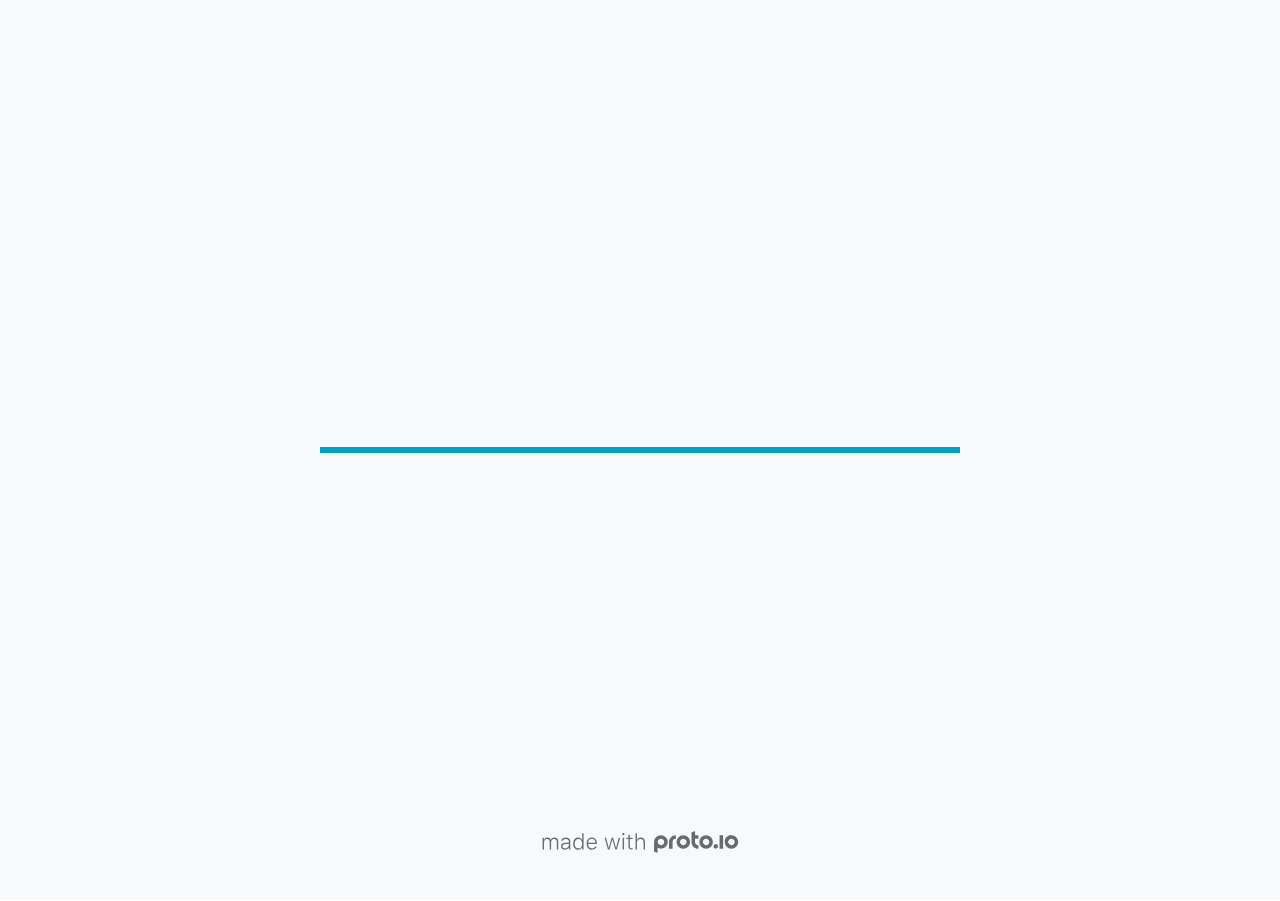
<file: files/src/index.html>
<!DOCTYPE HTML>
	<head>

		<meta charset="utf-8">

		<title>Daily Play Music Player - Proto.io</title>

		
			<meta name="HandheldFriendly" content="True">
			<meta name="MobileOptimized" content="390"> 

			
			
			
			<meta name="viewport" content="minimum-scale=1.00, maximum-scale=1.00, initial-scale=1.00, user-scalable=no, shrink-to-fit=no" />

			
				<meta name="apple-mobile-web-app-capable" content="yes" />
				<meta name="apple-mobile-web-app-status-bar-style" content="black-translucent" />
			

			<meta name="format-detection" content="telephone=no">


			

            
            <link rel="icon" sizes="192x192" href="./src/assets/branding/android-icon-hires.png">
            <link rel="icon" sizes="128x128" href="./src/assets/branding/android-icon.png">

            
            <link href="./src/assets/branding/apple-touch-icon-retina180.png" sizes="180x180" rel="apple-touch-icon">

            
            <link href="./src/assets/branding/apple-touch-icon-retina.png" sizes="114x114" rel="apple-touch-icon">

            
            <link href="./src/assets/branding/apple-touch-icon.png" sizes="57x57" rel="apple-touch-icon">

            
            <link href="./src/assets/branding/startup.png" media="(device-width: 320px)" rel="apple-touch-startup-image">

            
            <link href="./src/assets/branding/startup-retina.png" media="(device-width: 320px) and (device-height: 480px) and (-webkit-device-pixel-ratio: 2)" rel="apple-touch-startup-image">

            
            <link href="./src/assets/branding/startup-568.png" media="(device-width: 320px) and (device-height: 568px) and (-webkit-device-pixel-ratio: 2)" rel="apple-touch-startup-image">

            
            <link href="./src/assets/branding/startup-retina-6.png" media="(device-width: 375px) and (device-height: 667px) and (orientation: portrait) and (-webkit-device-pixel-ratio: 2)" rel="apple-touch-startup-image">

            
            <link href="./src/assets/branding/startup-retina-6plus.png" media="(device-width: 414px) and (device-height: 736px) and (orientation: portrait) and (-webkit-device-pixel-ratio: 3)" rel="apple-touch-startup-image">

            
            <link href="./src/assets/branding/startup-retina-6plus-landscape.png" media="(device-width: 414px) and (device-height: 736px) and (orientation: landscape) and (-webkit-device-pixel-ratio: 3)" rel="apple-touch-startup-image">

            
            <link href="./src/assets/branding/startup-ipad.png" media="(device-width: 768px) and (orientation: portrait)" rel="apple-touch-startup-image">

            
            <link href="./src/assets/branding/startup-ipad-landscape.png" media="(device-width: 768px) and (orientation: landscape)" rel="apple-touch-startup-image">

            
            <link href="./src/assets/branding/startup-ipad-retina.png" media="(device-width: 768px) and (orientation: portrait) and (-webkit-device-pixel-ratio: 2)" rel="apple-touch-startup-image">

            
            <link href="./src/assets/branding/startup-ipad-landscape-retina.png" media="(device-width: 768px) and (orientation: landscape) and (-webkit-device-pixel-ratio: 2)" rel="apple-touch-startup-image">

            
            <link href="./src/assets/branding/startup-ipad-pro.png" media="(device-width: 1024px) and (orientation: portrait) and (-webkit-device-pixel-ratio: 2)" rel="apple-touch-startup-image">

            
            <link href="./src/assets/branding/startup-ipad-pro-landscape.png" media="(device-width: 1024px) and (orientation: landscape) and (-webkit-device-pixel-ratio: 2)" rel="apple-touch-startup-image">

			<meta http-equiv="cleartype" content="on"> 


			 
		    <script type="text/javascript" src="./scripts/plugins/jquery/jquery.js"></script>

			
				<link rel="stylesheet" href="./stylesheets/player-export.css" />
				<script type="text/javascript" src="./scripts/player-export.js"></script>
			

			
			<script type="text/javascript" src="./libraries/common/components.js"></script> 
			<link type="text/css" rel="Stylesheet" href="./libraries/common/components.1.00.css" /> 

			
					<script type="text/javascript" src="./libraries/ios9/components.js"></script> 
					<link type="text/css" rel="Stylesheet" href="./libraries/ios9/components.1.00.css" /> 
				
				<script type="text/javascript" src="./data/data.js"></script> 
			

		<style>
			body { width: 390px; height: 844px; }
			.landscape, .landscape .prx-page { min-height: 390px; }
			.portrait, .portrait .prx-page { min-height: 844px; }
		</style>

		<script type="text/javascript">

			prx.ver = '6.8.2.0';
			prx.url.account = 'https://jacobfrierson.proto.io';
			prx.url.staticassets = 'https://gal.proto.io';
			prx.url.devices = 'https://dteyv52hbg2at.cloudfront.net/devices';
			prx.url.static = 'https://dteyv52hbg2at.cloudfront.net';
			prx.url.siteurl = 'proto.io';
			prx.url.crossmsg = 'https://jacobfrierson.proto.io';

			prx.nodejsassetsserver = {};
			prx.nodejsassetsserver.host = ".proto.io";
			prx.nodejsassetsserver.subdomainprefix = "https://a3";
			prx.nodejsassetsserver.maxsubdomains = "20";

			prx.device_library = 'ios9';
			prx.devices[prx.device] = {
				name: prx.device
				,defaultOrientation: 'portrait'
				,portrait_applies: 1 //new
				,portrait: [390,844]
				,landscape_applies: 1 //new
				,landscape: [844,390]
				,allow_orientation_change: 1 //new
				,statusbar_skin: 'default' // new
				,statusbarheightportrait: 0
				,statusbarheightlandscape: 0
				,navigationbar_skin: 'default' //new
				,navigationbarheightportrait: 0
				,navigationbarheightlandscape: 0
				,normalportrait: [390,844]
				,normallandscape: [844,390]
				,device_s3bucket: 'd745dfc1-3990-4cd7-b321-932497072f14'
				,dpr: '1.00'
				,deviceType: "iphone13"
                ,showiPhoneXNotch: false
                ,hasCustomSkinNotch: false
				,appleWatchRoundedCorners: false
				,scrollType: "default"
				,initialscale: 1.00
				,targetdensitydpi: "device-dpi"
			}
			// save a copy of the device in the player state
			prx.currentPlayerStatus.projectDevice = prx.toolbox.clone(prx.devices[prx.device]);
			prx.currentPlayerStatus.targetDevice = {"ISANDROIDTABLET":0,"ISIPOD":0,"ISCHROME":0,"ISIOS":1,"ISMSIE":0,"ISMOZILLA":0,"isAndroid-Pad":0,"ISOPERA":0,"ISWEBKIT":0,"SOSVERSION":{"CBUILDVER":"","CMAJORVER":"","CMINORVER":"","CTEXT":"","IMINORVER":0,"IMAJORVER":0,"IBUILDVER":0},"ISIPAD":0,"ISMOBILE":1,"ISSAFARI":0,"ISIPHONE":1,"ISWINDOWS":0,"ISWINDOWSTOUCH":0,"ISDEVICE":1,"ISANDROID":0,"ISCUSTOM":0};
			prx.releaseChannel = 'stable';

			prx.projectsettings.id = 'b18c6e3b-c78b-4ff7-ae66-8b9b2a2ac507';
			prx.projectsettings.s3b = 'jacobfrierson-1313767-fe5fbe5a-c0b8-fbd8-4f33d4751e5f2a6e';
			prx.projectsettings.account = 'jacobfrierson';
			prx.projectsettings.statusbar = '0'; 
			prx.projectsettings.statusbarapplies = '0';
			prx.projectsettings.navigationbar = '0';
			prx.projectsettings.navigationbarapplies = '0';
			prx.projectsettings.initialpageid = -1;
			
			
			prx.projectsettings.flashactions = 1;
			prx.projectsettings.gatrackingcode = '';

			prx.export2html = '1' == true;
			prx.mobPlayer = 0;

			prx.user.country = 'US';

			prx.s3Links = []; 
			var sLinkedAssets = [];
			

			prx.csrf_token = 'A89EFB0D72BD4200FE79D3F3DA31DD54AE063B599470153AB118C0CC525A4A0B';

            

            
                            prx.assetsAccessToken = "eyJ0eXAiOiJKV1QiLCJhbGciOiJIUzI1NiJ9.eyJkIjp7InVpZCI6Ii0xIiwicHJvamVjdF9pZCI6ImIxOGM2ZTNiLWM3OGItNGZmNy1hZTY2LThiOWIyYTJhYzUwNyJ9LCJ2IjowLCJleHAiOjE2NTEwMzEyMzAsImlhdCI6MTY1MDg1MTIzMH0.RXybOnou-EuFOwsjPztyFqB-_k5fR-ZSKK5vUWQI1Zc";

			prx.iniPlayer.iniPreLoad();

		</script>
	</head>

	

			<body class="player device-cursor-touch mobile-device-true " " id="mbd" >

				
				<div id="window-wrapper">
					<div id="dragarea"></div>
					<div id="statusbar"></div>
					<div id="underlay" style=""></div>

					<div class="prx-page" data-role="page" id="p-1" data-id="1"></div>
					
								<div class="prx-page" data-role="page" id="p-2" data-id="2"></div>
							
								<div class="prx-page" data-role="page" id="p-7" data-id="7"></div>
							
								<div class="prx-page" data-role="page" id="p-8" data-id="8"></div>
							
								<div class="prx-page" data-role="page" id="p-9" data-id="9"></div>
							
								<div class="prx-page" data-role="page" id="p-10" data-id="10"></div>
							
								<div class="prx-page" data-role="page" id="p-11" data-id="11"></div>
							
								<div class="prx-page" data-role="page" id="p-12" data-id="12"></div>
							
								<div class="prx-page" data-role="page" id="p-13" data-id="13"></div>
							
								<div class="prx-page" data-role="page" id="p-14" data-id="14"></div>
							
								<div class="prx-page" data-role="page" id="p-15" data-id="15"></div>
							
								<div class="prx-page" data-role="page" id="p-16" data-id="16"></div>
							
					<div id="navigationbar"></div>
					<div id="overlay"></div>
					<div id="trash"></div>
					<div id="quick-audios"></div>
				</div>

				 
			<div id="loader-wrapper">
				
				<div class="progress">
					<div class="progress-bar"></div>
				</div>
				<div id="poweredby"></div>
			</div>
			


			</body>
		

</html>
</file>
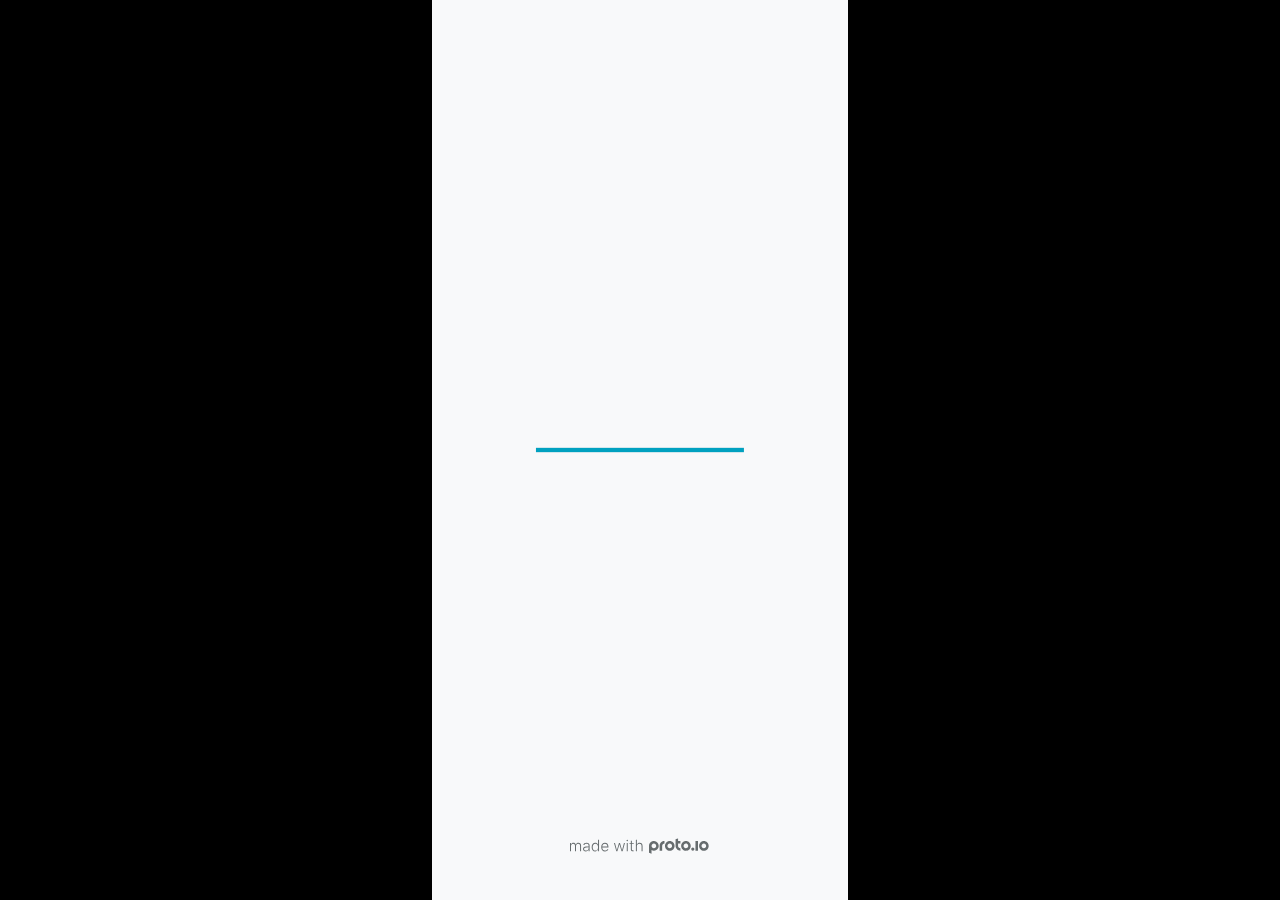
<file: files/fullscreen.html>
<!DOCTYPE HTML>
	<head>
		<meta charset="utf-8">

        
			<meta name="HandheldFriendly" content="True">
			<meta name="MobileOptimized" content="390"> 

			
			
			
			<meta name="viewport" content="minimum-scale=1, maximum-scale=1, initial-scale=1, user-scalable=no, shrink-to-fit=no" />

			
				<meta name="apple-mobile-web-app-capable" content="yes" />
				<meta name="apple-mobile-web-app-status-bar-style" content="black-translucent" />
			

			<meta name="format-detection" content="telephone=no">


			

            
            <link rel="icon" sizes="192x192" href="./src/assets/branding/android-icon-hires.png">
            <link rel="icon" sizes="128x128" href="./src/assets/branding/android-icon.png">

            
            <link href="./src/assets/branding/apple-touch-icon-retina180.png" sizes="180x180" rel="apple-touch-icon">

            
            <link href="./src/assets/branding/apple-touch-icon-retina.png" sizes="114x114" rel="apple-touch-icon">

            
            <link href="./src/assets/branding/apple-touch-icon.png" sizes="57x57" rel="apple-touch-icon">

            
            <link href="./src/assets/branding/startup.png" media="(device-width: 320px)" rel="apple-touch-startup-image">

            
            <link href="./src/assets/branding/startup-retina.png" media="(device-width: 320px) and (device-height: 480px) and (-webkit-device-pixel-ratio: 2)" rel="apple-touch-startup-image">

            
            <link href="./src/assets/branding/startup-568.png" media="(device-width: 320px) and (device-height: 568px) and (-webkit-device-pixel-ratio: 2)" rel="apple-touch-startup-image">

            
            <link href="./src/assets/branding/startup-retina-6.png" media="(device-width: 375px) and (device-height: 667px) and (orientation: portrait) and (-webkit-device-pixel-ratio: 2)" rel="apple-touch-startup-image">

            
            <link href="./src/assets/branding/startup-retina-6plus.png" media="(device-width: 414px) and (device-height: 736px) and (orientation: portrait) and (-webkit-device-pixel-ratio: 3)" rel="apple-touch-startup-image">

            
            <link href="./src/assets/branding/startup-retina-6plus-landscape.png" media="(device-width: 414px) and (device-height: 736px) and (orientation: landscape) and (-webkit-device-pixel-ratio: 3)" rel="apple-touch-startup-image">

            
            <link href="./src/assets/branding/startup-ipad.png" media="(device-width: 768px) and (orientation: portrait)" rel="apple-touch-startup-image">

            
            <link href="./src/assets/branding/startup-ipad-landscape.png" media="(device-width: 768px) and (orientation: landscape)" rel="apple-touch-startup-image">

            
            <link href="./src/assets/branding/startup-ipad-retina.png" media="(device-width: 768px) and (orientation: portrait) and (-webkit-device-pixel-ratio: 2)" rel="apple-touch-startup-image">

            
            <link href="./src/assets/branding/startup-ipad-landscape-retina.png" media="(device-width: 768px) and (orientation: landscape) and (-webkit-device-pixel-ratio: 2)" rel="apple-touch-startup-image">

            
            <link href="./src/assets/branding/startup-ipad-pro.png" media="(device-width: 1024px) and (orientation: portrait) and (-webkit-device-pixel-ratio: 2)" rel="apple-touch-startup-image">

            
            <link href="./src/assets/branding/startup-ipad-pro-landscape.png" media="(device-width: 1024px) and (orientation: landscape) and (-webkit-device-pixel-ratio: 2)" rel="apple-touch-startup-image">

			<meta http-equiv="cleartype" content="on"> 


			

		<title>Daily Play Music Player - Proto.io player</title>

		
				<link type="text/css" rel="stylesheet" href="./src/stylesheets/preview-letterbox-min.css">
				<script type="text/javascript" src="./src/scripts/preview-letterbox-min.js"></script>
			

		<script type="text/javascript">
			var prx = window.prx || {};
			prx.letterboxmode = true;
			prx.orientation = 'portrait';
			prx.orientations = {};
			prx.orientations.portrait = 1;
			prx.orientations.landscape = 1;
			prx.project = {};
			prx.project.id = 'b18c6e3b-c78b-4ff7-ae66-8b9b2a2ac507';
			prx.project.title = 'Daily Play Music Player';
			prx.project.version = 0;
			prx.project.livepreview = 0;
			prx.project.account = "jacobfrierson";
			prx.activePage = {};
			
				prx.user = false;
			
			prx.flashactions = 1;

			prx.device_library = 'ios9';
			prx.device = {
					name: prx.device
					,caption: "iPhone 13"
					,defaultOrientation: 'portrait'
					,portrait_applies: 1 //new
					,portrait: [390,844]
					,landscape_applies: 1 //new
					,landscape: [844,390]
					,allow_orientation_change: 1 && 1 //new

			}

			prx.url.crossmsg = 'https://jacobfrierson.proto.io';
			prx.ver = '6.8.2.0';
			prx.exitFullScreenUrl = 'https://jacobfrierson.proto.io/player/index.cfm?id=b18c6e3b-c78b-4ff7-ae66-8b9b2a2ac507';
			prx.openURL = '';
			prx.downloadURL = '';

			
		</script>

		

	</head>

	<body>

		
				<iframe id="pio-playerframe" src="./src/index.html" scrolling="NO" style="width: 390px; height: 844px;" webkitAllowFullScreen mozallowfullscreen allowFullScreen allowvr allow="autoplay"></iframe>
				
						<script type="text/javascript">
							// remove parameter from address bar immediately if no changes
							let url = new URL(window.location.href);
							url.searchParams.delete('hc');
							url.searchParams.delete('ap');
							window.history.replaceState({}, document.title, url.toString());
						</script>
					
	</body>

</html>
</file>
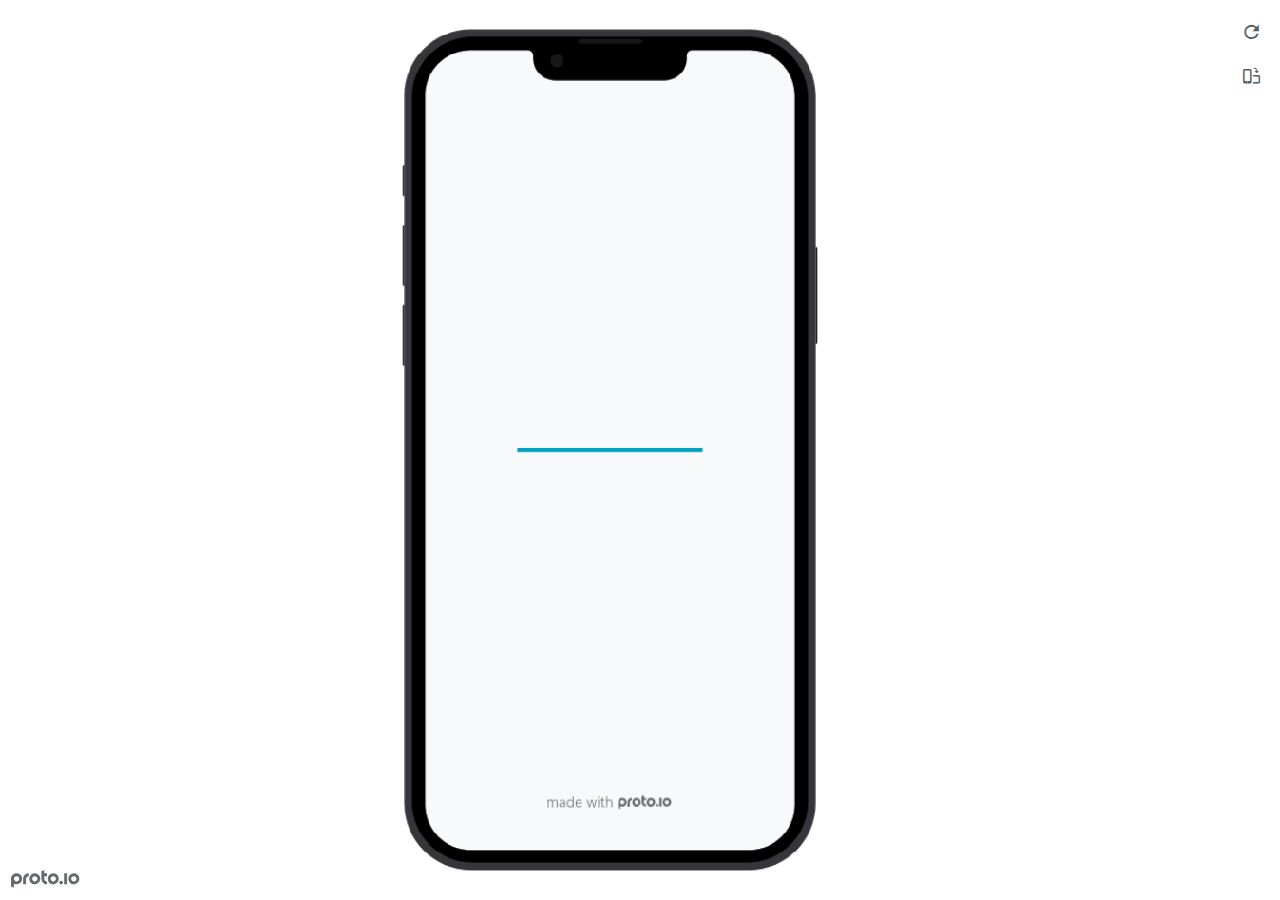
<file: files/preview.html>
<!DOCTYPE HTML>
    <head>
    <meta charset="utf-8">

    <title>Daily Play Music Player - Proto.io player</title>

    
				<link type="text/css" rel="stylesheet" href="./src/stylesheets/preview-export-min.css">
				<script type="text/javascript" src="./src/scripts/preview-export-min.js"></script>
			

    <script type="text/javascript">
        var prx = window.prx || {};
        prx.orientation = 'portrait';
        prx.orientations = {};
        prx.orientations.portrait = 1;
        prx.orientations.landscape = 1;
        prx.project = {};
        prx.project.id = 'b18c6e3b-c78b-4ff7-ae66-8b9b2a2ac507';
        prx.project.title = 'Daily Play Music Player';
        prx.project.version = 0;
        prx.project.livepreview = 0;
        prx.project.account = "jacobfrierson";
        prx.activePage = {};
        prx.usercountry = "us";
        
            prx.user = false;
        
        prx.skin = 'apple-phone-iphone13_13pro-1';
        prx.ver = '6.8.2.0';
        //prx.flashactions = 1;
		prx.flashactions = 1; //we are not using the DB value anymore

        prx.nodejsassetsserver = {};
        prx.nodejsassetsserver.host = ".proto.io";
        prx.nodejsassetsserver.subdomainprefix = "https://a3";
        prx.nodejsassetsserver.maxsubdomains = "20";
        prx.account = "jacobfrierson";
        prx.browserShowScreenshots = 'true';
        prx.url.crossmsg = 'https://jacobfrierson.proto.io';
        prx.playerUrl = 'https://jacobfrierson.proto.io/player/';
        prx.fullScreenUrl = 'https://jacobfrierson.proto.io/player/fullscreen/index.cfm?id=b18c6e3b-c78b-4ff7-ae66-8b9b2a2ac507';
        prx.spaces = false;
        prx.csrf_token = '5BC781D6047572A896910DBAFF121196E6B99DCB518FB92FBD6A258446685C2C';

        prx.bShowPlayerBetaPrompt = false;

        

    </script>

    

</head>


<body style="background-color:#FFFFFF">

    

    <div class="page-sidebar">
        
        <div class="sidebar-action-buttons">

            
                <span class="header-action-button player-icon-reload embed-icon-reload" id="refresh-preview">
                    <span class="tooltip">Refresh preview</span>
                </span>
                
                    <span  class="header-action-button player-icon-rotate embed-icon-rotate" id="change-orientation">
                        <span class="tooltip">Change orientation</span>
                    </span>
                

            <div class="header-action-button player-icon-enter-fullscreen-mode-icon" id="go-fullscreen">
                <span class="tooltip">Go full screen</span>
            </div>
        </div>

    </div>

    <div id="maincontent" class="portrait">

        <div id="shortcut-pressed-outer">
            <div id="shortcut-pressed"></div>
        </div>
        

			<div class="frame_generic">
				
				<div class="body_generic skin_apple-phone-iphone13_13pro-1 skin-wrapper skin-os-apple skin-device-phone skin-model-iphone13_13pro skin-size-1 skin-color-black skin-orientation-portrait skin-dimensions-390-844">

					<div class="buttons top"></div>
					<div class="detail-top"></div>
					<div class="web-search"></div>
					<div class="buttons left"></div>

					<div class="body_generic_inner">
						
						<iframe id="pio-playerframe" src="./src/index.html" scrolling="NO" style="width: 390px; height: 844px;" webkitAllowFullScreen mozallowfullscreen allowFullScreen allowvr allow="autoplay"></iframe>
						
                                <script type="text/javascript">
                                    // remove parameter from address bar immediately if no changes
                                    let url = new URL(window.location.href);
                                    url.searchParams.delete('hc');
									url.searchParams.delete('ap');
                                    window.history.replaceState({}, document.title, url.toString());
                                </script>
                            
					</div>

					<div class="buttons right"></div>
					<div class="detail-bottom"></div>
				</div>
				
			</div>
		
    </div>

    

    
            <div id="branding"></div>
        
</body>


<script type="text/javascript">
    
</script>
</html>
</file>
<file: files/src/stylesheets/player-export.css>
/*!
 * 
 *                                                                       
 *                              ::;;;;                                   
 *    ::,,,,::    ::,,  ,,,,::::::11ii::,,::,,,,::      ::::,,::,,,,::   
 *  ,,111111ii,,::1111::111111ii::111111::111111ii,,    ii11,,ii111111,, 
 *  11ii::;;11;;ii11::iiii::;;11;;11ii::ii11::::11ii    ii11;;11;;::ii11 
 *  11;;  ::11ii11;;::11ii  ::11ii11ii,,iiii..  iiii    ii11;;11::  ;;11 
 *  1111;;ii11;;11;;,,ii11::ii11;;ii11;;;;11;;;;11;;;;;;ii11::11ii;;11ii 
 *  11111111;;::11;;  ::ii1111;;  ::ii11::ii1111ii::11ii;;11,,;;1111ii:: 
 *  11;;,,::  ,,::,,      ::,,        ::::  ::::    ,,,,::::    ::,,     
 *  ;;;;                                                                 
 *                                                                       
 *  Build: 4/12/2022, 12:43:26 PM
 */

/*!
 * Waves v0.5.5
 * http://fian.my.id/Waves
 *
 * Copyright 2014 Alfiana E. Sibuea and other contributors
 * Released under the MIT license
 * https://github.com/fians/Waves/blob/master/LICENSE
 */.mask-inner{position:relative;background-size:100% 100%;background-repeat:no-repeat}.mask-inner .mask-inner{transform:none!important}.mask-border .mborder,.mask-filter{height:100%;width:100%}.mask-border .mborder{border:1px solid hsla(0,0%,100%,.8);position:absolute;pointer-events:none}.mask-border .area-border{border:1px solid #00a1c0;left:0;top:0;position:absolute;transform-origin:0 0;box-sizing:border-box}.mask-border .mask-radius{width:100%;height:100%;overflow:hidden;position:absolute}.mask-border .mask-radius .mask-radius-border{position:relative;width:100%;height:100%;border:1px solid hsla(0,0%,100%,.8)}.mask-border.hide-handles .prx-resizable-handle{opacity:0;pointer-events:none!important}.mask-border.hide-handles .area-border{border:1px dashed #b4bcbf}.mask-wrapper{overflow:hidden;height:100%;pointer-events:none}.mask-wrapper.borderPos-inside{box-sizing:border-box}.mask-wrapper.borderPos-outside{width:100%;height:100%}.mask-wrapper.borderPos-outside .mask-inner{box-sizing:content-box}.mask-edit-mode-handles{pointer-events:none}.mask-edit-mode-handles.hide-handles .prx-resizable-handle,.mask-edit-mode-handles.hide-handles .prx-rotate-handle{opacity:0;pointer-events:none!important}.mask-edit-mode-handles.hide-handles .xborder{border-color:#b4bcbf!important}abbr,address,article,aside,audio,b,blockquote,body,caption,cite,code,dd,del,dfn,div,dl,dt,em,fieldset,figure,footer,form,h1,h2,h3,h4,h5,h6,header,hgroup,html,i,iframe,img,ins,kbd,label,legend,li,mark,menu,nav,object,ol,p,pre,q,samp,section,small,span,strong,sub,sup,table,tbody,td,tfoot,th,thead,time,tr,ul,var,video{margin:0;padding:0;border:0;outline:0;font-size:100%;background:transparent}article,aside,details,figcaption,figure,footer,header,hgroup,nav,section{display:block}audio,canvas,video{display:inline-block;*display:inline;*zoom:1}[hidden],audio:not([controls]){display:none}html{font-size:100%;-webkit-text-size-adjust:100%;-ms-text-size-adjust:100%}body{margin:0;font-size:13px}body,button,input,select,textarea{font-family:sans-serif;color:#222}a{color:#00e}a:visited{color:#551a8b}a:hover{color:#06e}a:focus{outline:thin dotted}a:active,a:hover{outline:0}abbr[title]{border-bottom:1px dotted}b,strong{font-weight:700}blockquote{margin:1em 40px}dfn{font-style:italic}hr{display:block;height:1px;border:0;border-top:1px solid #ccc;margin:1em 0;padding:0}ins{background:#ff9;text-decoration:none}ins,mark{color:#000}mark{background:#ff0;font-style:italic;font-weight:700}code,kbd,pre,samp{font-family:monospace,serif;_font-family:courier new,monospace;font-size:1em}pre{white-space:pre;white-space:pre-wrap;word-wrap:break-word}q{quotes:none}q:after,q:before{content:"";content:none}small{font-size:85%}sub,sup{font-size:75%;line-height:0;position:relative;vertical-align:baseline}sup{top:-.5em}sub{bottom:-.25em}ol,ul{margin:1em 0;padding:0 0 0 40px}dd{margin:0 0 0 40px}nav ol,nav ul{list-style:none;list-style-image:none;margin:0;padding:0}img{border:0;-ms-interpolation-mode:bicubic}svg:not(:root){overflow:hidden}figure,form{margin:0}fieldset{margin:0}fieldset,legend{border:0;padding:0}legend{*margin-left:-7px}button,input,select,textarea{font-size:100%;margin:0;vertical-align:baseline;*vertical-align:middle}button,input{line-height:normal;*overflow:visible}table button,table input{*overflow:auto}[role=button],button,input[type=button],input[type=reset],input[type=submit]{-webkit-appearance:button}input[type=checkbox],input[type=radio]{box-sizing:border-box;padding:0}input[type=search]{-webkit-appearance:textfield;-moz-box-sizing:content-box;-webkit-box-sizing:content-box;box-sizing:content-box}input[type=search]::-webkit-search-decoration{-webkit-appearance:none}button::-moz-focus-inner{border:0;padding:0}textarea{overflow:auto;vertical-align:top;resize:vertical}input:invalid,textarea:invalid{background-color:#f0dddd}table{border-collapse:collapse;border-spacing:0}td{vertical-align:top}.nocallout{-webkit-touch-callout:none}textarea[contenteditable]{-webkit-appearance:none}.gifhidden{position:absolute;left:-100%}.ir{display:block;border:0;text-indent:-999em;overflow:hidden;background-color:transparent;background-repeat:no-repeat;text-align:left;direction:ltr}.ir br{display:none}.hidden{display:none!important;visibility:hidden}.visuallyhidden{border:0;clip:rect(0 0 0 0);height:1px;margin:-1px;overflow:hidden;padding:0;position:absolute;width:1px}.visuallyhidden.focusable:active,.visuallyhidden.focusable:focus{clip:auto;height:auto;margin:0;overflow:visible;position:static;width:auto}.invisible{visibility:hidden}.clearfix:after,.clearfix:before{content:"";display:table}.clearfix:after{clear:both}.clearfix{*zoom:1}@media print{*{background:transparent!important;color:#000!important;text-shadow:none!important;filter:none!important;-ms-filter:none!important}a,a:visited{text-decoration:underline}a[href]:after{content:" (" attr(href) ")"}abbr[title]:after{content:" (" attr(title) ")"}.ir a:after,a[href^="#"]:after,a[href^="javascript:"]:after{content:""}blockquote,pre{border:1px solid #999;page-break-inside:avoid}thead{display:table-header-group}img,tr{page-break-inside:avoid}img{max-width:100%!important}@page{margin:.5cm}h2,h3,p{orphans:3;widows:3}h2,h3{page-break-after:avoid}}#eval-iframe{display:none}body{-webkit-appearance:none;-webkit-box-flex:1;-webkit-touch-callout:none;-webkit-tap-highlight-color:rgba(0,0,0,0)}*{-webkit-user-select:none;-khtml-user-select:none;-moz-user-select:-moz-none;-o-user-select:none;user-select:none}input,textarea{-webkit-user-select:text;-khtml-user-select:text;-moz-user-select:text;-o-user-select:text;user-select:text}#dragarea{font-family:Helvetica,Arial,sans-serif;text-align:left}.text{height:95%;overflow:auto}.wrap{overflow:hidden}.pos,.spos{position:absolute}.action-highlight{position:absolute;top:0;left:0;height:100%;width:100%;background:rgba(255,255,0,.5);background:rgba(64,208,255,.3);opacity:0;pointer-events:none;-webkit-transition:opacity .2s ease-in;transition:opacity .2s ease-in;border:2px solid #40c8f4;padding:3px;box-sizing:border-box}.action-highlight-simple-visible,.action-highlight-visible{opacity:1}#appModeNote{background-color:#333;border-top:5px solid #000;bottom:0;color:#f0f0f0;display:none;font-family:helvetica;left:0;padding:10px 0;position:fixed;text-align:center;width:100%}#appModeNote em{display:block;font-size:20px;font-weight:700;line-height:26px}#appModeNote span{display:block;font-size:14px;line-height:20px}.hidden{display:none}.prx-page.loadedFrom{display:block}.prx-page.loadedTo{z-index:999999}.prx-page.loadedTo-1{z-index:10000000}.prx-page.loadedTo-2{z-index:10000001}.prx-page.loadedTo-3{z-index:10000002}.prx-page.loadedTo-4{z-index:10000003}.prx-page.loadedTo-5{z-index:10000004}.prx-page.loadedTo-6{z-index:10000005}.prx-page.loadedTo-7{z-index:10000006}.prx-page.loadedTo-8{z-index:10000007}.prx-page.loadedTo-9{z-index:10000008}.prx-page.loadedTo-10{z-index:10000009}.prx-page.loadedTo-11{z-index:10000010}.prx-page.loadedTo-12{z-index:10000011}.prx-page.loadedTo-13{z-index:10000012}.prx-page.loadedTo-14{z-index:10000013}.prx-page.loadedTo-15{z-index:10000014}.prx-page.loadedTo-16{z-index:10000015}.prx-page.loadedTo-17{z-index:10000016}.prx-page.loadedTo-18{z-index:10000017}.prx-page.loadedTo-19{z-index:10000018}.prx-page.loadedTo-20{z-index:10000019}.prx-page.loadedTo-21{z-index:10000020}.prx-page.loadedTo-22{z-index:10000021}.prx-page.loadedTo-23{z-index:10000022}.prx-page.loadedTo-24{z-index:10000023}.prx-page.loadedTo-25{z-index:10000024}.prx-page.loadedTo-26{z-index:10000025}.prx-page.loadedTo-27{z-index:10000026}.prx-page.loadedTo-28{z-index:10000027}.prx-page.loadedTo-29{z-index:10000028}.prx-page.loadedTo-30{z-index:10000029}#navigationbar,#statusbar{background:transparent 0 0;display:block;width:100%;border:0;top:0;position:fixed;z-index:1}#loader-wrapper{background:#f8f9fa;height:100%;left:0;position:fixed;top:0;width:100%;z-index:99999;font-size:11px}#loader-wrapper .progress{position:absolute;top:50%;left:50%;transform:translate(-50%,-50%);-ms-transform:translate(-50%,-50%);-webkit-transform:translate(-50%,-50%);width:50%;height:4px;background-color:#ddd}#loader-wrapper .progress-bar{position:relative;width:0;height:4px;-webkit-transition:.4s linear;-moz-transition:.4s linear;-o-transition:.4s linear;transition:.4s linear;-webkit-transition-property:width,background-color;-moz-transition-property:width,background-color;-o-transition-property:width,background-color;transition-property:width,background-color}#loader-wrapper .progress-bar:before,.progress-bar:after{content:"";position:absolute;top:0;left:0;right:0}#loader-wrapper .progress-bar:before{bottom:0;background-color:#ddd}#loader-wrapper .progress-bar:after{z-index:2;bottom:0;background:#00a1c0}#loader-wrapper #app-icon{position:absolute;top:50%;left:50%;transform:translate(-50%,-150%);-ms-transform:translate(-50%,-150%);-webkit-transform:translate(-50%,-150%);width:114px;height:114px}#loader-wrapper #poweredby{position:absolute;bottom:5%;left:50%;transform:translate(-50%);-ms-transform:translate(-50%);-webkit-transform:translate(-50%);width:100%;height:16px;background-image:url(/images/player/player-logo.svg);background-repeat:no-repeat;background-position:top;background-size:auto 200%;z-index:99999}body{-moz-transition:opacity .3s linear;-o-transition:opacity .3s linear;-webkit-transition:opacity .3s linear;transition:opacity .3s linear}.reloading{background:#fff!important;opacity:0}@media (min-width:481px) and (max-width:1079px){#loader-wrapper .progress,#loader-wrapper .progress-bar{height:4px}}@media (min-width:1080px){#loader-wrapper #poweredby{height:24px}#loader-wrapper .progress,#loader-wrapper .progress-bar{height:6px}}@media (width:1280px) and (height:768px){#loader-wrapper .progress,#loader-wrapper .progress-bar{height:2px}}.pointer-events-none{pointer-events:none!important}body .prx-page{-webkit-trans1form:translate3d(0,0,0)}.prx-page .type-symbol .box{-w1ebkit-transform:translateZ(0)}html{background:transparent}body{background:#fff;overflow:hidden}body.mobile-device-true *{-webkit-text-size-adjust:100%}body.mobile-device-false *{-webkit-text-size-adjust:initial}#window-wrapper{width:100%;height:100%;overflow:hidden;position:relative}#dragarea{background:transparent;display:none}#overlay,#quick-audios,#trash,#underlay{position:absolute;top:0;left:0}#quick-audios,#trash{display:none}.visible{display:block!important}.iScrollHorizontalScrollbar,.iScrollVerticalScrollbar{z-index:auto!important}.overlay{position:fixed;left:0;right:0;bottom:0;top:0}.ui-mobile-viewport-transitioning,.ui-mobile-viewport-transitioning .prx-page{o1verflow:visible!important}.box[style*="z-index:0;"],.box[style*="z-index: 0;"]{z-index:auto!important}.box[data-mpoverlay="1"]{pos1ition:fixed}#temp-for-external-link{display:none}#dragarea,html{background:transparent!important}.hide{display:none!important}*{outline:none}.ghost-component,.ghost-component *,.ghost-component .box *{pointer-events:none!important}#statusbar{position:fixed!important}.prx-page{position:absolute;display:none}.prx-page.prx-page-active,.prx-page[class*=prx-page-transitioning-]{display:block}.prx-page[class*=prx-page-transitioning-]{overflow:hidden}.prx-page.prx-page-transitioning-overlay-in-source,.prx-page.prx-page-transitioning-overlay-out-target{overflow:visible}.prx-page.prx-page-below{z-index:10}.prx-page.prx-page-above{z-index:20}#overlay{z-index:30}.prx-page.prx-page-transition-flip,.prx-page.prx-page-transition-turn{-webkit-backface-visibility:hidden;-moz-backface-visibility:hidden;backface-visibility:hidden}.prx-page.prx-page-transition-turn{-webkit-transform:translateZ(0);-moz-transform:translateZ(0);-webkit-transform-origin:0 center;-moz-transform-origin:0 center;transform-origin:0 center;transform:translateZ(0)}.prx-page.prx-page-transition-flow:not(.prx-page-transition-flow-overlay),.prx-page.prx-page-transition-overlay-top{box-shadow:0 0 20px rgba(0,0,0,.4)}.prx-page-above.prx-page-transition-notificationInWatchOS{transition:background-color .45s ease-out}.prx-page-above.prx-page-transition-notificationInWatchOS.prx-page-transition-notificationInWatchOS-notification-in{background-color:transparent!important;transition:background-color 0s ease-out}.device-cursor-touch,.device-cursor-touch *{cursor:url(/images/player/touch-cursor-64.png) 32 32,default!important;cursor:-webkit-image-set(url("/images/player/touch-cursor-64.png") 1x,url("/images/player/touch-cursor-64@2x.png") 2x) 32 32,default!important}.device-cursor-web,.device-cursor-web *{cursor:default}.device-cursor-web .delayedtap,.device-cursor-web .delayedtap *,.device-cursor-web .interaction-click,.device-cursor-web .interaction-click *,.device-cursor-web .interaction-tap,.device-cursor-web .interaction-tap *,.device-cursor-web .release,.device-cursor-web .release *,.device-cursor-web .touch,.device-cursor-web .touch *{cursor:pointer;cursor:hand}.device-cursor-web [data-component-type=text]{cursor:default}.device-cursor-web .move,.device-cursor-web .move *{cursor:move}.device-cursor-web input,.device-cursor-web textarea{cursor:text}.do-chrome-fix #window-wrapper{-webkit-perspective:1}.do-chrome-fix .pos{-webkit-backface-visibility:hidden;-webkit-transform:translateZ(0)}.do-chrome-fix *{-w1ebkit-transform:translateZ(0) scale(1) scaleX(1) skew(0deg,0deg) skewX(0deg) skewY(0deg) rotateX(0deg) rotateY(0deg) rotate(0deg)}.do-chrome-fix.dont-do-chrome-fix #window-wrapper{-webkit-perspective:none}.do-chrome-fix.dont-do-chrome-fix .pos{-webkit-backface-visibility:visible;-webkit-transform:none}.prx-page-transitioning:not(.prx-page-transitioning-overlay-in-source):not(.loadedFrom) [data-mpoverlay="1"]{display:none}#fps{position:fixed;z-index:9999;font-size:18px;top:20px;left:20px;background:rgba(0,0,0,.8);border-radius:6px;color:#fff;padding:3px 10px}#fps,.cbutton{pointer-events:none}.cbutton{position:absolute;display:inline-block;padding:0;border:none;background:none;color:#286aab;font-size:1.4em;overflow:visible;-webkit-transition:color .7s;transition:color .7s;-webkit-tap-highlight-color:rgba(0,0,0,0)}.cbutton.cbutton--click,.cbutton:focus{outline:none;color:#3c8ddc}.cbutton:after{position:absolute;width:100%;height:100%;border-radius:50%;content:"";opacity:0;pointer-events:none}.cbutton--effect-jelena:after{border:3px solid hsla(0,0%,82.7%,.7)}.cbutton--effect-jelena.cbutton--click:after{-webkit-animation:anim-effect-jelena .3s ease-out forwards;animation:anim-effect-jelena .3s ease-out forwards}@-webkit-keyframes anim-effect-jelena{0%{opacity:1;-webkit-transform:scale3d(.6,.6,1);transform:scale3d(.6,.6,1)}to{opacity:0;-webkit-transform:scale3d(1.2,1.2,1);transform:scale3d(1.2,1.2,1)}}@keyframes anim-effect-jelena{0%{opacity:1;-webkit-transform:scale3d(.5,.5,1);transform:scale3d(.5,.5,1)}to{opacity:0;-webkit-transform:scale3d(1.2,1.2,1);transform:scale3d(1.2,1.2,1)}}.cbutton--effect-sanja:after{background:hsla(0,0%,75.3%,.3)}.cbutton--effect-sanja.cbutton--click:after{-webkit-animation:anim-effect-sanja 1s ease-out forwards;animation:anim-effect-sanja 1s ease-out forwards}@-webkit-keyframes anim-effect-sanja{0%{opacity:1;-webkit-transform:scale3d(.5,.5,1);transform:scale3d(.5,.5,1)}25%{opacity:1;-webkit-transform:scaleX(1);transform:scaleX(1)}to{opacity:0;-webkit-transform:scaleX(1);transform:scaleX(1)}}@keyframes anim-effect-sanja{0%{opacity:1;-webkit-transform:scale3d(.5,.5,1);transform:scale3d(.5,.5,1)}25%{opacity:1;-webkit-transform:scaleX(1);transform:scaleX(1)}to{opacity:0;-webkit-transform:scaleX(1);transform:scaleX(1)}}#log{position:fixed;z-index:9999;font-size:24px;top:20px;right:20px;pointer-events:none}.watchOSscrollbars .iScrollVerticalScrollbar{position:fixed!important;width:12px!important;background-color:hsla(0,0%,100%,.3)!important;border-radius:8px!important;z-index:99999!important}.watchOSscrollbars .iScrollIndicator{background:#fff!important;border-radius:8px!important;left:2px!important;width:8px!important}.applewatch-rounded-corners{-webkit-clip-path:inset(0 0 0 0 round 63px);clip-path:inset(0 0 0 0 round 63px)}.group-action-prediv{position:absolute}.player .type-symbol.type-symbol-transparent .group-action-prediv{pointer-events:auto}.initialise-hidden-container{display:block!important;visibility:hidden!important}.a-enter-vr{height:0!important}.fullscreen-vr .prx-page{transform:none!important;position:fixed!important}

/*!
 * Waves v0.5.5
 * http://fian.my.id/Waves
 *
 * Copyright 2014 Alfiana E. Sibuea and other contributors
 * Released under the MIT license
 * https://github.com/fians/Waves/blob/master/LICENSE
 */.waves-effect{position:relative;overflow:hidden}.waves-effect.box{position:absolute}.waves-effect .waves-ripple{position:absolute;border-radius:50%;width:100px;height:100px;margin-top:-50px;margin-left:-50px;opacity:0;background-color:rgba(0,0,0,.2);pointer-events:none}.waves-effect.waves-light .waves-ripple{background-color:hsla(0,0%,100%,.4)}.waves-button,.waves-circle{-webkit-mask-image:-webkit-radial-gradient(circle,#fff 100%,#000 0);mask-image:radial-gradient(circle,#fff 100%,#000 0)}.waves-button,.waves-button-input,.waves-button:hover,.waves-button:link,.waves-button:visited{white-space:nowrap;vertical-align:middle;cursor:pointer;border:none;outline:none;color:inherit;background-color:transparent;font-size:14px;text-align:center;text-decoration:none;z-index:1}.waves-button{padding:10px 15px;border-radius:2px}.waves-button-input{margin:0;padding:10px 15px}.waves-input-wrapper{border-radius:2px;vertical-align:bottom}.waves-input-wrapper.waves-button{padding:0}.waves-input-wrapper .waves-button-input{position:relative;top:0;left:0;z-index:1}.waves-block{display:block}a.waves-effect .waves-ripple{z-index:-1}#loader-wrapper #poweredby{background-image:url(../images/player/player-logo.svg)!important}.device-cursor-touch,.device-cursor-touch *{cursor:url(../images/player/touch-cursor-64.png) 32 32,default!important;cursor:-webkit-image-set(url("../images/player/touch-cursor-64.png") 1x,url("../images/player/touch-cursor-64@2x.png") 2x) 32 32,default!important}
</file>
<file: files/src/libraries/common/components.1.00.css>
.type-shapes .shape-wrapper{width:100%;height:100%;-moz-box-sizing:border-box;-webkit-box-sizing:border-box;box-sizing:border-box;background-clip:content-box}.type-shapes .shapes-text-container{position:absolute;top:0;left:0;right:0;display:table;width:100%;height:100%;text-align:center}.type-shapes .shapes-text-container>span{display:table-cell;vertical-align:middle}.type-shapes svg{overflow:visible}.player .type-symbol{overflow:hidden}.player .type-symbol.symbol-scroll{-webkit-perspective:1000}.player .type-symbol.type-symbol-transparent{pointer-events:none !important}.player .type-symbol.type-symbol-transparent .box{pointer-events:auto}.type-symbol.fullscreen{transform:none !important;width:100vw !important;height:100vh !important}.type-symbol>.type-symbol-hover-message,.type-symbol.ui-draggable-dragging:hover>.type-symbol-hover-message,.type-symbol.prx-resizable-resizing:hover>.type-symbol-hover-message{display:none;position:absolute;color:#fff;font-family:Helvetica,Arial,sans-serif !important;background:rgba(0,0,0,.7);top:50%;left:50%;text-align:center;position:absolute;pointer-events:none;width:70px;height:30px;line-height:15px;font-size:10px !important;border-radius:3px;margin:-20px 0 0 -40px;padding:5px}.type-symbol:hover>.type-symbol-hover-message{display:block}.type-vrsymbol.fullscreen{transform:none !important;width:100vw !important;height:100vh !important}.type-vrsymbol.fullscreen canvas{width:100vw !important;height:100vh !important}.type-vrsymbol>.type-vrsymbol-hover-message,.type-vrsymbol.ui-draggable-dragging:hover>.type-vrsymbol-hover-message,.type-vrsymbol.prx-resizable-resizing:hover>.type-vrsymbol-hover-message{display:none;position:absolute;color:#fff;font-family:Helvetica,Arial,sans-serif !important;background:rgba(0,0,0,.7);top:50%;left:50%;text-align:center;position:absolute;pointer-events:none;width:70px;height:30px;line-height:15px;font-size:10px !important;border-radius:3px;margin:-20px 0 0 -40px;padding:5px}.type-vrsymbol:hover>.type-vrsymbol-hover-message{display:block}.type-text.v2-text .text-contents{o1verflow:hidden;width:100%;height:100%}.type-text.v2-text.box [data-editableProperty]{word-wrap:break-word !important}.type-text .autoresize{white-space:nowrap}.player .type-text .autoResize-true{white-space:nowrap}.type-richtext p{margin:0;line-height:normal}.type-rectangle .inner-rec{position:absolute;width:100%;height:100%;-moz-box-sizing:border-box;-webkit-box-sizing:border-box;box-sizing:border-box;background-clip:content-box}.type-rectangle .shapes-image-background{top:0;left:0;width:100%;height:100%;position:absolute;background-position:center;background-repeat:no-repeat}.type-rectangle[data-shape-type=oval] .shapes-image-background{border-radius:50%}.type-rectangle .shapes-text-container{display:table;width:100%;height:100%;text-align:center}.type-rectangle .shapes-text-container>span{display:table-cell;vertical-align:middle}.type-horizontalline .inner{width:100%;height:0}.type-verticalline .inner{width:0;height:100%}.type-actionarea .inner-rec{width:100%;height:100%}.type-actionarea .inner-rec div{width:100%;height:100%;background:#40c8f4;opacity:.4;-moz-box-sizing:border-box;-webkit-box-sizing:border-box;box-sizing:border-box}.type-actionarea .inner-rec div:before{content:" ";display:block;position:absolute;top:50%;left:50%;width:24px;height:24px;margin:-12px 0 0 -12px}.player .type-actionarea .inner-rec div{background:transparent}.player .type-actionarea .inner-rec div:before{background-image:none}.type-image,.type-image .type-image-wrapper{background:0 0 repeat;background-size:100% 100%;width:100%;height:100%;background-clip:content-box}.type-image .type-image-wrapper.type-image-svg{background:center center no-repeat;background-size:contain}.type-image .type-image-wrapper img{display:none}.player .type-image .type-image-wrapper.gif img{display:block !important;width:1px;height:1px;opacity:.1}.type-image.type-image-repeater,.type-image.type-image-repeater .type-image-wrapper{background-size:auto}.type-image .image-inner{width:100%;height:100%}.type-image .image-inner.borderPos-inside .type-image-wrapper{box-sizing:border-box;background-origin:border-box}.type-image .image-inner.borderPos-outside{display:-webkit-box;display:-moz-box;display:-ms-flexbox;display:-webkit-flex;display:flex;-moz-flex-flow:row;-ms-flex-flow:row;-webkit-flex-flow:row;flex-flow:row;-moz-box-orient:horizontal;-ms-box-orient:horizontal;-webkit-box-orient:horizontal;box-orient:horizontal;-ms-align-items:center;-webkit-align-items:center;align-items:center;-ms-box-align:center;-webkit-box-align:center;box-align:center;-ms-flex-align:center;-webkit-flex-align:center;flex-align:center;-ms-justify-content:center;-webkit-justify-content:center;justify-content:center;-ms-box-pack:center;-webkit-box-pack:center;box-pack:center;-ms-flex-pack:center;-webkit-flex-pack:center;flex-pack:center}.type-image .image-inner.borderPos-outside .type-image-wrapper{-ms-flex-shrink:0;-webkit-flex-shrink:0;flex-shrink:0;box-sizing:content-box}.type-image>.type-image-hover-message,.type-image.ui-draggable-dragging:hover>.type-image-hover-message,.type-image.prx-resizable-resizing:hover>.type-image-hover-message{display:none;position:absolute;color:#fff;font-family:Helvetica,Arial,sans-serif !important;background:rgba(0,0,0,.7);top:50%;left:50%;text-align:center;position:absolute;pointer-events:none;width:70px;height:30px;line-height:15px;font-size:10px !important;border-radius:3px;margin:-20px 0 0 -40px;padding:5px}.type-image:hover>.type-image-hover-message{display:block}.type-placeholder .bg{position:absolute;width:100%;height:100%;-moz-box-sizing:border-box;-webkit-box-sizing:border-box;box-sizing:border-box}.type-placeholder .diagonal{border:0px solid transparent;position:absolute;-moz-box-sizing:border-box;-webkit-box-sizing:border-box;box-sizing:border-box}.type-placeholder .diagonal1{-moz-transform-origin:0 0;-webkit-transform-origin:0 0;-o-transform-origin:0 0;transform-origin:0 0}.type-placeholder .diagonal2{-moz-transform-origin:right top;-webkit-transform-origin:right top;-o-transform-origin:right top;transform-origin:right top}.type-placeholder .contents{width:100%;height:100%;display:-webkit-box;display:-moz-box;display:-ms-flexbox;display:-webkit-flex;display:flex;-ms-justify-content:center;-webkit-justify-content:center;justify-content:center;-ms-box-pack:center;-webkit-box-pack:center;box-pack:center;-ms-flex-pack:center;-webkit-flex-pack:center;flex-pack:center;-ms-align-items:center;-webkit-align-items:center;align-items:center;-ms-box-align:center;-webkit-box-align:center;box-align:center;-ms-flex-align:center;-webkit-flex-align:center;flex-align:center}.type-placeholder .contents>span{display:inline-block}.type-placeholder .contents span[data-editableproperty]:empty{padding:0}.type-webview .webview-scroll-wrapper{width:100%;height:100%;-webkit-overflow-scrolling:touch;overflow:auto}.type-webview iframe{width:100%;height:100%;border:none}.type-html iframe{width:100%;height:100%;overflow:hidden;border:none}.type-animationtarget{position:relative}.type-animationtarget.type-animatiotarget-fixed-positioning{position:absolute}.type-animationtarget .animationtarget-circle{-moz-box-sizing:border-box;-webkit-box-sizing:border-box;box-sizing:border-box;width:0;height:0;position:absolute;top:0;left:0;border-radius:50%;display:none}.type-animationtarget .animationtarget-vertical{position:absolute;top:0}.type-animationtarget .animationtarget-horizontal{position:absolute;top:0%;left:0}.player .type-animationtarget{opacity:0 !important;pointer-events:none !important}.type-bannerad .bannerad-outer{display:table;height:100%;width:100%}.type-bannerad .bannerad-inner{display:table-cell;position:relative;text-align:center;vertical-align:middle;width:100%;background-size:100% 100%}.type-tooltip .tooltip-content-wrapper{width:100%;height:100%;position:relative}.type-tooltip .tooltip-content-wrapper .tooltip-outer{position:absolute;overflow:hidden}.type-tooltip .tooltip-content-wrapper .tooltip{position:absolute;-moz-transform:rotate(45deg);-webkit-transform:rotate(45deg);transform:rotate(45deg);filter:progid:DXImageTransform.Microsoft.Matrix(sizingMethod="auto expand", M11=0.7071067811865476, M12=-0.7071067811865475, M21=0.7071067811865475, M22=0.7071067811865476);-ms-filter:"progid:DXImageTransform.Microsoft.Matrix(SizingMethod='auto expand', M11=0.7071067811865476, M12=-0.7071067811865475, M21=0.7071067811865475, M22=0.7071067811865476)";-moz-box-sizing:border-box;-webkit-box-sizing:border-box;box-sizing:border-box}.type-tooltip .tooltip-content-wrapper .tooltip-content-outer{position:absolute;width:100%;height:100%;-moz-box-sizing:border-box;-webkit-box-sizing:border-box;box-sizing:border-box}.type-tooltip .tooltip-content-wrapper .tooltip-content{width:100%;height:100%;overflow:hidden;padding:10px;-moz-box-sizing:border-box;-webkit-box-sizing:border-box;box-sizing:border-box}.type-tooltip.verticalAlignCenter .tooltip-content{display:-webkit-box;display:-moz-box;display:-ms-flexbox;display:-webkit-flex;display:flex;-ms-box-align:center;-webkit-box-align:center;box-align:center;-ms-flex-align:center;-webkit-flex-align:center;flex-align:center;-ms-align-items:center;-webkit-align-items:center;align-items:center}.type-tooltip.verticalAlignCenter .tooltip-content .tooltip-text{width:100%}.type-vectoranimation .type-vectoranimation-wrapper{width:100%;height:100%}.type-vectoranimation .bodymovin,.type-vectoranimation .bodymovin-player{width:100%;height:100%}.type-vectoranimation .vector-inner{width:100%;height:100%}.type-vectoranimation .vector-inner.borderPos-inside .type-vectoranimation-wrapper{box-sizing:border-box;background-origin:border-box;overflow:hidden}.type-vectoranimation .vector-inner.borderPos-outside{display:-webkit-box;display:-moz-box;display:-ms-flexbox;display:-webkit-flex;display:flex;-moz-flex-flow:row;-ms-flex-flow:row;-webkit-flex-flow:row;flex-flow:row;-moz-box-orient:horizontal;-ms-box-orient:horizontal;-webkit-box-orient:horizontal;box-orient:horizontal;-ms-align-items:center;-webkit-align-items:center;align-items:center;-ms-box-align:center;-webkit-box-align:center;box-align:center;-ms-flex-align:center;-webkit-flex-align:center;flex-align:center;-ms-justify-content:center;-webkit-justify-content:center;justify-content:center;-ms-box-pack:center;-webkit-box-pack:center;box-pack:center;-ms-flex-pack:center;-webkit-flex-pack:center;flex-pack:center}.type-vectoranimation .vector-inner.borderPos-outside .type-vectoranimation-wrapper{-ms-flex-shrink:0;-webkit-flex-shrink:0;flex-shrink:0;box-sizing:content-box}.type-vectoranimation>.type-vectoranimation-hover-message,.type-vectoranimation.ui-draggable-dragging:hover>.type-vectoranimation-hover-message,.type-vectoranimation.prx-resizable-resizing:hover>.type-vectoranimation-hover-message{display:none;position:absolute;color:#fff;font-family:Helvetica,Arial,sans-serif !important;background:rgba(0,0,0,.7);top:50%;left:50%;text-align:center;position:absolute;pointer-events:none;width:70px;height:45px;line-height:15px;font-size:10px !important;border-radius:3px;margin:-27px 0 0 -40px;padding:5px}.type-vectoranimation:hover>.type-vectoranimation-hover-message{display:block}.type-basic-tabbar ul{margin:0;padding:0;list-style:none;height:100%}.type-basic-tabbar ul li{margin:0;padding:0;float:left;text-align:center;height:100%;position:relative}.type-basic-tabbar ul li:first-child{border-left:0 none !important}.type-basic-tabbar ul li input{display:none}.type-basic-tabbar ul li label{width:100%;height:100%;display:block}.type-basic-tabbar ul li label .icon-wrapper{width:100%;height:100%;display:block}.type-basic-tabbar ul li label .icon{height:100%;background-position:center center;background-repeat:no-repeat;background-size:auto 60%;-webkit-mask-size:auto 60%;mask-size:auto 60%;-webkit-mask-repeat:no-repeat;mask-repeat:no-repeat;-webkit-mask-position:center center;mask-position:center center}.type-basic-tabbar.type-basic-tabbar-icon-top ul li label .icon{height:75%}.type-basic-tabbar.type-basic-tabbar-icon-top ul li label .caption{display:inline-block;width:100%;height:25%;float:left}.type-generic-onoffswitch input[type=checkbox]{display:none}.type-generic-onoffswitch label{display:block;overflow:hidden}.type-generic-onoffswitch .onoffswitch-inner{width:200%;margin-left:-100%;-moz-transition:margin .3s ease-in 0s;-webkit-transition:margin .3s ease-in 0s;-ms-transition:margin .3s ease-in 0s;-o-transition:margin .3s ease-in 0s;transition:margin .3s ease-in 0s}.type-generic-onoffswitch input:checked+label .onoffswitch-inner{margin-left:0}.type-generic-onoffswitch .onoffswitch-inner div{float:left;width:50%;color:#fff;font-family:Trebuchet,Arial,sans-serif;font-weight:bold;-moz-box-sizing:border-box;-webkit-box-sizing:border-box;-ms-box-sizing:border-box;-o-box-sizing:border-box;box-sizing:border-box}.type-generic-onoffswitch .onoffswitch-inner .active{background-color:#2fccff;color:#fff}.type-generic-onoffswitch .onoffswitch-inner .inactive{background-color:#eee;color:#999;text-align:right}.type-generic-onoffswitch .onoffswitch-switch{background:#fff;position:absolute;top:0;bottom:0;-moz-transition:right .3s ease-in 0s;-webkit-transition:right .3s ease-in 0s;-ms-transition:right .3s ease-in 0s;-o-transition:right .3s ease-in 0s;transition:right .3s ease-in 0s}.type-generic-onoffswitch input:checked+label .onoffswitch-switch{right:0px !important}.type-datetime #background{box-sizing:border-box;margin:0;padding:0;height:100%;overflow:hidden;display:-webkit-box;display:-moz-box;display:-ms-flexbox;display:-webkit-flex;display:flex;-ms-justify-content:center;-webkit-justify-content:center;justify-content:center;-ms-box-pack:center;-webkit-box-pack:center;box-pack:center;-ms-flex-pack:center;-webkit-flex-pack:center;flex-pack:center;-ms-align-items:center;-webkit-align-items:center;align-items:center;-ms-box-align:center;-webkit-box-align:center;box-align:center;-ms-flex-align:center;-webkit-flex-align:center;flex-align:center}.type-datetime #datetime{width:100%}.type-basic-button .basic-button-inner{height:100%;width:100%;-moz-box-sizing:border-box;box-sizing:border-box;display:-webkit-box;display:-moz-box;display:-ms-flexbox;display:-webkit-flex;display:flex;-ms-box-pack:center;-webkit-box-pack:center;box-pack:center;-ms-flex-pack:center;-webkit-flex-pack:center;flex-pack:center;-ms-align-items:center;-webkit-align-items:center;align-items:center;-ms-box-align:center;-webkit-box-align:center;box-align:center;-ms-flex-align:center;-webkit-flex-align:center;flex-align:center;-moz-flex-flow:row;-ms-flex-flow:row;-webkit-flex-flow:row;flex-flow:row;-moz-box-orient:horizontal;-ms-box-orient:horizontal;-webkit-box-orient:horizontal;box-orient:horizontal;-ms-align-items:center;-webkit-align-items:center;align-items:center;-ms-box-align:center;-webkit-box-align:center;box-align:center;-ms-flex-align:center;-webkit-flex-align:center;flex-align:center}.type-basic-button .basic-button-icon{height:50%}.type-basic-button .basic-button-icon img{height:50%;vertical-align:middle}.type-basic-slider .slider-bar{position:absolute;top:50%;width:100%}.type-basic-slider .slider-bar-filled{height:100%}.type-basic-slider .slider-button{display:block;position:absolute;top:0;bottom:0}#iphoneX-notch-player{display:none}#iphoneX-notch-player{background:#000;position:absolute;z-index:9999999;pointer-events:none}#iphoneX-notch-player:before,#iphoneX-notch-player:after{content:"";display:block;background-color:#191919;position:absolute}#iphoneX-notch-player:after{border-radius:50%}#iphoneX-notch-player.portrait,#iphoneX-notch-player.portrait-p{left:50%;transform:translateX(-50%)}#iphoneX-notch-player.portrait:before,#iphoneX-notch-player.portrait-p:before{left:50%;transform:translateX(-50%)}#iphoneX-notch-player.portrait-p{display:block !important}#iphoneX-notch-player.landscape,#iphoneX-notch-player.landscape-p{top:50%;left:0;transform:translateY(-50%)}#iphoneX-notch-player.landscape:before,#iphoneX-notch-player.landscape-p:before{top:50%;transform:translateY(-50%)}#iphoneX-notch-player.landscape .iphoneX-notch-corners:before,#iphoneX-notch-player.landscape .iphoneX-notch-corners:after,#iphoneX-notch-player.landscape-p .iphoneX-notch-corners:before,#iphoneX-notch-player.landscape-p .iphoneX-notch-corners:after{left:auto;top:auto;right:auto}#iphoneX-notch-player.landscape-p-minus90{display:block !important;top:50%;right:0 !important;transform:translateY(-50%) rotate(180deg) !important}#iphoneX-notch-player.landscape-p-minus90:before{top:50%;transform:translateY(-50%)}#iphoneX-notch-player.landscape-p-minus90 .iphoneX-notch-corners:before,#iphoneX-notch-player.landscape-p-minus90 .iphoneX-notch-corners:after{left:auto;top:auto;right:auto}#iphoneX-notch-player.landscape-p{display:block !important}#iphoneX-notch-player .iphoneX-notch-corners{width:100%;height:100%;display:block}#iphoneX-notch-player .iphoneX-notch-corners:before,#iphoneX-notch-player .iphoneX-notch-corners:after{content:" ";display:block;position:absolute;top:0;background-position:0 0;background-repeat:no-repeat}#dragarea,.timeline-dragarea{font-size:16px}.type-richtext{font-size:12px !important}.type-richtext .fr-element{font-size:12px !important;f1ont-family:"Arial,sans-serif"}.type-basic-button.generic .basic-button-inner{padding:0px 10px}.type-basic-button.generic .basic-button-icon,.type-basic-button.generic .basic-button-text{margin:0px 6px}.type-placeholder .bg{border:5px solid #999}.type-placeholder .diagonal1{left:2px}.type-placeholder .diagonal2{right:2px}.type-placeholder .contents>span{margin:0 1px}.type-placeholder .contents span[data-editableproperty]{padding:5px}.type-placeholder .contents span[data-editableproperty] textarea{margin-left:-5px}.type-animationtarget .animationtarget-circle{border:2px solid #09c}.type-animationtarget .animationtarget-vertical{border-left:2px solid #09c;height:24px;margin-top:-4px}.type-animationtarget .animationtarget-horizontal{border-top:2px solid #09c;width:24px;margin-left:-4px}.type-tooltip .tooltip-content-wrapper .tooltip{width:40px;height:40px}.type-tooltip .tooltip-content-wrapper .tooltip-content{padding:10px}.type-basic-tabbar.type-basic-tabbar-icon-top ul li label .caption{margin-top:-5px}.type-generic-onoffswitch label{border:2px solid #999;border-radius:20px}.type-generic-onoffswitch .onoffswitch-inner div{padding:0px 10px;line-height:30px}.type-generic-onoffswitch .onoffswitch-switch{width:32px;border:2px solid #999;border-radius:20px;right:56px;margin:-1px}#iphoneX-notch-player:before{border-radius:6px}#iphoneX-notch-player:after{width:11px;height:11px}#iphoneX-notch-player.portrait,#iphoneX-notch-player.portrait-p{width:210px;height:30px;border-radius:0 0 22px 22px}#iphoneX-notch-player.portrait:before,#iphoneX-notch-player.portrait-p:before{width:50px;height:6px;top:6px}#iphoneX-notch-player.portrait:after,#iphoneX-notch-player.portrait-p:after{top:4px;right:54px}#iphoneX-notch-player.landscape,#iphoneX-notch-player.landscape-p,#iphoneX-notch-player.landscape-p-minus90{width:30px;height:210px;border-radius:0 22px 22px 0}#iphoneX-notch-player.landscape:before,#iphoneX-notch-player.landscape-p:before,#iphoneX-notch-player.landscape-p-minus90:before{width:6px;height:50px;left:6px}#iphoneX-notch-player.landscape:after,#iphoneX-notch-player.landscape-p:after,#iphoneX-notch-player.landscape-p-minus90:after{left:4px;top:54px}#iphoneX-notch-player .iphoneX-notch-corners{width:100%;height:100%}#iphoneX-notch-player .iphoneX-notch-corners:before,#iphoneX-notch-player .iphoneX-notch-corners:after{width:6px;height:6px}#iphoneX-notch-player .iphoneX-notch-corners:before{left:-6px;background-image:radial-gradient(circle at 0 100%, rgba(0, 0, 0, 0) 6px, #000 7px)}#iphoneX-notch-player .iphoneX-notch-corners:after{right:-6px;background-image:radial-gradient(circle at 100% 100%, rgba(0, 0, 0, 0) 6px, #000 7px)}#iphoneX-notch-player.landscape .iphoneX-notch-corners:before,#iphoneX-notch-player.landscape-p .iphoneX-notch-corners:before{top:-6px;background-image:radial-gradient(circle at 100% 0, rgba(0, 0, 0, 0) 6px, #000 7px)}#iphoneX-notch-player.landscape .iphoneX-notch-corners:after,#iphoneX-notch-player.landscape-p .iphoneX-notch-corners:after{bottom:-6px;background-image:radial-gradient(circle at 100% 100%, rgba(0, 0, 0, 0) 6px, #000 7px)}a-scene.round-corners-device .a-enter-vr{margin-right:10px}.type-basic-segmentedcontrol .icon{margin:5px}
</file>
<file: files/src/libraries/ios9/components.1.00.css>
.type-ios7-navbar .ios7-navbar-inner{width:100%;height:100%;-moz-box-sizing:border-box;box-sizing:border-box;background-clip:padding-box}.type-ios7-navbar .ios7-navbar-title{display:-webkit-box;display:-moz-box;display:-ms-flexbox;display:-webkit-flex;display:flex;-ms-justify-content:center;-webkit-justify-content:center;justify-content:center;-ms-box-pack:center;-webkit-box-pack:center;box-pack:center;-ms-flex-pack:center;-webkit-flex-pack:center;flex-pack:center;-ms-align-items:center;-webkit-align-items:center;align-items:center;-ms-box-align:center;-webkit-box-align:center;box-align:center;-ms-flex-align:center;-webkit-flex-align:center;flex-align:center;text-align:center;height:100%}.type-ios7-navbar .ios7-navbar-button{display:-webkit-box;display:-moz-box;display:-ms-flexbox;display:-webkit-flex;display:flex;-ms-align-items:center;-webkit-align-items:center;align-items:center;-ms-box-align:center;-webkit-box-align:center;box-align:center;-ms-flex-align:center;-webkit-flex-align:center;flex-align:center;height:100%}.type-ios7-navbar .ios7-navbar-button-left{position:absolute;top:0;-ms-justify-content:flex-start;-webkit-justify-content:flex-start;justify-content:flex-start;-ms-box-pack:start;-webkit-box-pack:start;box-pack:start;-ms-flex-pack:start;-webkit-flex-pack:start;flex-pack:start}.type-ios7-navbar .ios7-navbar-button-right{position:absolute;top:0;-ms-justify-content:flex-end;-webkit-justify-content:flex-end;justify-content:flex-end;-ms-box-pack:end;-webkit-box-pack:end;box-pack:end;-ms-flex-pack:end;-webkit-flex-pack:end;flex-pack:end}.type-ios7-navbar .ios7-navbar-button-icon{height:50%}.type-ios7-toolbar .ios7-toolbar-inner{height:100%;-moz-box-sizing:border-box;box-sizing:border-box;display:-webkit-box;-webkit-box-orient:horizontal;display:-webkit-flexbox;display:-ms-flexbox;display:-webkit-flex;display:flex}.type-ios7-toolbar .ios7-toolbar-button{position:relative;height:100%;float:left;background:no-repeat center center;background-size:auto 50%;-webkit-box-flex:1;-webkit-flex-grow:1;-ms-flex-grow:1;flex-grow:1;-webkit-flex-basis:1px;-ms-flex-basis:1px;flex-basis:1px}.type-ios7-statusbar .ios7-statusbar-inner{width:100%;height:100%;display:-webkit-box;-webkit-box-orient:horizontal;-webkit-box-pack:center;-webkit-box-align:center;display:-webkit-flexbox;display:-ms-flexbox;display:-webkit-flex;display:flex;-ms-justify-content:center;-webkit-justify-content:center;justify-content:center;-webkit-flex-align:center;-ms-flex-align:center;-webkit-align-items:center;align-items:center;position:relative}.type-ios7-statusbar .ios7-statusbar-signal{-webkit-box-flex:1;-webkit-flex-grow:1;-ms-flex-grow:1;flex-grow:1;-webkit-flex-basis:1px;-ms-flex-basis:1px;flex-basis:1px}.type-ios7-statusbar .ios7-statusbar-signal-dot{border-radius:50%;float:left}.type-ios7-statusbar .ios7-statusbar-signal-dot-empty{background-color:transparent !important}.type-ios7-statusbar .ios7-statusbar-provider{float:left;height:100%}.type-ios7-statusbar .ios7-statusbar-time{font-family:HelveticaNeue-Medium,Helvetica,Verdana,Arial,sans-serif;-webkit-box-flex:0;-webkit-flex-grow:0;-ms-flex-grow:0;flex-grow:0;text-align:center}.type-ios7-statusbar .ios7-statusbar-battery-life{-webkit-box-flex:1;-webkit-flex-grow:1;-ms-flex-grow:1;flex-grow:1;-webkit-flex-basis:1px;-ms-flex-basis:1px;flex-basis:1px;text-align:right}.type-ios7-statusbar .ios7-statusbar-battery-life-text{float:right;height:100%}.type-ios7-statusbar .ios7-statusbar-battery-life-icon{float:right;background:#000;background-clip:content-box;-moz-box-sizing:border-box;box-sizing:border-box;position:relative}.type-ios7-statusbar .ios7-statusbar-battery-life-icon-battery-pole{position:absolute;top:0;bottom:0;overflow:hidden}.type-ios7-statusbar .ios7-statusbar-battery-life-icon-battery-pole-inner{content:" ";display:block;position:absolute}.type-ios11-statusbar .ios11-statusbar-inner{display:-webkit-box;display:-moz-box;display:-ms-flexbox;display:-webkit-flex;display:flex;-ms-align-items:center;-webkit-align-items:center;align-items:center;-ms-box-align:center;-webkit-box-align:center;box-align:center;-ms-flex-align:center;-webkit-flex-align:center;flex-align:center;width:100%;height:100%;box-sizing:border-box}.type-ios11-statusbar .ios11-statusbar-inner .ios11-statusbar-time{-ms-flex-grow:1;-webkit-flex-grow:1;flex-grow:1;display:-webkit-box;display:-moz-box;display:-ms-flexbox;display:-webkit-flex;display:flex;-ms-align-items:center;-webkit-align-items:center;align-items:center;-ms-box-align:center;-webkit-box-align:center;box-align:center;-ms-flex-align:center;-webkit-flex-align:center;flex-align:center}.type-ios11-statusbar .ios11-statusbar-inner .ios11-statusbar-icons{-ms-flex-grow:0;-webkit-flex-grow:0;flex-grow:0;-ms-flex-shrink:0;-webkit-flex-shrink:0;flex-shrink:0;display:-webkit-box;display:-moz-box;display:-ms-flexbox;display:-webkit-flex;display:flex;-ms-align-items:center;-webkit-align-items:center;align-items:center;-ms-box-align:center;-webkit-box-align:center;box-align:center;-ms-flex-align:center;-webkit-flex-align:center;flex-align:center}.type-ios7-button .ios7-button-inner{height:100%;width:100%;-moz-box-sizing:border-box;box-sizing:border-box;display:-webkit-box;-webkit-box-orient:horizontal;-webkit-box-pack:center;-webkit-box-align:center;display:-webkit-flexbox;display:-ms-flexbox;display:-webkit-flex;display:flex;-webkit-flex-align:center;-ms-flex-align:center;-webkit-align-items:center;align-items:center}.type-ios7-button .ios7-button-icon{height:50%}.type-ios7-button .ios7-button-icon img{height:50%;v1ertical-align:middle}.type-ios7-segmentedcontrol .ios7-segmentedcontrol-inner{width:100%;height:100%;-moz-box-sizing:border-box;box-sizing:border-box;display:-webkit-box;display:-webkit-flexbox;display:-ms-flexbox;display:-webkit-flex;display:flex}.type-ios7-segmentedcontrol .ios7-segmentedcontrol-button{height:100%;-webkit-box-flex:1;-webkit-flex-grow:1;-ms-flex-grow:1;flex-grow:1;-webkit-flex-basis:1px;-ms-flex-basis:1px;flex-basis:1px;position:relative}.type-ios7-segmentedcontrol .ios7-segmentedcontrol-button:first-child{border-left:0 none !important}.type-ios7-segmentedcontrol .ios7-segmentedcontrol-button input{display:none}.type-ios7-segmentedcontrol .ios7-segmentedcontrol-button label{width:100%;height:100%;text-align:center;display:-webkit-box;-webkit-box-orient:horizontal;-webkit-box-pack:center;-webkit-box-align:center;display:-webkit-flexbox;display:-ms-flexbox;display:-webkit-flex;display:flex;-webkit-flex-align:center;-ms-flex-align:center;-webkit-align-items:center;align-items:center;-ms-justify-content:center;-webkit-justify-content:center;justify-content:center}.type-ios7-segmentedcontrol.type-ios13-segmentedcontrol .ios7-segmentedcontrol-inner{overflow:hidden}.type-ios7-segmentedcontrol.type-ios13-segmentedcontrol .ios7-segmentedcontrol-button input:not(:checked)+label .label-separator{content:"";height:40%;width:0;position:absolute}.type-ios7-pagecontroller .ios7-pagecontroller-inner{width:100%;height:100%;-moz-box-sizing:border-box;box-sizing:border-box;display:-webkit-box;display:-webkit-flexbox;display:-ms-flexbox;display:-webkit-flex;display:flex}.type-ios7-pagecontroller .ios7-pagecontroller-button{height:100%;-webkit-box-flex:1;-webkit-flex-grow:1;-ms-flex-grow:1;flex-grow:1;display:-webkit-box;-webkit-box-orient:horizontal;-webkit-box-pack:center;-webkit-box-align:center;display:-webkit-flexbox;display:-ms-flexbox;display:-webkit-flex;display:flex;-ms-justify-content:center;-webkit-justify-content:center;justify-content:center}.type-ios7-pagecontroller .ios7-pagecontroller-button input{display:none}.type-ios7-pagecontroller .ios7-pagecontroller-button label{height:100%;display:block}.type-ios7-label .ios7-label-inner{height:100%;width:100%;display:-webkit-box;-webkit-box-orient:horizontal;-webkit-box-pack:center;-webkit-box-align:center;display:-webkit-flexbox;display:-ms-flexbox;display:-webkit-flex;display:flex;-webkit-flex-align:center;-ms-flex-align:center;-webkit-align-items:center;align-items:center}.type-ios7-textfield input,.type-ios7-textfield .faux-input{-moz-box-sizing:border-box;-webkit-box-sizing:border-box;box-sizing:border-box;height:100%;width:100%;border:medium none;-webkit-appearance:none;-moz-appearance:none;appearance:none;overflow:hidden}.type-ios7-textfield .faux-input{display:-webkit-box;-webkit-box-orient:horizontal;-webkit-box-pack:center;-webkit-box-align:center;display:-webkit-flexbox;display:-ms-flexbox;display:-webkit-flex;display:flex;-webkit-flex-align:center;-ms-flex-align:center;-webkit-align-items:center;align-items:center;white-space:nowrap;overflow:hidden}.type-ios7-textfield .faux-input:empty,.type-ios7-textfield .faux-input.placeholder-input{display:none}.type-ios7-textfield .faux-input:empty+.faux-input.placeholder-input{display:-webkit-box;display:-webkit-flexbox;display:-ms-flexbox;display:-webkit-flex;display:flex}.type-ios7-textfield.box.current-component [data-editableProperty] textarea{height:100% !important}.type-ios7-textfield.type-ios7-textfield-password .faux-input:not(.placeholder-input),.type-ios7-textfield.type-ios7-textfield-password.box.current-component [data-editableProperty] textarea{-webkit-text-security:disc}.type-ios7-textfield input[type=number]::-webkit-inner-spin-button,.type-ios7-textfield input[type=number]::-webkit-outer-spin-button{-webkit-appearance:none;margin:0}.type-ios7-textarea>textarea,.type-ios7-textarea .faux-input{-moz-box-sizing:border-box;-webkit-box-sizing:border-box;box-sizing:border-box;height:100%;width:100%;resize:none;border:medium none;-webkit-appearance:none;-moz-appearance:none;appearance:none}.type-ios7-textarea .faux-input:empty,.type-ios7-textarea .faux-input.placeholder-input{display:none}.type-ios7-textarea .faux-input:empty+.faux-input.placeholder-input{display:block}.type-ios7-checkbox .ios7-checkbox-inner{height:100%;width:100%;-moz-box-sizing:border-box;box-sizing:border-box;display:-webkit-box;-webkit-box-orient:horizontal;-webkit-box-pack:center;-webkit-box-align:center;display:-webkit-flexbox;display:-ms-flexbox;display:-webkit-flex;display:flex;-webkit-flex-align:center;-ms-flex-align:center;-webkit-align-items:center;align-items:center;-ms-justify-content:center;-webkit-justify-content:center;justify-content:center}.type-ios7-checkbox input{display:none}.type-ios7-checkbox input:checked+.ios7-checkbox-inner{border-width:0 !important}.type-ios7-checkbox .ios7-checkbox-icon{display:none;height:50%}.type-ios7-checkbox input:checked+.ios7-checkbox-inner .ios7-checkbox-icon{display:block}.type-ios7-switch input{display:none}.type-ios7-switch label{display:block;width:100%;height:100%;-moz-box-sizing:border-box;-webkit-box-sizing:border-box;box-sizing:border-box;-moz-transition:all .3s ease-in;-webkit-transition:all .3s ease-in;transition:all .3s ease-in}.type-ios7-switch .switch{position:absolute;border-radius:50%;-moz-box-sizing:border-box;-webkit-box-sizing:border-box;box-sizing:border-box;-moz-transition:all .3s ease-in;-webkit-transition:all .3s ease-in;transition:all .3s ease-in}.type-ios7-slider .slider-bar{position:absolute;top:50%;width:100%}.type-ios7-slider .slider-bar-filled{height:100%}.type-ios7-slider .slider-button{display:block;position:absolute;top:0;bottom:0}.player .type-ios7-picker ul{-webkit-perspective:1000;margin:0;right:0}.type-ios7-picker .outer{height:100%}.type-ios7-picker .inner{height:100%;overflow:hidden;position:relative;background:#fff}.type-ios7-picker .inner ul{list-style:none}.type-ios7-picker .inner ul input{display:none}.type-ios7-picker .inner ul label{display:inline;white-space:nowrap;overflow:hidden;text-overflow:ellipsis}.type-ios7-picker .inner ul input:checked+label{color:#2a3666;font-size:120%}.type-ios7-picker .inner ul input+label span{visibility:hidden;float:left;display:inline-block}.type-ios7-picker .inner ul input:checked+label span{visibility:visible}.type-ios7-picker .bar{width:100%;position:absolute;top:50%;pointer-events:none}.type-ios8-searchbar input,.type-ios8-searchbar .ios8-searchbar-faux-input{-moz-box-sizing:border-box;-webkit-box-sizing:border-box;box-sizing:border-box;height:100%;width:100%;border:medium none;-webkit-appearance:none;-moz-appearance:none;appearance:none}.type-ios8-searchbar .ios8-searchbar-faux-input{overflow:hidden}.type-ios8-searchbar.box.current-component [data-editableProperty] textarea{height:100% !important}.type-ios8-searchbar .ios8-searchbar-icon{background:center center no-repeat;background-size:contain;display:block;height:100%}.type-ios8-searchbar .ios8-searchbar-icon-faux{height:100%}.type-ios8-searchbar .ios8-searchbar-icon-erase{height:40%;background:center center no-repeat;background-size:contain;display:none}.type-ios8-searchbar input,.type-ios8-searchbar .ios8-searchbar-faux-input{background-color:transparent;text-align:left !important}.type-ios8-searchbar input:valid+.ios8-searchbar-input-overlay,.type-ios8-searchbar input:focus+.ios8-searchbar-input-overlay,.type-ios8-searchbar .ios8-searchbar-faux-input:not(:empty)+.ios8-searchbar-faux-input-overlay{-webkit-box-pack:start;-webkit-box-align:start;-ms-justify-content:flex-start;-webkit-justify-content:flex-start;justify-content:flex-start}.type-ios8-searchbar input:valid~.ios8-searchbar-icon-erase,.type-ios8-searchbar .ios8-searchbar-faux-input:not(:empty)~.ios8-searchbar-icon-erase{display:block}.type-ios8-searchbar .ios8-searchbar-faux-input:not(:empty)+.ios8-searchbar-faux-input-overlay .placeholder-input{display:none}.type-ios8-searchbar input:invalid{box-shadow:none}.type-ios8-searchbar .ios8-searchbar-input-overlay,.type-ios8-searchbar .ios8-searchbar-faux-input-overlay{width:100%;height:100%;position:absolute;left:0;top:0;pointer-events:none;display:-webkit-box;display:-moz-box;display:-ms-flexbox;display:-webkit-flex;display:flex;-ms-justify-content:center;-webkit-justify-content:center;justify-content:center;-ms-box-pack:center;-webkit-box-pack:center;box-pack:center;-ms-flex-pack:center;-webkit-flex-pack:center;flex-pack:center;-ms-align-items:center;-webkit-align-items:center;align-items:center;-ms-box-align:center;-webkit-box-align:center;box-align:center;-ms-flex-align:center;-webkit-flex-align:center;flex-align:center}.type-ios8-searchbar .ios8-searchbar-input-overlay.ios13,.type-ios8-searchbar .ios8-searchbar-faux-input-overlay.ios13{-ms-justify-content:flex-start;-webkit-justify-content:flex-start;justify-content:flex-start;-ms-box-pack:start;-webkit-box-pack:start;box-pack:start;-ms-flex-pack:start;-webkit-flex-pack:start;flex-pack:start}.type-ios8-searchbar .ios8-searchbar-input-flex{width:100%;height:100%;position:absolute;-moz-box-sizing:border-box;-webkit-box-sizing:border-box;box-sizing:border-box;display:-webkit-box;-webkit-box-orient:horizontal;-webkit-box-pack:center;-webkit-box-align:center;display:-webkit-flexbox;display:-ms-flexbox;display:-webkit-flex;display:flex;-webkit-flex-align:center;-ms-flex-align:center;-webkit-align-items:center;align-items:center;-ms-justify-content:flex-start;-webkit-justify-content:flex-start;justify-content:flex-start}.type-ios8-searchbar .ios8-searchbar-input-flex .ios8-searchbar-icon,.type-ios8-searchbar .ios8-searchbar-input-flex .ios8-searchbar-icon-faux{-webkit-flex-grow:0;-ms-flex-grow:0;flex-grow:0;-webkit-flex-shrink:0;-ms-flex-shrink:0;flex-shrink:0}.type-ios7-list .ios7-list-inner{display:-webkit-box;-webkit-box-orient:vertical;-webkit-box-pack:center;-webkit-box-align:center;display:-webkit-flexbox;display:-ms-flexbox;display:-webkit-flex;display:flex;-webkit-flex-align:center;-ms-flex-align:center;-webkit-align-items:center;align-items:center;-ms-justify-content:center;-webkit-justify-content:center;justify-content:center;-webkit-flex-direction:column;-ms-flex-direction:column;flex-direction:column;height:100%;-moz-box-sizing:border-box;box-sizing:border-box;border-left:0 none !important;border-right:0 none !important}.type-ios7-list .ios7-list-listitem{width:100%;-webkit-box-flex:1;-webkit-flex-grow:1;-ms-flex-grow:1;flex-grow:1;-webkit-flex-basis:1px;-ms-flex-basis:1px;flex-basis:1px;position:relative}.type-ios7-list .ios7-list-listitem label{-moz-box-sizing:border-box;box-sizing:border-box;display:-webkit-box;-webkit-box-orient:horizontal;-webkit-box-pack:center;-webkit-box-align:center;display:-webkit-flexbox;display:-ms-flexbox;display:-webkit-flex;display:flex;-ms-justify-content:center;-webkit-justify-content:center;justify-content:center;-webkit-flex-align:center;-ms-flex-align:center;-webkit-align-items:center;align-items:center;position:absolute;top:0;left:0;right:0;bottom:0}.type-ios7-list .ios7-list-listitem input{display:none}.type-ios7-list .ios7-list-thumb,.type-ios7-list .ios7-list-icon{background:center center no-repeat;background-clip:content-box;background-size:contain;-ms-flex-shrink:0;-webkit-flex-shrink:0;flex-shrink:0}.type-ios7-list .ios7-list-thumb{height:60%}.type-ios7-list .ios7-list-listitem .bordered-container{-webkit-box-flex:1;-webkit-flex-grow:1;-ms-flex-grow:1;flex-grow:1;display:-webkit-box;-webkit-box-orient:horizontal;-webkit-box-pack:center;-webkit-box-align:center;display:-webkit-flexbox;display:-ms-flexbox;display:-webkit-flex;display:flex;-ms-justify-content:center;-webkit-justify-content:center;justify-content:center;-webkit-flex-align:center;-ms-flex-align:center;-webkit-align-items:center;align-items:center;height:100%}.type-ios7-list .ios7-list-listitem:first-child .bordered-container{border-top:0 none !important}.type-ios7-list .ios7-list-listitem .bordered-container .text-and-subtitle{-webkit-box-flex:1;-webkit-flex-grow:1;-ms-flex-grow:1;flex-grow:1}.type-ios7-list .ios7-list-listitem-type-checkbox .ios7-list-icon,.type-ios7-list .ios7-list-listitem-type-radio .ios7-list-icon{visibility:hidden}.type-ios7-list .ios7-list-listitem-type-checkbox input:checked+label .ios7-list-icon,.type-ios7-list .ios7-list-listitem-type-radio input:checked+label .ios7-list-icon{visibility:visible}.type-ios7-list label,.type-ios7-list label .ios7-list-subtitle,.type-ios7-list label .ios7-list-value{-webkit-transition:all .2s ease-in;-moz-transition:all .2s ease-in;-o-transition:all .2s ease-in;transition:all .2s ease-in}.type-ios7-list label:active,.type-ios7-list label:active .ios7-list-subtitle,.type-ios7-list label:active .ios7-list-value{-webkit-transition:all 0s ease-in;-moz-transition:all 0s ease-in;-o-transition:all 0s ease-in;transition:all 0s ease-in}.type-ios7-list-header .ios7-list-header-inner{text-align:center;display:-webkit-box;-webkit-box-orient:horizontal;-webkit-box-pack:center;-webkit-box-align:center;display:-webkit-flexbox;display:-ms-flexbox;display:-webkit-flex;display:flex;-webkit-flex-align:center;-ms-flex-align:center;-webkit-align-items:center;align-items:center;-ms-justify-content:center;-webkit-justify-content:center;justify-content:center;height:100%;width:100%;-moz-box-sizing:border-box;box-sizing:border-box}.type-ios7-alert .ios7-alert-inner{height:100%;overflow:hidden}.type-ios7-alert .ios7-alert-text,.type-ios7-alert .ios7-alert-title{text-align:center}.type-ios7-alert .ios7-alert-buttons{position:absolute;bottom:0;left:0;right:0;display:-webkit-box;display:-webkit-box;display:-moz-box;display:-ms-flexbox;display:-webkit-flex;display:flex}.type-ios7-alert .ios7-alert-button{-webkit-box-flex:1;-ms-flex-grow:1;-webkit-flex-grow:1;flex-grow:1;-ms-flex-basis:1px;-webkit-flex-basis:1px;flex-basis:1px;display:-webkit-box;display:-moz-box;display:-ms-flexbox;display:-webkit-flex;display:flex;-ms-justify-content:center;-webkit-justify-content:center;justify-content:center;-ms-box-pack:center;-webkit-box-pack:center;box-pack:center;-ms-flex-pack:center;-webkit-flex-pack:center;flex-pack:center;-ms-align-items:center;-webkit-align-items:center;align-items:center;-ms-box-align:center;-webkit-box-align:center;box-align:center;-ms-flex-align:center;-webkit-flex-align:center;flex-align:center;position:relative}.type-ios7-alert .ios7-alert-button:first-child{border-left:0 none}.type-ios10-vertical-alert .ios7-alert-buttons{-moz-flex-flow:column;-ms-flex-flow:column;-webkit-flex-flow:column;flex-flow:column;-moz-box-orient:vertical;-ms-box-orient:vertical;-webkit-box-orient:vertical;box-orient:vertical}.type-ios10-vertical-alert .ios7-alert-button{-ms-flex-basis:auto;-webkit-flex-basis:auto;flex-basis:auto;box-sizing:border-box}.type-ios10-vertical-alert .ios7-alert-button:first-child{border-top:0 none}.type-ios7-actionsheet .ios7-actionsheet-inner{display:-webkit-box;-webkit-box-orient:vertical;-webkit-box-pack:center;-webkit-box-align:center;display:-webkit-flexbox;display:-ms-flexbox;display:-webkit-flex;display:flex;-webkit-flex-align:center;-ms-flex-align:center;-webkit-align-items:center;align-items:center;-ms-justify-content:center;-webkit-justify-content:center;justify-content:center;-webkit-flex-direction:column;-ms-flex-direction:column;flex-direction:column;height:100%}.type-ios7-actionsheet .ios7-actionsheet-buttons{width:100%;text-align:center;display:-webkit-box;-webkit-box-orient:vertical;-webkit-box-pack:center;-webkit-box-align:center;display:-webkit-flexbox;display:-ms-flexbox;display:-webkit-flex;display:flex;-webkit-flex-align:center;-ms-flex-align:center;-webkit-align-items:center;align-items:center;-ms-justify-content:center;-webkit-justify-content:center;justify-content:center;-webkit-flex-direction:column;-ms-flex-direction:column;flex-direction:column;-webkit-box-flex:1;-webkit-flex-grow:1;-ms-flex-grow:1;flex-grow:1}.type-ios7-actionsheet .ios7-actionsheet-button{-webkit-box-flex:1;-webkit-flex-grow:1;-ms-flex-grow:1;flex-grow:1;display:-webkit-box;-webkit-box-orient:vertical;-webkit-box-pack:center;-webkit-box-align:center;display:-webkit-flexbox;display:-ms-flexbox;display:-webkit-flex;display:flex;-webkit-flex-align:center;-ms-flex-align:center;-webkit-align-items:center;align-items:center;-ms-justify-content:center;-webkit-justify-content:center;justify-content:center;-webkit-flex-direction:column;-ms-flex-direction:column;flex-direction:column;width:100%;position:relative}.type-ios7-actionsheet .ios7-actionsheet-button:first-child{border-top:0 none}.type-ios7-actionsheet .ios7-actionsheet-button-title{-webkit-box-flex:1;-webkit-flex-grow:1;-ms-flex-grow:1;flex-grow:1;-moz-box-sizing:border-box;box-sizing:border-box}.type-ios7-control-popover .ios7-control-popover-inner{width:100%;height:100%;-moz-box-sizing:border-box;box-sizing:border-box;display:-webkit-box;display:-webkit-flexbox;display:-ms-flexbox;display:-webkit-flex;display:flex;border:0px solid transparent}.type-ios7-control-popover .ios7-control-popover-buttons{width:100%;height:100%;display:-webkit-box;display:-webkit-flexbox;display:-ms-flexbox;display:-webkit-flex;display:flex}.type-ios7-control-popover .ios7-control-popover-button{height:100%;-webkit-box-flex:1;-webkit-flex-grow:1;-ms-flex-grow:1;flex-grow:1;text-align:center;display:-webkit-box;-webkit-box-orient:horizontal;-webkit-box-pack:center;-webkit-box-align:center;display:-webkit-flexbox;display:-ms-flexbox;display:-webkit-flex;display:flex;-webkit-flex-align:center;-ms-flex-align:center;-webkit-align-items:center;align-items:center;-ms-justify-content:center;-webkit-justify-content:center;justify-content:center}.type-ios7-control-popover .ios7-control-popover-button:first-child{border-left:0 none !important}.type-ios7-control-popover .ios7-control-popover-tooltip{position:absolute;bottom:0;overflow:hidden}.type-ios7-control-popover .ios7-control-popover-tooltip-inner{width:100%;height:200%;-moz-transform:rotate(45deg);-webkit-transform:rotate(45deg);-o-transform:rotate(45deg);-ms-transform:rotate(45deg);transform:rotate(45deg)}.type-ios7-popover .ios7-popover-inner{width:100%;height:100%;-moz-box-sizing:border-box;box-sizing:border-box;border:0px solid transparent;position:absolute}.type-ios7-popover .ios7-popover-body{width:100%;height:100%}.type-ios7-popover .ios7-popover-tooltip{position:absolute;overflow:hidden}.type-ios7-popover .ios7-popover-tooltip-inner{width:100%;height:100%;-moz-transform:rotate(45deg);-webkit-transform:rotate(45deg);-o-transform:rotate(45deg);-ms-transform:rotate(45deg);transform:rotate(45deg)}.type-ios7-progressbar .progressbar-bar{width:100%;height:100%}.type-ios7-progressbar .progressbar-bar-filled{height:100%}.type-ios7-badge .ios7-badge-inner{width:100%;height:100%;display:-webkit-box;-webkit-box-orient:horizontal;-webkit-box-pack:center;-webkit-box-align:center;display:-webkit-flexbox;display:-ms-flexbox;display:-webkit-flex;display:flex;-webkit-flex-align:center;-ms-flex-align:center;-webkit-align-items:center;align-items:center;-ms-justify-content:center;-webkit-justify-content:center;justify-content:center}.type-ios8-map-tag .ios8-map-tag-wrapper{display:-webkit-box;-webkit-box-orient:horizontal;-webkit-box-pack:center;-webkit-box-align:center;display:-webkit-flexbox;display:-ms-flexbox;display:-webkit-flex;display:flex;-webkit-flex-align:center;-ms-flex-align:center;-webkit-align-items:center;align-items:center;-ms-justify-content:center;-webkit-justify-content:center;justify-content:center;height:100%;position:relative}.type-ios8-map-tag .ios8-map-tag-point{display:block;width:0;height:0;border-style:solid;border-right-color:transparent !important;border-bottom-color:transparent !important;border-left-color:transparent !important;position:absolute;left:50%}.type-ios8-map-tag .ios8-map-tag-icon-right{background:center center no-repeat;background-size:contain}.type-ios8-map-tag .ios8-map-tag-text{-webkit-box-flex:1;-webkit-flex-grow:1;-ms-flex-grow:1;flex-grow:1}.type-ios8-map-tag .ios8-map-tag-left-info{height:100%;position:relative;-webkit-flex-shrink:0;-ms-flex-shrink:0;flex-shrink:0;display:-webkit-box;-webkit-box-orient:vertical;-webkit-box-pack:center;-webkit-box-align:center;display:-webkit-flexbox;display:-ms-flexbox;display:-webkit-flex;display:flex;-webkit-flex-align:center;-ms-flex-align:center;-webkit-align-items:center;align-items:center;-ms-justify-content:center;-webkit-justify-content:center;justify-content:center;-webkit-flex-direction:column;-ms-flex-direction:column;flex-direction:column}.type-ios8-map-tag .ios8-map-tag-icon-left{width:100%;background:center center no-repeat;background-size:contain;background-clip:content-box;background-origin:content-box;margin:0 auto;-webkit-box-flex:1;-webkit-flex-grow:1;-ms-flex-grow:1;flex-grow:1;-webkit-box-sizing:border-box;-moz-box-sizing:border-box;box-sizing:border-box}.type-ios8-map-tag .ios8-map-tag-duration{text-align:center}.type-ios8-map-tag .ios8-map-tag-duration:empty{padding:0}.type-ios8-message-bubble .ios8-message-bubble-wrapper{position:relative;border-style:solid;border-width:0px;width:100%;height:100%;-moz-box-sizing:border-box;-webkit-box-sizing:border-box;box-sizing:border-box;overflow:hidden;text-align:left}.type-ios8-message-bubble .ios8-message-bubble-wrapper:before,.type-ios8-message-bubble .ios8-message-bubble-wrapper:after{content:"";display:table}.type-ios8-message-bubble .ios8-message-bubble-wrapper:after{clear:both}.type-ios8-message-bubble .ios8-message-bubble-thumb{background-size:cover;background-position:center center;display:inline-block}.type-ios8-message-bubble .ios8-message-bubble-tip{position:absolute;border:0 solid transparent;-webkit-transform:rotate(-81deg);-moz-transform:rotate(-81deg);-ms-transform:rotate(-81deg);-o-transform:rotate(-81deg)}.type-ios8-message-bubble .ios8-message-bubble-tip.right{left:auto;-webkit-transform:rotate(81deg);-moz-transform:rotate(81deg);-ms-transform:rotate(81deg);-o-transform:rotate(81deg)}.type-ios10-widget .ios10-widget-wrapper{width:100%;height:100%}.type-ios10-widget .ios10-widget-wrapper .ios10-widget-title-bar{display:-webkit-box;display:-moz-box;display:-ms-flexbox;display:-webkit-flex;display:flex;-ms-align-items:center;-webkit-align-items:center;align-items:center;-ms-box-align:center;-webkit-box-align:center;box-align:center;-ms-flex-align:center;-webkit-flex-align:center;flex-align:center;box-sizing:border-box}.type-ios10-widget .ios10-widget-wrapper .ios10-widget-title-bar .ios10-widget-title-bar-icon{-ms-flex-grow:0;-webkit-flex-grow:0;flex-grow:0;-ms-flex-shrink:0;-webkit-flex-shrink:0;flex-shrink:0;background:rgba(255,255,255,.5);background-size:contain !important;background-position:center center !important}.type-ios10-widget .ios10-widget-wrapper .ios10-widget-title-bar .ios10-widget-title-bar-title{-ms-flex-grow:1;-webkit-flex-grow:1;flex-grow:1}.type-ios10-widget .ios10-widget-wrapper .ios10-widget-title-bar .ios10-widget-title-bar-more{-ms-flex-grow:0;-webkit-flex-grow:0;flex-grow:0;-ms-flex-shrink:0;-webkit-flex-shrink:0;flex-shrink:0}.type-ios10-widget .ios10-widget-wrapper .ios10-widget-content{box-sizing:border-box}.type-ios11-home-indicator .ios11-home-indicator-wrapper{width:100%;height:100%;box-sizing:border-box}.type-ios11-home-indicator .ios11-home-indicator-wrapper .ios11-home-indicator-inner{margin:0 auto}.on-iphone-app .type-ios11-home-indicator{display:none}.type-ios13-contextmenu .ios7-list-listitem label{padding-left:0 !important;padding-right:0 !important}.player .type-ios11-home-indicator{pointer-events:none}.player .type-ios11-home-indicator .ios11-home-indicator-inner{pointer-events:auto}.type-ios7-navbar .ios7-navbar-inner{padding:0 8px}.type-ios7-navbar .ios7-navbar-button-left{left:8px}.type-ios7-navbar .ios7-navbar-button-right{right:8px}.type-ios7-navbar .ios7-navbar-button-left .ios7-navbar-button-icon{margin-right:3px}.type-ios7-navbar .ios7-navbar-button-right .ios7-navbar-button-icon{margin-left:3px}.ios7-statusbar-signal{padding-left:8px}.type-ios7-statusbar .ios7-statusbar-inner{font-size:12px}.type-ios7-statusbar .ios7-statusbar-signal-dot{height:5px;width:5px;margin:auto 2px auto 0;border:1px solid #000}.type-ios7-statusbar .ios7-statusbar-signal-dot-empty{margin-right:5px}.type-ios7-statusbar .ios7-statusbar-battery-life{padding-right:8px}.type-ios7-statusbar .ios7-statusbar-battery-life-icon{border:1px solid #000;border-radius:2px;padding:1px 2px 1px 1px;margin:auto 2px 0 5px}.type-ios7-statusbar .ios7-statusbar-battery-life-icon-battery-pole{right:-3px;width:2px}.type-ios7-statusbar .ios7-statusbar-battery-life-icon-battery-pole-inner{width:3px;height:3px;border-radius:25px;left:-2px;top:3px}.type-ios11-statusbar .ios11-statusbar-inner{padding:12px 14px 9px 29px}.type-ios11-statusbar .ios11-statusbar-inner .ios11-statusbar-time{font-size:15px}.type-ios11-statusbar .ios11-statusbar-inner .ios11-statusbar-icons{padding-top:2px}.type-ios11-statusbar .ios11-statusbar-inner .ios11-statusbar-icons>div{display:-webkit-box;display:-moz-box;display:-ms-flexbox;display:-webkit-flex;display:flex}.type-ios11-statusbar .ios11-statusbar-inner .ios11-statusbar-icons .ios11-statusbar-signal{margin-right:4px}.type-ios11-statusbar .ios11-statusbar-inner .ios11-statusbar-icons .ios11-statusbar-wifi{margin-right:5px}.type-ios7-textfield input,.type-ios7-textfield .faux-input{padding:0 8px}.type-ios7-textarea>textarea,.type-ios7-textarea .faux-input{padding:4px}.type-ios7-slider .slider-bar,.type-ios7-slider .slider-bar-filled{border-radius:2px}.type-ios7-slider .slider-button{box-shadow:0 0 1px 1px rgba(0,0,0,.3)}.type-ios7-picker .inner{font-size:16px}.type-ios7-picker .inner ul li{height:32px;line-height:32px;padding:0 20px}.type-ios7-picker .inner ul input+label span{padding:0 10px 0 0}.type-ios7-picker .bar{height:32px;margin:-16px 0 auto;border:1px solid #000;border-width:1px 0}.type-ios8-searchbar input,.type-ios8-searchbar .ios8-searchbar-faux-input{margin:0 5px}.type-ios8-searchbar .ios8-searchbar-icon{margin-left:5px}.type-ios8-searchbar .ios8-searchbar-icon-faux{margin-left:5px}.type-ios8-searchbar .ios8-searchbar-icon-erase{margin-right:2px}.type-ios8-searchbar .ios8-searchbar-input-overlay .placeholder-input,.type-ios8-searchbar .ios8-searchbar-faux-input-overlay .placeholder-input{margin-left:5px}.type-ios7-list .ios7-list-listitem label{padding-left:15px}.type-ios7-list .ios7-list-listitem label .bordered-container{padding-right:15px}.type-ios7-list .ios7-list-thumb{margin-right:15px}.type-ios7-list .ios7-list-icon-left{margin-right:15px}.type-ios7-list .ios7-list-icon-right{margin-left:15px}.type-ios7-list .ios7-list-value{margin-left:15px}.type-ios7-list .ios7-list-badge{border-radius:10px;padding:1px 4px;margin-left:15px}.type-ios7-list-header .ios7-list-header-inner{padding:0 15px}.type-ios7-alert .ios7-alert-text,.type-ios7-alert .ios7-alert-title{margin:15px 15px 0}.type-ios7-alert .ios7-alert-text{margin-top:8px}.type-ios7-alert .ios7-alert-buttons{border-top:1px solid #ccc}.type-ios7-alert .ios7-alert-button{border-left:1px solid #ccc;padding:10px 3px}.type-ios10-vertical-alert .ios7-alert-button{height:40px}.type-ios10-vertical-alert .ios7-alert-button{border-left:0 none;border-top:1px solid #ccc;padding:10px 3px}.type-ios7-actionsheet .ios7-actionsheet-buttons+.ios7-actionsheet-buttons{margin-top:5px}.type-ios7-actionsheet .ios7-actionsheet-button{border-top:1px solid transparent}.type-ios7-actionsheet .ios7-actionsheet-button-title{padding:5px 10px}.type-ios7-progressbar .progressbar-bar,.type-ios7-progressbar .progressbar-bar-filled{border-radius:2px}.type-ios8-map-tag .ios8-map-tag-icon-right{width:8px;height:8px;margin-right:5px}.type-ios8-map-tag .ios8-map-tag-text{padding:0 5px}.type-ios8-map-tag .ios8-map-tag-icon-left{padding:5px}.type-ios8-map-tag .ios8-map-tag-duration{padding:0 3px 3px 3px}.type-ios8-map-tag .ios8-map-tag-duration:first-child{padding-top:3px}.type-ios8-message-bubble .ios8-message-bubble-wrapper{padding:8px;border-radius:10px 10px 10px 5px}.type-ios8-message-bubble .ios8-message-bubble-wrapper.right{border-radius:10px 10px 5px 10px}.type-ios8-message-bubble .ios8-message-bubble-thumb-wrapper{margin-top:5px}.type-ios8-message-bubble .ios8-message-bubble-thumb{width:50px;height:50px}.type-ios8-message-bubble .ios8-message-bubble-tip{border-bottom:4px solid;border-radius:0 0 0 10px;bottom:-3px;left:-5px;width:8px;height:5px}.type-ios8-message-bubble .ios8-message-bubble-tip.right{border-radius:0 0 10px 0;right:-5px}.type-ios10-widget .ios10-widget-title-bar{padding:6px 8px}.type-ios10-widget .ios10-widget-title-bar .ios10-widget-title-bar-icon{width:20px;height:20px;margin-right:10px;border-radius:5px}.type-ios10-widget .ios10-widget-title-bar .ios10-widget-title-bar-more{margin-left:10px}.type-ios10-widget .ios10-widget-content{padding:12px 14px}.type-ios11-home-indicator .ios11-home-indicator-wrapper{padding:9px 0 0}.type-ios11-home-indicator .ios11-home-indicator-wrapper .ios11-home-indicator-inner{width:134px;height:5px;padding:10px 5px}.type-ios11-home-indicator .ios11-home-indicator-wrapper .ios11-home-indicator-inner .ios11-home-indicator-icon{width:134px;height:5px;border-radius:100px}.type-ios13-contextmenu .ios7-list-inner{border-radius:15px;border:none !important}.type-ios13-contextmenu .ios7-list-inner .ios7-list-listitem label .bordered-container{padding-left:15px !important;padding-right:15px !important}.type-ios13-contextmenu .ios7-list-inner .ios7-list-listitem:first-child label{border-radius:15px 15px 0 0}.type-ios13-contextmenu .ios7-list-inner .ios7-list-listitem:last-child label{border-radius:0 0 15px 15px}.type-ios13-segmentedcontrol .ios7-segmentedcontrol-button label{border-radius:7px;border:1px solid transparent}.type-ios13-segmentedcontrol .ios7-segmentedcontrol-button input:checked+label{box-shadow:0px 3px 3px rgba(0,0,0,.12)}.type-ios13-segmentedcontrol .ios7-segmentedcontrol-inner{padding:1px}.type-ios13-segmentedcontrol .ios7-segmentedcontrol-button:not(:last-child) input:not(:checked)+label .label-separator{border-right:1px solid rgba(142,142,147,.3);right:-3px}
</file>
<file: files/src/stylesheets/preview-letterbox-min.css>
.toaster{position:absolute;right:25px;width:230px;padding:15px;z-index:200;border-radius:2px;background:#00a1c0;transition:top 100ms ease-in, right 150ms ease-in-out}.toaster .icon{display:none;float:left}.toaster .icon.offline{width:22px;height:22px;background-image:url("/images/editor/inextgen-sprite.png?v=6.8.2.0");background-position:-1500px -200px;display:block;background-position:-1500px -200px !important;display:inline-block !important}@media all and (-webkit-min-device-pixel-ratio: 1.5), all and (-o-min-device-pixel-ratio: 3 / 2), all and (min--moz-device-pixel-ratio: 1.5), all and (min-device-pixel-ratio: 1.5){.toaster .icon.offline{background-image:url("/images/editor/inextgen-sprite@2x.png?v=6.8.2.0");background-size:auto 1000px}}.toaster .icon.generic-error,.toaster .icon.timeout-error{width:22px;height:22px;background-image:url("/images/editor/inextgen-sprite.png?v=6.8.2.0");background-position:-1475px -200px;display:block;background-position:-1475px -200px !important;display:inline-block !important}@media all and (-webkit-min-device-pixel-ratio: 1.5), all and (-o-min-device-pixel-ratio: 3 / 2), all and (min--moz-device-pixel-ratio: 1.5), all and (min-device-pixel-ratio: 1.5){.toaster .icon.generic-error,.toaster .icon.timeout-error{background-image:url("/images/editor/inextgen-sprite@2x.png?v=6.8.2.0");background-size:auto 1000px}}.toaster .title-message-container{float:left;width:auto}.toaster .title{color:#fff;margin-bottom:5px;font-size:14px;font-family:-apple-system,BlinkMacSystemFont,"Helvetica Neue","Open Sans",open-sans,sans-serif;font-weight:500;line-height:16px}.toaster .message{font-family:-apple-system,BlinkMacSystemFont,"Helvetica Neue","Open Sans",open-sans,sans-serif;font-weight:400;font-size:12px;line-height:16px;color:#fff}.toaster .message a{color:#00A1C0;text-decoration:none;text-decoration-line:none;text-decoration-style:initial;text-decoration-color:initial;outline:none;outline-color:initial;outline-style:none;outline-width:initial}.toaster .message a:hover{text-decoration:underline}.toaster.no-title .title{display:none}.toaster.no-close .close{display:none}.toaster.include-icon .icon{display:inline-block;width:20px}.toaster.include-icon .title-message-container{float:right;width:257px}.toaster.error{background:#E34F5F}.toaster.warning{background:#FBFAE8}.toaster.warning .close,.toaster.warning .title,.toaster.warning .message{color:#545E65}.toaster.warning .close{background-position:-1900px -400px}.toaster.saving-error{background:#fff;max-width:280px;padding:10px;border-radius:4px;box-shadow:0 0 10px 0 rgba(0,0,0,0.15)}.toaster.saving-error.shake{animation:shake 0.5s;transform:translate3d(0, 0, 0);animation-iteration-count:infinite}.toaster.saving-error .toaster-content-wrapper{display:grid;grid-template-columns:24px auto}.toaster.saving-error .title{color:#363c3e;font-size:12px;line-height:12px}.toaster.saving-error .message{color:#85919a;font-size:12px;line-height:12px}.toaster.notification .message a{color:#fff;text-decoration:underline}.toaster.notification .message a:hover{text-decoration:none}.toaster .close{display:block;position:absolute;top:5px;right:5px;width:15px;height:15px;background-image:url("/images/editor/inextgen-sprite.png?v=6.8.2.0");background-position:-75px -550px;cursor:pointer}@keyframes shake{10%,90%{transform:translate3d(-1px, 0, 0)}20%,80%{transform:translate3d(2px, 0, 0)}30%,50%,70%{transform:translate3d(-4px, 0, 0)}40%,60%{transform:translate3d(4px, 0, 0)}}html,body{background:#000;margin:0;padding:0;width:100%;height:100%;overflow:hidden}iframe{-webkit-transform-origin:0 0;transform-origin:0 0;border:0 none}#go-fullscreen{position:absolute;bottom:0px;right:16px;cursor:pointer;visibility:hidden;background:#fff;width:22px;height:20px;text-align:center;border-radius:4px 4px 0 0;box-shadow:0 -6px 12px 0 rgba(0,0,0,0.06);border:solid 1px #CACDCF;border-width:1px 1px 0px;padding:3px 0px 0px;font-size:12px;color:#545e65}@font-face{font-family:'protoio-player';src:url("../../fonts/protoio-player.eot?v=6.8.2.0")}@font-face{font-family:'protoio-player';src:url("[data-uri]") format("truetype");font-weight:normal;font-style:normal}[class^="player-icon-"],[class*=" player-icon-"]{font-family:'protoio-player' !important;speak:none;font-style:normal;font-weight:normal;font-variant:normal;text-transform:none;line-height:19px;font-size:2.3em;vertical-align:-40%;-webkit-font-smoothing:antialiased;-moz-osx-font-smoothing:grayscale}.player-icon-enter-fullscreen-mode-icon:before{content:"\e916"}.player-icon-exit-fullscreen-mode-icon:before{content:"\e917"}.player-icon-flag:before{content:"\e900"}.player-icon-rotate:before{content:"\e910"}.player-icon-send-to-mobile:before{content:"\e90e"}.player-icon-sign-out:before{content:"\e915"}.player-icon-people:before{content:"\e906"}.player-icon-arrow-down:before{content:"\e901"}.player-icon-arrow-up:before{content:"\e902"}.player-icon-click-effect:before{content:"\e903"}.player-icon-close-light:before{content:"\e913"}.player-icon-dark-skin:before{content:"\e911"}.player-icon-export-to:before{content:"\e905"}.player-icon-light-skin:before{content:"\e912"}.player-icon-link:before{content:"\22"}.player-icon-menu:before{content:"\e907"}.player-icon-mobile-device:before{content:"\e904"}.player-icon-no-skin:before{content:"\e914"}.player-icon-reload:before{content:"\e908"}.player-icon-scan-qr:before{content:"\e90f"}.player-icon-skin-change:before{content:"\e90a"}.player-icon-tap-highlight:before{content:"\e909"}.player-icon-world:before{content:"\57"}.player-icon-zoom-fullscreen:before{content:"\e90b"}.player-icon-zoom-in:before{content:"\e90c"}.player-icon-zoom-out:before{content:"\e90d"}
</file>
<file: files/src/stylesheets/preview-export-min.css>
@font-face{font-family:'protoio-embed';src:url("../../fonts/protoio-embed.eot?v=6.8.2.0")}@font-face{font-family:'protoio-embed';src:url("[data-uri]") format("truetype");font-weight:normal;font-style:normal}[class^="embed-icon-"],[class*=" embed-icon-"]{font-family:'protoio-embed' !important;speak:none;font-style:normal;font-weight:normal;font-variant:normal;text-transform:none;line-height:1;-webkit-font-smoothing:antialiased;-moz-osx-font-smoothing:grayscale}.embed-icon-bold:before{content:"\f032"}.embed-icon-italic:before{content:"\f033"}.embed-icon-open-new:before{content:"\e902"}.embed-icon-reload:before{content:"\e900"}.embed-icon-rotate:before{content:"\e901"}.embed-icon-close-x:before{content:"\e903"}.btn{display:inline-block;padding:6px 14px;font-size:11px;font-weight:600;border-radius:2px}.btn-sm{padding:5px 10px;font-size:11px;border-radius:2px}.inline-checkbox,.inline-radio{padding-left:20px;display:inline-block;cursor:pointer}.input-control.checkbox .check{width:12px;height:12px}html{height:100%;width:100%;font-family:'Open Sans','Helvetica Neue', HelveticaNeue, Helvetica, Arial, 'Lucida Grande', sans-serif;font-size:11px}a{outline:0 none}body{display:-webkit-box;-webkit-box-orient:vertical;-webkit-box-pack:center;-webkit-box-align:center;display:-webkit-flexbox;display:-ms-flexbox;display:-webkit-flex;display:flex;-webkit-flex-align:center;-ms-flex-align:center;-webkit-align-items:center;align-items:center;-ms-justify-content:center;-webkit-justify-content:center;justify-content:center;-webkit-flex-direction:column;-ms-flex-direction:column;flex-direction:column;min-width:100%;min-height:100%;-moz-box-sizing:border-box;-webkit-box-sizing:border-box;-o-box-sizing:border-box;box-sizing:border-box}body:not(.no-transitions){-moz-transition:background-color 0.3s ease-in 0s;-webkit-transition:background-color 0.3s ease-in 0s;-o-transition:background-color 0.3s ease-in 0s;transition:background-color 0.3s ease-in 0s}body,ul,li{padding:0;margin:0;border:0}.hidden{display:none !important;visibility:hidden !important}.text-danger{color:#E34F5F}.text-success{color:#61c297}#maincontent{min-width:100%;min-height:100%;clear:both;padding:20px 60px 20px 20px;-moz-box-sizing:border-box;-webkit-box-sizing:border-box;-o-box-sizing:border-box;box-sizing:border-box;position:relative;border:0 solid transparent;display:-webkit-box;-webkit-box-orient:horizontal;-webkit-box-pack:center;-webkit-box-align:center;display:-webkit-flexbox;display:-ms-flexbox;display:-webkit-flex;display:flex;-webkit-flex-align:center;-ms-flex-align:center;-webkit-align-items:center;align-items:center;-ms-justify-content:center;-webkit-justify-content:center;-webkit-box-flex:1;-webkit-flex-grow:1;-ms-flex-grow:1;flex-grow:1;-webkit-transition:border-right 0.3s cubic-bezier(0.33, 1.02, 0.18, 1.4);-moz-transition:border-right 0.3s cubic-bezier(0.33, 1.02, 0.18, 1.4);-o-transition:border-right 0.3s cubic-bezier(0.33, 1.02, 0.18, 1.4);transition:border-right 0.3s cubic-bezier(0.33, 1.02, 0.18, 1.4)}.page-sidebar+#maincontent{border-right:250px solid transparent}.page-sidebar.hide+#maincontent{border-right:0px solid transparent}.frame_generic{margin:auto !important;display:inline-block;margin:0 auto;-ms-transform-origin:center center;-webkit-transform-origin:center center;-o-transform-origin:center center;transform-origin:center center;position:relative}.body_generic.skin-wrapper{position:absolute;-ms-transform-origin:0 0;-webkit-transform-origin:0 0;-o-transform-origin:0 0;transform-origin:0 0}.skin_custom .body_generic,.skin_shared .body_generic{text-align:center}.body_generic iframe{background:#ccc;border:2px solid #000000;-webkit-border-radius:3px;-moz-border-radius:3px;border-radius:3px}.top-header-alert{background-color:#FBFAE8;border:1px solid #F1F1DE;border-width:1px 0 1px 0;padding:15px 0;box-sizing:border-box;font-family:-apple-system,BlinkMacSystemFont,"Helvetica Neue","Open Sans",open-sans,sans-serif;font-weight:400;font-size:12px;line-height:14px;color:#363C3E;color:#545E65;padding:10px 34px 10px 10px;border-top-width:0px;position:relative;font-size:11px;line-height:13px;text-align:center;position:fixed;top:0;left:0;right:0;z-index:2}.top-header-alert.extend-width{margin:0 -25px;padding:15px 25px}.top-header-alert.extend-width.last{margin-bottom:-18px;margin-top:20px}.top-header-alert.add-space-below{margin-bottom:17px}.top-header-alert.toolbox-info{padding:0 25px 5px 25px;background-color:transparent;margin:0 12px;border:0px solid rgba(180,188,191,0.5)}.top-header-alert .caution-icon{background:url(/images/editor/templates-modals/warning-icon.png) no-repeat center center;width:22px;height:22px;background-image:url("/images/editor/inextgen-sprite.png?v=6.8.2.0");background-position:-425px 0px;display:block;margin-right:9px;-ms-flex-shrink:0;-webkit-flex-shrink:0;flex-shrink:0;float:left}@media all and (-webkit-min-device-pixel-ratio: 1.5), all and (-o-min-device-pixel-ratio: 3 / 2), all and (min--moz-device-pixel-ratio: 1.5), all and (min-device-pixel-ratio: 1.5){.top-header-alert .caution-icon{background-image:url("/images/editor/inextgen-sprite@2x.png?v=6.8.2.0");background-size:auto 1000px}}.top-header-alert .caution-text{height:22px;font-weight:700;display:-webkit-box;display:-moz-box;display:-ms-flexbox;display:-webkit-flex;display:flex;-ms-align-items:center;-webkit-align-items:center;align-items:center;-ms-box-align:center;-webkit-box-align:center;box-align:center;-ms-flex-align:center;-webkit-flex-align:center;flex-align:center;margin-bottom:6px}.top-header-alert .caution-text:before,.top-header-alert .caution-text:after{content:'';display:table}.top-header-alert .caution-text:after{clear:both}.top-header-alert .close-btn{position:absolute;right:10px;top:10px;width:14px;height:14px;background-image:url("/images/editor/inextgen-sprite.png?v=6.8.2.0");background-position:-1450px -400px;display:block;cursor:pointer}.top-header-alert .close-btn:hover,.top-header-alert .close-btn:focus{background-position:-1450px -425px}.top-header-alert .close-btn.active,.top-header-alert .close-btn.selected{background-position:-1450px -450px}.top-header-alert .close-btn.disabled{background-position:-1450px -475px;cursor:default;pointer-events:none}@media all and (-webkit-min-device-pixel-ratio: 1.5), all and (-o-min-device-pixel-ratio: 3 / 2), all and (min--moz-device-pixel-ratio: 1.5), all and (min-device-pixel-ratio: 1.5){.top-header-alert .close-btn{background-image:url("/images/editor/inextgen-sprite@2x.png?v=6.8.2.0");background-size:auto 1000px}}.top-header-alert .link{color:#00a1c0;cursor:pointer}.top-header-alert .link:hover{color:#00758C}.top-header-alert.link{cursor:pointer}.top-header-alert.error{background-color:#FEF5F6}.top-header-alert.info{background-color:#E5F5F8}.top-header-alert a,.top-header-alert a:active,.top-header-alert a:visited{color:#00A1C0}.top-header-alert ~ .page-sidebar{top:34px}.top-header-alert ~ #maincontent{border-top:34px solid transparent}#eventCaller{display:none}#branding{position:fixed;bottom:10px;left:10px;right:auto;width:107px;height:42px;background:no-repeat bottom left;background-size:contain;-webkit-transition:right 0.3s cubic-bezier(0.33, 1.02, 0.18, 1.4),width 0.2s cubic-bezier(0.33, 1.02, 0.18, 1.4) 1s,height 0.2s cubic-bezier(0.33, 1.02, 0.18, 1.4) 1s;-moz-transition:right 0.3s cubic-bezier(0.33, 1.02, 0.18, 1.4),width 0.2s cubic-bezier(0.33, 1.02, 0.18, 1.4) 1s,height 0.2s cubic-bezier(0.33, 1.02, 0.18, 1.4) 1s;-o-transition:right 0.3s cubic-bezier(0.33, 1.02, 0.18, 1.4),width 0.2s cubic-bezier(0.33, 1.02, 0.18, 1.4) 1s,height 0.2s cubic-bezier(0.33, 1.02, 0.18, 1.4) 1s;transition:right 0.3s cubic-bezier(0.33, 1.02, 0.18, 1.4),width 0.2s cubic-bezier(0.33, 1.02, 0.18, 1.4) 1s,height 0.2s cubic-bezier(0.33, 1.02, 0.18, 1.4) 1s}#branding[style=""],#branding:not([style]){width:70px;height:20px;background-image:url("/images/player/player-logo.svg?v=6.8.2.0");background-size:160px auto;background-position:-90px 0}@media all and (-webkit-min-device-pixel-ratio: 1.5), all and (-o-min-device-pixel-ratio: 3 / 2), all and (min--moz-device-pixel-ratio: 1.5), all and (min-device-pixel-ratio: 1.5){#branding[style=""],#branding:not([style]){background-image:url("/images/player/player-logo@2x.svg?v=6.8.2.0")}}#branding[style=""].dark-bg,#branding:not([style]).dark-bg{background-position:-90px -21px}body.annotationmode #branding[style=""],body.annotationmode #branding:not([style]){background-position:-90px -21px}.sidebar-action-buttons{position:absolute;right:260px;top:15px;height:100%;-webkit-user-select:none;-moz-user-select:none;-ms-user-select:none}.sidebar-action-buttons a{text-decoration:none}.header-action-button{display:inline-block;border-radius:4px;margin:15px 0 0;cursor:pointer;position:relative;text-align:center;color:#545E65;font-size:3em;line-height:normal}.header-action-button.dark-bg{color:#ffffff}.header-action-button:hover,#color-choice .selected{color:#4d5254}.header-action-button.active,body.annotationmode .header-action-button.active{color:#00a1c0}#change-orientation .tooltip{width:100px}#refresh-preview{margin-top:12px}#open-prto-link+#refresh-preview{margin-top:14px}#refresh-preview .tooltip{width:85px}.skin-wrapper{display:inline-block;position:relative}.skin-wrapper #pio-playerframe{display:block;background:#FFFFFF;background-repeat:no-repeat;background-size:contain;background-position:50% 50%}.skin-wrapper div::after,.skin-wrapper div::before{content:"";display:block;position:relative}.skin-wrapper .detail-top,.skin-wrapper .detail-bottom{position:absolute;margin:0 auto}.skin-wrapper .buttons{position:absolute;z-index:-1}.skin-wrapper .web-search{display:none}.skin-wrapper .body_generic_inner{overflow:hidden}.skin-wrapper.skin_none #pio-playerframe,.skin-wrapper.skin-color-none #pio-playerframe,.skin-wrapper.skin_custom #pio-playerframe,.skin-wrapper.skin_theme #pio-playerframe{border-width:0 !important;border-radius:0 !important}.skin-wrapper.skin_none,.skin-wrapper.skin-color-none,.skin-wrapper.skin_custom,.skin-wrapper.skin_theme{box-shadow:none !important}.skin-wrapper.skin_theme .body_generic_inner{background-size:100%;background-position:center center;background-repeat:no-repeat}.skin-wrapper.skin-color-white.skin_custom,.skin-wrapper.skin-color-white.skin_shared{box-shadow:none}.skin-wrapper.skin_custom #pio-playerframe{background:transparent}.skin-wrapper.skin_custom .detail-top{pointer-events:none}.skin-wrapper.skin-os-apple.skin-device-tablet{box-shadow:none}.skin-wrapper.skin-os-android.skin-device-wear.skin-color-white #pio-playerframe{border-color:#aaa !important}.skin-wrapper.skin-os-web #pio-playerframe{border:none !important}.skin-wrapper.zoomed  #pio-playerframe{border-radius:0 !important}.skin-os-apple{background-color:#444}.skin-os-apple .detail-bottom{border-radius:50%;left:50%}.skin-os-apple .buttons,.skin-os-apple .buttons::before,.skin-os-apple .buttons::after{background-color:#333}.skin-os-apple.skin-orientation-landscape .detail-bottom{top:50%;bottom:auto}.skin-os-apple.skin-color-white:not(.skin-device-watch){background-color:#fafafa !important}.skin-os-apple.skin-color-white:not(.skin-device-watch) .detail-top,.skin-os-apple.skin-color-white:not(.skin-device-watch).skin-device-phone .detail-top::before,.skin-os-apple.skin-color-white:not(.skin-device-watch).skin-device-phone .detail-top::after,.skin-os-apple.skin-color-white:not(.skin-device-watch) .detail-bottom{border-color:#aaa !important}.skin-os-apple.skin-color-white:not(.skin-device-watch) .buttons,.skin-os-apple.skin-color-white:not(.skin-device-watch) .buttons::before,.skin-os-apple.skin-color-white:not(.skin-device-watch) .buttons::after{background-color:#aaa !important}.skin-os-apple.skin-device-watch .buttons,.skin-os-apple.skin-device-watch .detail-top,.skin-os-apple.skin-device-watch .detail-bottom{display:none}.skin-os-apple.skin-device-watch #pio-playerframe{margin:74px 95px !important}.skin-os-apple.skin-device-watch.skin-model-38mm{background:url("/images/player/skins/apple_watch_skin_38mm.png") no-repeat center center}.skin-os-apple.skin-device-watch.skin-model-42mm{background:url("/images/player/skins/apple_watch_skin_42mm.png") no-repeat center center}.skin-os-apple.skin-device-watch.skin-model-40mm{background:url("/images/player/skins/apple_watch_skin_40mm.png") no-repeat center center}.skin-os-apple.skin-device-watch.skin-model-40mm #pio-playerframe{-webkit-clip-path:inset(6px 6px 6px 6px round 63px);clip-path:inset(6px 6px 6px 6px round 63px)}.skin-os-apple.skin-device-watch.skin-model-44mm{background:url("/images/player/skins/apple_watch_skin_44mm.png") no-repeat center center}.skin-os-apple.skin-device-watch.skin-model-44mm #pio-playerframe{-webkit-clip-path:inset(6px 6px 6px 6px round 63px);clip-path:inset(6px 6px 6px 6px round 63px)}.skin-os-apple.skin-device-phone .detail-top{border-radius:50%;left:50%}.skin-os-apple.skin-device-phone .detail-top::before{border-radius:50%;float:left;display:none}.skin-os-apple.skin-device-phone .buttons.top{width:16%;right:17%}.skin-os-apple.skin-device-phone .buttons.left{height:4%;top:14%}.skin-os-apple.skin-device-phone .buttons.left:before{top:236%}.skin-os-apple.skin-device-phone .buttons.left:after{top:446%}.skin-os-apple.skin-device-phone .buttons.left:before,.skin-os-apple.skin-device-phone .buttons.left:after{height:78%}.skin-os-apple.skin-device-phone .buttons.left,.skin-os-apple.skin-device-phone .buttons.left:before,.skin-os-apple.skin-device-phone .buttons.left:after{position:absolute}.skin-os-apple.skin-device-phone.skin-orientation-landscape .detail-top{top:50% !important;left:auto}.skin-os-apple.skin-device-phone.skin-orientation-landscape .buttons.top{height:16% !important;top:auto !important}.skin-os-apple.skin-device-phone.skin-orientation-landscape .buttons.left{width:4% !important;right:14%;left:auto !important}.skin-os-apple.skin-device-phone.skin-orientation-landscape .buttons.left::before{right:236%;top:auto}.skin-os-apple.skin-device-phone.skin-orientation-landscape .buttons.left::after{right:446%;top:auto}.skin-os-apple.skin-device-phone.skin-orientation-landscape .buttons.left::before,.skin-os-apple.skin-device-phone.skin-orientation-landscape .buttons.left::after{width:78% !important}.skin-os-apple.skin-device-phone.skin-model-iphone3 .detail-top::before,.skin-os-apple.skin-device-phone.skin-model-iphone3 .detail-top::after{content:none}.skin-os-apple.skin-device-phone.skin-model-iphone3 .buttons.left{height:5%;top:9%}.skin-os-apple.skin-device-phone.skin-model-iphone3 .buttons.left::before{top:162%;height:133%}.skin-os-apple.skin-device-phone.skin-model-iphone3 .buttons.left::after{top:392%;height:133%}.skin-os-apple.skin-device-phone.skin-model-iphone3.skin-orientation-landscape .detail-top::before,.skin-os-apple.skin-device-phone.skin-model-iphone3.skin-orientation-landscape .detail-top::after{content:none}.skin-os-apple.skin-device-phone.skin-model-iphone3.skin-orientation-landscape .buttons.top{top:auto}.skin-os-apple.skin-device-phone.skin-model-iphone3.skin-orientation-landscape .buttons.left{width:5% !important;right:9%}.skin-os-apple.skin-device-phone.skin-model-iphone3.skin-orientation-landscape .buttons.left::before{right:162%}.skin-os-apple.skin-device-phone.skin-model-iphone3.skin-orientation-landscape .buttons.left::after{right:392%}.skin-os-apple.skin-device-phone.skin-model-iphone3.skin-orientation-landscape .buttons.left::before,.skin-os-apple.skin-device-phone.skin-model-iphone3.skin-orientation-landscape .buttons.left::after{top:auto;width:133% !important}.skin-os-apple.skin-device-phone.skin-model-iphone4 .detail-top::before{content:none}.skin-os-apple.skin-device-phone.skin-model-iphone4 .detail-top::after{border-radius:50% !important}.skin-os-apple.skin-device-phone.skin-model-iphone4 .buttons.left{top:9%}.skin-os-apple.skin-device-phone.skin-model-iphone4 .buttons.left::before{top:273%}.skin-os-apple.skin-device-phone.skin-model-iphone4 .buttons.left::after{top:493%}.skin-os-apple.skin-device-phone.skin-model-iphone4.skin-orientation-landscape .detail-top::before{content:none}.skin-os-apple.skin-device-phone.skin-model-iphone4.skin-orientation-landscape .detail-top::after{top:auto}.skin-os-apple.skin-device-phone.skin-model-iphone4.skin-orientation-landscape .detail-bottom{margin-left:0}.skin-os-apple.skin-device-phone.skin-model-iphone4.skin-orientation-landscape .buttons.left{right:9%}.skin-os-apple.skin-device-phone.skin-model-iphone4.skin-orientation-landscape .buttons.left::before{right:273%;top:auto}.skin-os-apple.skin-device-phone.skin-model-iphone4.skin-orientation-landscape .buttons.left::after{right:493%;top:auto}.skin-os-apple.skin-device-phone.skin-model-iphone6 .buttons.top,.skin-os-apple.skin-device-phone.skin-size-1.skin-model-iphone6plus .buttons.top,.skin-os-apple.skin-device-phone.skin-size-2.skin-model-iphone6plus .buttons.top,.skin-os-apple.skin-device-phone.skin-size-3.skin-model-iphone6plus .buttons.top,.skin-os-apple.skin-device-phone.skin-size-4.skin-model-iphone6plus .buttons.top{display:none}.skin-os-apple.skin-device-phone.skin-model-iphone6 .detail-top::before,.skin-os-apple.skin-device-phone.skin-size-1.skin-model-iphone6plus .detail-top::before,.skin-os-apple.skin-device-phone.skin-size-2.skin-model-iphone6plus .detail-top::before,.skin-os-apple.skin-device-phone.skin-size-3.skin-model-iphone6plus .detail-top::before,.skin-os-apple.skin-device-phone.skin-size-4.skin-model-iphone6plus .detail-top::before{display:block}.skin-os-apple.skin-device-phone.skin-model-iphone6 .buttons.left::before,.skin-os-apple.skin-device-phone.skin-size-1.skin-model-iphone6plus .buttons.left::before,.skin-os-apple.skin-device-phone.skin-size-2.skin-model-iphone6plus .buttons.left::before,.skin-os-apple.skin-device-phone.skin-size-3.skin-model-iphone6plus .buttons.left::before,.skin-os-apple.skin-device-phone.skin-size-4.skin-model-iphone6plus .buttons.left::before{top:202%}.skin-os-apple.skin-device-phone.skin-model-iphone6 .buttons.left::after,.skin-os-apple.skin-device-phone.skin-size-1.skin-model-iphone6plus .buttons.left::after,.skin-os-apple.skin-device-phone.skin-size-2.skin-model-iphone6plus .buttons.left::after,.skin-os-apple.skin-device-phone.skin-size-3.skin-model-iphone6plus .buttons.left::after,.skin-os-apple.skin-device-phone.skin-size-4.skin-model-iphone6plus .buttons.left::after{top:407%}.skin-os-apple.skin-device-phone.skin-model-iphone6 .buttons.left::before,.skin-os-apple.skin-device-phone.skin-size-1.skin-model-iphone6plus .buttons.left::before,.skin-os-apple.skin-device-phone.skin-size-2.skin-model-iphone6plus .buttons.left::before,.skin-os-apple.skin-device-phone.skin-size-3.skin-model-iphone6plus .buttons.left::before,.skin-os-apple.skin-device-phone.skin-size-4.skin-model-iphone6plus .buttons.left::before,.skin-os-apple.skin-device-phone.skin-model-iphone6 .buttons.left::after,.skin-os-apple.skin-device-phone.skin-size-1.skin-model-iphone6plus .buttons.left::after,.skin-os-apple.skin-device-phone.skin-size-2.skin-model-iphone6plus .buttons.left::after,.skin-os-apple.skin-device-phone.skin-size-3.skin-model-iphone6plus .buttons.left::after,.skin-os-apple.skin-device-phone.skin-size-4.skin-model-iphone6plus .buttons.left::after{height:170%}.skin-os-apple.skin-device-phone.skin-model-iphone6.skin-orientation-landscape .detail-top::before,.skin-os-apple.skin-device-phone.skin-orientation-landscape.skin-size-1.skin-model-iphone6plus .detail-top::before,.skin-os-apple.skin-device-phone.skin-orientation-landscape.skin-size-2.skin-model-iphone6plus .detail-top::before,.skin-os-apple.skin-device-phone.skin-orientation-landscape.skin-size-3.skin-model-iphone6plus .detail-top::before,.skin-os-apple.skin-device-phone.skin-orientation-landscape.skin-size-4.skin-model-iphone6plus .detail-top::before{top:auto}.skin-os-apple.skin-device-phone.skin-model-iphone6.skin-orientation-landscape .detail-top::after,.skin-os-apple.skin-device-phone.skin-orientation-landscape.skin-size-1.skin-model-iphone6plus .detail-top::after,.skin-os-apple.skin-device-phone.skin-orientation-landscape.skin-size-2.skin-model-iphone6plus .detail-top::after,.skin-os-apple.skin-device-phone.skin-orientation-landscape.skin-size-3.skin-model-iphone6plus .detail-top::after,.skin-os-apple.skin-device-phone.skin-orientation-landscape.skin-size-4.skin-model-iphone6plus .detail-top::after{top:auto !important}.skin-os-apple.skin-device-phone.skin-model-iphone6.skin-orientation-landscape .detail-bottom,.skin-os-apple.skin-device-phone.skin-orientation-landscape.skin-size-1.skin-model-iphone6plus .detail-bottom,.skin-os-apple.skin-device-phone.skin-orientation-landscape.skin-size-2.skin-model-iphone6plus .detail-bottom,.skin-os-apple.skin-device-phone.skin-orientation-landscape.skin-size-3.skin-model-iphone6plus .detail-bottom,.skin-os-apple.skin-device-phone.skin-orientation-landscape.skin-size-4.skin-model-iphone6plus .detail-bottom{margin-left:0 !important}.skin-os-apple.skin-device-phone.skin-model-iphone6.skin-orientation-landscape .buttons.left::before,.skin-os-apple.skin-device-phone.skin-orientation-landscape.skin-size-1.skin-model-iphone6plus .buttons.left::before,.skin-os-apple.skin-device-phone.skin-orientation-landscape.skin-size-2.skin-model-iphone6plus .buttons.left::before,.skin-os-apple.skin-device-phone.skin-orientation-landscape.skin-size-3.skin-model-iphone6plus .buttons.left::before,.skin-os-apple.skin-device-phone.skin-orientation-landscape.skin-size-4.skin-model-iphone6plus .buttons.left::before{right:227%;top:auto !important}.skin-os-apple.skin-device-phone.skin-model-iphone6.skin-orientation-landscape .buttons.left::after,.skin-os-apple.skin-device-phone.skin-orientation-landscape.skin-size-1.skin-model-iphone6plus .buttons.left::after,.skin-os-apple.skin-device-phone.skin-orientation-landscape.skin-size-2.skin-model-iphone6plus .buttons.left::after,.skin-os-apple.skin-device-phone.skin-orientation-landscape.skin-size-3.skin-model-iphone6plus .buttons.left::after,.skin-os-apple.skin-device-phone.skin-orientation-landscape.skin-size-4.skin-model-iphone6plus .buttons.left::after{right:459%;top:auto !important}.skin-os-apple.skin-device-phone.skin-model-iphone6.skin-orientation-landscape .buttons.left::before,.skin-os-apple.skin-device-phone.skin-orientation-landscape.skin-size-1.skin-model-iphone6plus .buttons.left::before,.skin-os-apple.skin-device-phone.skin-orientation-landscape.skin-size-2.skin-model-iphone6plus .buttons.left::before,.skin-os-apple.skin-device-phone.skin-orientation-landscape.skin-size-3.skin-model-iphone6plus .buttons.left::before,.skin-os-apple.skin-device-phone.skin-orientation-landscape.skin-size-4.skin-model-iphone6plus .buttons.left::before,.skin-os-apple.skin-device-phone.skin-model-iphone6.skin-orientation-landscape .buttons.left::after,.skin-os-apple.skin-device-phone.skin-orientation-landscape.skin-size-1.skin-model-iphone6plus .buttons.left::after,.skin-os-apple.skin-device-phone.skin-orientation-landscape.skin-size-2.skin-model-iphone6plus .buttons.left::after,.skin-os-apple.skin-device-phone.skin-orientation-landscape.skin-size-3.skin-model-iphone6plus .buttons.left::after,.skin-os-apple.skin-device-phone.skin-orientation-landscape.skin-size-4.skin-model-iphone6plus .buttons.left::after{width:180% !important}.skin-os-apple.skin-device-phone.skin-model-iphone6.skin-orientation-landscape .buttons.right,.skin-os-apple.skin-device-phone.skin-orientation-landscape.skin-size-1.skin-model-iphone6plus .buttons.right,.skin-os-apple.skin-device-phone.skin-orientation-landscape.skin-size-2.skin-model-iphone6plus .buttons.right,.skin-os-apple.skin-device-phone.skin-orientation-landscape.skin-size-3.skin-model-iphone6plus .buttons.right,.skin-os-apple.skin-device-phone.skin-orientation-landscape.skin-size-4.skin-model-iphone6plus .buttons.right{top:auto !important}.skin-os-apple.skin-device-phone.skin-model-iphone6plus .buttons.left::before{top:215% !important}.skin-os-apple.skin-device-phone.skin-model-iphone6plus .buttons.left::after{top:444% !important}.skin-os-apple.skin-device-phone.skin-model-iphone6plus .buttons.left::before,.skin-os-apple.skin-device-phone.skin-model-iphone6plus .buttons.left::after{height:184% !important}.skin-os-apple.skin-device-phone.skin-model-iphone6plus.skin-orientation-landscape .detail-top::before{top:auto !important}.skin-os-apple.skin-device-phone.skin-model-iphone8 .buttons.top,.skin-os-apple.skin-device-phone.skin-model-iphone8plus .buttons.top{display:none}.skin-os-apple.skin-device-phone.skin-model-iphone8 .buttons.left,.skin-os-apple.skin-device-phone.skin-model-iphone8plus .buttons.left{top:12.8%}.skin-os-apple.skin-device-phone.skin-model-iphone8 .buttons.left:before,.skin-os-apple.skin-device-phone.skin-model-iphone8plus .buttons.left:before,.skin-os-apple.skin-device-phone.skin-model-iphone8 .buttons.left:after,.skin-os-apple.skin-device-phone.skin-model-iphone8plus .buttons.left:after{height:182%}.skin-os-apple.skin-device-phone.skin-model-iphone8 .buttons.left:before,.skin-os-apple.skin-device-phone.skin-model-iphone8plus .buttons.left:before{top:219%}.skin-os-apple.skin-device-phone.skin-model-iphone8 .buttons.left:after,.skin-os-apple.skin-device-phone.skin-model-iphone8plus .buttons.left:after{top:446%}.skin-os-apple.skin-device-phone.skin-model-iphone8 .buttons.right,.skin-os-apple.skin-device-phone.skin-model-iphone8plus .buttons.right{height:7.7%;top:21.3%}.skin-os-apple.skin-device-phone.skin-model-iphone8 .buttons.right:before,.skin-os-apple.skin-device-phone.skin-model-iphone8plus .buttons.right:before,.skin-os-apple.skin-device-phone.skin-model-iphone8 .buttons.right:after,.skin-os-apple.skin-device-phone.skin-model-iphone8plus .buttons.right:after{display:none}.skin-os-apple.skin-device-phone.skin-model-iphone8.skin-orientation-landscape .buttons.left,.skin-os-apple.skin-device-phone.skin-orientation-landscape.skin-model-iphone8plus .buttons.left{right:12.9%}.skin-os-apple.skin-device-phone.skin-model-iphone8.skin-orientation-landscape .buttons.left:before,.skin-os-apple.skin-device-phone.skin-orientation-landscape.skin-model-iphone8plus .buttons.left:before,.skin-os-apple.skin-device-phone.skin-model-iphone8.skin-orientation-landscape .buttons.left:after,.skin-os-apple.skin-device-phone.skin-orientation-landscape.skin-model-iphone8plus .buttons.left:after{width:182% !important;top:auto}.skin-os-apple.skin-device-phone.skin-model-iphone8.skin-orientation-landscape .buttons.left:before,.skin-os-apple.skin-device-phone.skin-orientation-landscape.skin-model-iphone8plus .buttons.left:before{right:214%}.skin-os-apple.skin-device-phone.skin-model-iphone8.skin-orientation-landscape .buttons.left:after,.skin-os-apple.skin-device-phone.skin-orientation-landscape.skin-model-iphone8plus .buttons.left:after{right:446%}.skin-os-apple.skin-device-phone.skin-model-iphone8.skin-orientation-landscape .buttons.right,.skin-os-apple.skin-device-phone.skin-orientation-landscape.skin-model-iphone8plus .buttons.right{width:7.5% !important;top:auto;right:21.4% !important}.skin-os-apple.skin-device-phone.skin-model-iphone8plus .buttons.left{height:3.5%;top:11.9%}.skin-os-apple.skin-device-phone.skin-model-iphone8plus .buttons.left:before,.skin-os-apple.skin-device-phone.skin-model-iphone8plus .buttons.left:after{height:187%}.skin-os-apple.skin-device-phone.skin-model-iphone8plus .buttons.left:before{top:209%}.skin-os-apple.skin-device-phone.skin-model-iphone8plus .buttons.left:after{top:440%}.skin-os-apple.skin-device-phone.skin-model-iphone8plus .buttons.right{height:6.5%;top:19.3%}.skin-os-apple.skin-device-phone.skin-model-iphone8plus.skin-orientation-landscape .buttons.left{right:11.5%}.skin-os-apple.skin-device-phone.skin-model-iphone8plus.skin-orientation-landscape .buttons.left:before,.skin-os-apple.skin-device-phone.skin-model-iphone8plus.skin-orientation-landscape .buttons.left:after{width:164% !important}.skin-os-apple.skin-device-phone.skin-model-iphone8plus.skin-orientation-landscape .buttons.left:before{right:190%}.skin-os-apple.skin-device-phone.skin-model-iphone8plus.skin-orientation-landscape .buttons.left:after{right:390%}.skin-os-apple.skin-device-phone.skin-model-iphone8plus.skin-orientation-landscape .buttons.right{width:6.5% !important;right:19.1% !important}.skin-os-apple.skin-device-phone.skin-model-iphoneX{background:none}.skin-os-apple.skin-device-phone.skin-model-iphoneX .detail-top{position:absolute;top:50% !important;left:50% !important;pointer-events:none;border-radius:0px;border:none !important;z-index:99;transform:translateX(-50%) translateY(-50%) !important}.skin-os-apple.skin-device-phone.skin-model-iphoneX .detail-top:before,.skin-os-apple.skin-device-phone.skin-model-iphoneX .detail-top:after{content:'';display:none}.skin-os-apple.skin-device-phone.skin-model-iphoneX #pio-playerframe{background:black}.skin-os-apple.skin-device-phone.skin-model-iphoneX.skin-dimensions-896-414 .detail-top,.skin-os-apple.skin-device-phone.skin-model-iphoneX.skin-dimensions-1792-828 .detail-top,.skin-os-apple.skin-device-phone.skin-model-iphoneX.skin-dimensions-2688-1242 .detail-top,.skin-os-apple.skin-device-phone.skin-model-iphoneX.skin-dimensions-414-896 .detail-top,.skin-os-apple.skin-device-phone.skin-model-iphoneX.skin-dimensions-828-1792 .detail-top,.skin-os-apple.skin-device-phone.skin-model-iphoneX.skin-dimensions-1242-2688 .detail-top{background:url("/images/player/skins/iPhoneXR-XSmax.svg") no-repeat center center}.skin-os-apple.skin-device-phone.skin-model-iphoneX.skin-dimensions-896-414 .detail-top,.skin-os-apple.skin-device-phone.skin-model-iphoneX.skin-dimensions-414-896 .detail-top{background-size:470px 946px !important;width:470px !important;height:946px !important}.skin-os-apple.skin-device-phone.skin-model-iphoneX.skin-dimensions-828-1792 .detail-top,.skin-os-apple.skin-device-phone.skin-model-iphoneX.skin-dimensions-1792-828 .detail-top{background-size:940px 1892px !important;width:940px !important;height:1892px !important}.skin-os-apple.skin-device-phone.skin-model-iphoneX.skin-dimensions-1242-2688 .detail-top,.skin-os-apple.skin-device-phone.skin-model-iphoneX.skin-dimensions-2688-1242 .detail-top{background-size:1410px 2838px !important;width:1410px !important;height:2838px !important}.skin-os-apple.skin-device-phone.skin-model-iphoneX.skin-dimensions-812-375 .detail-top,.skin-os-apple.skin-device-phone.skin-model-iphoneX.skin-dimensions-1624-750 .detail-top,.skin-os-apple.skin-device-phone.skin-model-iphoneX.skin-dimensions-2436-1125 .detail-top,.skin-os-apple.skin-device-phone.skin-model-iphoneX.skin-dimensions-375-812 .detail-top,.skin-os-apple.skin-device-phone.skin-model-iphoneX.skin-dimensions-750-1624 .detail-top,.skin-os-apple.skin-device-phone.skin-model-iphoneX.skin-dimensions-1125-2436 .detail-top{background:url("/images/player/skins/iPhoneX-XS.svg") no-repeat center center}.skin-os-apple.skin-device-phone.skin-model-iphoneX.skin-dimensions-812-375 .detail-top,.skin-os-apple.skin-device-phone.skin-model-iphoneX.skin-dimensions-375-812 .detail-top{background-size:431px 862px !important;width:431px !important;height:862px !important}.skin-os-apple.skin-device-phone.skin-model-iphoneX.skin-dimensions-1624-750 .detail-top,.skin-os-apple.skin-device-phone.skin-model-iphoneX.skin-dimensions-750-1624 .detail-top{background-size:862px 1724px !important;width:862px !important;height:1724px !important}.skin-os-apple.skin-device-phone.skin-model-iphoneX.skin-dimensions-2436-1125 .detail-top,.skin-os-apple.skin-device-phone.skin-model-iphoneX.skin-dimensions-1125-2436 .detail-top{background-size:1293px 2586px !important;width:1293px !important;height:2586px !important}.skin-os-apple.skin-device-phone.skin-model-iphoneX .detail-bottom{display:none}.skin-os-apple.skin-device-phone.skin-model-iphoneX .buttons.top{display:none}.skin-os-apple.skin-device-phone.skin-model-iphoneX .buttons.left{display:none}.skin-os-apple.skin-device-phone.skin-model-iphoneX .buttons.right{display:none}.skin-os-apple.skin-device-phone.skin-model-iphoneX.skin-orientation-landscape .detail-top{right:auto !important;transform-origin:top left;transform:rotate(270deg) translateX(-50%) translateY(-50%) !important}.skin-os-apple.skin-device-phone.skin-model-iphone12promax,.skin-os-apple.skin-device-phone.skin-model-iphone12_12pro,.skin-os-apple.skin-device-phone.skin-model-iphone12mini{background:none}.skin-os-apple.skin-device-phone.skin-model-iphone12promax .detail-top,.skin-os-apple.skin-device-phone.skin-model-iphone12_12pro .detail-top,.skin-os-apple.skin-device-phone.skin-model-iphone12mini .detail-top{position:absolute;top:50% !important;left:50% !important;pointer-events:none;border-radius:0px;border:none !important;z-index:99;transform:translateX(-50%) translateY(-50%) !important}.skin-os-apple.skin-device-phone.skin-model-iphone12promax .detail-top:before,.skin-os-apple.skin-device-phone.skin-model-iphone12promax .detail-top:after,.skin-os-apple.skin-device-phone.skin-model-iphone12_12pro .detail-top:before,.skin-os-apple.skin-device-phone.skin-model-iphone12_12pro .detail-top:after,.skin-os-apple.skin-device-phone.skin-model-iphone12mini .detail-top:before,.skin-os-apple.skin-device-phone.skin-model-iphone12mini .detail-top:after{content:'';display:none}.skin-os-apple.skin-device-phone.skin-model-iphone12promax #pio-playerframe,.skin-os-apple.skin-device-phone.skin-model-iphone12_12pro #pio-playerframe,.skin-os-apple.skin-device-phone.skin-model-iphone12mini #pio-playerframe{background:black}.skin-os-apple.skin-device-phone.skin-model-iphone12promax .detail-bottom,.skin-os-apple.skin-device-phone.skin-model-iphone12_12pro .detail-bottom,.skin-os-apple.skin-device-phone.skin-model-iphone12mini .detail-bottom{display:none}.skin-os-apple.skin-device-phone.skin-model-iphone12promax .buttons.top,.skin-os-apple.skin-device-phone.skin-model-iphone12_12pro .buttons.top,.skin-os-apple.skin-device-phone.skin-model-iphone12mini .buttons.top{display:none}.skin-os-apple.skin-device-phone.skin-model-iphone12promax .buttons.left,.skin-os-apple.skin-device-phone.skin-model-iphone12_12pro .buttons.left,.skin-os-apple.skin-device-phone.skin-model-iphone12mini .buttons.left{display:none}.skin-os-apple.skin-device-phone.skin-model-iphone12promax .buttons.right,.skin-os-apple.skin-device-phone.skin-model-iphone12_12pro .buttons.right,.skin-os-apple.skin-device-phone.skin-model-iphone12mini .buttons.right{display:none}.skin-os-apple.skin-device-phone.skin-model-iphone12promax.skin-dimensions-926-428 .detail-top,.skin-os-apple.skin-device-phone.skin-model-iphone12promax.skin-dimensions-428-926 .detail-top{background:url("/images/player/skins/iPhone_12_Pro_Max.svg") no-repeat center center;background-size:478px 970px !important;width:478px !important;height:970px !important}.skin-os-apple.skin-device-phone.skin-model-iphone12promax.skin-orientation-landscape .detail-top{right:auto !important;transform-origin:top left;transform:rotate(270deg) translateX(-50%) translateY(-50%) !important}.skin-os-apple.skin-device-phone.skin-model-iphone12mini.skin-dimensions-812-375 .detail-top,.skin-os-apple.skin-device-phone.skin-model-iphone12mini.skin-dimensions-375-812 .detail-top{background:url("/images/player/skins/iPhone_12_mini.svg") no-repeat center center;background-size:422px 854px !important;width:422px !important;height:854px !important}.skin-os-apple.skin-device-phone.skin-model-iphone12mini.skin-orientation-landscape .detail-top{right:auto !important;transform-origin:top left;transform:rotate(270deg) translateX(-50%) translateY(-50%) !important}.skin-os-apple.skin-device-phone.skin-model-iphone12_12pro.skin-dimensions-844-390 .detail-top,.skin-os-apple.skin-device-phone.skin-model-iphone12_12pro.skin-dimensions-390-844 .detail-top{background:url("/images/player/skins/iPhone_12-12_Pro.svg") no-repeat center center;background-size:437px 886px !important;width:437px !important;height:886px !important}.skin-os-apple.skin-device-phone.skin-model-iphone12_12pro.skin-orientation-landscape .detail-top{right:auto !important;transform-origin:top left;transform:rotate(270deg) translateX(-50%) translateY(-50%) !important}.skin-os-apple.skin-device-phone.skin-model-iphone13promax,.skin-os-apple.skin-device-phone.skin-model-iphone13_13pro,.skin-os-apple.skin-device-phone.skin-model-iphone13mini{background:none}.skin-os-apple.skin-device-phone.skin-model-iphone13promax .detail-top,.skin-os-apple.skin-device-phone.skin-model-iphone13_13pro .detail-top,.skin-os-apple.skin-device-phone.skin-model-iphone13mini .detail-top{position:absolute;top:50% !important;left:50% !important;pointer-events:none;border-radius:0px;border:none !important;z-index:99;transform:translateX(-50%) translateY(-50%) !important}.skin-os-apple.skin-device-phone.skin-model-iphone13promax .detail-top:before,.skin-os-apple.skin-device-phone.skin-model-iphone13promax .detail-top:after,.skin-os-apple.skin-device-phone.skin-model-iphone13_13pro .detail-top:before,.skin-os-apple.skin-device-phone.skin-model-iphone13_13pro .detail-top:after,.skin-os-apple.skin-device-phone.skin-model-iphone13mini .detail-top:before,.skin-os-apple.skin-device-phone.skin-model-iphone13mini .detail-top:after{content:'';display:none}.skin-os-apple.skin-device-phone.skin-model-iphone13promax #pio-playerframe,.skin-os-apple.skin-device-phone.skin-model-iphone13_13pro #pio-playerframe,.skin-os-apple.skin-device-phone.skin-model-iphone13mini #pio-playerframe{background:black}.skin-os-apple.skin-device-phone.skin-model-iphone13promax .detail-bottom,.skin-os-apple.skin-device-phone.skin-model-iphone13_13pro .detail-bottom,.skin-os-apple.skin-device-phone.skin-model-iphone13mini .detail-bottom{display:none}.skin-os-apple.skin-device-phone.skin-model-iphone13promax .buttons.top,.skin-os-apple.skin-device-phone.skin-model-iphone13_13pro .buttons.top,.skin-os-apple.skin-device-phone.skin-model-iphone13mini .buttons.top{display:none}.skin-os-apple.skin-device-phone.skin-model-iphone13promax .buttons.left,.skin-os-apple.skin-device-phone.skin-model-iphone13_13pro .buttons.left,.skin-os-apple.skin-device-phone.skin-model-iphone13mini .buttons.left{display:none}.skin-os-apple.skin-device-phone.skin-model-iphone13promax .buttons.right,.skin-os-apple.skin-device-phone.skin-model-iphone13_13pro .buttons.right,.skin-os-apple.skin-device-phone.skin-model-iphone13mini .buttons.right{display:none}.skin-os-apple.skin-device-phone.skin-model-iphone13promax.skin-dimensions-926-428 .detail-top,.skin-os-apple.skin-device-phone.skin-model-iphone13promax.skin-dimensions-428-926 .detail-top{background:url("/images/player/skins/iPhone_13_Pro_Max.svg") no-repeat center center;background-size:478px 970px !important;width:478px !important;height:970px !important}.skin-os-apple.skin-device-phone.skin-model-iphone13promax.skin-orientation-landscape .detail-top{right:auto !important;transform-origin:top left;transform:rotate(270deg) translateX(-50%) translateY(-50%) !important}.skin-os-apple.skin-device-phone.skin-model-iphone13mini.skin-dimensions-812-375 .detail-top,.skin-os-apple.skin-device-phone.skin-model-iphone13mini.skin-dimensions-375-812 .detail-top{background:url("/images/player/skins/iPhone_13_mini.svg") no-repeat center center;background-size:422px 854px !important;width:422px !important;height:854px !important}.skin-os-apple.skin-device-phone.skin-model-iphone13mini.skin-orientation-landscape .detail-top{right:auto !important;transform-origin:top left;transform:rotate(270deg) translateX(-50%) translateY(-50%) !important}.skin-os-apple.skin-device-phone.skin-model-iphone13_13pro.skin-dimensions-844-390 .detail-top,.skin-os-apple.skin-device-phone.skin-model-iphone13_13pro.skin-dimensions-390-844 .detail-top{background:url("/images/player/skins/iPhone_13-13_Pro.svg") no-repeat center center;background-size:437px 886px !important;width:437px !important;height:886px !important}.skin-os-apple.skin-device-phone.skin-model-iphone13_13pro.skin-orientation-landscape .detail-top{right:auto !important;transform-origin:top left;transform:rotate(270deg) translateX(-50%) translateY(-50%) !important}.skin-os-apple.skin-device-tablet{box-sizing:border-box}.skin-os-apple.skin-device-tablet .detail-top{border-radius:50%;left:50%}.skin-os-apple.skin-device-tablet .detail-top,.skin-os-apple.skin-device-tablet .detail-bottom{-webkit-transform:translate(-50%, 0);-moz-transform:translate(-50%, 0);-o-transform:translate(-50%, 0);transform:translate(-50%, 0)}.skin-os-apple.skin-device-tablet.skin-orientation-landscape .detail-top{top:50% !important;left:auto}.skin-os-apple.skin-device-tablet.skin-orientation-landscape .detail-top,.skin-os-apple.skin-device-tablet.skin-orientation-landscape .detail-bottom{-webkit-transform:translate(0, -50%);-moz-transform:translate(0, -50%);-o-transform:translate(0, -50%);transform:translate(0, -50%)}.skin-os-apple.skin-device-tablet.skin-color-white{border-color:#aaa !important}.skin-os-android{background-color:#444}.skin-os-android .detail-top,.skin-os-android .detail-bottom,.skin-os-android:not(.skin-device-wear) .detail-top::before,.skin-os-android:not(.skin-device-wear) .detail-top::after{border-radius:50%}.skin-os-android .buttons{background-color:#333}.skin-os-android.skin-color-white{background-color:#fafafa !important}.skin-os-android.skin-color-white .buttons{background-color:#aaa !important}.skin-os-android.skin-color-white:not(.skin-device-wear) .detail-top,.skin-os-android.skin-color-white:not(.skin-device-wear) .detail-bottom,.skin-os-android.skin-color-white:not(.skin-device-wear) .detail-top::before,.skin-os-android.skin-color-white:not(.skin-device-wear) .detail-top::after{border-color:#aaa !important}.skin-os-android.skin-device-wear{background-color:#333;-moz-box-sizing:border-box;box-sizing:border-box}.skin-os-android.skin-device-wear .detail-top,.skin-os-android.skin-device-wear .detail-bottom{position:absolute;background-color:#333;border-radius:0;width:68%;left:16%}.skin-os-android.skin-device-wear .detail-top{border-bottom:0 none}.skin-os-android.skin-device-wear .detail-bottom{border-top:0 none}.skin-os-android.skin-device-wear .buttons.right{height:100%;top:0;bottom:0;background-color:transparent;border:0 none}.skin-os-android.skin-device-wear .buttons.right::before,.skin-os-android.skin-device-wear .buttons.right::after{height:14%;background-color:#333;position:absolute}.skin-os-android.skin-device-wear .buttons.right::before{top:25%}.skin-os-android.skin-device-wear .buttons.right::after{bottom:25%}.skin-os-android.skin-device-wear.skin-color-white{background-color:#fafafa !important;box-shadow:none !important}.skin-os-android.skin-device-wear.skin-color-white .detail-top,.skin-os-android.skin-device-wear.skin-color-white .detail-bottom{background-color:#fafafa !important;border-color:#aaa !important;border-top:0 none !important;border-bottom:0 none !important}.skin-os-android.skin-device-wear.skin-color-white .buttons.right::before,.skin-os-android.skin-device-wear.skin-color-white .buttons.right::after{background-color:#aaa !important}.skin-os-android.skin-device-phone.skin-color-black{background-color:#0a0a0a !important;box-shadow:none !important}.skin-os-android.skin-device-phone.skin-color-black .detail-top,.skin-os-android.skin-device-phone.skin-color-black .detail-top::after{background:#282828;border:none !important}.skin-os-android.skin-device-phone .detail-top{position:absolute;right:0;left:0;margin:auto}.skin-os-android.skin-device-phone .detail-top::before{display:none}.skin-os-android.skin-device-phone .detail-bottom{display:none}.skin-os-android.skin-device-phone .buttons.left{display:none}.skin-os-android.skin-device-phone .buttons.right{height:4.5%;top:48%;border-top-right-radius:35% 5%;border-bottom-right-radius:35% 5%}.skin-os-android.skin-device-phone .buttons.right:before{height:231%;bottom:624%;background:inherit;border-top-right-radius:35% 5%;border-bottom-right-radius:35% 5%}.skin-os-android.skin-device-phone .buttons.right:after{height:100%;top:513%;background:inherit;border-top-right-radius:35% 5%;border-bottom-right-radius:35% 5%}.skin-os-android.skin-device-phone.skin-orientation-landscape .detail-top{top:0 !important;bottom:0 !important;margin:auto;right:-93% !important}.skin-os-android.skin-device-phone.skin-orientation-landscape .buttons.right{height:1%;width:4.5%;top:auto;right:48% !important;border-top-right-radius:0;border-bottom-right-radius:5% 35%;border-bottom-left-radius:5% 35%}.skin-os-android.skin-device-phone.skin-orientation-landscape .buttons.right:before{height:100%;width:231%;left:493%;bottom:0;border-top-right-radius:0;border-bottom-right-radius:5% 35%;border-bottom-left-radius:5% 35%}.skin-os-android.skin-device-phone.skin-orientation-landscape .buttons.right:after{right:740%;top:-100%;border-top-right-radius:0;border-bottom-right-radius:5% 35%;border-bottom-left-radius:5% 35%}.skin-os-android.skin-device-phone.skin-model-pixel{box-sizing:border-box}.skin-os-android.skin-device-phone.skin-model-pixel .detail-top{left:50%}.skin-os-android.skin-device-phone.skin-model-pixel .detail-top::before{left:-130%}.skin-os-android.skin-device-phone.skin-model-pixel .buttons.left{display:none}.skin-os-android.skin-device-phone.skin-model-pixel .buttons.right{top:25%;background-color:transparent !important}.skin-os-android.skin-device-phone.skin-model-pixel .buttons.right:before{background-color:#aaa !important}.skin-os-android.skin-device-phone.skin-model-pixel .buttons.right:after{background-color:#aaa !important;top:139%}.skin-os-android.skin-device-phone.skin-model-pixel.skin-orientation-landscape .detail-top{top:40% !important;left:101% !important}.skin-os-android.skin-device-phone.skin-model-pixel.skin-orientation-landscape .buttons.right{top:101%;background-color:transparent !important}.skin-os-android.skin-device-phone.skin-model-pixel.skin-orientation-landscape .buttons.right:before{background-color:#aaa !important}.skin-os-android.skin-device-phone.skin-model-pixel.skin-orientation-landscape .buttons.right:after{background-color:#aaa !important}.skin-os-android.skin-device-phone.skin-model-pixel2{box-sizing:border-box}.skin-os-android.skin-device-phone.skin-model-pixel2 .detail-top{left:50%}.skin-os-android.skin-device-phone.skin-model-pixel2 .detail-top::before{left:-42%}.skin-os-android.skin-device-phone.skin-model-pixel2 .buttons.left{display:none}.skin-os-android.skin-device-phone.skin-model-pixel2 .buttons.right{top:27%;background-color:transparent !important}.skin-os-android.skin-device-phone.skin-model-pixel2 .buttons.right:before{background-color:#aaa !important}.skin-os-android.skin-device-phone.skin-model-pixel2 .buttons.right:after{background-color:#aaa !important;top:154%}.skin-os-android.skin-device-phone.skin-model-pixel2.skin-orientation-landscape .detail-top{top:40% !important;left:101% !important}.skin-os-android.skin-device-phone.skin-model-pixel2.skin-orientation-landscape .buttons.right{top:101%;background-color:transparent !important}.skin-os-android.skin-device-phone.skin-model-pixel2.skin-orientation-landscape .buttons.right:before{background-color:#aaa !important}.skin-os-android.skin-device-phone.skin-model-pixel2.skin-orientation-landscape .buttons.right:after{background-color:#aaa !important}.skin-os-android.skin-device-phone.skin-model-pixel2xl{box-sizing:border-box}.skin-os-android.skin-device-phone.skin-model-pixel2xl .detail-top{left:50%}.skin-os-android.skin-device-phone.skin-model-pixel2xl .detail-top::before{left:-51%}.skin-os-android.skin-device-phone.skin-model-pixel2xl .buttons.left{display:none}.skin-os-android.skin-device-phone.skin-model-pixel2xl .buttons.right{top:24%;background-color:transparent !important}.skin-os-android.skin-device-phone.skin-model-pixel2xl .buttons.right:before{background-color:#aaa !important}.skin-os-android.skin-device-phone.skin-model-pixel2xl .buttons.right:after{background-color:#aaa !important;top:139%}.skin-os-android.skin-device-phone.skin-model-pixel2xl.skin-orientation-landscape .detail-top{top:40% !important;left:101% !important}.skin-os-android.skin-device-phone.skin-model-pixel2xl.skin-orientation-landscape .buttons.right{top:101%;background-color:transparent !important}.skin-os-android.skin-device-phone.skin-model-pixel2xl.skin-orientation-landscape .buttons.right:before{background-color:#aaa !important}.skin-os-android.skin-device-phone.skin-model-pixel2xl.skin-orientation-landscape .buttons.right:after{background-color:#aaa !important}.skin-os-android.skin-device-phone.skin-model-oneplus7t{box-shadow:none !important;background:none !important;box-shadow:none !important;background:none !important}.skin-os-android.skin-device-phone.skin-model-oneplus7t .detail-top{position:absolute;top:50% !important;left:50% !important;pointer-events:none;border-radius:0px;border:none !important;z-index:99;transform:translateX(-50%) translateY(-50%) !important;bottom:auto !important}.skin-os-android.skin-device-phone.skin-model-oneplus7t .detail-top:before,.skin-os-android.skin-device-phone.skin-model-oneplus7t .detail-top:after{content:'';display:none}.skin-os-android.skin-device-phone.skin-model-oneplus7t #pio-playerframe{background:black}.skin-os-android.skin-device-phone.skin-model-oneplus7t.skin-dimensions-914-412 .detail-top{background:url("/images/player/skins/onePlus-7t.svg") no-repeat center center;background-size:454px 967px !important;width:454px !important;height:967px !important}.skin-os-android.skin-device-phone.skin-model-oneplus7t .detail-bottom{display:none}.skin-os-android.skin-device-phone.skin-model-oneplus7t .buttons.top{display:none}.skin-os-android.skin-device-phone.skin-model-oneplus7t .buttons.left{display:none}.skin-os-android.skin-device-phone.skin-model-oneplus7t .buttons.right{display:none}.skin-os-android.skin-device-phone.skin-model-oneplus7t.skin-orientation-landscape .detail-top{right:auto !important;transform-origin:top left;transform:rotate(270deg) translateX(-50%) translateY(-50%) !important}.skin-os-android.skin-device-phone.skin-model-oneplus7t .detail-top{position:absolute;top:50% !important;left:50% !important;pointer-events:none;border-radius:0px;border:none !important;z-index:99;transform:translateX(-50%) translateY(-50%) !important;bottom:auto !important}.skin-os-android.skin-device-phone.skin-model-oneplus7t .detail-top:before,.skin-os-android.skin-device-phone.skin-model-oneplus7t .detail-top:after{content:'';display:none}.skin-os-android.skin-device-phone.skin-model-oneplus7t #pio-playerframe{background:black}.skin-os-android.skin-device-phone.skin-model-oneplus7t.skin-dimensions-412-914 .detail-top{background:url("/images/player/skins/onePlus-7t.svg") no-repeat center center;background-size:454px 967px !important;width:454px !important;height:967px !important}.skin-os-android.skin-device-phone.skin-model-oneplus7t .detail-bottom{display:none}.skin-os-android.skin-device-phone.skin-model-oneplus7t .buttons.top{display:none}.skin-os-android.skin-device-phone.skin-model-oneplus7t .buttons.left{display:none}.skin-os-android.skin-device-phone.skin-model-oneplus7t .buttons.right{display:none}.skin-os-android.skin-device-phone.skin-model-oneplus7t.skin-orientation-landscape .detail-top{right:auto !important;transform-origin:top left;transform:rotate(270deg) translateX(-50%) translateY(-50%) !important}.skin-os-android.skin-device-phone.skin-model-oneplus7tpro{box-shadow:none !important;background:none !important;box-shadow:none !important;background:none !important}.skin-os-android.skin-device-phone.skin-model-oneplus7tpro .detail-top{position:absolute;top:50% !important;left:50% !important;pointer-events:none;border-radius:0px;border:none !important;z-index:99;transform:translateX(-50%) translateY(-50%) !important;bottom:auto !important}.skin-os-android.skin-device-phone.skin-model-oneplus7tpro .detail-top:before,.skin-os-android.skin-device-phone.skin-model-oneplus7tpro .detail-top:after{content:'';display:none}.skin-os-android.skin-device-phone.skin-model-oneplus7tpro #pio-playerframe{background:black}.skin-os-android.skin-device-phone.skin-model-oneplus7tpro.skin-dimensions-892-412 .detail-top{background:url("/images/player/skins/onePlus-7t-Pro.svg") no-repeat center center;background-size:446px 941px !important;width:446px !important;height:941px !important}.skin-os-android.skin-device-phone.skin-model-oneplus7tpro .detail-bottom{display:none}.skin-os-android.skin-device-phone.skin-model-oneplus7tpro .buttons.top{display:none}.skin-os-android.skin-device-phone.skin-model-oneplus7tpro .buttons.left{display:none}.skin-os-android.skin-device-phone.skin-model-oneplus7tpro .buttons.right{display:none}.skin-os-android.skin-device-phone.skin-model-oneplus7tpro.skin-orientation-landscape .detail-top{right:auto !important;transform-origin:top left;transform:rotate(270deg) translateX(-50%) translateY(-50%) !important}.skin-os-android.skin-device-phone.skin-model-oneplus7tpro .detail-top{position:absolute;top:50% !important;left:50% !important;pointer-events:none;border-radius:0px;border:none !important;z-index:99;transform:translateX(-50%) translateY(-50%) !important;bottom:auto !important}.skin-os-android.skin-device-phone.skin-model-oneplus7tpro .detail-top:before,.skin-os-android.skin-device-phone.skin-model-oneplus7tpro .detail-top:after{content:'';display:none}.skin-os-android.skin-device-phone.skin-model-oneplus7tpro #pio-playerframe{background:black}.skin-os-android.skin-device-phone.skin-model-oneplus7tpro.skin-dimensions-412-892 .detail-top{background:url("/images/player/skins/onePlus-7t-Pro.svg") no-repeat center center;background-size:446px 941px !important;width:446px !important;height:941px !important}.skin-os-android.skin-device-phone.skin-model-oneplus7tpro .detail-bottom{display:none}.skin-os-android.skin-device-phone.skin-model-oneplus7tpro .buttons.top{display:none}.skin-os-android.skin-device-phone.skin-model-oneplus7tpro .buttons.left{display:none}.skin-os-android.skin-device-phone.skin-model-oneplus7tpro .buttons.right{display:none}.skin-os-android.skin-device-phone.skin-model-oneplus7tpro.skin-orientation-landscape .detail-top{right:auto !important;transform-origin:top left;transform:rotate(270deg) translateX(-50%) translateY(-50%) !important}.skin-os-android.skin-device-phone.skin-model-samsungs10{box-shadow:none !important;background:none !important;box-shadow:none !important;background:none !important}.skin-os-android.skin-device-phone.skin-model-samsungs10 .detail-top{position:absolute;top:50% !important;left:50% !important;pointer-events:none;border-radius:0px;border:none !important;z-index:99;transform:translateX(-50%) translateY(-50%) !important;bottom:auto !important}.skin-os-android.skin-device-phone.skin-model-samsungs10 .detail-top:before,.skin-os-android.skin-device-phone.skin-model-samsungs10 .detail-top:after{content:'';display:none}.skin-os-android.skin-device-phone.skin-model-samsungs10 #pio-playerframe{background:black}.skin-os-android.skin-device-phone.skin-model-samsungs10.skin-dimensions-760-360 .detail-top{background:url("/images/player/skins/samsungS10.svg") no-repeat center center;background-size:380px 802px !important;width:380px !important;height:802px !important}.skin-os-android.skin-device-phone.skin-model-samsungs10 .detail-bottom{display:none}.skin-os-android.skin-device-phone.skin-model-samsungs10 .buttons.top{display:none}.skin-os-android.skin-device-phone.skin-model-samsungs10 .buttons.left{display:none}.skin-os-android.skin-device-phone.skin-model-samsungs10 .buttons.right{display:none}.skin-os-android.skin-device-phone.skin-model-samsungs10.skin-orientation-landscape .detail-top{right:auto !important;transform-origin:top left;transform:rotate(270deg) translateX(-50%) translateY(-50%) !important}.skin-os-android.skin-device-phone.skin-model-samsungs10 .detail-top{position:absolute;top:50% !important;left:50% !important;pointer-events:none;border-radius:0px;border:none !important;z-index:99;transform:translateX(-50%) translateY(-50%) !important;bottom:auto !important}.skin-os-android.skin-device-phone.skin-model-samsungs10 .detail-top:before,.skin-os-android.skin-device-phone.skin-model-samsungs10 .detail-top:after{content:'';display:none}.skin-os-android.skin-device-phone.skin-model-samsungs10 #pio-playerframe{background:black}.skin-os-android.skin-device-phone.skin-model-samsungs10.skin-dimensions-360-760 .detail-top{background:url("/images/player/skins/samsungS10.svg") no-repeat center center;background-size:380px 802px !important;width:380px !important;height:802px !important}.skin-os-android.skin-device-phone.skin-model-samsungs10 .detail-bottom{display:none}.skin-os-android.skin-device-phone.skin-model-samsungs10 .buttons.top{display:none}.skin-os-android.skin-device-phone.skin-model-samsungs10 .buttons.left{display:none}.skin-os-android.skin-device-phone.skin-model-samsungs10 .buttons.right{display:none}.skin-os-android.skin-device-phone.skin-model-samsungs10.skin-orientation-landscape .detail-top{right:auto !important;transform-origin:top left;transform:rotate(270deg) translateX(-50%) translateY(-50%) !important}.skin-os-android.skin-device-phone.skin-model-samsungs10plus{box-shadow:none !important;background:none !important;box-shadow:none !important;background:none !important}.skin-os-android.skin-device-phone.skin-model-samsungs10plus .detail-top{position:absolute;top:50% !important;left:50% !important;pointer-events:none;border-radius:0px;border:none !important;z-index:99;transform:translateX(-50%) translateY(-50%) !important;bottom:auto !important}.skin-os-android.skin-device-phone.skin-model-samsungs10plus .detail-top:before,.skin-os-android.skin-device-phone.skin-model-samsungs10plus .detail-top:after{content:'';display:none}.skin-os-android.skin-device-phone.skin-model-samsungs10plus #pio-playerframe{background:black}.skin-os-android.skin-device-phone.skin-model-samsungs10plus.skin-dimensions-869-412 .detail-top{background:url("/images/player/skins/samsungS10plus.svg") no-repeat center center;background-size:436px 917px !important;width:436px !important;height:917px !important}.skin-os-android.skin-device-phone.skin-model-samsungs10plus .detail-bottom{display:none}.skin-os-android.skin-device-phone.skin-model-samsungs10plus .buttons.top{display:none}.skin-os-android.skin-device-phone.skin-model-samsungs10plus .buttons.left{display:none}.skin-os-android.skin-device-phone.skin-model-samsungs10plus .buttons.right{display:none}.skin-os-android.skin-device-phone.skin-model-samsungs10plus.skin-orientation-landscape .detail-top{right:auto !important;transform-origin:top left;transform:rotate(270deg) translateX(-50%) translateY(-50%) !important}.skin-os-android.skin-device-phone.skin-model-samsungs10plus .detail-top{position:absolute;top:50% !important;left:50% !important;pointer-events:none;border-radius:0px;border:none !important;z-index:99;transform:translateX(-50%) translateY(-50%) !important;bottom:auto !important}.skin-os-android.skin-device-phone.skin-model-samsungs10plus .detail-top:before,.skin-os-android.skin-device-phone.skin-model-samsungs10plus .detail-top:after{content:'';display:none}.skin-os-android.skin-device-phone.skin-model-samsungs10plus #pio-playerframe{background:black}.skin-os-android.skin-device-phone.skin-model-samsungs10plus.skin-dimensions-412-869 .detail-top{background:url("/images/player/skins/samsungS10plus.svg") no-repeat center center;background-size:436px 917px !important;width:436px !important;height:917px !important}.skin-os-android.skin-device-phone.skin-model-samsungs10plus .detail-bottom{display:none}.skin-os-android.skin-device-phone.skin-model-samsungs10plus .buttons.top{display:none}.skin-os-android.skin-device-phone.skin-model-samsungs10plus .buttons.left{display:none}.skin-os-android.skin-device-phone.skin-model-samsungs10plus .buttons.right{display:none}.skin-os-android.skin-device-phone.skin-model-samsungs10plus.skin-orientation-landscape .detail-top{right:auto !important;transform-origin:top left;transform:rotate(270deg) translateX(-50%) translateY(-50%) !important}.skin-os-android.skin-device-phone.skin-model-pixel4,.skin-os-android.skin-device-phone.skin-model-pixel4xl{box-shadow:none !important;background:none !important;box-shadow:none !important;background:none !important}.skin-os-android.skin-device-phone.skin-model-pixel4 .detail-top,.skin-os-android.skin-device-phone.skin-model-pixel4xl .detail-top{position:absolute;top:50% !important;left:50% !important;pointer-events:none;border-radius:0px;border:none !important;z-index:99;transform:translateX(-50%) translateY(-50%) !important;bottom:auto !important}.skin-os-android.skin-device-phone.skin-model-pixel4 .detail-top:before,.skin-os-android.skin-device-phone.skin-model-pixel4 .detail-top:after,.skin-os-android.skin-device-phone.skin-model-pixel4xl .detail-top:before,.skin-os-android.skin-device-phone.skin-model-pixel4xl .detail-top:after{content:'';display:none}.skin-os-android.skin-device-phone.skin-model-pixel4 #pio-playerframe,.skin-os-android.skin-device-phone.skin-model-pixel4xl #pio-playerframe{background:black}.skin-os-android.skin-device-phone.skin-model-pixel4.skin-dimensions-869-411 .detail-top,.skin-os-android.skin-device-phone.skin-model-pixel4xl.skin-dimensions-869-411 .detail-top{background:url("/images/player/skins/pixel4.svg") no-repeat center center;background-size:455px 968px !important;width:455px !important;height:968px !important}.skin-os-android.skin-device-phone.skin-model-pixel4 .detail-bottom,.skin-os-android.skin-device-phone.skin-model-pixel4xl .detail-bottom{display:none}.skin-os-android.skin-device-phone.skin-model-pixel4 .buttons.top,.skin-os-android.skin-device-phone.skin-model-pixel4xl .buttons.top{display:none}.skin-os-android.skin-device-phone.skin-model-pixel4 .buttons.left,.skin-os-android.skin-device-phone.skin-model-pixel4xl .buttons.left{display:none}.skin-os-android.skin-device-phone.skin-model-pixel4 .buttons.right,.skin-os-android.skin-device-phone.skin-model-pixel4xl .buttons.right{display:none}.skin-os-android.skin-device-phone.skin-model-pixel4.skin-orientation-landscape .detail-top,.skin-os-android.skin-device-phone.skin-model-pixel4xl.skin-orientation-landscape .detail-top{right:auto !important;transform-origin:top left;transform:rotate(270deg) translateX(-50%) translateY(-50%) !important}.skin-os-android.skin-device-phone.skin-model-pixel4 .detail-top,.skin-os-android.skin-device-phone.skin-model-pixel4xl .detail-top{position:absolute;top:50% !important;left:50% !important;pointer-events:none;border-radius:0px;border:none !important;z-index:99;transform:translateX(-50%) translateY(-50%) !important;bottom:auto !important}.skin-os-android.skin-device-phone.skin-model-pixel4 .detail-top:before,.skin-os-android.skin-device-phone.skin-model-pixel4 .detail-top:after,.skin-os-android.skin-device-phone.skin-model-pixel4xl .detail-top:before,.skin-os-android.skin-device-phone.skin-model-pixel4xl .detail-top:after{content:'';display:none}.skin-os-android.skin-device-phone.skin-model-pixel4 #pio-playerframe,.skin-os-android.skin-device-phone.skin-model-pixel4xl #pio-playerframe{background:black}.skin-os-android.skin-device-phone.skin-model-pixel4.skin-dimensions-411-869 .detail-top,.skin-os-android.skin-device-phone.skin-model-pixel4xl.skin-dimensions-411-869 .detail-top{background:url("/images/player/skins/pixel4.svg") no-repeat center center;background-size:455px 968px !important;width:455px !important;height:968px !important}.skin-os-android.skin-device-phone.skin-model-pixel4 .detail-bottom,.skin-os-android.skin-device-phone.skin-model-pixel4xl .detail-bottom{display:none}.skin-os-android.skin-device-phone.skin-model-pixel4 .buttons.top,.skin-os-android.skin-device-phone.skin-model-pixel4xl .buttons.top{display:none}.skin-os-android.skin-device-phone.skin-model-pixel4 .buttons.left,.skin-os-android.skin-device-phone.skin-model-pixel4xl .buttons.left{display:none}.skin-os-android.skin-device-phone.skin-model-pixel4 .buttons.right,.skin-os-android.skin-device-phone.skin-model-pixel4xl .buttons.right{display:none}.skin-os-android.skin-device-phone.skin-model-pixel4.skin-orientation-landscape .detail-top,.skin-os-android.skin-device-phone.skin-model-pixel4xl.skin-orientation-landscape .detail-top{right:auto !important;transform-origin:top left;transform:rotate(270deg) translateX(-50%) translateY(-50%) !important}.skin-os-android.skin-device-tablet .detail-top{left:50%}.skin-os-android.skin-device-tablet .detail-top::before,.skin-os-android.skin-device-tablet .detail-top::after{display:none}.skin-os-android.skin-device-tablet .detail-bottom{display:none}.skin-os-android.skin-device-tablet.skin-orientation-landscape .detail-top{top:50% !important;left:auto !important}.skin-os-android.skin-device-tablet.skin-orientation-landscape .detail-top::before{left:auto !important}.skin-os-android.skin-device-tablet.skin-model-android2 .detail-top{display:none}.skin-os-android.skin-device-tablet.skin-model-android2.skin-orientation-landscape .buttons.right{top:auto !important}.skin-os-windows{background-color:#444}.skin-os-windows .detail-bottom{background:url("/images/player/skins/windows_logo.svg") no-repeat center center}.skin-os-windows .buttons,.skin-os-windows .buttons::before,.skin-os-windows .buttons::after{background-color:#333}.skin-os-windows.skin-orientation-landscape .detail-bottom{background-image:url("/images/player/skins/windows_logo_rotated.svg")}.skin-os-windows.skin-color-white{background-color:#fafafa !important}.skin-os-windows.skin-color-white .detail-top,.skin-os-windows.skin-color-white.skin-device-phone .detail-top::after{border-color:#aaa !important}.skin-os-windows.skin-color-white .buttons,.skin-os-windows.skin-color-white .buttons::before,.skin-os-windows.skin-color-white .buttons::after{background-color:#aaa !important}.skin-os-windows.skin-device-phone .detail-top{width:20%;left:50%;margin-left:-10%}.skin-os-windows.skin-device-phone .detail-top::after{border-radius:50%;left:192%}.skin-os-windows.skin-device-phone .detail-bottom::before{width:25%;height:100%;background:url("/images/player/skins/windows_arrow.svg") no-repeat center center}.skin-os-windows.skin-device-phone .detail-bottom::after{width:25%;height:100%;right:0;background:url("/images/player/skins/windows_search.svg") no-repeat center center}.skin-os-windows.skin-device-phone .detail-bottom::before,.skin-os-windows.skin-device-phone .detail-bottom::after{position:absolute}.skin-os-windows.skin-device-phone .buttons.right{height:14%;top:15%}.skin-os-windows.skin-device-phone .buttons.right::before{top:175%}.skin-os-windows.skin-device-phone .buttons.right::after{top:366%}.skin-os-windows.skin-device-phone .buttons.right::before,.skin-os-windows.skin-device-phone .buttons.right::after{height:50% !important}.skin-os-windows.skin-device-phone.skin-orientation-landscape .detail-top{height:20% !important;top:50% !important;left:auto;margin-top:-10%}.skin-os-windows.skin-device-phone.skin-orientation-landscape .detail-top::after{top:188% !important;left:auto}.skin-os-windows.skin-device-phone.skin-orientation-landscape .detail-bottom{height:auto !important;right:auto !important}.skin-os-windows.skin-device-phone.skin-orientation-landscape .detail-bottom::before{width:100%;height:25%;background-image:url("/images/player/skins/windows_arrow_rotated.svg")}.skin-os-windows.skin-device-phone.skin-orientation-landscape .detail-bottom::after{width:100%;height:25%;right:auto;bottom:0;background-image:url("/images/player/skins/windows_search_rotated.svg")}.skin-os-windows.skin-device-phone.skin-orientation-landscape .buttons.right{width:14% !important;right:15% !important;top:auto}.skin-os-windows.skin-device-phone.skin-orientation-landscape .buttons.right::before{right:175%;top:auto;float:right}.skin-os-windows.skin-device-phone.skin-orientation-landscape .buttons.right::after{right:366%;top:auto}.skin-os-windows.skin-device-phone.skin-orientation-landscape .buttons.right::before,.skin-os-windows.skin-device-phone.skin-orientation-landscape .buttons.right::after{width:65% !important}.skin-os-windows.skin-device-phone.skin-model-htc .detail-top{width:10%;left:50%;margin-left:-5%}.skin-os-windows.skin-device-phone.skin-model-htc .detail-top::after{left:384%}.skin-os-windows.skin-device-phone.skin-model-htc.skin-orientation-landscape .detail-top{height:10%;top:50%;left:auto;margin-top:-3%}.skin-os-windows.skin-device-phone.skin-model-htc.skin-orientation-landscape .detail-top::after{top:383%;left:auto}.skin-os-windows.skin-device-phone.skin-model-htc.skin-orientation-landscape .detail-bottom{height:auto !important;right:auto !important}.skin-os-windows.skin-device-tablet .detail-top{border-radius:50%;top:50%}.skin-os-windows.skin-device-tablet .detail-bottom{-webkit-transform:rotate(-90deg);-moz-transform:rotate(-90deg);-o-transform:rotate(-90deg);transform:rotate(-90deg);background-size:contain}.skin-os-windows.skin-device-tablet.skin-orientation-landscape .detail-top{left:50% !important;margin-top:auto}.skin-os-windows.skin-device-tablet.skin-orientation-landscape .detail-bottom{top:auto !important}.skin-os-default{background-color:#444}.skin-os-default.skin-color-white{background-color:#fafafa !important}.skin-os-web{background-color:#444;box-sizing:border-box}.skin-os-web .detail-top{position:absolute}.skin-os-web .detail-top::before{position:absolute;width:0;height:0;border-right-color:#666}.skin-os-web .detail-top::after{position:absolute;width:0;height:0;border-left-color:#333}.skin-os-web .web-search{display:block;position:absolute}.skin-os-web .buttons.top{border-radius:50%;z-index:0}.skin-os-web .buttons.top::before{border-radius:50%;float:left}.skin-os-web .buttons.top::after{border-radius:50%}.skin-os-web .buttons.top,.skin-os-web .buttons.top::after,.skin-os-web .buttons.top::before{background-color:#666}.skin-os-web.skin-color-white{background-color:#fafafa !important;border-color:#fafafa !important}.skin-os-web.skin-color-white .detail-top,.skin-os-web.skin-color-white .web-search{border-color:#aaa !important}.skin-os-web.skin-color-white .detail-top::before{border-right-color:#aaa !important}.skin-os-web.skin-color-white .detail-top::after{border-left-color:#aaa !important}.skin-os-web.skin-color-white .buttons.top,.skin-os-web.skin-color-white .buttons.top::after,.skin-os-web.skin-color-white .buttons.top::before{background-color:#aaa !important}.skin-color-none{background:none !important;border:none !important;box-shadow:none !important;margin:0 !important;padding:0 !important}.skin-color-none>div,.skin-color-none>div:before,.skin-color-none>div:after{background:none !important;border:none !important;box-shadow:none !important;color:transparent !important;margin:0 !important;padding:0 !important}.player-engine-fullscreen .body_generic_inner{-webkit-clip-path:none !important;clip-path:none !important}.skin-size-1.skin-wrapper #pio-playerframe{border:3px solid #000;border-radius:3px}.skin-size-1.skin-wrapper.skin-color-white:not(.skin-device-watch):not(.skin-model-ipadpro):not(.skin_theme):not(.skin_custom){box-shadow:inset 0 0 0 2px #aaa}.skin-size-1.skin-wrapper.skin-os-apple.skin-device-phone #pio-playerframe{width:320px;height:568px;margin:111px 24px 112px !important}.skin-size-1.skin-wrapper.skin-os-apple.skin-device-phone.skin-orientation-landscape #pio-playerframe{width:568px;height:320px;margin:24px 111px 24px 112px !important}.skin-size-1.skin-wrapper.skin-os-apple.skin-device-phone.skin-model-iphone3 #pio-playerframe{width:320px;height:480px;margin:103px 20px 107px !important}.skin-size-1.skin-wrapper.skin-os-apple.skin-device-phone.skin-model-iphone3.skin-orientation-landscape #pio-playerframe{width:480px;height:320px;margin:20px 103px 20px 107px !important}.skin-size-1.skin-wrapper.skin-os-apple.skin-device-phone.skin-model-iphone4 #pio-playerframe{margin:124px 24px 128px}.skin-size-1.skin-wrapper.skin-os-apple.skin-device-phone.skin-model-iphone4.skin-orientation-landscape #pio-playerframe{margin:24px 124px 24px 128px}.skin-size-1.skin-wrapper.skin-os-apple.skin-device-phone.skin-model-iphone6 #pio-playerframe,.skin-size-1.skin-wrapper.skin-os-apple.skin-device-phone.skin-model-iphone6plus #pio-playerframe{width:250px;height:445px;margin:98px 17px 100px !important;border:2px solid #000;border-radius:2px}.skin-size-1.skin-wrapper.skin-os-apple.skin-device-phone.skin-model-iphone6.skin-orientation-landscape #pio-playerframe,.skin-size-1.skin-wrapper.skin-os-apple.skin-device-phone.skin-orientation-landscape.skin-model-iphone6plus #pio-playerframe{width:445px;height:250px;margin:17px 98px 17px 100px !important}.skin-size-1.skin-wrapper.skin-os-apple.skin-device-phone.skin-model-iphone6plus #pio-playerframe{margin:106px 17px 109px !important}.skin-size-1.skin-wrapper.skin-os-apple.skin-device-phone.skin-model-iphone6plus.skin-orientation-landscape #pio-playerframe{margin:17px 106px 17px 109px !important}.skin-size-1.skin-wrapper.skin-os-apple.skin-device-phone.skin-model-iphone8 #pio-playerframe,.skin-size-1.skin-wrapper.skin-os-apple.skin-device-phone.skin-model-iphone8plus #pio-playerframe{margin:106px 24px 102px !important}.skin-size-1.skin-wrapper.skin-os-apple.skin-device-phone.skin-model-iphone8.skin-orientation-landscape #pio-playerframe,.skin-size-1.skin-wrapper.skin-os-apple.skin-device-phone.skin-orientation-landscape.skin-model-iphone8plus #pio-playerframe{margin:24px 106px 24px 102px !important}.skin-size-1.skin-wrapper.skin-os-apple.skin-device-phone.skin-model-iphoneX #pio-playerframe{margin:22px 24px 22px !important}.skin-size-1.skin-wrapper.skin-os-apple.skin-device-phone.skin-model-iphoneX.skin-orientation-landscape #pio-playerframe{margin:24px 22px 24px 22px !important}.skin-size-1.skin-wrapper.skin-os-apple.skin-device-phone.skin-model-iphone12_12pro #pio-playerframe{border-color:transparent;background-clip:content-box;margin:22px 23px 22px 23px !important}.skin-size-1.skin-wrapper.skin-os-apple.skin-device-phone.skin-model-iphone12_12pro.skin-orientation-landscape #pio-playerframe{border-color:transparent;background-clip:content-box;margin:23px 22px 23px 22px !important}.skin-size-1.skin-wrapper.skin-os-apple.skin-device-phone.skin-model-iphone12promax #pio-playerframe{border-color:transparent;background-clip:content-box;margin:24px 24px 22px 24px !important}.skin-size-1.skin-wrapper.skin-os-apple.skin-device-phone.skin-model-iphone12promax.skin-orientation-landscape #pio-playerframe{border-color:transparent;background-clip:content-box;margin:24px 22px 24px 24px !important}.skin-size-1.skin-wrapper.skin-os-apple.skin-device-phone.skin-model-iphone12mini #pio-playerframe{border-color:transparent;background-clip:content-box;margin:22px 26px 22px 27px !important}.skin-size-1.skin-wrapper.skin-os-apple.skin-device-phone.skin-model-iphone12mini.skin-orientation-landscape #pio-playerframe{border-color:transparent;background-clip:content-box;margin:24px 22px 24px 22px !important}.skin-size-1.skin-wrapper.skin-os-apple.skin-device-phone.skin-model-iphone13_13pro #pio-playerframe{border-color:transparent;background-clip:content-box;margin:22px 23px 22px 23px !important}.skin-size-1.skin-wrapper.skin-os-apple.skin-device-phone.skin-model-iphone13_13pro.skin-orientation-landscape #pio-playerframe{border-color:transparent;background-clip:content-box;margin:23px 22px 23px 22px !important}.skin-size-1.skin-wrapper.skin-os-apple.skin-device-phone.skin-model-iphone13promax #pio-playerframe{border-color:transparent;background-clip:content-box;margin:24px 24px 22px 24px !important}.skin-size-1.skin-wrapper.skin-os-apple.skin-device-phone.skin-model-iphone13promax.skin-orientation-landscape #pio-playerframe{border-color:transparent;background-clip:content-box;margin:24px 22px 24px 24px !important}.skin-size-1.skin-wrapper.skin-os-apple.skin-device-phone.skin-model-iphone13mini #pio-playerframe{border-color:transparent;background-clip:content-box;margin:22px 26px 22px 27px !important}.skin-size-1.skin-wrapper.skin-os-apple.skin-device-phone.skin-model-iphone13mini.skin-orientation-landscape #pio-playerframe{border-color:transparent;background-clip:content-box;margin:24px 22px 24px 22px !important}.skin-size-1.skin-wrapper.skin-os-apple.skin-device-tablet{box-shadow:none}.skin-size-1.skin-wrapper.skin-os-apple.skin-device-tablet #pio-playerframe{width:768px;height:1024px;margin:101px 82px 98px !important}.skin-size-1.skin-wrapper.skin-os-apple.skin-device-tablet.skin-orientation-landscape #pio-playerframe{width:1024px;height:768px;margin:82px 101px 82px 98px !important}.skin-size-1.skin-wrapper.skin-os-apple.skin-device-tablet.skin-model-ipadmini #pio-playerframe{margin:101px 44px 104px !important}.skin-size-1.skin-wrapper.skin-os-apple.skin-device-tablet.skin-model-ipadmini.skin-orientation-landscape #pio-playerframe{margin:44px 101px 44px 104px !important}.skin-size-1.skin-wrapper.skin-os-apple.skin-device-tablet.skin-model-ipadpro #pio-playerframe{margin:99px 50px !important}.skin-size-1.skin-wrapper.skin-os-apple.skin-device-tablet.skin-model-ipadpro.skin-orientation-landscape #pio-playerframe{margin:50px 99px !important}.skin-size-1.skin-wrapper.skin-os-android.skin-device-wear #pio-playerframe{width:280px;height:280px;border-width:6px;margin:28px !important}.skin-size-1.skin-wrapper.skin-os-android.skin-device-wear.skin-color-white #pio-playerframe{margin:36px !important}.skin-size-1.skin-wrapper.skin-os-android.skin-device-phone #pio-playerframe{margin:56px 10px !important}.skin-size-1.skin-wrapper.skin-os-android.skin-device-phone.skin-orientation-landscape #pio-playerframe{margin:10px 56px !important}.skin-size-1.skin-wrapper.skin-os-android.skin-device-phone.skin-model-pixel #pio-playerframe{width:540px;height:960px;margin:75px 14px 87px !important}.skin-size-1.skin-wrapper.skin-os-android.skin-device-phone.skin-model-pixel.skin-orientation-landscape #pio-playerframe{width:598px;height:360px;margin:14px 75px 14px 87px !important}.skin-size-1.skin-wrapper.skin-os-android.skin-device-phone.skin-model-pixel2 #pio-playerframe{width:360px;height:598px;margin:96px 14px 96px 14px !important}.skin-size-1.skin-wrapper.skin-os-android.skin-device-phone.skin-model-pixel2.skin-orientation-landscape #pio-playerframe{width:598px;height:360px;margin:14px 96px 14px 96px !important}.skin-size-1.skin-wrapper.skin-os-android.skin-device-phone.skin-model-pixelxl #pio-playerframe{width:480px;height:853px;margin:75px 14px 87px !important}.skin-size-1.skin-wrapper.skin-os-android.skin-device-phone.skin-model-pixelxl.skin-orientation-landscape #pio-playerframe{width:853px;height:480px;margin:14px 75px 14px 71px !important}.skin-size-1.skin-wrapper.skin-os-android.skin-device-phone.skin-model-pixel2xl .body_generic_inner{-webkit-clip-path:inset(55px 15px 75px 16px round 20px);clip-path:inset(55px 15px 75px 16px round 20px);padding:0px}.skin-size-1.skin-wrapper.skin-os-android.skin-device-phone.skin-model-pixel2xl #pio-playerframe{width:360px;height:678px;border-radius:20px;margin:52px 12px 72px 12px !important}.skin-size-1.skin-wrapper.skin-os-android.skin-device-phone.skin-model-pixel2xl.skin-size-4 .body_generic_inner{-webkit-clip-path:inset(55px 15px 75px 15px round 20px);clip-path:inset(55px 15px 75px 15px round 20px)}.skin-size-1.skin-wrapper.skin-os-android.skin-device-phone.skin-model-pixel2xl.skin-orientation-landscape .body_generic_inner{-webkit-clip-path:inset(15px 55px 16px 75px round 20px);clip-path:inset(15px 55px 16px 75px round 20px);padding:0px}.skin-size-1.skin-wrapper.skin-os-android.skin-device-phone.skin-model-pixel2xl.skin-orientation-landscape #pio-playerframe{width:678px;height:360px;border-radius:20px;margin:12px 52px 12px 72px !important}.skin-size-1.skin-wrapper.skin-os-android.skin-device-phone.skin-model-pixel2xl.skin-orientation-landscape.skin-size-4 .body_generic_inner{-webkit-clip-path:inset(15px 55px 15px 75px round 20px);clip-path:inset(15px 55px 15px 75px round 20px);padding:0px}.skin-size-1.skin-wrapper.skin-os-android.skin-device-phone.skin-model-pixel2xl.skin-color-none .body_generic_inner{-webkit-clip-path:none !important;clip-path:none !important}.skin-size-1.skin-wrapper.skin-os-android.skin-device-phone.skin-model-oneplus7t #pio-playerframe{margin:16px 25px 24px !important}.skin-size-1.skin-wrapper.skin-os-android.skin-device-phone.skin-model-oneplus7t.skin-orientation-landscape #pio-playerframe{margin:24px 24px 24px 18px !important}.skin-size-1.skin-wrapper.skin-os-android.skin-device-phone.skin-model-oneplus7tpro #pio-playerframe{margin:16px 25px 24px !important}.skin-size-1.skin-wrapper.skin-os-android.skin-device-phone.skin-model-oneplus7tpro.skin-orientation-landscape #pio-playerframe{margin:24px 19px 24px 13px !important}.skin-size-1.skin-wrapper.skin-os-android.skin-device-phone.skin-model-samsungs10 #pio-playerframe{margin:20px 25px 28px !important}.skin-size-1.skin-wrapper.skin-os-android.skin-device-phone.skin-model-samsungs10.skin-orientation-landscape #pio-playerframe{margin:23px 24px 23px 16px !important}.skin-size-1.skin-wrapper.skin-os-android.skin-device-phone.skin-model-samsungs10plus #pio-playerframe{margin:16px 25px 25px !important}.skin-size-1.skin-wrapper.skin-os-android.skin-device-phone.skin-model-samsungs10plus.skin-orientation-landscape #pio-playerframe{margin:23px 24px 23px 16px !important}.skin-size-1.skin-wrapper.skin-os-android.skin-device-phone.skin-model-pixel4 #pio-playerframe,.skin-size-1.skin-wrapper.skin-os-android.skin-device-phone.skin-model-pixel4xl #pio-playerframe{margin:55px 22px 22px 21px !important}.skin-size-1.skin-wrapper.skin-os-android.skin-device-phone.skin-model-pixel4.skin-orientation-landscape #pio-playerframe,.skin-size-1.skin-wrapper.skin-os-android.skin-device-phone.skin-model-pixel4xl.skin-orientation-landscape #pio-playerframe{margin:23px 24px 23px 57px !important}.skin-size-1.skin-wrapper.skin-os-android.skin-device-tablet #pio-playerframe{width:800px;height:1280px;margin:181px 95px 174px !important}.skin-size-1.skin-wrapper.skin-os-android.skin-device-tablet.skin-orientation-landscape #pio-playerframe{width:1280px;height:800px;margin:95px 181px 95px 174px !important}.skin-size-1.skin-wrapper.skin-os-android.skin-device-tablet.skin-model-android2 #pio-playerframe{margin:28px !important}.skin-size-1.skin-wrapper.skin-os-android.skin-device-tablet.skin-model-android2.skin-orientation-landscape #pio-playerframe{margin:28px !important}.skin-size-1.skin-wrapper.skin-os-windows.skin-device-phone #pio-playerframe{width:480px;height:800px;margin:70px 31px 106px}.skin-size-1.skin-wrapper.skin-os-windows.skin-device-phone.skin-orientation-landscape #pio-playerframe{width:800px;height:480px;margin:31px 70px 31px 106px}.skin-size-1.skin-wrapper.skin-os-windows.skin-device-tablet #pio-playerframe{width:540px;height:960px;margin:73px 70px 73px 65px !important}.skin-size-1.skin-wrapper.skin-os-windows.skin-device-tablet.skin-orientation-landscape #pio-playerframe{width:960px;height:540px;margin:65px 73px 70px !important}.skin-size-1.skin-wrapper.skin-os-default #pio-playerframe{width:845px;height:1385px;margin:20px !important}.skin-size-1.skin-wrapper.skin-os-default.skin-orientation-landscape #pio-playerframe{width:1385px;height:845px}.skin-size-1.skin-wrapper.skin-os-web #pio-playerframe{width:1280px;height:768px;margin:36px 6px 6px !important}.skin-size-1.skin-os-apple{border-radius:51px}.skin-size-1.skin-os-apple .detail-bottom{bottom:22px}.skin-size-1.skin-os-apple .detail-top,.skin-size-1.skin-os-apple.skin-device-phone .detail-top::before,.skin-size-1.skin-os-apple.skin-device-phone .detail-top::after,.skin-size-1.skin-os-apple .detail-bottom{border:2px solid #333}.skin-size-1.skin-os-apple.skin-device-phone .detail-top{width:13px;height:13px;-webkit-transform:translateX(-50%);-moz-transform:translateX(-50%);-o-transform:translateX(-50%);transform:translateX(-50%);top:28px}.skin-size-1.skin-os-apple.skin-device-phone .detail-top::before{width:5px;height:5px;top:26px;right:52px}.skin-size-1.skin-os-apple.skin-device-phone .detail-top::after{border-radius:5px;width:62px;height:5px;top:28px;right:28px}.skin-size-1.skin-os-apple.skin-device-phone .detail-bottom{width:63px;height:63px;-webkit-transform:translateX(-50%);-moz-transform:translateX(-50%);-o-transform:translateX(-50%);transform:translateX(-50%)}.skin-size-1.skin-os-apple.skin-device-phone .buttons.top{border-radius:2px 2px 0 0;height:5px;top:-4px}.skin-size-1.skin-os-apple.skin-device-phone .buttons.left{left:-4px}.skin-size-1.skin-os-apple.skin-device-phone .buttons.left,.skin-size-1.skin-os-apple.skin-device-phone .buttons.left:before,.skin-size-1.skin-os-apple.skin-device-phone .buttons.left:after{width:5px;border-radius:3px 0 0 3px}.skin-size-1.skin-os-apple.skin-device-phone.skin-orientation-landscape .detail-top{right:28px;-webkit-transform:translateY(-50%);-moz-transform:translateY(-50%);-o-transform:translateY(-50%);transform:translateY(-50%)}.skin-size-1.skin-os-apple.skin-device-phone.skin-orientation-landscape .detail-top::before{right:26px;top:-52px}.skin-size-1.skin-os-apple.skin-device-phone.skin-orientation-landscape .detail-top::after{width:5px;height:62px;right:28px;top:-28px !important}.skin-size-1.skin-os-apple.skin-device-phone.skin-orientation-landscape .detail-bottom{left:55px;-webkit-transform:translateY(-50%);-moz-transform:translateY(-50%);-o-transform:translateY(-50%);transform:translateY(-50%)}.skin-size-1.skin-os-apple.skin-device-phone.skin-orientation-landscape .buttons.top{width:5px;right:-4px;bottom:67px;border-radius:0 2px 2px 0}.skin-size-1.skin-os-apple.skin-device-phone.skin-orientation-landscape .buttons.left{top:-4px}.skin-size-1.skin-os-apple.skin-device-phone.skin-orientation-landscape .buttons.left,.skin-size-1.skin-os-apple.skin-device-phone.skin-orientation-landscape .buttons.left:before,.skin-size-1.skin-os-apple.skin-device-phone.skin-orientation-landscape .buttons.left:after{height:5px;border-radius:3px 3px 0 0}.skin-size-1.skin-os-apple.skin-device-phone.skin-model-iphone3 .detail-top{border-radius:10px;width:62px;height:5px;top:54px;margin-left:-33px}.skin-size-1.skin-os-apple.skin-device-phone.skin-model-iphone3 .detail-bottom{width:63px;height:63px;bottom:22px}.skin-size-1.skin-os-apple.skin-device-phone.skin-model-iphone3 .buttons.top{height:4px;top:-4px;border-radius:5px 5px 0 0}.skin-size-1.skin-os-apple.skin-device-phone.skin-model-iphone3 .buttons.left{left:-4px}.skin-size-1.skin-os-apple.skin-device-phone.skin-model-iphone3 .buttons.left,.skin-size-1.skin-os-apple.skin-device-phone.skin-model-iphone3 .buttons.left::before,.skin-size-1.skin-os-apple.skin-device-phone.skin-model-iphone3 .buttons.left::after{width:4px;border-radius:5px 0 0 5px}.skin-size-1.skin-os-apple.skin-device-phone.skin-model-iphone3.skin-orientation-landscape .detail-top{width:5px;height:62px;right:54px;margin-top:-33px}.skin-size-1.skin-os-apple.skin-device-phone.skin-model-iphone3.skin-orientation-landscape .detail-bottom{left:58px}.skin-size-1.skin-os-apple.skin-device-phone.skin-model-iphone3.skin-orientation-landscape .buttons.top{width:4px;right:-4px;bottom:60px;border-radius:0 5px 5px 0}.skin-size-1.skin-os-apple.skin-device-phone.skin-model-iphone3.skin-orientation-landscape .buttons.left{top:-4px}.skin-size-1.skin-os-apple.skin-device-phone.skin-model-iphone3.skin-orientation-landscape .buttons.left,.skin-size-1.skin-os-apple.skin-device-phone.skin-model-iphone3.skin-orientation-landscape .buttons.left::before,.skin-size-1.skin-os-apple.skin-device-phone.skin-model-iphone3.skin-orientation-landscape .buttons.left::after{height:4px;border-radius:5px 5px 0 0}.skin-size-1.skin-os-apple.skin-device-phone.skin-model-iphone4 .detail-top{border-radius:5px;width:62px;height:5px;top:60px;margin-left:-32px}.skin-size-1.skin-os-apple.skin-device-phone.skin-model-iphone4 .detail-top::after{width:13px;height:13px;top:-6px;right:41px}.skin-size-1.skin-os-apple.skin-device-phone.skin-model-iphone4 .detail-bottom{width:67px;height:67px;bottom:30px}.skin-size-1.skin-os-apple.skin-device-phone.skin-model-iphone4.skin-orientation-landscape .detail-top{width:5px;height:62px;right:58px;margin-top:-32px}.skin-size-1.skin-os-apple.skin-device-phone.skin-model-iphone4.skin-orientation-landscape .detail-top::after{width:13px;height:13px;bottom:41px;right:6px}.skin-size-1.skin-os-apple.skin-device-phone.skin-model-iphone6,.skin-size-1.skin-os-apple.skin-device-phone.skin-wrapper.skin-model-iphone6plus,.skin-size-1.skin-os-apple.skin-device-phone.skin-model-iphone6plus{border-radius:65px;box-sizing:border-box}.skin-size-1.skin-os-apple.skin-device-phone.skin-model-iphone6.skin-color-white,.skin-size-1.skin-os-apple.skin-device-phone.skin-color-white.skin-model-iphone6plus{box-shadow:none;border:10px solid #ccc}.skin-size-1.skin-os-apple.skin-device-phone.skin-model-iphone6.skin-color-black,.skin-size-1.skin-os-apple.skin-device-phone.skin-color-black.skin-model-iphone6plus{border:10px solid #666}.skin-size-1.skin-os-apple.skin-device-phone.skin-model-iphone6 .detail-top,.skin-size-1.skin-os-apple.skin-device-phone.skin-model-iphone6plus .detail-top{top:12px;width:8px;height:8px;margin-left:-4px}.skin-size-1.skin-os-apple.skin-device-phone.skin-model-iphone6 .detail-top::before,.skin-size-1.skin-os-apple.skin-device-phone.skin-model-iphone6plus .detail-top::before{top:25px;right:73px;width:13px;height:13px}.skin-size-1.skin-os-apple.skin-device-phone.skin-model-iphone6 .detail-top::after,.skin-size-1.skin-os-apple.skin-device-phone.skin-model-iphone6plus .detail-top::after{top:29px;right:33px;width:70px;height:6px}.skin-size-1.skin-os-apple.skin-device-phone.skin-model-iphone6 .detail-bottom,.skin-size-1.skin-os-apple.skin-device-phone.skin-model-iphone6plus .detail-bottom{width:65px;height:65px;bottom:15px}.skin-size-1.skin-os-apple.skin-device-phone.skin-model-iphone6 .buttons.left,.skin-size-1.skin-os-apple.skin-device-phone.skin-model-iphone6plus .buttons.left,.skin-size-1.skin-os-apple.skin-device-phone.skin-model-iphone6 .buttons.left::before,.skin-size-1.skin-os-apple.skin-device-phone.skin-model-iphone6plus .buttons.left::before,.skin-size-1.skin-os-apple.skin-device-phone.skin-model-iphone6 .buttons.left::after,.skin-size-1.skin-os-apple.skin-device-phone.skin-model-iphone6plus .buttons.left::after{width:3px}.skin-size-1.skin-os-apple.skin-device-phone.skin-model-iphone6 .buttons.left,.skin-size-1.skin-os-apple.skin-device-phone.skin-model-iphone6plus .buttons.left{height:39px;left:-13px;top:102px}.skin-size-1.skin-os-apple.skin-device-phone.skin-model-iphone6 .buttons.right,.skin-size-1.skin-os-apple.skin-device-phone.skin-model-iphone6plus .buttons.right{border-radius:0 2px 2px 0;height:65px;width:3px;right:-13px;top:180px}.skin-size-1.skin-os-apple.skin-device-phone.skin-model-iphone6 .detail-top,.skin-size-1.skin-os-apple.skin-device-phone.skin-model-iphone6plus .detail-top,.skin-size-1.skin-os-apple.skin-device-phone.skin-model-iphone6 .detail-top::before,.skin-size-1.skin-os-apple.skin-device-phone.skin-model-iphone6plus .detail-top::before,.skin-size-1.skin-os-apple.skin-device-phone.skin-model-iphone6 .detail-top::after,.skin-size-1.skin-os-apple.skin-device-phone.skin-model-iphone6plus .detail-top::after,.skin-size-1.skin-os-apple.skin-device-phone.skin-model-iphone6 .detail-bottom,.skin-size-1.skin-os-apple.skin-device-phone.skin-model-iphone6plus .detail-bottom{border:1px solid #333}.skin-size-1.skin-os-apple.skin-device-phone.skin-model-iphone6.skin-orientation-landscape .detail-top,.skin-size-1.skin-os-apple.skin-device-phone.skin-orientation-landscape.skin-model-iphone6plus .detail-top{right:12px;margin-top:-4px}.skin-size-1.skin-os-apple.skin-device-phone.skin-model-iphone6.skin-orientation-landscape .detail-top::before,.skin-size-1.skin-os-apple.skin-device-phone.skin-orientation-landscape.skin-model-iphone6plus .detail-top::before{right:32px;top:-72px}.skin-size-1.skin-os-apple.skin-device-phone.skin-model-iphone6.skin-orientation-landscape .detail-top::after,.skin-size-1.skin-os-apple.skin-device-phone.skin-orientation-landscape.skin-model-iphone6plus .detail-top::after{right:29px;height:67px;width:6px !important;margin-top:-5px !important}.skin-size-1.skin-os-apple.skin-device-phone.skin-model-iphone6.skin-orientation-landscape .detail-bottom,.skin-size-1.skin-os-apple.skin-device-phone.skin-orientation-landscape.skin-model-iphone6plus .detail-bottom{left:15px}.skin-size-1.skin-os-apple.skin-device-phone.skin-model-iphone6.skin-orientation-landscape .buttons.left::before,.skin-size-1.skin-os-apple.skin-device-phone.skin-orientation-landscape.skin-model-iphone6plus .buttons.left::before,.skin-size-1.skin-os-apple.skin-device-phone.skin-model-iphone6.skin-orientation-landscape .buttons.left::after,.skin-size-1.skin-os-apple.skin-device-phone.skin-orientation-landscape.skin-model-iphone6plus .buttons.left::after{height:3px !important}.skin-size-1.skin-os-apple.skin-device-phone.skin-model-iphone6.skin-orientation-landscape .buttons.left,.skin-size-1.skin-os-apple.skin-device-phone.skin-orientation-landscape.skin-model-iphone6plus .buttons.left{width:39px !important;height:3px !important;top:-13px !important;right:102px !important}.skin-size-1.skin-os-apple.skin-device-phone.skin-model-iphone6.skin-orientation-landscape .buttons.right,.skin-size-1.skin-os-apple.skin-device-phone.skin-orientation-landscape.skin-model-iphone6plus .buttons.right{border-radius:0 0 2px 2px;height:3px;width:65px;bottom:-13px !important;right:180px}.skin-size-1.skin-os-apple.skin-device-phone.skin-model-iphone6plus{border-radius:70px !important}.skin-size-1.skin-os-apple.skin-device-phone.skin-model-iphone6plus .detail-top{width:10px !important;height:10px !important;margin-left:-5px !important}.skin-size-1.skin-os-apple.skin-device-phone.skin-model-iphone6plus .detail-top::after{top:33px !important;width:73px !important}.skin-size-1.skin-os-apple.skin-device-phone.skin-model-iphone6plus .detail-top::before{top:29px !important;right:80px !important;width:14px !important;height:14px !important}.skin-size-1.skin-os-apple.skin-device-phone.skin-model-iphone6plus .detail-bottom{width:69px !important;height:69px !important;bottom:18px !important}.skin-size-1.skin-os-apple.skin-device-phone.skin-model-iphone6plus .buttons.left{top:112px !important}.skin-size-1.skin-os-apple.skin-device-phone.skin-model-iphone6plus .buttons.right{top:197px !important;height:70px}.skin-size-1.skin-os-apple.skin-device-phone.skin-model-iphone6plus.skin-orientation-landscape .detail-top{margin-top:-7px !important}.skin-size-1.skin-os-apple.skin-device-phone.skin-model-iphone6plus.skin-orientation-landscape .detail-top::after{right:30px !important;height:73px !important}.skin-size-1.skin-os-apple.skin-device-phone.skin-model-iphone6plus.skin-orientation-landscape .detail-top::before{right:33px !important;bottom:79px !important}.skin-size-1.skin-os-apple.skin-device-phone.skin-model-iphone6plus.skin-orientation-landscape .detail-bottom{left:19px !important}.skin-size-1.skin-os-apple.skin-device-phone.skin-model-iphone6plus.skin-orientation-landscape .buttons.left{top:-12px !important;right:112px !important}.skin-size-1.skin-os-apple.skin-device-phone.skin-model-iphone6plus.skin-orientation-landscape .buttons.right{right:197px !important;width:70px}.skin-size-1.skin-os-apple.skin-device-phone.skin-model-iphone8,.skin-size-1.skin-os-apple.skin-device-phone.skin-model-iphone8plus,.skin-size-1.skin-os-apple.skin-device-phone.skin-wrapper.skin-model-iphone8plus{border-radius:63px;box-sizing:border-box}.skin-size-1.skin-os-apple.skin-device-phone.skin-model-iphone8.skin-color-white,.skin-size-1.skin-os-apple.skin-device-phone.skin-color-white.skin-model-iphone8plus{box-shadow:inset 0 0 0 10px #ccc !important}.skin-size-1.skin-os-apple.skin-device-phone.skin-model-iphone8.skin-color-black,.skin-size-1.skin-os-apple.skin-device-phone.skin-color-black.skin-model-iphone8plus{box-shadow:inset 0 0 0 10px #666}.skin-size-1.skin-os-apple.skin-device-phone.skin-model-iphone8 .detail-top,.skin-size-1.skin-os-apple.skin-device-phone.skin-model-iphone8plus .detail-top{width:7px;height:7px;top:25px}.skin-size-1.skin-os-apple.skin-device-phone.skin-model-iphone8 .detail-top:before,.skin-size-1.skin-os-apple.skin-device-phone.skin-model-iphone8plus .detail-top:before{display:block;width:10px;height:10px;top:24px;right:72px}.skin-size-1.skin-os-apple.skin-device-phone.skin-model-iphone8 .detail-top:after,.skin-size-1.skin-os-apple.skin-device-phone.skin-model-iphone8plus .detail-top:after{width:70px;height:3px;right:34px}.skin-size-1.skin-os-apple.skin-device-phone.skin-model-iphone8 .buttons.left,.skin-size-1.skin-os-apple.skin-device-phone.skin-model-iphone8plus .buttons.left,.skin-size-1.skin-os-apple.skin-device-phone.skin-model-iphone8 .buttons.right,.skin-size-1.skin-os-apple.skin-device-phone.skin-model-iphone8plus .buttons.right{width:4px}.skin-size-1.skin-os-apple.skin-device-phone.skin-model-iphone8 .buttons.left:before,.skin-size-1.skin-os-apple.skin-device-phone.skin-model-iphone8plus .buttons.left:before,.skin-size-1.skin-os-apple.skin-device-phone.skin-model-iphone8 .buttons.left:after,.skin-size-1.skin-os-apple.skin-device-phone.skin-model-iphone8plus .buttons.left:after,.skin-size-1.skin-os-apple.skin-device-phone.skin-model-iphone8 .buttons.right:before,.skin-size-1.skin-os-apple.skin-device-phone.skin-model-iphone8plus .buttons.right:before,.skin-size-1.skin-os-apple.skin-device-phone.skin-model-iphone8 .buttons.right:after,.skin-size-1.skin-os-apple.skin-device-phone.skin-model-iphone8plus .buttons.right:after{width:4px}.skin-size-1.skin-os-apple.skin-device-phone.skin-model-iphone8 .buttons.left,.skin-size-1.skin-os-apple.skin-device-phone.skin-model-iphone8plus .buttons.left{left:-3px}.skin-size-1.skin-os-apple.skin-device-phone.skin-model-iphone8 .buttons.left,.skin-size-1.skin-os-apple.skin-device-phone.skin-model-iphone8plus .buttons.left,.skin-size-1.skin-os-apple.skin-device-phone.skin-model-iphone8 .buttons.left:before,.skin-size-1.skin-os-apple.skin-device-phone.skin-model-iphone8plus .buttons.left:before,.skin-size-1.skin-os-apple.skin-device-phone.skin-model-iphone8 .buttons.left:after,.skin-size-1.skin-os-apple.skin-device-phone.skin-model-iphone8plus .buttons.left:after{border-radius:5px 0 0 5px}.skin-size-1.skin-os-apple.skin-device-phone.skin-model-iphone8 .buttons.right,.skin-size-1.skin-os-apple.skin-device-phone.skin-model-iphone8plus .buttons.right{right:-3px}.skin-size-1.skin-os-apple.skin-device-phone.skin-model-iphone8 .buttons.right,.skin-size-1.skin-os-apple.skin-device-phone.skin-model-iphone8plus .buttons.right,.skin-size-1.skin-os-apple.skin-device-phone.skin-model-iphone8 .buttons.right:before,.skin-size-1.skin-os-apple.skin-device-phone.skin-model-iphone8plus .buttons.right:before,.skin-size-1.skin-os-apple.skin-device-phone.skin-model-iphone8 .buttons.right:after,.skin-size-1.skin-os-apple.skin-device-phone.skin-model-iphone8plus .buttons.right:after{border-radius:0 5px 5px 0}.skin-size-1.skin-os-apple.skin-device-phone.skin-model-iphone8 .detail-bottom,.skin-size-1.skin-os-apple.skin-device-phone.skin-model-iphone8plus .detail-bottom{width:60px;height:60px;bottom:25px}.skin-size-1.skin-os-apple.skin-device-phone.skin-model-iphone8.skin-orientation-landscape .detail-top,.skin-size-1.skin-os-apple.skin-device-phone.skin-orientation-landscape.skin-model-iphone8plus .detail-top{right:25px}.skin-size-1.skin-os-apple.skin-device-phone.skin-model-iphone8.skin-orientation-landscape .detail-top:before,.skin-size-1.skin-os-apple.skin-device-phone.skin-orientation-landscape.skin-model-iphone8plus .detail-top:before{right:31px;top:-72px}.skin-size-1.skin-os-apple.skin-device-phone.skin-model-iphone8.skin-orientation-landscape .detail-top:after,.skin-size-1.skin-os-apple.skin-device-phone.skin-orientation-landscape.skin-model-iphone8plus .detail-top:after{width:3px;height:70px;top:-34px !important;right:28px}.skin-size-1.skin-os-apple.skin-device-phone.skin-model-iphone8.skin-orientation-landscape .buttons.left,.skin-size-1.skin-os-apple.skin-device-phone.skin-orientation-landscape.skin-model-iphone8plus .buttons.left,.skin-size-1.skin-os-apple.skin-device-phone.skin-model-iphone8.skin-orientation-landscape .buttons.right,.skin-size-1.skin-os-apple.skin-device-phone.skin-orientation-landscape.skin-model-iphone8plus .buttons.right{height:4px}.skin-size-1.skin-os-apple.skin-device-phone.skin-model-iphone8.skin-orientation-landscape .buttons.left:before,.skin-size-1.skin-os-apple.skin-device-phone.skin-orientation-landscape.skin-model-iphone8plus .buttons.left:before,.skin-size-1.skin-os-apple.skin-device-phone.skin-model-iphone8.skin-orientation-landscape .buttons.left:after,.skin-size-1.skin-os-apple.skin-device-phone.skin-orientation-landscape.skin-model-iphone8plus .buttons.left:after,.skin-size-1.skin-os-apple.skin-device-phone.skin-model-iphone8.skin-orientation-landscape .buttons.right:before,.skin-size-1.skin-os-apple.skin-device-phone.skin-orientation-landscape.skin-model-iphone8plus .buttons.right:before,.skin-size-1.skin-os-apple.skin-device-phone.skin-model-iphone8.skin-orientation-landscape .buttons.right:after,.skin-size-1.skin-os-apple.skin-device-phone.skin-orientation-landscape.skin-model-iphone8plus .buttons.right:after{height:4px}.skin-size-1.skin-os-apple.skin-device-phone.skin-model-iphone8.skin-orientation-landscape .buttons.left,.skin-size-1.skin-os-apple.skin-device-phone.skin-orientation-landscape.skin-model-iphone8plus .buttons.left{top:-3px}.skin-size-1.skin-os-apple.skin-device-phone.skin-model-iphone8.skin-orientation-landscape .buttons.left,.skin-size-1.skin-os-apple.skin-device-phone.skin-orientation-landscape.skin-model-iphone8plus .buttons.left,.skin-size-1.skin-os-apple.skin-device-phone.skin-model-iphone8.skin-orientation-landscape .buttons.left:before,.skin-size-1.skin-os-apple.skin-device-phone.skin-orientation-landscape.skin-model-iphone8plus .buttons.left:before,.skin-size-1.skin-os-apple.skin-device-phone.skin-model-iphone8.skin-orientation-landscape .buttons.left:after,.skin-size-1.skin-os-apple.skin-device-phone.skin-orientation-landscape.skin-model-iphone8plus .buttons.left:after{border-radius:5px 5px 0 0}.skin-size-1.skin-os-apple.skin-device-phone.skin-model-iphone8.skin-orientation-landscape .buttons.right,.skin-size-1.skin-os-apple.skin-device-phone.skin-orientation-landscape.skin-model-iphone8plus .buttons.right{bottom:-3px}.skin-size-1.skin-os-apple.skin-device-phone.skin-model-iphone8.skin-orientation-landscape .buttons.right,.skin-size-1.skin-os-apple.skin-device-phone.skin-orientation-landscape.skin-model-iphone8plus .buttons.right,.skin-size-1.skin-os-apple.skin-device-phone.skin-model-iphone8.skin-orientation-landscape .buttons.right:before,.skin-size-1.skin-os-apple.skin-device-phone.skin-orientation-landscape.skin-model-iphone8plus .buttons.right:before,.skin-size-1.skin-os-apple.skin-device-phone.skin-model-iphone8.skin-orientation-landscape .buttons.right:after,.skin-size-1.skin-os-apple.skin-device-phone.skin-orientation-landscape.skin-model-iphone8plus .buttons.right:after{border-radius:0 0 5px 5px}.skin-size-1.skin-os-apple.skin-device-phone.skin-model-iphone8.skin-orientation-landscape .detail-bottom,.skin-size-1.skin-os-apple.skin-device-phone.skin-orientation-landscape.skin-model-iphone8plus .detail-bottom{bottom:auto !important;left:23px}.skin-size-1.skin-os-apple.skin-device-phone.skin-model-iphone8plus .detail-top:before{right:85px}.skin-size-1.skin-os-apple.skin-device-phone.skin-model-iphone8plus .detail-top:after{width:81px;right:39px}.skin-size-1.skin-os-apple.skin-device-phone.skin-model-iphone8plus.skin-orientation-landscape .detail-top:before{top:-85px}.skin-size-1.skin-os-apple.skin-device-phone.skin-model-iphone8plus.skin-orientation-landscape .detail-top:after{height:81px;top:-39px !important;right:28px}.skin-size-1.skin-os-apple.skin-device-tablet{border-radius:40px;border:6px solid #333}.skin-size-1.skin-os-apple.skin-device-tablet .detail-top{width:13px;height:13px;top:40px}.skin-size-1.skin-os-apple.skin-device-tablet .detail-bottom{width:59px;height:59px;bottom:14px}.skin-size-1.skin-os-apple.skin-device-tablet.skin-orientation-landscape .detail-top{right:40px}.skin-size-1.skin-os-apple.skin-device-tablet.skin-orientation-landscape .detail-bottom{left:14px}.skin-size-1.skin-os-apple.skin-device-tablet.skin-model-ipadmini{border-radius:55px;border:12px solid #333}.skin-size-1.skin-os-apple.skin-device-tablet.skin-model-ipadpro{border-radius:38px;border:6px solid #333}.skin-size-1.skin-os-apple.skin-device-tablet.skin-model-ipadpro .detail-top{width:17px;height:17px;top:39px}.skin-size-1.skin-os-apple.skin-device-tablet.skin-model-ipadpro .detail-bottom{width:53px;height:53px;bottom:23px}.skin-size-1.skin-os-apple.skin-device-tablet.skin-model-ipadpro.skin-orientation-landscape .detail-top{right:39px}.skin-size-1.skin-os-apple.skin-device-tablet.skin-model-ipadpro.skin-orientation-landscape .detail-bottom{left:23px}.skin-size-1.skin-os-android .detail-top,.skin-size-1.skin-os-android .detail-bottom,.skin-size-1.skin-os-android:not(.skin-device-wear) .detail-top::before,.skin-size-1.skin-os-android:not(.skin-device-wear) .detail-top::after{border:2px solid #333}.skin-size-1.skin-os-android.skin-device-wear{border:12px solid #444;border-radius:40px}.skin-size-1.skin-os-android.skin-device-wear .detail-top,.skin-size-1.skin-os-android.skin-device-wear .detail-bottom{height:115px}.skin-size-1.skin-os-android.skin-device-wear .detail-top{top:-131px}.skin-size-1.skin-os-android.skin-device-wear .detail-bottom{bottom:-131px}.skin-size-1.skin-os-android.skin-device-wear .buttons.right{right:-10px}.skin-size-1.skin-os-android.skin-device-wear .buttons.right::before,.skin-size-1.skin-os-android.skin-device-wear .buttons.right::after{border-radius:0 6px 6px 0;width:13px}.skin-size-1.skin-os-android.skin-device-wear .detail-top,.skin-size-1.skin-os-android.skin-device-wear .detail-bottom,.skin-size-1.skin-os-android.skin-device-wear:not(.skin-device-wear) .detail-top::before,.skin-size-1.skin-os-android.skin-device-wear:not(.skin-device-wear) .detail-top::after{border:4px solid #333}.skin-size-1.skin-os-android.skin-device-wear.skin-color-white{border:4px solid #aaa}.skin-size-1.skin-os-android.skin-device-wear.skin-color-white .detail-top,.skin-size-1.skin-os-android.skin-device-wear.skin-color-white .detail-bottom{height:127px}.skin-size-1.skin-os-android.skin-device-wear.skin-color-white .buttons.right{right:-4px}.skin-size-1.skin-os-android.skin-device-phone{border-radius:32px}.skin-size-1.skin-os-android.skin-device-phone .detail-top{width:49px;height:4px;top:22px;border-radius:10px}.skin-size-1.skin-os-android.skin-device-phone .detail-top:after{width:10px;height:10px;top:1px;left:145px}.skin-size-1.skin-os-android.skin-device-phone .buttons.right{width:5px;right:-4px}.skin-size-1.skin-os-android.skin-device-phone.skin-orientation-landscape .detail-top{width:4px;height:49px;right:22px}.skin-size-1.skin-os-android.skin-device-phone.skin-orientation-landscape .detail-top:after{left:-9px;top:145px}.skin-size-1.skin-os-android.skin-device-phone.skin-orientation-landscape .buttons.right{height:5px !important;bottom:-4px;width:4.5% !important}.skin-size-1.skin-os-android.skin-device-phone.skin-color-black .detail-top{width:51px;height:6px}.skin-size-1.skin-os-android.skin-device-phone.skin-color-black .detail-top::after{width:12px;height:12px}.skin-size-1.skin-os-android.skin-device-phone.skin-color-black.skin-orientation-landscape .detail-top{width:6px;height:51px}.skin-size-1.skin-os-android.skin-device-phone.skin-model-nexus1 .buttons.left{border-radius:4px 0 0 4px}.skin-size-1.skin-os-android.skin-device-phone.skin-model-nexus1.skin-orientation-landscape .buttons.left{border-radius:4px 4px 0 0}.skin-size-1.skin-os-android.skin-device-phone.skin-model-pixel{border-radius:60px 60px 66px 66px !important}.skin-size-1.skin-os-android.skin-device-phone.skin-model-pixel.skin-color-white{box-shadow:none;border:5px solid #ccc}.skin-size-1.skin-os-android.skin-device-phone.skin-model-pixel.skin-color-black{border:5px solid #666}.skin-size-1.skin-os-android.skin-device-phone.skin-model-pixel.skin-color-black .buttons::before,.skin-size-1.skin-os-android.skin-device-phone.skin-model-pixel.skin-color-black .buttons::after{background-color:#333 !important}.skin-size-1.skin-os-android.skin-device-phone.skin-model-pixel.skin-color-black .detail-top,.skin-size-1.skin-os-android.skin-device-phone.skin-model-pixel.skin-color-black .detail-top::before,.skin-size-1.skin-os-android.skin-device-phone.skin-model-pixel.skin-color-black .detail-top::after{border:1px solid #333 !important}.skin-size-1.skin-os-android.skin-device-phone.skin-model-pixel.skin-color-none .detail-top,.skin-size-1.skin-os-android.skin-device-phone.skin-model-pixel.skin-color-none .buttons{display:none}.skin-size-1.skin-os-android.skin-device-phone.skin-model-pixel .detail-top{width:76px !important;height:6px !important;border-radius:6px;border:1px solid #aaa !important;top:26px;margin-left:-39px}.skin-size-1.skin-os-android.skin-device-phone.skin-model-pixel .detail-top::after{top:28px !important;width:25px !important;border-radius:11px;height:10px !important;border:1px solid #aaa !important;margin-left:-13px !important}.skin-size-1.skin-os-android.skin-device-phone.skin-model-pixel .detail-top::before{top:-5px !important;width:13px !important;height:13px !important;border:1px solid #aaa !important}.skin-size-1.skin-os-android.skin-device-phone.skin-model-pixel .detail-bottom{width:69px !important;height:69px !important;margin-left:-35px !important;bottom:18px !important}.skin-size-1.skin-os-android.skin-device-phone.skin-model-pixel .buttons.right{right:-8px;width:3px}.skin-size-1.skin-os-android.skin-device-phone.skin-model-pixel .buttons.right:before{width:3px;height:48px}.skin-size-1.skin-os-android.skin-device-phone.skin-model-pixel .buttons.right:after{width:3px;height:99px}.skin-size-1.skin-os-android.skin-device-phone.skin-model-pixel.skin-orientation-landscape .detail-top{l1eft:733px;right:25px;height:76px !important;width:6px !important}.skin-size-1.skin-os-android.skin-device-phone.skin-model-pixel.skin-orientation-landscape .detail-top::after{left:-23px !important;top:34px !important;width:10px !important;height:25px !important}.skin-size-1.skin-os-android.skin-device-phone.skin-model-pixel.skin-orientation-landscape .detail-top::before{left:-6px !important;top:-101px !important}.skin-size-1.skin-os-android.skin-device-phone.skin-model-pixel.skin-orientation-landscape .detail-bottom{margin-top:-36px !important;left:19px !important}.skin-size-1.skin-os-android.skin-device-phone.skin-model-pixel.skin-orientation-landscape .buttons.left{top:-12px !important;right:112px !important}.skin-size-1.skin-os-android.skin-device-phone.skin-model-pixel.skin-orientation-landscape .buttons.right:before{right:89px !important;width:50px;height:3px}.skin-size-1.skin-os-android.skin-device-phone.skin-model-pixel.skin-orientation-landscape .buttons.right:after{right:254px !important;width:99px;top:-3px;height:4px}.skin-size-1.skin-os-android.skin-device-phone.skin-model-pixel2{border-radius:40px 40px 40px 40px !important}.skin-size-1.skin-os-android.skin-device-phone.skin-model-pixel2.skin-color-white{box-shadow:none;border:5px solid #ccc;background-color:#444 !important}.skin-size-1.skin-os-android.skin-device-phone.skin-model-pixel2.skin-color-black{border:5px solid #666}.skin-size-1.skin-os-android.skin-device-phone.skin-model-pixel2.skin-color-black .buttons::before,.skin-size-1.skin-os-android.skin-device-phone.skin-model-pixel2.skin-color-black .buttons::after{background-color:#333 !important}.skin-size-1.skin-os-android.skin-device-phone.skin-model-pixel2.skin-color-black .detail-top,.skin-size-1.skin-os-android.skin-device-phone.skin-model-pixel2.skin-color-black .detail-top::before,.skin-size-1.skin-os-android.skin-device-phone.skin-model-pixel2.skin-color-black .detail-top::after{border:1px solid #333 !important}.skin-size-1.skin-os-android.skin-device-phone.skin-model-pixel2.skin-color-none .detail-top,.skin-size-1.skin-os-android.skin-device-phone.skin-model-pixel2.skin-color-none .detail-bottom,.skin-size-1.skin-os-android.skin-device-phone.skin-model-pixel2.skin-color-none .buttons{display:none !important}.skin-size-1.skin-os-android.skin-device-phone.skin-model-pixel2 .detail-top{width:152px !important;height:8px !important;border-radius:7px;border:1px solid #333 !important;top:45px;margin-left:-75px}.skin-size-1.skin-os-android.skin-device-phone.skin-model-pixel2 .detail-top::after{top:0px !important;width:5px !important;border-radius:5px;height:5px !important;border:1px solid #333 !important;margin-left:125px !important}.skin-size-1.skin-os-android.skin-device-phone.skin-model-pixel2 .detail-top::before{top:-6px !important;width:18px !important;height:18px !important;border:1px solid #333 !important}.skin-size-1.skin-os-android.skin-device-phone.skin-model-pixel2 .detail-bottom{width:152px !important;height:8px !important;margin-left:120px !important;bottom:42px !important;border:1px solid #333 !important;border-radius:6px;display:block !important}.skin-size-1.skin-os-android.skin-device-phone.skin-model-pixel2 .buttons.right{right:-8px;width:3px}.skin-size-1.skin-os-android.skin-device-phone.skin-model-pixel2 .buttons.right:before{width:3px;height:52px}.skin-size-1.skin-os-android.skin-device-phone.skin-model-pixel2 .buttons.right:after{width:3px;height:111px}.skin-size-1.skin-os-android.skin-device-phone.skin-model-pixel2.skin-orientation-landscape .detail-top{l1eft:733px;right:25px;height:152px !important;width:8px !important;margin-left:-62px !important;top:31% !important}.skin-size-1.skin-os-android.skin-device-phone.skin-model-pixel2.skin-orientation-landscape .detail-top::after{left:0px !important;top:215px !important;width:6px !important;height:6px !important;margin-left:0px !important;border-radius:6px}.skin-size-1.skin-os-android.skin-device-phone.skin-model-pixel2.skin-orientation-landscape .detail-top::before{left:-6px !important;top:-65px !important}.skin-size-1.skin-os-android.skin-device-phone.skin-model-pixel2.skin-orientation-landscape .detail-bottom{margin-top:-36px !important;left:19px !important;width:8px !important;height:152px !important;margin-top:-36px !important;margin-left:24px !important;bottom:118px !important}.skin-size-1.skin-os-android.skin-device-phone.skin-model-pixel2.skin-orientation-landscape .buttons.left{top:-12px !important;right:112px !important}.skin-size-1.skin-os-android.skin-device-phone.skin-model-pixel2.skin-orientation-landscape .buttons.right:before{right:89px !important;width:50px;height:3px}.skin-size-1.skin-os-android.skin-device-phone.skin-model-pixel2.skin-orientation-landscape .buttons.right:after{right:254px !important;width:99px;top:-3px;height:4px}.skin-size-1.skin-os-android.skin-device-phone.skin-model-pixel2xl{border-radius:40px 40px 40px 40px !important}.skin-size-1.skin-os-android.skin-device-phone.skin-model-pixel2xl.skin-color-white{box-shadow:none;border:5px solid #ccc;background-color:#444 !important}.skin-size-1.skin-os-android.skin-device-phone.skin-model-pixel2xl.skin-color-black{border:5px solid #666}.skin-size-1.skin-os-android.skin-device-phone.skin-model-pixel2xl.skin-color-black .buttons::before,.skin-size-1.skin-os-android.skin-device-phone.skin-model-pixel2xl.skin-color-black .buttons::after{background-color:#333 !important}.skin-size-1.skin-os-android.skin-device-phone.skin-model-pixel2xl.skin-color-black .detail-top,.skin-size-1.skin-os-android.skin-device-phone.skin-model-pixel2xl.skin-color-black .detail-top::before,.skin-size-1.skin-os-android.skin-device-phone.skin-model-pixel2xl.skin-color-black .detail-top::after{border:1px solid #333 !important}.skin-size-1.skin-os-android.skin-device-phone.skin-model-pixel2xl.skin-color-none .detail-top,.skin-size-1.skin-os-android.skin-device-phone.skin-model-pixel2xl.skin-color-none .detail-bottom,.skin-size-1.skin-os-android.skin-device-phone.skin-model-pixel2xl.skin-color-none .buttons{display:none !important}.skin-size-1.skin-os-android.skin-device-phone.skin-model-pixel2xl .detail-top{width:145px !important;height:7px !important;border-radius:7px;border:1px solid #333 !important;top:16px;margin-left:-75px}.skin-size-1.skin-os-android.skin-device-phone.skin-model-pixel2xl .detail-top::after{display:none}.skin-size-1.skin-os-android.skin-device-phone.skin-model-pixel2xl .detail-top::before{top:8px !important;width:14px !important;height:14px !important;border:1px solid #333 !important}.skin-size-1.skin-os-android.skin-device-phone.skin-model-pixel2xl .detail-bottom{width:145px !important;height:8px !important;margin-left:121px !important;bottom:42px !important;border:1px solid #333 !important;border-radius:6px;display:block !important}.skin-size-1.skin-os-android.skin-device-phone.skin-model-pixel2xl .buttons.right{right:-8px;width:3px}.skin-size-1.skin-os-android.skin-device-phone.skin-model-pixel2xl .buttons.right:before{width:3px;height:48px}.skin-size-1.skin-os-android.skin-device-phone.skin-model-pixel2xl .buttons.right:after{width:3px;height:99px}.skin-size-1.skin-os-android.skin-device-phone.skin-model-pixel2xl.skin-orientation-landscape .detail-top{left:733px;right:25px;height:148px !important;width:7px !important;margin-left:-33px !important;top:31% !important}.skin-size-1.skin-os-android.skin-device-phone.skin-model-pixel2xl.skin-orientation-landscape .detail-top::after{display:none}.skin-size-1.skin-os-android.skin-device-phone.skin-model-pixel2xl.skin-orientation-landscape .detail-top::before{left:-17px !important;top:-74px !important}.skin-size-1.skin-os-android.skin-device-phone.skin-model-pixel2xl.skin-orientation-landscape .detail-bottom{margin-top:-36px !important;left:51px !important;width:7px !important;height:145px !important;margin-top:0 !important;margin-left:0px !important;bottom:123px !important}.skin-size-1.skin-os-android.skin-device-phone.skin-model-pixel2xl.skin-orientation-landscape .buttons.left{top:-12px !important;right:112px !important}.skin-size-1.skin-os-android.skin-device-phone.skin-model-pixel2xl.skin-orientation-landscape .buttons.right:before{right:89px !important;width:50px;height:3px}.skin-size-1.skin-os-android.skin-device-phone.skin-model-pixel2xl.skin-orientation-landscape .buttons.right:after{right:254px !important;width:99px;top:-3px;height:4px}.skin-size-1.skin-os-android.skin-device-tablet{border-radius:76px}.skin-size-1.skin-os-android.skin-device-tablet .detail-top{width:27px;height:27px;top:64px;left:50%;margin-left:-16px}.skin-size-1.skin-os-android.skin-device-tablet .detail-top::before{width:13px;height:13px;top:8px;left:55px}.skin-size-1.skin-os-android.skin-device-tablet.skin-orientation-landscape .detail-top{right:64px !important;margin-top:-16px !important}.skin-size-1.skin-os-android.skin-device-tablet.skin-orientation-landscape .detail-top::before{right:-3px;top:55px}.skin-size-1.skin-os-android.skin-device-tablet.skin-model-android2{border-radius:22px}.skin-size-1.skin-os-android.skin-device-tablet.skin-model-android2 .buttons.right{height:65px;right:-4px;width:5px;top:95px;border-radius:0 5px 5px 0}.skin-size-1.skin-os-android.skin-device-tablet.skin-model-android2.skin-orientation-landscape .buttons.right{height:5px;right:95px;width:65px;border-radius:0 0 5px 5px;bottom:-4px !important}.skin-size-1.skin-os-windows{border-radius:5px}.skin-size-1.skin-os-windows .detail-top,.skin-size-1.skin-os-windows.skin-device-phone .detail-top::after{border:2px solid #333}.skin-size-1.skin-os-windows.skin-device-phone .detail-top{border-radius:5px;height:5px;top:14px}.skin-size-1.skin-os-windows.skin-device-phone .detail-top::after{width:14px;height:14px;top:17px}.skin-size-1.skin-os-windows.skin-device-phone .detail-bottom{height:20px;bottom:63px;left:31px;right:31px}.skin-size-1.skin-os-windows.skin-device-phone .buttons.right{right:-4px}.skin-size-1.skin-os-windows.skin-device-phone .buttons.right,.skin-size-1.skin-os-windows.skin-device-phone .buttons.right::before,.skin-size-1.skin-os-windows.skin-device-phone .buttons.right::after{width:5px;border-radius:0 4px 4px 0}.skin-size-1.skin-os-windows.skin-device-phone.skin-orientation-landscape .detail-top{width:5px;right:14px}.skin-size-1.skin-os-windows.skin-device-phone.skin-orientation-landscape .detail-top::after{right:31px}.skin-size-1.skin-os-windows.skin-device-phone.skin-orientation-landscape .detail-bottom{width:20px;left:63px;top:31px;bottom:31px}.skin-size-1.skin-os-windows.skin-device-phone.skin-orientation-landscape .buttons.right{bottom:-4px}.skin-size-1.skin-os-windows.skin-device-phone.skin-orientation-landscape .buttons.right,.skin-size-1.skin-os-windows.skin-device-phone.skin-orientation-landscape .buttons.right::before,.skin-size-1.skin-os-windows.skin-device-phone.skin-orientation-landscape .buttons.right::after{height:5px !important;border-radius:0 0 4px 4px}.skin-size-1.skin-os-windows.skin-device-phone.skin-model-htc .detail-bottom{height:35px;bottom:63px;left:31px;right:31px}.skin-size-1.skin-os-windows.skin-device-phone.skin-model-htc.skin-orientation-landscape .detail-bottom{width:35px;left:63px;top:31px;bottom:31px}.skin-size-1.skin-os-windows.skin-device-tablet{border-radius:34px}.skin-size-1.skin-os-windows.skin-device-tablet .detail-top{width:13px;height:13px;left:30px;margin-top:-8px}.skin-size-1.skin-os-windows.skin-device-tablet .detail-bottom{width:28px;right:28px;top:73px;bottom:73px}.skin-size-1.skin-os-windows.skin-device-tablet.skin-orientation-landscape .detail-top{top:30px;margin-left:-9px}.skin-size-1.skin-os-windows.skin-device-tablet.skin-orientation-landscape .detail-bottom{height:28px;bottom:28px;left:73px;right:73px}.skin-size-1.skin-os-default{border-radius:5px}.skin-size-1.skin-os-web{border-radius:10px}.skin-size-1.skin-os-web .detail-top{top:5px;left:70px;width:44px;height:17px;border:2px solid #333;border-radius:4px}.skin-size-1.skin-os-web .detail-top::before{left:2px}.skin-size-1.skin-os-web .detail-top::after{right:2px}.skin-size-1.skin-os-web .detail-top::before,.skin-size-1.skin-os-web .detail-top::after{top:2px;width:0;height:0;border:7px solid transparent}.skin-size-1.skin-os-web .web-search{top:5px;left:130px;right:10px;height:17px;border:2px solid #333;border-radius:4px}.skin-size-1.skin-os-web .buttons.top{width:10px;height:10px;top:10px;left:10px}.skin-size-1.skin-os-web .buttons.top::before{width:10px;height:10px;left:18px}.skin-size-1.skin-os-web .buttons.top::after{width:10px;height:10px;left:37px}.skin-size-2.skin-wrapper #pio-playerframe{border:6px solid #000;border-radius:6px}.skin-size-2.skin-wrapper.skin-color-white:not(.skin-device-watch):not(.skin-model-ipadpro):not(.skin_theme):not(.skin_custom){box-shadow:inset 0 0 0 4px #aaa}.skin-size-2.skin-wrapper.skin-os-apple.skin-device-phone #pio-playerframe{width:640px;height:1136px;margin:222px 48px 224px !important}.skin-size-2.skin-wrapper.skin-os-apple.skin-device-phone.skin-orientation-landscape #pio-playerframe{width:1136px;height:640px;margin:48px 222px 48px 224px !important}.skin-size-2.skin-wrapper.skin-os-apple.skin-device-phone.skin-model-iphone3 #pio-playerframe{width:640px;height:960px;margin:206px 40px 214px !important}.skin-size-2.skin-wrapper.skin-os-apple.skin-device-phone.skin-model-iphone3.skin-orientation-landscape #pio-playerframe{width:960px;height:640px;margin:40px 206px 40px 214px !important}.skin-size-2.skin-wrapper.skin-os-apple.skin-device-phone.skin-model-iphone4 #pio-playerframe{margin:248px 48px 256px}.skin-size-2.skin-wrapper.skin-os-apple.skin-device-phone.skin-model-iphone4.skin-orientation-landscape #pio-playerframe{margin:48px 248px 48px 256px}.skin-size-2.skin-wrapper.skin-os-apple.skin-device-phone.skin-model-iphone6 #pio-playerframe,.skin-size-2.skin-wrapper.skin-os-apple.skin-device-phone.skin-model-iphone6plus #pio-playerframe{width:500px;height:890px;margin:196px 34px 200px !important;border:4px solid #000;border-radius:4px}.skin-size-2.skin-wrapper.skin-os-apple.skin-device-phone.skin-model-iphone6.skin-orientation-landscape #pio-playerframe,.skin-size-2.skin-wrapper.skin-os-apple.skin-device-phone.skin-orientation-landscape.skin-model-iphone6plus #pio-playerframe{width:890px;height:500px;margin:34px 196px 34px 200px !important}.skin-size-2.skin-wrapper.skin-os-apple.skin-device-phone.skin-model-iphone6plus #pio-playerframe{margin:212px 34px 218px !important}.skin-size-2.skin-wrapper.skin-os-apple.skin-device-phone.skin-model-iphone6plus.skin-orientation-landscape #pio-playerframe{margin:34px 212px 34px 218px !important}.skin-size-2.skin-wrapper.skin-os-apple.skin-device-phone.skin-model-iphone8 #pio-playerframe,.skin-size-2.skin-wrapper.skin-os-apple.skin-device-phone.skin-model-iphone8plus #pio-playerframe{margin:212px 48px 204px !important}.skin-size-2.skin-wrapper.skin-os-apple.skin-device-phone.skin-model-iphone8.skin-orientation-landscape #pio-playerframe,.skin-size-2.skin-wrapper.skin-os-apple.skin-device-phone.skin-orientation-landscape.skin-model-iphone8plus #pio-playerframe{margin:48px 212px 48px 204px !important}.skin-size-2.skin-wrapper.skin-os-apple.skin-device-phone.skin-model-iphoneX #pio-playerframe{margin:44px 48px 44px !important}.skin-size-2.skin-wrapper.skin-os-apple.skin-device-phone.skin-model-iphoneX.skin-orientation-landscape #pio-playerframe{margin:48px 44px 48px 44px !important}.skin-size-2.skin-wrapper.skin-os-apple.skin-device-phone.skin-model-iphone12_12pro #pio-playerframe{border-color:transparent;background-clip:content-box;margin:44px 46px 44px 46px !important}.skin-size-2.skin-wrapper.skin-os-apple.skin-device-phone.skin-model-iphone12_12pro.skin-orientation-landscape #pio-playerframe{border-color:transparent;background-clip:content-box;margin:46px 44px 46px 44px !important}.skin-size-2.skin-wrapper.skin-os-apple.skin-device-phone.skin-model-iphone12promax #pio-playerframe{border-color:transparent;background-clip:content-box;margin:48px 48px 44px 48px !important}.skin-size-2.skin-wrapper.skin-os-apple.skin-device-phone.skin-model-iphone12promax.skin-orientation-landscape #pio-playerframe{border-color:transparent;background-clip:content-box;margin:48px 44px 48px 48px !important}.skin-size-2.skin-wrapper.skin-os-apple.skin-device-phone.skin-model-iphone12mini #pio-playerframe{border-color:transparent;background-clip:content-box;margin:44px 52px 44px 54px !important}.skin-size-2.skin-wrapper.skin-os-apple.skin-device-phone.skin-model-iphone12mini.skin-orientation-landscape #pio-playerframe{border-color:transparent;background-clip:content-box;margin:48px 44px 48px 44px !important}.skin-size-2.skin-wrapper.skin-os-apple.skin-device-phone.skin-model-iphone13_13pro #pio-playerframe{border-color:transparent;background-clip:content-box;margin:44px 46px 44px 46px !important}.skin-size-2.skin-wrapper.skin-os-apple.skin-device-phone.skin-model-iphone13_13pro.skin-orientation-landscape #pio-playerframe{border-color:transparent;background-clip:content-box;margin:46px 44px 46px 44px !important}.skin-size-2.skin-wrapper.skin-os-apple.skin-device-phone.skin-model-iphone13promax #pio-playerframe{border-color:transparent;background-clip:content-box;margin:48px 48px 44px 48px !important}.skin-size-2.skin-wrapper.skin-os-apple.skin-device-phone.skin-model-iphone13promax.skin-orientation-landscape #pio-playerframe{border-color:transparent;background-clip:content-box;margin:48px 44px 48px 48px !important}.skin-size-2.skin-wrapper.skin-os-apple.skin-device-phone.skin-model-iphone13mini #pio-playerframe{border-color:transparent;background-clip:content-box;margin:44px 52px 44px 54px !important}.skin-size-2.skin-wrapper.skin-os-apple.skin-device-phone.skin-model-iphone13mini.skin-orientation-landscape #pio-playerframe{border-color:transparent;background-clip:content-box;margin:48px 44px 48px 44px !important}.skin-size-2.skin-wrapper.skin-os-apple.skin-device-tablet{box-shadow:none}.skin-size-2.skin-wrapper.skin-os-apple.skin-device-tablet #pio-playerframe{width:1536px;height:2048px;margin:202px 164px 196px !important}.skin-size-2.skin-wrapper.skin-os-apple.skin-device-tablet.skin-orientation-landscape #pio-playerframe{width:2048px;height:1536px;margin:164px 202px 164px 196px !important}.skin-size-2.skin-wrapper.skin-os-apple.skin-device-tablet.skin-model-ipadmini #pio-playerframe{margin:202px 88px 208px !important}.skin-size-2.skin-wrapper.skin-os-apple.skin-device-tablet.skin-model-ipadmini.skin-orientation-landscape #pio-playerframe{margin:88px 202px 88px 208px !important}.skin-size-2.skin-wrapper.skin-os-apple.skin-device-tablet.skin-model-ipadpro #pio-playerframe{margin:198px 100px !important}.skin-size-2.skin-wrapper.skin-os-apple.skin-device-tablet.skin-model-ipadpro.skin-orientation-landscape #pio-playerframe{margin:100px 198px !important}.skin-size-2.skin-wrapper.skin-os-android.skin-device-wear #pio-playerframe{width:560px;height:560px;border-width:12px;margin:56px !important}.skin-size-2.skin-wrapper.skin-os-android.skin-device-wear.skin-color-white #pio-playerframe{margin:72px !important}.skin-size-2.skin-wrapper.skin-os-android.skin-device-phone #pio-playerframe{margin:112px 20px !important}.skin-size-2.skin-wrapper.skin-os-android.skin-device-phone.skin-orientation-landscape #pio-playerframe{margin:20px 112px !important}.skin-size-2.skin-wrapper.skin-os-android.skin-device-phone.skin-model-pixel #pio-playerframe{width:1080px;height:1920px;margin:150px 28px 174px !important}.skin-size-2.skin-wrapper.skin-os-android.skin-device-phone.skin-model-pixel.skin-orientation-landscape #pio-playerframe{width:1196px;height:720px;margin:28px 150px 28px 174px !important}.skin-size-2.skin-wrapper.skin-os-android.skin-device-phone.skin-model-pixel2 #pio-playerframe{width:720px;height:1196px;margin:192px 28px 192px 28px !important}.skin-size-2.skin-wrapper.skin-os-android.skin-device-phone.skin-model-pixel2.skin-orientation-landscape #pio-playerframe{width:1196px;height:720px;margin:28px 192px 28px 192px !important}.skin-size-2.skin-wrapper.skin-os-android.skin-device-phone.skin-model-pixelxl #pio-playerframe{width:960px;height:1706px;margin:150px 28px 174px !important}.skin-size-2.skin-wrapper.skin-os-android.skin-device-phone.skin-model-pixelxl.skin-orientation-landscape #pio-playerframe{width:1706px;height:960px;margin:28px 150px 28px 142px !important}.skin-size-2.skin-wrapper.skin-os-android.skin-device-phone.skin-model-pixel2xl .body_generic_inner{-webkit-clip-path:inset(110px 30px 150px 32px round 40px);clip-path:inset(110px 30px 150px 32px round 40px);padding:0px}.skin-size-2.skin-wrapper.skin-os-android.skin-device-phone.skin-model-pixel2xl #pio-playerframe{width:720px;height:1356px;border-radius:40px;margin:104px 24px 144px 24px !important}.skin-size-2.skin-wrapper.skin-os-android.skin-device-phone.skin-model-pixel2xl.skin-size-4 .body_generic_inner{-webkit-clip-path:inset(110px 30px 150px 30px round 40px);clip-path:inset(110px 30px 150px 30px round 40px)}.skin-size-2.skin-wrapper.skin-os-android.skin-device-phone.skin-model-pixel2xl.skin-orientation-landscape .body_generic_inner{-webkit-clip-path:inset(30px 110px 32px 150px round 40px);clip-path:inset(30px 110px 32px 150px round 40px);padding:0px}.skin-size-2.skin-wrapper.skin-os-android.skin-device-phone.skin-model-pixel2xl.skin-orientation-landscape #pio-playerframe{width:1356px;height:720px;border-radius:40px;margin:24px 104px 24px 144px !important}.skin-size-2.skin-wrapper.skin-os-android.skin-device-phone.skin-model-pixel2xl.skin-orientation-landscape.skin-size-4 .body_generic_inner{-webkit-clip-path:inset(30px 110px 30px 150px round 40px);clip-path:inset(30px 110px 30px 150px round 40px);padding:0px}.skin-size-2.skin-wrapper.skin-os-android.skin-device-phone.skin-model-pixel2xl.skin-color-none .body_generic_inner{-webkit-clip-path:none !important;clip-path:none !important}.skin-size-2.skin-wrapper.skin-os-android.skin-device-phone.skin-model-oneplus7t #pio-playerframe{margin:32px 50px 48px !important}.skin-size-2.skin-wrapper.skin-os-android.skin-device-phone.skin-model-oneplus7t.skin-orientation-landscape #pio-playerframe{margin:48px 48px 48px 36px !important}.skin-size-2.skin-wrapper.skin-os-android.skin-device-phone.skin-model-oneplus7tpro #pio-playerframe{margin:32px 50px 48px !important}.skin-size-2.skin-wrapper.skin-os-android.skin-device-phone.skin-model-oneplus7tpro.skin-orientation-landscape #pio-playerframe{margin:48px 38px 48px 26px !important}.skin-size-2.skin-wrapper.skin-os-android.skin-device-phone.skin-model-samsungs10 #pio-playerframe{margin:40px 50px 56px !important}.skin-size-2.skin-wrapper.skin-os-android.skin-device-phone.skin-model-samsungs10.skin-orientation-landscape #pio-playerframe{margin:46px 48px 46px 32px !important}.skin-size-2.skin-wrapper.skin-os-android.skin-device-phone.skin-model-samsungs10plus #pio-playerframe{margin:32px 50px 50px !important}.skin-size-2.skin-wrapper.skin-os-android.skin-device-phone.skin-model-samsungs10plus.skin-orientation-landscape #pio-playerframe{margin:46px 48px 46px 32px !important}.skin-size-2.skin-wrapper.skin-os-android.skin-device-phone.skin-model-pixel4 #pio-playerframe,.skin-size-2.skin-wrapper.skin-os-android.skin-device-phone.skin-model-pixel4xl #pio-playerframe{margin:110px 44px 44px 42px !important}.skin-size-2.skin-wrapper.skin-os-android.skin-device-phone.skin-model-pixel4.skin-orientation-landscape #pio-playerframe,.skin-size-2.skin-wrapper.skin-os-android.skin-device-phone.skin-model-pixel4xl.skin-orientation-landscape #pio-playerframe{margin:46px 48px 46px 114px !important}.skin-size-2.skin-wrapper.skin-os-android.skin-device-tablet #pio-playerframe{width:1600px;height:2560px;margin:362px 190px 348px !important}.skin-size-2.skin-wrapper.skin-os-android.skin-device-tablet.skin-orientation-landscape #pio-playerframe{width:2560px;height:1600px;margin:190px 362px 190px 348px !important}.skin-size-2.skin-wrapper.skin-os-android.skin-device-tablet.skin-model-android2 #pio-playerframe{margin:56px !important}.skin-size-2.skin-wrapper.skin-os-android.skin-device-tablet.skin-model-android2.skin-orientation-landscape #pio-playerframe{margin:56px !important}.skin-size-2.skin-wrapper.skin-os-windows.skin-device-phone #pio-playerframe{width:960px;height:1600px;margin:140px 62px 212px}.skin-size-2.skin-wrapper.skin-os-windows.skin-device-phone.skin-orientation-landscape #pio-playerframe{width:1600px;height:960px;margin:62px 140px 62px 212px}.skin-size-2.skin-wrapper.skin-os-windows.skin-device-tablet #pio-playerframe{width:1080px;height:1920px;margin:146px 140px 146px 130px !important}.skin-size-2.skin-wrapper.skin-os-windows.skin-device-tablet.skin-orientation-landscape #pio-playerframe{width:1920px;height:1080px;margin:130px 146px 140px !important}.skin-size-2.skin-wrapper.skin-os-default #pio-playerframe{width:1690px;height:2770px;margin:40px !important}.skin-size-2.skin-wrapper.skin-os-default.skin-orientation-landscape #pio-playerframe{width:2770px;height:1690px}.skin-size-2.skin-wrapper.skin-os-web #pio-playerframe{width:2560px;height:1536px;margin:72px 12px 12px !important}.skin-size-2.skin-os-apple{border-radius:102px}.skin-size-2.skin-os-apple .detail-bottom{bottom:44px}.skin-size-2.skin-os-apple .detail-top,.skin-size-2.skin-os-apple.skin-device-phone .detail-top::before,.skin-size-2.skin-os-apple.skin-device-phone .detail-top::after,.skin-size-2.skin-os-apple .detail-bottom{border:4px solid #333}.skin-size-2.skin-os-apple.skin-device-phone .detail-top{width:26px;height:26px;-webkit-transform:translateX(-50%);-moz-transform:translateX(-50%);-o-transform:translateX(-50%);transform:translateX(-50%);top:56px}.skin-size-2.skin-os-apple.skin-device-phone .detail-top::before{width:10px;height:10px;top:52px;right:104px}.skin-size-2.skin-os-apple.skin-device-phone .detail-top::after{border-radius:10px;width:124px;height:10px;top:56px;right:56px}.skin-size-2.skin-os-apple.skin-device-phone .detail-bottom{width:126px;height:126px;-webkit-transform:translateX(-50%);-moz-transform:translateX(-50%);-o-transform:translateX(-50%);transform:translateX(-50%)}.skin-size-2.skin-os-apple.skin-device-phone .buttons.top{border-radius:4px 4px 0 0;height:10px;top:-8px}.skin-size-2.skin-os-apple.skin-device-phone .buttons.left{left:-8px}.skin-size-2.skin-os-apple.skin-device-phone .buttons.left,.skin-size-2.skin-os-apple.skin-device-phone .buttons.left:before,.skin-size-2.skin-os-apple.skin-device-phone .buttons.left:after{width:10px;border-radius:6px 0 0 6px}.skin-size-2.skin-os-apple.skin-device-phone.skin-orientation-landscape .detail-top{right:56px;-webkit-transform:translateY(-50%);-moz-transform:translateY(-50%);-o-transform:translateY(-50%);transform:translateY(-50%)}.skin-size-2.skin-os-apple.skin-device-phone.skin-orientation-landscape .detail-top::before{right:52px;top:-104px}.skin-size-2.skin-os-apple.skin-device-phone.skin-orientation-landscape .detail-top::after{width:10px;height:124px;right:56px;top:-56px !important}.skin-size-2.skin-os-apple.skin-device-phone.skin-orientation-landscape .detail-bottom{left:110px;-webkit-transform:translateY(-50%);-moz-transform:translateY(-50%);-o-transform:translateY(-50%);transform:translateY(-50%)}.skin-size-2.skin-os-apple.skin-device-phone.skin-orientation-landscape .buttons.top{width:10px;right:-8px;bottom:134px;border-radius:0 4px 4px 0}.skin-size-2.skin-os-apple.skin-device-phone.skin-orientation-landscape .buttons.left{top:-8px}.skin-size-2.skin-os-apple.skin-device-phone.skin-orientation-landscape .buttons.left,.skin-size-2.skin-os-apple.skin-device-phone.skin-orientation-landscape .buttons.left:before,.skin-size-2.skin-os-apple.skin-device-phone.skin-orientation-landscape .buttons.left:after{height:10px;border-radius:6px 6px 0 0}.skin-size-2.skin-os-apple.skin-device-phone.skin-model-iphone3 .detail-top{border-radius:20px;width:124px;height:10px;top:108px;margin-left:-66px}.skin-size-2.skin-os-apple.skin-device-phone.skin-model-iphone3 .detail-bottom{width:126px;height:126px;bottom:44px}.skin-size-2.skin-os-apple.skin-device-phone.skin-model-iphone3 .buttons.top{height:8px;top:-8px;border-radius:10px 10px 0 0}.skin-size-2.skin-os-apple.skin-device-phone.skin-model-iphone3 .buttons.left{left:-8px}.skin-size-2.skin-os-apple.skin-device-phone.skin-model-iphone3 .buttons.left,.skin-size-2.skin-os-apple.skin-device-phone.skin-model-iphone3 .buttons.left::before,.skin-size-2.skin-os-apple.skin-device-phone.skin-model-iphone3 .buttons.left::after{width:8px;border-radius:10px 0 0 10px}.skin-size-2.skin-os-apple.skin-device-phone.skin-model-iphone3.skin-orientation-landscape .detail-top{width:10px;height:124px;right:108px;margin-top:-66px}.skin-size-2.skin-os-apple.skin-device-phone.skin-model-iphone3.skin-orientation-landscape .detail-bottom{left:116px}.skin-size-2.skin-os-apple.skin-device-phone.skin-model-iphone3.skin-orientation-landscape .buttons.top{width:8px;right:-8px;bottom:120px;border-radius:0 10px 10px 0}.skin-size-2.skin-os-apple.skin-device-phone.skin-model-iphone3.skin-orientation-landscape .buttons.left{top:-8px}.skin-size-2.skin-os-apple.skin-device-phone.skin-model-iphone3.skin-orientation-landscape .buttons.left,.skin-size-2.skin-os-apple.skin-device-phone.skin-model-iphone3.skin-orientation-landscape .buttons.left::before,.skin-size-2.skin-os-apple.skin-device-phone.skin-model-iphone3.skin-orientation-landscape .buttons.left::after{height:8px;border-radius:10px 10px 0 0}.skin-size-2.skin-os-apple.skin-device-phone.skin-model-iphone4 .detail-top{border-radius:10px;width:124px;height:10px;top:120px;margin-left:-64px}.skin-size-2.skin-os-apple.skin-device-phone.skin-model-iphone4 .detail-top::after{width:26px;height:26px;top:-12px;right:82px}.skin-size-2.skin-os-apple.skin-device-phone.skin-model-iphone4 .detail-bottom{width:134px;height:134px;bottom:60px}.skin-size-2.skin-os-apple.skin-device-phone.skin-model-iphone4.skin-orientation-landscape .detail-top{width:10px;height:124px;right:116px;margin-top:-64px}.skin-size-2.skin-os-apple.skin-device-phone.skin-model-iphone4.skin-orientation-landscape .detail-top::after{width:26px;height:26px;bottom:82px;right:12px}.skin-size-2.skin-os-apple.skin-device-phone.skin-model-iphone6,.skin-size-2.skin-os-apple.skin-device-phone.skin-wrapper.skin-model-iphone6plus,.skin-size-2.skin-os-apple.skin-device-phone.skin-model-iphone6plus{border-radius:130px;box-sizing:border-box}.skin-size-2.skin-os-apple.skin-device-phone.skin-model-iphone6.skin-color-white,.skin-size-2.skin-os-apple.skin-device-phone.skin-color-white.skin-model-iphone6plus{box-shadow:none;border:20px solid #ccc}.skin-size-2.skin-os-apple.skin-device-phone.skin-model-iphone6.skin-color-black,.skin-size-2.skin-os-apple.skin-device-phone.skin-color-black.skin-model-iphone6plus{border:20px solid #666}.skin-size-2.skin-os-apple.skin-device-phone.skin-model-iphone6 .detail-top,.skin-size-2.skin-os-apple.skin-device-phone.skin-model-iphone6plus .detail-top{top:24px;width:16px;height:16px;margin-left:-8px}.skin-size-2.skin-os-apple.skin-device-phone.skin-model-iphone6 .detail-top::before,.skin-size-2.skin-os-apple.skin-device-phone.skin-model-iphone6plus .detail-top::before{top:50px;right:146px;width:26px;height:26px}.skin-size-2.skin-os-apple.skin-device-phone.skin-model-iphone6 .detail-top::after,.skin-size-2.skin-os-apple.skin-device-phone.skin-model-iphone6plus .detail-top::after{top:58px;right:66px;width:140px;height:12px}.skin-size-2.skin-os-apple.skin-device-phone.skin-model-iphone6 .detail-bottom,.skin-size-2.skin-os-apple.skin-device-phone.skin-model-iphone6plus .detail-bottom{width:130px;height:130px;bottom:30px}.skin-size-2.skin-os-apple.skin-device-phone.skin-model-iphone6 .buttons.left,.skin-size-2.skin-os-apple.skin-device-phone.skin-model-iphone6plus .buttons.left,.skin-size-2.skin-os-apple.skin-device-phone.skin-model-iphone6 .buttons.left::before,.skin-size-2.skin-os-apple.skin-device-phone.skin-model-iphone6plus .buttons.left::before,.skin-size-2.skin-os-apple.skin-device-phone.skin-model-iphone6 .buttons.left::after,.skin-size-2.skin-os-apple.skin-device-phone.skin-model-iphone6plus .buttons.left::after{width:6px}.skin-size-2.skin-os-apple.skin-device-phone.skin-model-iphone6 .buttons.left,.skin-size-2.skin-os-apple.skin-device-phone.skin-model-iphone6plus .buttons.left{height:78px;left:-26px;top:204px}.skin-size-2.skin-os-apple.skin-device-phone.skin-model-iphone6 .buttons.right,.skin-size-2.skin-os-apple.skin-device-phone.skin-model-iphone6plus .buttons.right{border-radius:0 4px 4px 0;height:130px;width:6px;right:-26px;top:360px}.skin-size-2.skin-os-apple.skin-device-phone.skin-model-iphone6 .detail-top,.skin-size-2.skin-os-apple.skin-device-phone.skin-model-iphone6plus .detail-top,.skin-size-2.skin-os-apple.skin-device-phone.skin-model-iphone6 .detail-top::before,.skin-size-2.skin-os-apple.skin-device-phone.skin-model-iphone6plus .detail-top::before,.skin-size-2.skin-os-apple.skin-device-phone.skin-model-iphone6 .detail-top::after,.skin-size-2.skin-os-apple.skin-device-phone.skin-model-iphone6plus .detail-top::after,.skin-size-2.skin-os-apple.skin-device-phone.skin-model-iphone6 .detail-bottom,.skin-size-2.skin-os-apple.skin-device-phone.skin-model-iphone6plus .detail-bottom{border:2px solid #333}.skin-size-2.skin-os-apple.skin-device-phone.skin-model-iphone6.skin-orientation-landscape .detail-top,.skin-size-2.skin-os-apple.skin-device-phone.skin-orientation-landscape.skin-model-iphone6plus .detail-top{right:24px;margin-top:-8px}.skin-size-2.skin-os-apple.skin-device-phone.skin-model-iphone6.skin-orientation-landscape .detail-top::before,.skin-size-2.skin-os-apple.skin-device-phone.skin-orientation-landscape.skin-model-iphone6plus .detail-top::before{right:64px;top:-144px}.skin-size-2.skin-os-apple.skin-device-phone.skin-model-iphone6.skin-orientation-landscape .detail-top::after,.skin-size-2.skin-os-apple.skin-device-phone.skin-orientation-landscape.skin-model-iphone6plus .detail-top::after{right:58px;height:134px;width:12px !important;margin-top:-10px !important}.skin-size-2.skin-os-apple.skin-device-phone.skin-model-iphone6.skin-orientation-landscape .detail-bottom,.skin-size-2.skin-os-apple.skin-device-phone.skin-orientation-landscape.skin-model-iphone6plus .detail-bottom{left:30px}.skin-size-2.skin-os-apple.skin-device-phone.skin-model-iphone6.skin-orientation-landscape .buttons.left::before,.skin-size-2.skin-os-apple.skin-device-phone.skin-orientation-landscape.skin-model-iphone6plus .buttons.left::before,.skin-size-2.skin-os-apple.skin-device-phone.skin-model-iphone6.skin-orientation-landscape .buttons.left::after,.skin-size-2.skin-os-apple.skin-device-phone.skin-orientation-landscape.skin-model-iphone6plus .buttons.left::after{height:6px !important}.skin-size-2.skin-os-apple.skin-device-phone.skin-model-iphone6.skin-orientation-landscape .buttons.left,.skin-size-2.skin-os-apple.skin-device-phone.skin-orientation-landscape.skin-model-iphone6plus .buttons.left{width:78px !important;height:6px !important;top:-26px !important;right:204px !important}.skin-size-2.skin-os-apple.skin-device-phone.skin-model-iphone6.skin-orientation-landscape .buttons.right,.skin-size-2.skin-os-apple.skin-device-phone.skin-orientation-landscape.skin-model-iphone6plus .buttons.right{border-radius:0 0 4px 4px;height:6px;width:130px;bottom:-26px !important;right:360px}.skin-size-2.skin-os-apple.skin-device-phone.skin-model-iphone6plus{border-radius:140px !important}.skin-size-2.skin-os-apple.skin-device-phone.skin-model-iphone6plus .detail-top{width:20px !important;height:20px !important;margin-left:-10px !important}.skin-size-2.skin-os-apple.skin-device-phone.skin-model-iphone6plus .detail-top::after{top:66px !important;width:146px !important}.skin-size-2.skin-os-apple.skin-device-phone.skin-model-iphone6plus .detail-top::before{top:58px !important;right:160px !important;width:28px !important;height:28px !important}.skin-size-2.skin-os-apple.skin-device-phone.skin-model-iphone6plus .detail-bottom{width:138px !important;height:138px !important;bottom:36px !important}.skin-size-2.skin-os-apple.skin-device-phone.skin-model-iphone6plus .buttons.left{top:224px !important}.skin-size-2.skin-os-apple.skin-device-phone.skin-model-iphone6plus .buttons.right{top:394px !important;height:140px}.skin-size-2.skin-os-apple.skin-device-phone.skin-model-iphone6plus.skin-orientation-landscape .detail-top{margin-top:-14px !important}.skin-size-2.skin-os-apple.skin-device-phone.skin-model-iphone6plus.skin-orientation-landscape .detail-top::after{right:60px !important;height:146px !important}.skin-size-2.skin-os-apple.skin-device-phone.skin-model-iphone6plus.skin-orientation-landscape .detail-top::before{right:66px !important;bottom:158px !important}.skin-size-2.skin-os-apple.skin-device-phone.skin-model-iphone6plus.skin-orientation-landscape .detail-bottom{left:38px !important}.skin-size-2.skin-os-apple.skin-device-phone.skin-model-iphone6plus.skin-orientation-landscape .buttons.left{top:-24px !important;right:224px !important}.skin-size-2.skin-os-apple.skin-device-phone.skin-model-iphone6plus.skin-orientation-landscape .buttons.right{right:394px !important;width:140px}.skin-size-2.skin-os-apple.skin-device-phone.skin-model-iphone8,.skin-size-2.skin-os-apple.skin-device-phone.skin-model-iphone8plus,.skin-size-2.skin-os-apple.skin-device-phone.skin-wrapper.skin-model-iphone8plus{border-radius:126px;box-sizing:border-box}.skin-size-2.skin-os-apple.skin-device-phone.skin-model-iphone8.skin-color-white,.skin-size-2.skin-os-apple.skin-device-phone.skin-color-white.skin-model-iphone8plus{box-shadow:inset 0 0 0 20px #ccc !important}.skin-size-2.skin-os-apple.skin-device-phone.skin-model-iphone8.skin-color-black,.skin-size-2.skin-os-apple.skin-device-phone.skin-color-black.skin-model-iphone8plus{box-shadow:inset 0 0 0 20px #666}.skin-size-2.skin-os-apple.skin-device-phone.skin-model-iphone8 .detail-top,.skin-size-2.skin-os-apple.skin-device-phone.skin-model-iphone8plus .detail-top{width:14px;height:14px;top:50px}.skin-size-2.skin-os-apple.skin-device-phone.skin-model-iphone8 .detail-top:before,.skin-size-2.skin-os-apple.skin-device-phone.skin-model-iphone8plus .detail-top:before{display:block;width:20px;height:20px;top:48px;right:144px}.skin-size-2.skin-os-apple.skin-device-phone.skin-model-iphone8 .detail-top:after,.skin-size-2.skin-os-apple.skin-device-phone.skin-model-iphone8plus .detail-top:after{width:140px;height:6px;right:68px}.skin-size-2.skin-os-apple.skin-device-phone.skin-model-iphone8 .buttons.left,.skin-size-2.skin-os-apple.skin-device-phone.skin-model-iphone8plus .buttons.left,.skin-size-2.skin-os-apple.skin-device-phone.skin-model-iphone8 .buttons.right,.skin-size-2.skin-os-apple.skin-device-phone.skin-model-iphone8plus .buttons.right{width:8px}.skin-size-2.skin-os-apple.skin-device-phone.skin-model-iphone8 .buttons.left:before,.skin-size-2.skin-os-apple.skin-device-phone.skin-model-iphone8plus .buttons.left:before,.skin-size-2.skin-os-apple.skin-device-phone.skin-model-iphone8 .buttons.left:after,.skin-size-2.skin-os-apple.skin-device-phone.skin-model-iphone8plus .buttons.left:after,.skin-size-2.skin-os-apple.skin-device-phone.skin-model-iphone8 .buttons.right:before,.skin-size-2.skin-os-apple.skin-device-phone.skin-model-iphone8plus .buttons.right:before,.skin-size-2.skin-os-apple.skin-device-phone.skin-model-iphone8 .buttons.right:after,.skin-size-2.skin-os-apple.skin-device-phone.skin-model-iphone8plus .buttons.right:after{width:8px}.skin-size-2.skin-os-apple.skin-device-phone.skin-model-iphone8 .buttons.left,.skin-size-2.skin-os-apple.skin-device-phone.skin-model-iphone8plus .buttons.left{left:-6px}.skin-size-2.skin-os-apple.skin-device-phone.skin-model-iphone8 .buttons.left,.skin-size-2.skin-os-apple.skin-device-phone.skin-model-iphone8plus .buttons.left,.skin-size-2.skin-os-apple.skin-device-phone.skin-model-iphone8 .buttons.left:before,.skin-size-2.skin-os-apple.skin-device-phone.skin-model-iphone8plus .buttons.left:before,.skin-size-2.skin-os-apple.skin-device-phone.skin-model-iphone8 .buttons.left:after,.skin-size-2.skin-os-apple.skin-device-phone.skin-model-iphone8plus .buttons.left:after{border-radius:10px 0 0 10px}.skin-size-2.skin-os-apple.skin-device-phone.skin-model-iphone8 .buttons.right,.skin-size-2.skin-os-apple.skin-device-phone.skin-model-iphone8plus .buttons.right{right:-6px}.skin-size-2.skin-os-apple.skin-device-phone.skin-model-iphone8 .buttons.right,.skin-size-2.skin-os-apple.skin-device-phone.skin-model-iphone8plus .buttons.right,.skin-size-2.skin-os-apple.skin-device-phone.skin-model-iphone8 .buttons.right:before,.skin-size-2.skin-os-apple.skin-device-phone.skin-model-iphone8plus .buttons.right:before,.skin-size-2.skin-os-apple.skin-device-phone.skin-model-iphone8 .buttons.right:after,.skin-size-2.skin-os-apple.skin-device-phone.skin-model-iphone8plus .buttons.right:after{border-radius:0 10px 10px 0}.skin-size-2.skin-os-apple.skin-device-phone.skin-model-iphone8 .detail-bottom,.skin-size-2.skin-os-apple.skin-device-phone.skin-model-iphone8plus .detail-bottom{width:120px;height:120px;bottom:50px}.skin-size-2.skin-os-apple.skin-device-phone.skin-model-iphone8.skin-orientation-landscape .detail-top,.skin-size-2.skin-os-apple.skin-device-phone.skin-orientation-landscape.skin-model-iphone8plus .detail-top{right:50px}.skin-size-2.skin-os-apple.skin-device-phone.skin-model-iphone8.skin-orientation-landscape .detail-top:before,.skin-size-2.skin-os-apple.skin-device-phone.skin-orientation-landscape.skin-model-iphone8plus .detail-top:before{right:62px;top:-144px}.skin-size-2.skin-os-apple.skin-device-phone.skin-model-iphone8.skin-orientation-landscape .detail-top:after,.skin-size-2.skin-os-apple.skin-device-phone.skin-orientation-landscape.skin-model-iphone8plus .detail-top:after{width:6px;height:140px;top:-68px !important;right:56px}.skin-size-2.skin-os-apple.skin-device-phone.skin-model-iphone8.skin-orientation-landscape .buttons.left,.skin-size-2.skin-os-apple.skin-device-phone.skin-orientation-landscape.skin-model-iphone8plus .buttons.left,.skin-size-2.skin-os-apple.skin-device-phone.skin-model-iphone8.skin-orientation-landscape .buttons.right,.skin-size-2.skin-os-apple.skin-device-phone.skin-orientation-landscape.skin-model-iphone8plus .buttons.right{height:8px}.skin-size-2.skin-os-apple.skin-device-phone.skin-model-iphone8.skin-orientation-landscape .buttons.left:before,.skin-size-2.skin-os-apple.skin-device-phone.skin-orientation-landscape.skin-model-iphone8plus .buttons.left:before,.skin-size-2.skin-os-apple.skin-device-phone.skin-model-iphone8.skin-orientation-landscape .buttons.left:after,.skin-size-2.skin-os-apple.skin-device-phone.skin-orientation-landscape.skin-model-iphone8plus .buttons.left:after,.skin-size-2.skin-os-apple.skin-device-phone.skin-model-iphone8.skin-orientation-landscape .buttons.right:before,.skin-size-2.skin-os-apple.skin-device-phone.skin-orientation-landscape.skin-model-iphone8plus .buttons.right:before,.skin-size-2.skin-os-apple.skin-device-phone.skin-model-iphone8.skin-orientation-landscape .buttons.right:after,.skin-size-2.skin-os-apple.skin-device-phone.skin-orientation-landscape.skin-model-iphone8plus .buttons.right:after{height:8px}.skin-size-2.skin-os-apple.skin-device-phone.skin-model-iphone8.skin-orientation-landscape .buttons.left,.skin-size-2.skin-os-apple.skin-device-phone.skin-orientation-landscape.skin-model-iphone8plus .buttons.left{top:-6px}.skin-size-2.skin-os-apple.skin-device-phone.skin-model-iphone8.skin-orientation-landscape .buttons.left,.skin-size-2.skin-os-apple.skin-device-phone.skin-orientation-landscape.skin-model-iphone8plus .buttons.left,.skin-size-2.skin-os-apple.skin-device-phone.skin-model-iphone8.skin-orientation-landscape .buttons.left:before,.skin-size-2.skin-os-apple.skin-device-phone.skin-orientation-landscape.skin-model-iphone8plus .buttons.left:before,.skin-size-2.skin-os-apple.skin-device-phone.skin-model-iphone8.skin-orientation-landscape .buttons.left:after,.skin-size-2.skin-os-apple.skin-device-phone.skin-orientation-landscape.skin-model-iphone8plus .buttons.left:after{border-radius:10px 10px 0 0}.skin-size-2.skin-os-apple.skin-device-phone.skin-model-iphone8.skin-orientation-landscape .buttons.right,.skin-size-2.skin-os-apple.skin-device-phone.skin-orientation-landscape.skin-model-iphone8plus .buttons.right{bottom:-6px}.skin-size-2.skin-os-apple.skin-device-phone.skin-model-iphone8.skin-orientation-landscape .buttons.right,.skin-size-2.skin-os-apple.skin-device-phone.skin-orientation-landscape.skin-model-iphone8plus .buttons.right,.skin-size-2.skin-os-apple.skin-device-phone.skin-model-iphone8.skin-orientation-landscape .buttons.right:before,.skin-size-2.skin-os-apple.skin-device-phone.skin-orientation-landscape.skin-model-iphone8plus .buttons.right:before,.skin-size-2.skin-os-apple.skin-device-phone.skin-model-iphone8.skin-orientation-landscape .buttons.right:after,.skin-size-2.skin-os-apple.skin-device-phone.skin-orientation-landscape.skin-model-iphone8plus .buttons.right:after{border-radius:0 0 10px 10px}.skin-size-2.skin-os-apple.skin-device-phone.skin-model-iphone8.skin-orientation-landscape .detail-bottom,.skin-size-2.skin-os-apple.skin-device-phone.skin-orientation-landscape.skin-model-iphone8plus .detail-bottom{bottom:auto !important;left:46px}.skin-size-2.skin-os-apple.skin-device-phone.skin-model-iphone8plus .detail-top:before{right:170px}.skin-size-2.skin-os-apple.skin-device-phone.skin-model-iphone8plus .detail-top:after{width:162px;right:78px}.skin-size-2.skin-os-apple.skin-device-phone.skin-model-iphone8plus.skin-orientation-landscape .detail-top:before{top:-170px}.skin-size-2.skin-os-apple.skin-device-phone.skin-model-iphone8plus.skin-orientation-landscape .detail-top:after{height:162px;top:-78px !important;right:56px}.skin-size-2.skin-os-apple.skin-device-tablet{border-radius:80px;border:12px solid #333}.skin-size-2.skin-os-apple.skin-device-tablet .detail-top{width:26px;height:26px;top:80px}.skin-size-2.skin-os-apple.skin-device-tablet .detail-bottom{width:118px;height:118px;bottom:28px}.skin-size-2.skin-os-apple.skin-device-tablet.skin-orientation-landscape .detail-top{right:80px}.skin-size-2.skin-os-apple.skin-device-tablet.skin-orientation-landscape .detail-bottom{left:28px}.skin-size-2.skin-os-apple.skin-device-tablet.skin-model-ipadmini{border-radius:110px;border:24px solid #333}.skin-size-2.skin-os-apple.skin-device-tablet.skin-model-ipadpro{border-radius:76px;border:12px solid #333}.skin-size-2.skin-os-apple.skin-device-tablet.skin-model-ipadpro .detail-top{width:34px;height:34px;top:78px}.skin-size-2.skin-os-apple.skin-device-tablet.skin-model-ipadpro .detail-bottom{width:106px;height:106px;bottom:46px}.skin-size-2.skin-os-apple.skin-device-tablet.skin-model-ipadpro.skin-orientation-landscape .detail-top{right:78px}.skin-size-2.skin-os-apple.skin-device-tablet.skin-model-ipadpro.skin-orientation-landscape .detail-bottom{left:46px}.skin-size-2.skin-os-android .detail-top,.skin-size-2.skin-os-android .detail-bottom,.skin-size-2.skin-os-android:not(.skin-device-wear) .detail-top::before,.skin-size-2.skin-os-android:not(.skin-device-wear) .detail-top::after{border:4px solid #333}.skin-size-2.skin-os-android.skin-device-wear{border:24px solid #444;border-radius:80px}.skin-size-2.skin-os-android.skin-device-wear .detail-top,.skin-size-2.skin-os-android.skin-device-wear .detail-bottom{height:230px}.skin-size-2.skin-os-android.skin-device-wear .detail-top{top:-262px}.skin-size-2.skin-os-android.skin-device-wear .detail-bottom{bottom:-262px}.skin-size-2.skin-os-android.skin-device-wear .buttons.right{right:-20px}.skin-size-2.skin-os-android.skin-device-wear .buttons.right::before,.skin-size-2.skin-os-android.skin-device-wear .buttons.right::after{border-radius:0 12px 12px 0;width:26px}.skin-size-2.skin-os-android.skin-device-wear .detail-top,.skin-size-2.skin-os-android.skin-device-wear .detail-bottom,.skin-size-2.skin-os-android.skin-device-wear:not(.skin-device-wear) .detail-top::before,.skin-size-2.skin-os-android.skin-device-wear:not(.skin-device-wear) .detail-top::after{border:8px solid #333}.skin-size-2.skin-os-android.skin-device-wear.skin-color-white{border:8px solid #aaa}.skin-size-2.skin-os-android.skin-device-wear.skin-color-white .detail-top,.skin-size-2.skin-os-android.skin-device-wear.skin-color-white .detail-bottom{height:254px}.skin-size-2.skin-os-android.skin-device-wear.skin-color-white .buttons.right{right:-8px}.skin-size-2.skin-os-android.skin-device-phone{border-radius:64px}.skin-size-2.skin-os-android.skin-device-phone .detail-top{width:98px;height:8px;top:44px;border-radius:20px}.skin-size-2.skin-os-android.skin-device-phone .detail-top:after{width:20px;height:20px;top:2px;left:290px}.skin-size-2.skin-os-android.skin-device-phone .buttons.right{width:10px;right:-8px}.skin-size-2.skin-os-android.skin-device-phone.skin-orientation-landscape .detail-top{width:8px;height:98px;right:44px}.skin-size-2.skin-os-android.skin-device-phone.skin-orientation-landscape .detail-top:after{left:-18px;top:290px}.skin-size-2.skin-os-android.skin-device-phone.skin-orientation-landscape .buttons.right{height:10px !important;bottom:-8px;width:4.5% !important}.skin-size-2.skin-os-android.skin-device-phone.skin-color-black .detail-top{width:102px;height:12px}.skin-size-2.skin-os-android.skin-device-phone.skin-color-black .detail-top::after{width:24px;height:24px}.skin-size-2.skin-os-android.skin-device-phone.skin-color-black.skin-orientation-landscape .detail-top{width:12px;height:102px}.skin-size-2.skin-os-android.skin-device-phone.skin-model-nexus1 .buttons.left{border-radius:8px 0 0 8px}.skin-size-2.skin-os-android.skin-device-phone.skin-model-nexus1.skin-orientation-landscape .buttons.left{border-radius:8px 8px 0 0}.skin-size-2.skin-os-android.skin-device-phone.skin-model-pixel{border-radius:120px 120px 132px 132px !important}.skin-size-2.skin-os-android.skin-device-phone.skin-model-pixel.skin-color-white{box-shadow:none;border:10px solid #ccc}.skin-size-2.skin-os-android.skin-device-phone.skin-model-pixel.skin-color-black{border:10px solid #666}.skin-size-2.skin-os-android.skin-device-phone.skin-model-pixel.skin-color-black .buttons::before,.skin-size-2.skin-os-android.skin-device-phone.skin-model-pixel.skin-color-black .buttons::after{background-color:#333 !important}.skin-size-2.skin-os-android.skin-device-phone.skin-model-pixel.skin-color-black .detail-top,.skin-size-2.skin-os-android.skin-device-phone.skin-model-pixel.skin-color-black .detail-top::before,.skin-size-2.skin-os-android.skin-device-phone.skin-model-pixel.skin-color-black .detail-top::after{border:1px solid #333 !important}.skin-size-2.skin-os-android.skin-device-phone.skin-model-pixel.skin-color-none .detail-top,.skin-size-2.skin-os-android.skin-device-phone.skin-model-pixel.skin-color-none .buttons{display:none}.skin-size-2.skin-os-android.skin-device-phone.skin-model-pixel .detail-top{width:152px !important;height:12px !important;border-radius:12px;border:2px solid #aaa !important;top:52px;margin-left:-78px}.skin-size-2.skin-os-android.skin-device-phone.skin-model-pixel .detail-top::after{top:56px !important;width:50px !important;border-radius:22px;height:20px !important;border:2px solid #aaa !important;margin-left:-26px !important}.skin-size-2.skin-os-android.skin-device-phone.skin-model-pixel .detail-top::before{top:-10px !important;width:26px !important;height:26px !important;border:2px solid #aaa !important}.skin-size-2.skin-os-android.skin-device-phone.skin-model-pixel .detail-bottom{width:138px !important;height:138px !important;margin-left:-70px !important;bottom:36px !important}.skin-size-2.skin-os-android.skin-device-phone.skin-model-pixel .buttons.right{right:-16px;width:6px}.skin-size-2.skin-os-android.skin-device-phone.skin-model-pixel .buttons.right:before{width:6px;height:96px}.skin-size-2.skin-os-android.skin-device-phone.skin-model-pixel .buttons.right:after{width:6px;height:198px}.skin-size-2.skin-os-android.skin-device-phone.skin-model-pixel.skin-orientation-landscape .detail-top{l1eft:1466px;right:50px;height:152px !important;width:12px !important}.skin-size-2.skin-os-android.skin-device-phone.skin-model-pixel.skin-orientation-landscape .detail-top::after{left:-46px !important;top:68px !important;width:20px !important;height:50px !important}.skin-size-2.skin-os-android.skin-device-phone.skin-model-pixel.skin-orientation-landscape .detail-top::before{left:-12px !important;top:-202px !important}.skin-size-2.skin-os-android.skin-device-phone.skin-model-pixel.skin-orientation-landscape .detail-bottom{margin-top:-72px !important;left:38px !important}.skin-size-2.skin-os-android.skin-device-phone.skin-model-pixel.skin-orientation-landscape .buttons.left{top:-24px !important;right:224px !important}.skin-size-2.skin-os-android.skin-device-phone.skin-model-pixel.skin-orientation-landscape .buttons.right:before{right:178px !important;width:100px;height:6px}.skin-size-2.skin-os-android.skin-device-phone.skin-model-pixel.skin-orientation-landscape .buttons.right:after{right:508px !important;width:198px;top:-6px;height:8px}.skin-size-2.skin-os-android.skin-device-phone.skin-model-pixel2{border-radius:80px 80px 80px 80px !important}.skin-size-2.skin-os-android.skin-device-phone.skin-model-pixel2.skin-color-white{box-shadow:none;border:10px solid #ccc;background-color:#444 !important}.skin-size-2.skin-os-android.skin-device-phone.skin-model-pixel2.skin-color-black{border:10px solid #666}.skin-size-2.skin-os-android.skin-device-phone.skin-model-pixel2.skin-color-black .buttons::before,.skin-size-2.skin-os-android.skin-device-phone.skin-model-pixel2.skin-color-black .buttons::after{background-color:#333 !important}.skin-size-2.skin-os-android.skin-device-phone.skin-model-pixel2.skin-color-black .detail-top,.skin-size-2.skin-os-android.skin-device-phone.skin-model-pixel2.skin-color-black .detail-top::before,.skin-size-2.skin-os-android.skin-device-phone.skin-model-pixel2.skin-color-black .detail-top::after{border:1px solid #333 !important}.skin-size-2.skin-os-android.skin-device-phone.skin-model-pixel2.skin-color-none .detail-top,.skin-size-2.skin-os-android.skin-device-phone.skin-model-pixel2.skin-color-none .detail-bottom,.skin-size-2.skin-os-android.skin-device-phone.skin-model-pixel2.skin-color-none .buttons{display:none !important}.skin-size-2.skin-os-android.skin-device-phone.skin-model-pixel2 .detail-top{width:304px !important;height:16px !important;border-radius:14px;border:2px solid #333 !important;top:90px;margin-left:-150px}.skin-size-2.skin-os-android.skin-device-phone.skin-model-pixel2 .detail-top::after{top:0px !important;width:10px !important;border-radius:10px;height:10px !important;border:2px solid #333 !important;margin-left:250px !important}.skin-size-2.skin-os-android.skin-device-phone.skin-model-pixel2 .detail-top::before{top:-12px !important;width:36px !important;height:36px !important;border:2px solid #333 !important}.skin-size-2.skin-os-android.skin-device-phone.skin-model-pixel2 .detail-bottom{width:304px !important;height:16px !important;margin-left:240px !important;bottom:84px !important;border:2px solid #333 !important;border-radius:12px;display:block !important}.skin-size-2.skin-os-android.skin-device-phone.skin-model-pixel2 .buttons.right{right:-16px;width:6px}.skin-size-2.skin-os-android.skin-device-phone.skin-model-pixel2 .buttons.right:before{width:6px;height:104px}.skin-size-2.skin-os-android.skin-device-phone.skin-model-pixel2 .buttons.right:after{width:6px;height:222px}.skin-size-2.skin-os-android.skin-device-phone.skin-model-pixel2.skin-orientation-landscape .detail-top{l1eft:1466px;right:50px;height:304px !important;width:16px !important;margin-left:-124px !important;top:31% !important}.skin-size-2.skin-os-android.skin-device-phone.skin-model-pixel2.skin-orientation-landscape .detail-top::after{left:0px !important;top:430px !important;width:12px !important;height:12px !important;margin-left:0px !important;border-radius:12px}.skin-size-2.skin-os-android.skin-device-phone.skin-model-pixel2.skin-orientation-landscape .detail-top::before{left:-12px !important;top:-130px !important}.skin-size-2.skin-os-android.skin-device-phone.skin-model-pixel2.skin-orientation-landscape .detail-bottom{margin-top:-72px !important;left:38px !important;width:16px !important;height:304px !important;margin-top:-72px !important;margin-left:48px !important;bottom:236px !important}.skin-size-2.skin-os-android.skin-device-phone.skin-model-pixel2.skin-orientation-landscape .buttons.left{top:-24px !important;right:224px !important}.skin-size-2.skin-os-android.skin-device-phone.skin-model-pixel2.skin-orientation-landscape .buttons.right:before{right:178px !important;width:100px;height:6px}.skin-size-2.skin-os-android.skin-device-phone.skin-model-pixel2.skin-orientation-landscape .buttons.right:after{right:508px !important;width:198px;top:-6px;height:8px}.skin-size-2.skin-os-android.skin-device-phone.skin-model-pixel2xl{border-radius:80px 80px 80px 80px !important}.skin-size-2.skin-os-android.skin-device-phone.skin-model-pixel2xl.skin-color-white{box-shadow:none;border:10px solid #ccc;background-color:#444 !important}.skin-size-2.skin-os-android.skin-device-phone.skin-model-pixel2xl.skin-color-black{border:10px solid #666}.skin-size-2.skin-os-android.skin-device-phone.skin-model-pixel2xl.skin-color-black .buttons::before,.skin-size-2.skin-os-android.skin-device-phone.skin-model-pixel2xl.skin-color-black .buttons::after{background-color:#333 !important}.skin-size-2.skin-os-android.skin-device-phone.skin-model-pixel2xl.skin-color-black .detail-top,.skin-size-2.skin-os-android.skin-device-phone.skin-model-pixel2xl.skin-color-black .detail-top::before,.skin-size-2.skin-os-android.skin-device-phone.skin-model-pixel2xl.skin-color-black .detail-top::after{border:1px solid #333 !important}.skin-size-2.skin-os-android.skin-device-phone.skin-model-pixel2xl.skin-color-none .detail-top,.skin-size-2.skin-os-android.skin-device-phone.skin-model-pixel2xl.skin-color-none .detail-bottom,.skin-size-2.skin-os-android.skin-device-phone.skin-model-pixel2xl.skin-color-none .buttons{display:none !important}.skin-size-2.skin-os-android.skin-device-phone.skin-model-pixel2xl .detail-top{width:290px !important;height:14px !important;border-radius:14px;border:2px solid #333 !important;top:32px;margin-left:-150px}.skin-size-2.skin-os-android.skin-device-phone.skin-model-pixel2xl .detail-top::after{display:none}.skin-size-2.skin-os-android.skin-device-phone.skin-model-pixel2xl .detail-top::before{top:16px !important;width:28px !important;height:28px !important;border:2px solid #333 !important}.skin-size-2.skin-os-android.skin-device-phone.skin-model-pixel2xl .detail-bottom{width:290px !important;height:16px !important;margin-left:242px !important;bottom:84px !important;border:2px solid #333 !important;border-radius:12px;display:block !important}.skin-size-2.skin-os-android.skin-device-phone.skin-model-pixel2xl .buttons.right{right:-16px;width:6px}.skin-size-2.skin-os-android.skin-device-phone.skin-model-pixel2xl .buttons.right:before{width:6px;height:96px}.skin-size-2.skin-os-android.skin-device-phone.skin-model-pixel2xl .buttons.right:after{width:6px;height:198px}.skin-size-2.skin-os-android.skin-device-phone.skin-model-pixel2xl.skin-orientation-landscape .detail-top{left:1466px;right:50px;height:296px !important;width:14px !important;margin-left:-66px !important;top:31% !important}.skin-size-2.skin-os-android.skin-device-phone.skin-model-pixel2xl.skin-orientation-landscape .detail-top::after{display:none}.skin-size-2.skin-os-android.skin-device-phone.skin-model-pixel2xl.skin-orientation-landscape .detail-top::before{left:-34px !important;top:-148px !important}.skin-size-2.skin-os-android.skin-device-phone.skin-model-pixel2xl.skin-orientation-landscape .detail-bottom{margin-top:-72px !important;left:102px !important;width:14px !important;height:290px !important;margin-top:0 !important;margin-left:0px !important;bottom:246px !important}.skin-size-2.skin-os-android.skin-device-phone.skin-model-pixel2xl.skin-orientation-landscape .buttons.left{top:-24px !important;right:224px !important}.skin-size-2.skin-os-android.skin-device-phone.skin-model-pixel2xl.skin-orientation-landscape .buttons.right:before{right:178px !important;width:100px;height:6px}.skin-size-2.skin-os-android.skin-device-phone.skin-model-pixel2xl.skin-orientation-landscape .buttons.right:after{right:508px !important;width:198px;top:-6px;height:8px}.skin-size-2.skin-os-android.skin-device-tablet{border-radius:152px}.skin-size-2.skin-os-android.skin-device-tablet .detail-top{width:54px;height:54px;top:128px;left:50%;margin-left:-32px}.skin-size-2.skin-os-android.skin-device-tablet .detail-top::before{width:26px;height:26px;top:16px;left:110px}.skin-size-2.skin-os-android.skin-device-tablet.skin-orientation-landscape .detail-top{right:128px !important;margin-top:-32px !important}.skin-size-2.skin-os-android.skin-device-tablet.skin-orientation-landscape .detail-top::before{right:-6px;top:110px}.skin-size-2.skin-os-android.skin-device-tablet.skin-model-android2{border-radius:44px}.skin-size-2.skin-os-android.skin-device-tablet.skin-model-android2 .buttons.right{height:130px;right:-8px;width:10px;top:190px;border-radius:0 10px 10px 0}.skin-size-2.skin-os-android.skin-device-tablet.skin-model-android2.skin-orientation-landscape .buttons.right{height:10px;right:190px;width:130px;border-radius:0 0 10px 10px;bottom:-8px !important}.skin-size-2.skin-os-windows{border-radius:10px}.skin-size-2.skin-os-windows .detail-top,.skin-size-2.skin-os-windows.skin-device-phone .detail-top::after{border:4px solid #333}.skin-size-2.skin-os-windows.skin-device-phone .detail-top{border-radius:10px;height:10px;top:28px}.skin-size-2.skin-os-windows.skin-device-phone .detail-top::after{width:28px;height:28px;top:34px}.skin-size-2.skin-os-windows.skin-device-phone .detail-bottom{height:40px;bottom:126px;left:62px;right:62px}.skin-size-2.skin-os-windows.skin-device-phone .buttons.right{right:-8px}.skin-size-2.skin-os-windows.skin-device-phone .buttons.right,.skin-size-2.skin-os-windows.skin-device-phone .buttons.right::before,.skin-size-2.skin-os-windows.skin-device-phone .buttons.right::after{width:10px;border-radius:0 8px 8px 0}.skin-size-2.skin-os-windows.skin-device-phone.skin-orientation-landscape .detail-top{width:10px;right:28px}.skin-size-2.skin-os-windows.skin-device-phone.skin-orientation-landscape .detail-top::after{right:62px}.skin-size-2.skin-os-windows.skin-device-phone.skin-orientation-landscape .detail-bottom{width:40px;left:126px;top:62px;bottom:62px}.skin-size-2.skin-os-windows.skin-device-phone.skin-orientation-landscape .buttons.right{bottom:-8px}.skin-size-2.skin-os-windows.skin-device-phone.skin-orientation-landscape .buttons.right,.skin-size-2.skin-os-windows.skin-device-phone.skin-orientation-landscape .buttons.right::before,.skin-size-2.skin-os-windows.skin-device-phone.skin-orientation-landscape .buttons.right::after{height:10px !important;border-radius:0 0 8px 8px}.skin-size-2.skin-os-windows.skin-device-phone.skin-model-htc .detail-bottom{height:70px;bottom:126px;left:62px;right:62px}.skin-size-2.skin-os-windows.skin-device-phone.skin-model-htc.skin-orientation-landscape .detail-bottom{width:70px;left:126px;top:62px;bottom:62px}.skin-size-2.skin-os-windows.skin-device-tablet{border-radius:68px}.skin-size-2.skin-os-windows.skin-device-tablet .detail-top{width:26px;height:26px;left:60px;margin-top:-16px}.skin-size-2.skin-os-windows.skin-device-tablet .detail-bottom{width:56px;right:56px;top:146px;bottom:146px}.skin-size-2.skin-os-windows.skin-device-tablet.skin-orientation-landscape .detail-top{top:60px;margin-left:-18px}.skin-size-2.skin-os-windows.skin-device-tablet.skin-orientation-landscape .detail-bottom{height:56px;bottom:56px;left:146px;right:146px}.skin-size-2.skin-os-default{border-radius:10px}.skin-size-2.skin-os-web{border-radius:20px}.skin-size-2.skin-os-web .detail-top{top:10px;left:140px;width:88px;height:34px;border:4px solid #333;border-radius:8px}.skin-size-2.skin-os-web .detail-top::before{left:4px}.skin-size-2.skin-os-web .detail-top::after{right:4px}.skin-size-2.skin-os-web .detail-top::before,.skin-size-2.skin-os-web .detail-top::after{top:4px;width:0;height:0;border:14px solid transparent}.skin-size-2.skin-os-web .web-search{top:10px;left:260px;right:20px;height:34px;border:4px solid #333;border-radius:8px}.skin-size-2.skin-os-web .buttons.top{width:20px;height:20px;top:20px;left:20px}.skin-size-2.skin-os-web .buttons.top::before{width:20px;height:20px;left:36px}.skin-size-2.skin-os-web .buttons.top::after{width:20px;height:20px;left:74px}.skin-size-3.skin-wrapper #pio-playerframe{border:9px solid #000;border-radius:9px}.skin-size-3.skin-wrapper.skin-color-white:not(.skin-device-watch):not(.skin-model-ipadpro):not(.skin_theme):not(.skin_custom){box-shadow:inset 0 0 0 6px #aaa}.skin-size-3.skin-wrapper.skin-os-apple.skin-device-phone #pio-playerframe{width:960px;height:1704px;margin:333px 72px 336px !important}.skin-size-3.skin-wrapper.skin-os-apple.skin-device-phone.skin-orientation-landscape #pio-playerframe{width:1704px;height:960px;margin:72px 333px 72px 336px !important}.skin-size-3.skin-wrapper.skin-os-apple.skin-device-phone.skin-model-iphone3 #pio-playerframe{width:960px;height:1440px;margin:309px 60px 321px !important}.skin-size-3.skin-wrapper.skin-os-apple.skin-device-phone.skin-model-iphone3.skin-orientation-landscape #pio-playerframe{width:1440px;height:960px;margin:60px 309px 60px 321px !important}.skin-size-3.skin-wrapper.skin-os-apple.skin-device-phone.skin-model-iphone4 #pio-playerframe{margin:372px 72px 384px}.skin-size-3.skin-wrapper.skin-os-apple.skin-device-phone.skin-model-iphone4.skin-orientation-landscape #pio-playerframe{margin:72px 372px 72px 384px}.skin-size-3.skin-wrapper.skin-os-apple.skin-device-phone.skin-model-iphone6 #pio-playerframe,.skin-size-3.skin-wrapper.skin-os-apple.skin-device-phone.skin-model-iphone6plus #pio-playerframe{width:750px;height:1335px;margin:294px 51px 300px !important;border:6px solid #000;border-radius:6px}.skin-size-3.skin-wrapper.skin-os-apple.skin-device-phone.skin-model-iphone6.skin-orientation-landscape #pio-playerframe,.skin-size-3.skin-wrapper.skin-os-apple.skin-device-phone.skin-orientation-landscape.skin-model-iphone6plus #pio-playerframe{width:1335px;height:750px;margin:51px 294px 51px 300px !important}.skin-size-3.skin-wrapper.skin-os-apple.skin-device-phone.skin-model-iphone6plus #pio-playerframe{margin:318px 51px 327px !important}.skin-size-3.skin-wrapper.skin-os-apple.skin-device-phone.skin-model-iphone6plus.skin-orientation-landscape #pio-playerframe{margin:51px 318px 51px 327px !important}.skin-size-3.skin-wrapper.skin-os-apple.skin-device-phone.skin-model-iphone8 #pio-playerframe,.skin-size-3.skin-wrapper.skin-os-apple.skin-device-phone.skin-model-iphone8plus #pio-playerframe{margin:318px 72px 306px !important}.skin-size-3.skin-wrapper.skin-os-apple.skin-device-phone.skin-model-iphone8.skin-orientation-landscape #pio-playerframe,.skin-size-3.skin-wrapper.skin-os-apple.skin-device-phone.skin-orientation-landscape.skin-model-iphone8plus #pio-playerframe{margin:72px 318px 72px 306px !important}.skin-size-3.skin-wrapper.skin-os-apple.skin-device-phone.skin-model-iphoneX #pio-playerframe{margin:66px 72px 66px !important}.skin-size-3.skin-wrapper.skin-os-apple.skin-device-phone.skin-model-iphoneX.skin-orientation-landscape #pio-playerframe{margin:72px 66px 72px 66px !important}.skin-size-3.skin-wrapper.skin-os-apple.skin-device-phone.skin-model-iphone12_12pro #pio-playerframe{border-color:transparent;background-clip:content-box;margin:66px 69px 66px 69px !important}.skin-size-3.skin-wrapper.skin-os-apple.skin-device-phone.skin-model-iphone12_12pro.skin-orientation-landscape #pio-playerframe{border-color:transparent;background-clip:content-box;margin:69px 66px 69px 66px !important}.skin-size-3.skin-wrapper.skin-os-apple.skin-device-phone.skin-model-iphone12promax #pio-playerframe{border-color:transparent;background-clip:content-box;margin:72px 72px 66px 72px !important}.skin-size-3.skin-wrapper.skin-os-apple.skin-device-phone.skin-model-iphone12promax.skin-orientation-landscape #pio-playerframe{border-color:transparent;background-clip:content-box;margin:72px 66px 72px 72px !important}.skin-size-3.skin-wrapper.skin-os-apple.skin-device-phone.skin-model-iphone12mini #pio-playerframe{border-color:transparent;background-clip:content-box;margin:66px 78px 66px 81px !important}.skin-size-3.skin-wrapper.skin-os-apple.skin-device-phone.skin-model-iphone12mini.skin-orientation-landscape #pio-playerframe{border-color:transparent;background-clip:content-box;margin:72px 66px 72px 66px !important}.skin-size-3.skin-wrapper.skin-os-apple.skin-device-phone.skin-model-iphone13_13pro #pio-playerframe{border-color:transparent;background-clip:content-box;margin:66px 69px 66px 69px !important}.skin-size-3.skin-wrapper.skin-os-apple.skin-device-phone.skin-model-iphone13_13pro.skin-orientation-landscape #pio-playerframe{border-color:transparent;background-clip:content-box;margin:69px 66px 69px 66px !important}.skin-size-3.skin-wrapper.skin-os-apple.skin-device-phone.skin-model-iphone13promax #pio-playerframe{border-color:transparent;background-clip:content-box;margin:72px 72px 66px 72px !important}.skin-size-3.skin-wrapper.skin-os-apple.skin-device-phone.skin-model-iphone13promax.skin-orientation-landscape #pio-playerframe{border-color:transparent;background-clip:content-box;margin:72px 66px 72px 72px !important}.skin-size-3.skin-wrapper.skin-os-apple.skin-device-phone.skin-model-iphone13mini #pio-playerframe{border-color:transparent;background-clip:content-box;margin:66px 78px 66px 81px !important}.skin-size-3.skin-wrapper.skin-os-apple.skin-device-phone.skin-model-iphone13mini.skin-orientation-landscape #pio-playerframe{border-color:transparent;background-clip:content-box;margin:72px 66px 72px 66px !important}.skin-size-3.skin-wrapper.skin-os-apple.skin-device-tablet{box-shadow:none}.skin-size-3.skin-wrapper.skin-os-apple.skin-device-tablet #pio-playerframe{width:2304px;height:3072px;margin:303px 246px 294px !important}.skin-size-3.skin-wrapper.skin-os-apple.skin-device-tablet.skin-orientation-landscape #pio-playerframe{width:3072px;height:2304px;margin:246px 303px 246px 294px !important}.skin-size-3.skin-wrapper.skin-os-apple.skin-device-tablet.skin-model-ipadmini #pio-playerframe{margin:303px 132px 312px !important}.skin-size-3.skin-wrapper.skin-os-apple.skin-device-tablet.skin-model-ipadmini.skin-orientation-landscape #pio-playerframe{margin:132px 303px 132px 312px !important}.skin-size-3.skin-wrapper.skin-os-apple.skin-device-tablet.skin-model-ipadpro #pio-playerframe{margin:297px 150px !important}.skin-size-3.skin-wrapper.skin-os-apple.skin-device-tablet.skin-model-ipadpro.skin-orientation-landscape #pio-playerframe{margin:150px 297px !important}.skin-size-3.skin-wrapper.skin-os-android.skin-device-wear #pio-playerframe{width:840px;height:840px;border-width:18px;margin:84px !important}.skin-size-3.skin-wrapper.skin-os-android.skin-device-wear.skin-color-white #pio-playerframe{margin:108px !important}.skin-size-3.skin-wrapper.skin-os-android.skin-device-phone #pio-playerframe{margin:168px 30px !important}.skin-size-3.skin-wrapper.skin-os-android.skin-device-phone.skin-orientation-landscape #pio-playerframe{margin:30px 168px !important}.skin-size-3.skin-wrapper.skin-os-android.skin-device-phone.skin-model-pixel #pio-playerframe{width:1620px;height:2880px;margin:225px 42px 261px !important}.skin-size-3.skin-wrapper.skin-os-android.skin-device-phone.skin-model-pixel.skin-orientation-landscape #pio-playerframe{width:1794px;height:1080px;margin:42px 225px 42px 261px !important}.skin-size-3.skin-wrapper.skin-os-android.skin-device-phone.skin-model-pixel2 #pio-playerframe{width:1080px;height:1794px;margin:288px 42px 288px 42px !important}.skin-size-3.skin-wrapper.skin-os-android.skin-device-phone.skin-model-pixel2.skin-orientation-landscape #pio-playerframe{width:1794px;height:1080px;margin:42px 288px 42px 288px !important}.skin-size-3.skin-wrapper.skin-os-android.skin-device-phone.skin-model-pixelxl #pio-playerframe{width:1440px;height:2559px;margin:225px 42px 261px !important}.skin-size-3.skin-wrapper.skin-os-android.skin-device-phone.skin-model-pixelxl.skin-orientation-landscape #pio-playerframe{width:2559px;height:1440px;margin:42px 225px 42px 213px !important}.skin-size-3.skin-wrapper.skin-os-android.skin-device-phone.skin-model-pixel2xl .body_generic_inner{-webkit-clip-path:inset(165px 45px 225px 48px round 60px);clip-path:inset(165px 45px 225px 48px round 60px);padding:0px}.skin-size-3.skin-wrapper.skin-os-android.skin-device-phone.skin-model-pixel2xl #pio-playerframe{width:1080px;height:2034px;border-radius:60px;margin:156px 36px 216px 36px !important}.skin-size-3.skin-wrapper.skin-os-android.skin-device-phone.skin-model-pixel2xl.skin-size-4 .body_generic_inner{-webkit-clip-path:inset(165px 45px 225px 45px round 60px);clip-path:inset(165px 45px 225px 45px round 60px)}.skin-size-3.skin-wrapper.skin-os-android.skin-device-phone.skin-model-pixel2xl.skin-orientation-landscape .body_generic_inner{-webkit-clip-path:inset(45px 165px 48px 225px round 60px);clip-path:inset(45px 165px 48px 225px round 60px);padding:0px}.skin-size-3.skin-wrapper.skin-os-android.skin-device-phone.skin-model-pixel2xl.skin-orientation-landscape #pio-playerframe{width:2034px;height:1080px;border-radius:60px;margin:36px 156px 36px 216px !important}.skin-size-3.skin-wrapper.skin-os-android.skin-device-phone.skin-model-pixel2xl.skin-orientation-landscape.skin-size-4 .body_generic_inner{-webkit-clip-path:inset(45px 165px 45px 225px round 60px);clip-path:inset(45px 165px 45px 225px round 60px);padding:0px}.skin-size-3.skin-wrapper.skin-os-android.skin-device-phone.skin-model-pixel2xl.skin-color-none .body_generic_inner{-webkit-clip-path:none !important;clip-path:none !important}.skin-size-3.skin-wrapper.skin-os-android.skin-device-phone.skin-model-oneplus7t #pio-playerframe{margin:48px 75px 72px !important}.skin-size-3.skin-wrapper.skin-os-android.skin-device-phone.skin-model-oneplus7t.skin-orientation-landscape #pio-playerframe{margin:72px 72px 72px 54px !important}.skin-size-3.skin-wrapper.skin-os-android.skin-device-phone.skin-model-oneplus7tpro #pio-playerframe{margin:48px 75px 72px !important}.skin-size-3.skin-wrapper.skin-os-android.skin-device-phone.skin-model-oneplus7tpro.skin-orientation-landscape #pio-playerframe{margin:72px 57px 72px 39px !important}.skin-size-3.skin-wrapper.skin-os-android.skin-device-phone.skin-model-samsungs10 #pio-playerframe{margin:60px 75px 84px !important}.skin-size-3.skin-wrapper.skin-os-android.skin-device-phone.skin-model-samsungs10.skin-orientation-landscape #pio-playerframe{margin:69px 72px 69px 48px !important}.skin-size-3.skin-wrapper.skin-os-android.skin-device-phone.skin-model-samsungs10plus #pio-playerframe{margin:48px 75px 75px !important}.skin-size-3.skin-wrapper.skin-os-android.skin-device-phone.skin-model-samsungs10plus.skin-orientation-landscape #pio-playerframe{margin:69px 72px 69px 48px !important}.skin-size-3.skin-wrapper.skin-os-android.skin-device-phone.skin-model-pixel4 #pio-playerframe,.skin-size-3.skin-wrapper.skin-os-android.skin-device-phone.skin-model-pixel4xl #pio-playerframe{margin:165px 66px 66px 63px !important}.skin-size-3.skin-wrapper.skin-os-android.skin-device-phone.skin-model-pixel4.skin-orientation-landscape #pio-playerframe,.skin-size-3.skin-wrapper.skin-os-android.skin-device-phone.skin-model-pixel4xl.skin-orientation-landscape #pio-playerframe{margin:69px 72px 69px 171px !important}.skin-size-3.skin-wrapper.skin-os-android.skin-device-tablet #pio-playerframe{width:2400px;height:3840px;margin:543px 285px 522px !important}.skin-size-3.skin-wrapper.skin-os-android.skin-device-tablet.skin-orientation-landscape #pio-playerframe{width:3840px;height:2400px;margin:285px 543px 285px 522px !important}.skin-size-3.skin-wrapper.skin-os-android.skin-device-tablet.skin-model-android2 #pio-playerframe{margin:84px !important}.skin-size-3.skin-wrapper.skin-os-android.skin-device-tablet.skin-model-android2.skin-orientation-landscape #pio-playerframe{margin:84px !important}.skin-size-3.skin-wrapper.skin-os-windows.skin-device-phone #pio-playerframe{width:1440px;height:2400px;margin:210px 93px 318px}.skin-size-3.skin-wrapper.skin-os-windows.skin-device-phone.skin-orientation-landscape #pio-playerframe{width:2400px;height:1440px;margin:93px 210px 93px 318px}.skin-size-3.skin-wrapper.skin-os-windows.skin-device-tablet #pio-playerframe{width:1620px;height:2880px;margin:219px 210px 219px 195px !important}.skin-size-3.skin-wrapper.skin-os-windows.skin-device-tablet.skin-orientation-landscape #pio-playerframe{width:2880px;height:1620px;margin:195px 219px 210px !important}.skin-size-3.skin-wrapper.skin-os-default #pio-playerframe{width:2535px;height:4155px;margin:60px !important}.skin-size-3.skin-wrapper.skin-os-default.skin-orientation-landscape #pio-playerframe{width:4155px;height:2535px}.skin-size-3.skin-wrapper.skin-os-web #pio-playerframe{width:3840px;height:2304px;margin:108px 18px 18px !important}.skin-size-3.skin-os-apple{border-radius:153px}.skin-size-3.skin-os-apple .detail-bottom{bottom:66px}.skin-size-3.skin-os-apple .detail-top,.skin-size-3.skin-os-apple.skin-device-phone .detail-top::before,.skin-size-3.skin-os-apple.skin-device-phone .detail-top::after,.skin-size-3.skin-os-apple .detail-bottom{border:6px solid #333}.skin-size-3.skin-os-apple.skin-device-phone .detail-top{width:39px;height:39px;-webkit-transform:translateX(-50%);-moz-transform:translateX(-50%);-o-transform:translateX(-50%);transform:translateX(-50%);top:84px}.skin-size-3.skin-os-apple.skin-device-phone .detail-top::before{width:15px;height:15px;top:78px;right:156px}.skin-size-3.skin-os-apple.skin-device-phone .detail-top::after{border-radius:15px;width:186px;height:15px;top:84px;right:84px}.skin-size-3.skin-os-apple.skin-device-phone .detail-bottom{width:189px;height:189px;-webkit-transform:translateX(-50%);-moz-transform:translateX(-50%);-o-transform:translateX(-50%);transform:translateX(-50%)}.skin-size-3.skin-os-apple.skin-device-phone .buttons.top{border-radius:6px 6px 0 0;height:15px;top:-12px}.skin-size-3.skin-os-apple.skin-device-phone .buttons.left{left:-12px}.skin-size-3.skin-os-apple.skin-device-phone .buttons.left,.skin-size-3.skin-os-apple.skin-device-phone .buttons.left:before,.skin-size-3.skin-os-apple.skin-device-phone .buttons.left:after{width:15px;border-radius:9px 0 0 9px}.skin-size-3.skin-os-apple.skin-device-phone.skin-orientation-landscape .detail-top{right:84px;-webkit-transform:translateY(-50%);-moz-transform:translateY(-50%);-o-transform:translateY(-50%);transform:translateY(-50%)}.skin-size-3.skin-os-apple.skin-device-phone.skin-orientation-landscape .detail-top::before{right:78px;top:-156px}.skin-size-3.skin-os-apple.skin-device-phone.skin-orientation-landscape .detail-top::after{width:15px;height:186px;right:84px;top:-84px !important}.skin-size-3.skin-os-apple.skin-device-phone.skin-orientation-landscape .detail-bottom{left:165px;-webkit-transform:translateY(-50%);-moz-transform:translateY(-50%);-o-transform:translateY(-50%);transform:translateY(-50%)}.skin-size-3.skin-os-apple.skin-device-phone.skin-orientation-landscape .buttons.top{width:15px;right:-12px;bottom:201px;border-radius:0 6px 6px 0}.skin-size-3.skin-os-apple.skin-device-phone.skin-orientation-landscape .buttons.left{top:-12px}.skin-size-3.skin-os-apple.skin-device-phone.skin-orientation-landscape .buttons.left,.skin-size-3.skin-os-apple.skin-device-phone.skin-orientation-landscape .buttons.left:before,.skin-size-3.skin-os-apple.skin-device-phone.skin-orientation-landscape .buttons.left:after{height:15px;border-radius:9px 9px 0 0}.skin-size-3.skin-os-apple.skin-device-phone.skin-model-iphone3 .detail-top{border-radius:30px;width:186px;height:15px;top:162px;margin-left:-99px}.skin-size-3.skin-os-apple.skin-device-phone.skin-model-iphone3 .detail-bottom{width:189px;height:189px;bottom:66px}.skin-size-3.skin-os-apple.skin-device-phone.skin-model-iphone3 .buttons.top{height:12px;top:-12px;border-radius:15px 15px 0 0}.skin-size-3.skin-os-apple.skin-device-phone.skin-model-iphone3 .buttons.left{left:-12px}.skin-size-3.skin-os-apple.skin-device-phone.skin-model-iphone3 .buttons.left,.skin-size-3.skin-os-apple.skin-device-phone.skin-model-iphone3 .buttons.left::before,.skin-size-3.skin-os-apple.skin-device-phone.skin-model-iphone3 .buttons.left::after{width:12px;border-radius:15px 0 0 15px}.skin-size-3.skin-os-apple.skin-device-phone.skin-model-iphone3.skin-orientation-landscape .detail-top{width:15px;height:186px;right:162px;margin-top:-99px}.skin-size-3.skin-os-apple.skin-device-phone.skin-model-iphone3.skin-orientation-landscape .detail-bottom{left:174px}.skin-size-3.skin-os-apple.skin-device-phone.skin-model-iphone3.skin-orientation-landscape .buttons.top{width:12px;right:-12px;bottom:180px;border-radius:0 15px 15px 0}.skin-size-3.skin-os-apple.skin-device-phone.skin-model-iphone3.skin-orientation-landscape .buttons.left{top:-12px}.skin-size-3.skin-os-apple.skin-device-phone.skin-model-iphone3.skin-orientation-landscape .buttons.left,.skin-size-3.skin-os-apple.skin-device-phone.skin-model-iphone3.skin-orientation-landscape .buttons.left::before,.skin-size-3.skin-os-apple.skin-device-phone.skin-model-iphone3.skin-orientation-landscape .buttons.left::after{height:12px;border-radius:15px 15px 0 0}.skin-size-3.skin-os-apple.skin-device-phone.skin-model-iphone4 .detail-top{border-radius:15px;width:186px;height:15px;top:180px;margin-left:-96px}.skin-size-3.skin-os-apple.skin-device-phone.skin-model-iphone4 .detail-top::after{width:39px;height:39px;top:-18px;right:123px}.skin-size-3.skin-os-apple.skin-device-phone.skin-model-iphone4 .detail-bottom{width:201px;height:201px;bottom:90px}.skin-size-3.skin-os-apple.skin-device-phone.skin-model-iphone4.skin-orientation-landscape .detail-top{width:15px;height:186px;right:174px;margin-top:-96px}.skin-size-3.skin-os-apple.skin-device-phone.skin-model-iphone4.skin-orientation-landscape .detail-top::after{width:39px;height:39px;bottom:123px;right:18px}.skin-size-3.skin-os-apple.skin-device-phone.skin-model-iphone6,.skin-size-3.skin-os-apple.skin-device-phone.skin-wrapper.skin-model-iphone6plus,.skin-size-3.skin-os-apple.skin-device-phone.skin-model-iphone6plus{border-radius:195px;box-sizing:border-box}.skin-size-3.skin-os-apple.skin-device-phone.skin-model-iphone6.skin-color-white,.skin-size-3.skin-os-apple.skin-device-phone.skin-color-white.skin-model-iphone6plus{box-shadow:none;border:30px solid #ccc}.skin-size-3.skin-os-apple.skin-device-phone.skin-model-iphone6.skin-color-black,.skin-size-3.skin-os-apple.skin-device-phone.skin-color-black.skin-model-iphone6plus{border:30px solid #666}.skin-size-3.skin-os-apple.skin-device-phone.skin-model-iphone6 .detail-top,.skin-size-3.skin-os-apple.skin-device-phone.skin-model-iphone6plus .detail-top{top:36px;width:24px;height:24px;margin-left:-12px}.skin-size-3.skin-os-apple.skin-device-phone.skin-model-iphone6 .detail-top::before,.skin-size-3.skin-os-apple.skin-device-phone.skin-model-iphone6plus .detail-top::before{top:75px;right:219px;width:39px;height:39px}.skin-size-3.skin-os-apple.skin-device-phone.skin-model-iphone6 .detail-top::after,.skin-size-3.skin-os-apple.skin-device-phone.skin-model-iphone6plus .detail-top::after{top:87px;right:99px;width:210px;height:18px}.skin-size-3.skin-os-apple.skin-device-phone.skin-model-iphone6 .detail-bottom,.skin-size-3.skin-os-apple.skin-device-phone.skin-model-iphone6plus .detail-bottom{width:195px;height:195px;bottom:45px}.skin-size-3.skin-os-apple.skin-device-phone.skin-model-iphone6 .buttons.left,.skin-size-3.skin-os-apple.skin-device-phone.skin-model-iphone6plus .buttons.left,.skin-size-3.skin-os-apple.skin-device-phone.skin-model-iphone6 .buttons.left::before,.skin-size-3.skin-os-apple.skin-device-phone.skin-model-iphone6plus .buttons.left::before,.skin-size-3.skin-os-apple.skin-device-phone.skin-model-iphone6 .buttons.left::after,.skin-size-3.skin-os-apple.skin-device-phone.skin-model-iphone6plus .buttons.left::after{width:9px}.skin-size-3.skin-os-apple.skin-device-phone.skin-model-iphone6 .buttons.left,.skin-size-3.skin-os-apple.skin-device-phone.skin-model-iphone6plus .buttons.left{height:117px;left:-39px;top:306px}.skin-size-3.skin-os-apple.skin-device-phone.skin-model-iphone6 .buttons.right,.skin-size-3.skin-os-apple.skin-device-phone.skin-model-iphone6plus .buttons.right{border-radius:0 6px 6px 0;height:195px;width:9px;right:-39px;top:540px}.skin-size-3.skin-os-apple.skin-device-phone.skin-model-iphone6 .detail-top,.skin-size-3.skin-os-apple.skin-device-phone.skin-model-iphone6plus .detail-top,.skin-size-3.skin-os-apple.skin-device-phone.skin-model-iphone6 .detail-top::before,.skin-size-3.skin-os-apple.skin-device-phone.skin-model-iphone6plus .detail-top::before,.skin-size-3.skin-os-apple.skin-device-phone.skin-model-iphone6 .detail-top::after,.skin-size-3.skin-os-apple.skin-device-phone.skin-model-iphone6plus .detail-top::after,.skin-size-3.skin-os-apple.skin-device-phone.skin-model-iphone6 .detail-bottom,.skin-size-3.skin-os-apple.skin-device-phone.skin-model-iphone6plus .detail-bottom{border:3px solid #333}.skin-size-3.skin-os-apple.skin-device-phone.skin-model-iphone6.skin-orientation-landscape .detail-top,.skin-size-3.skin-os-apple.skin-device-phone.skin-orientation-landscape.skin-model-iphone6plus .detail-top{right:36px;margin-top:-12px}.skin-size-3.skin-os-apple.skin-device-phone.skin-model-iphone6.skin-orientation-landscape .detail-top::before,.skin-size-3.skin-os-apple.skin-device-phone.skin-orientation-landscape.skin-model-iphone6plus .detail-top::before{right:96px;top:-216px}.skin-size-3.skin-os-apple.skin-device-phone.skin-model-iphone6.skin-orientation-landscape .detail-top::after,.skin-size-3.skin-os-apple.skin-device-phone.skin-orientation-landscape.skin-model-iphone6plus .detail-top::after{right:87px;height:201px;width:18px !important;margin-top:-15px !important}.skin-size-3.skin-os-apple.skin-device-phone.skin-model-iphone6.skin-orientation-landscape .detail-bottom,.skin-size-3.skin-os-apple.skin-device-phone.skin-orientation-landscape.skin-model-iphone6plus .detail-bottom{left:45px}.skin-size-3.skin-os-apple.skin-device-phone.skin-model-iphone6.skin-orientation-landscape .buttons.left::before,.skin-size-3.skin-os-apple.skin-device-phone.skin-orientation-landscape.skin-model-iphone6plus .buttons.left::before,.skin-size-3.skin-os-apple.skin-device-phone.skin-model-iphone6.skin-orientation-landscape .buttons.left::after,.skin-size-3.skin-os-apple.skin-device-phone.skin-orientation-landscape.skin-model-iphone6plus .buttons.left::after{height:9px !important}.skin-size-3.skin-os-apple.skin-device-phone.skin-model-iphone6.skin-orientation-landscape .buttons.left,.skin-size-3.skin-os-apple.skin-device-phone.skin-orientation-landscape.skin-model-iphone6plus .buttons.left{width:117px !important;height:9px !important;top:-39px !important;right:306px !important}.skin-size-3.skin-os-apple.skin-device-phone.skin-model-iphone6.skin-orientation-landscape .buttons.right,.skin-size-3.skin-os-apple.skin-device-phone.skin-orientation-landscape.skin-model-iphone6plus .buttons.right{border-radius:0 0 6px 6px;height:9px;width:195px;bottom:-39px !important;right:540px}.skin-size-3.skin-os-apple.skin-device-phone.skin-model-iphone6plus{border-radius:210px !important}.skin-size-3.skin-os-apple.skin-device-phone.skin-model-iphone6plus .detail-top{width:30px !important;height:30px !important;margin-left:-15px !important}.skin-size-3.skin-os-apple.skin-device-phone.skin-model-iphone6plus .detail-top::after{top:99px !important;width:219px !important}.skin-size-3.skin-os-apple.skin-device-phone.skin-model-iphone6plus .detail-top::before{top:87px !important;right:240px !important;width:42px !important;height:42px !important}.skin-size-3.skin-os-apple.skin-device-phone.skin-model-iphone6plus .detail-bottom{width:207px !important;height:207px !important;bottom:54px !important}.skin-size-3.skin-os-apple.skin-device-phone.skin-model-iphone6plus .buttons.left{top:336px !important}.skin-size-3.skin-os-apple.skin-device-phone.skin-model-iphone6plus .buttons.right{top:591px !important;height:210px}.skin-size-3.skin-os-apple.skin-device-phone.skin-model-iphone6plus.skin-orientation-landscape .detail-top{margin-top:-21px !important}.skin-size-3.skin-os-apple.skin-device-phone.skin-model-iphone6plus.skin-orientation-landscape .detail-top::after{right:90px !important;height:219px !important}.skin-size-3.skin-os-apple.skin-device-phone.skin-model-iphone6plus.skin-orientation-landscape .detail-top::before{right:99px !important;bottom:237px !important}.skin-size-3.skin-os-apple.skin-device-phone.skin-model-iphone6plus.skin-orientation-landscape .detail-bottom{left:57px !important}.skin-size-3.skin-os-apple.skin-device-phone.skin-model-iphone6plus.skin-orientation-landscape .buttons.left{top:-36px !important;right:336px !important}.skin-size-3.skin-os-apple.skin-device-phone.skin-model-iphone6plus.skin-orientation-landscape .buttons.right{right:591px !important;width:210px}.skin-size-3.skin-os-apple.skin-device-phone.skin-model-iphone8,.skin-size-3.skin-os-apple.skin-device-phone.skin-model-iphone8plus,.skin-size-3.skin-os-apple.skin-device-phone.skin-wrapper.skin-model-iphone8plus{border-radius:189px;box-sizing:border-box}.skin-size-3.skin-os-apple.skin-device-phone.skin-model-iphone8.skin-color-white,.skin-size-3.skin-os-apple.skin-device-phone.skin-color-white.skin-model-iphone8plus{box-shadow:inset 0 0 0 30px #ccc !important}.skin-size-3.skin-os-apple.skin-device-phone.skin-model-iphone8.skin-color-black,.skin-size-3.skin-os-apple.skin-device-phone.skin-color-black.skin-model-iphone8plus{box-shadow:inset 0 0 0 30px #666}.skin-size-3.skin-os-apple.skin-device-phone.skin-model-iphone8 .detail-top,.skin-size-3.skin-os-apple.skin-device-phone.skin-model-iphone8plus .detail-top{width:21px;height:21px;top:75px}.skin-size-3.skin-os-apple.skin-device-phone.skin-model-iphone8 .detail-top:before,.skin-size-3.skin-os-apple.skin-device-phone.skin-model-iphone8plus .detail-top:before{display:block;width:30px;height:30px;top:72px;right:216px}.skin-size-3.skin-os-apple.skin-device-phone.skin-model-iphone8 .detail-top:after,.skin-size-3.skin-os-apple.skin-device-phone.skin-model-iphone8plus .detail-top:after{width:210px;height:9px;right:102px}.skin-size-3.skin-os-apple.skin-device-phone.skin-model-iphone8 .buttons.left,.skin-size-3.skin-os-apple.skin-device-phone.skin-model-iphone8plus .buttons.left,.skin-size-3.skin-os-apple.skin-device-phone.skin-model-iphone8 .buttons.right,.skin-size-3.skin-os-apple.skin-device-phone.skin-model-iphone8plus .buttons.right{width:12px}.skin-size-3.skin-os-apple.skin-device-phone.skin-model-iphone8 .buttons.left:before,.skin-size-3.skin-os-apple.skin-device-phone.skin-model-iphone8plus .buttons.left:before,.skin-size-3.skin-os-apple.skin-device-phone.skin-model-iphone8 .buttons.left:after,.skin-size-3.skin-os-apple.skin-device-phone.skin-model-iphone8plus .buttons.left:after,.skin-size-3.skin-os-apple.skin-device-phone.skin-model-iphone8 .buttons.right:before,.skin-size-3.skin-os-apple.skin-device-phone.skin-model-iphone8plus .buttons.right:before,.skin-size-3.skin-os-apple.skin-device-phone.skin-model-iphone8 .buttons.right:after,.skin-size-3.skin-os-apple.skin-device-phone.skin-model-iphone8plus .buttons.right:after{width:12px}.skin-size-3.skin-os-apple.skin-device-phone.skin-model-iphone8 .buttons.left,.skin-size-3.skin-os-apple.skin-device-phone.skin-model-iphone8plus .buttons.left{left:-9px}.skin-size-3.skin-os-apple.skin-device-phone.skin-model-iphone8 .buttons.left,.skin-size-3.skin-os-apple.skin-device-phone.skin-model-iphone8plus .buttons.left,.skin-size-3.skin-os-apple.skin-device-phone.skin-model-iphone8 .buttons.left:before,.skin-size-3.skin-os-apple.skin-device-phone.skin-model-iphone8plus .buttons.left:before,.skin-size-3.skin-os-apple.skin-device-phone.skin-model-iphone8 .buttons.left:after,.skin-size-3.skin-os-apple.skin-device-phone.skin-model-iphone8plus .buttons.left:after{border-radius:15px 0 0 15px}.skin-size-3.skin-os-apple.skin-device-phone.skin-model-iphone8 .buttons.right,.skin-size-3.skin-os-apple.skin-device-phone.skin-model-iphone8plus .buttons.right{right:-9px}.skin-size-3.skin-os-apple.skin-device-phone.skin-model-iphone8 .buttons.right,.skin-size-3.skin-os-apple.skin-device-phone.skin-model-iphone8plus .buttons.right,.skin-size-3.skin-os-apple.skin-device-phone.skin-model-iphone8 .buttons.right:before,.skin-size-3.skin-os-apple.skin-device-phone.skin-model-iphone8plus .buttons.right:before,.skin-size-3.skin-os-apple.skin-device-phone.skin-model-iphone8 .buttons.right:after,.skin-size-3.skin-os-apple.skin-device-phone.skin-model-iphone8plus .buttons.right:after{border-radius:0 15px 15px 0}.skin-size-3.skin-os-apple.skin-device-phone.skin-model-iphone8 .detail-bottom,.skin-size-3.skin-os-apple.skin-device-phone.skin-model-iphone8plus .detail-bottom{width:180px;height:180px;bottom:75px}.skin-size-3.skin-os-apple.skin-device-phone.skin-model-iphone8.skin-orientation-landscape .detail-top,.skin-size-3.skin-os-apple.skin-device-phone.skin-orientation-landscape.skin-model-iphone8plus .detail-top{right:75px}.skin-size-3.skin-os-apple.skin-device-phone.skin-model-iphone8.skin-orientation-landscape .detail-top:before,.skin-size-3.skin-os-apple.skin-device-phone.skin-orientation-landscape.skin-model-iphone8plus .detail-top:before{right:93px;top:-216px}.skin-size-3.skin-os-apple.skin-device-phone.skin-model-iphone8.skin-orientation-landscape .detail-top:after,.skin-size-3.skin-os-apple.skin-device-phone.skin-orientation-landscape.skin-model-iphone8plus .detail-top:after{width:9px;height:210px;top:-102px !important;right:84px}.skin-size-3.skin-os-apple.skin-device-phone.skin-model-iphone8.skin-orientation-landscape .buttons.left,.skin-size-3.skin-os-apple.skin-device-phone.skin-orientation-landscape.skin-model-iphone8plus .buttons.left,.skin-size-3.skin-os-apple.skin-device-phone.skin-model-iphone8.skin-orientation-landscape .buttons.right,.skin-size-3.skin-os-apple.skin-device-phone.skin-orientation-landscape.skin-model-iphone8plus .buttons.right{height:12px}.skin-size-3.skin-os-apple.skin-device-phone.skin-model-iphone8.skin-orientation-landscape .buttons.left:before,.skin-size-3.skin-os-apple.skin-device-phone.skin-orientation-landscape.skin-model-iphone8plus .buttons.left:before,.skin-size-3.skin-os-apple.skin-device-phone.skin-model-iphone8.skin-orientation-landscape .buttons.left:after,.skin-size-3.skin-os-apple.skin-device-phone.skin-orientation-landscape.skin-model-iphone8plus .buttons.left:after,.skin-size-3.skin-os-apple.skin-device-phone.skin-model-iphone8.skin-orientation-landscape .buttons.right:before,.skin-size-3.skin-os-apple.skin-device-phone.skin-orientation-landscape.skin-model-iphone8plus .buttons.right:before,.skin-size-3.skin-os-apple.skin-device-phone.skin-model-iphone8.skin-orientation-landscape .buttons.right:after,.skin-size-3.skin-os-apple.skin-device-phone.skin-orientation-landscape.skin-model-iphone8plus .buttons.right:after{height:12px}.skin-size-3.skin-os-apple.skin-device-phone.skin-model-iphone8.skin-orientation-landscape .buttons.left,.skin-size-3.skin-os-apple.skin-device-phone.skin-orientation-landscape.skin-model-iphone8plus .buttons.left{top:-9px}.skin-size-3.skin-os-apple.skin-device-phone.skin-model-iphone8.skin-orientation-landscape .buttons.left,.skin-size-3.skin-os-apple.skin-device-phone.skin-orientation-landscape.skin-model-iphone8plus .buttons.left,.skin-size-3.skin-os-apple.skin-device-phone.skin-model-iphone8.skin-orientation-landscape .buttons.left:before,.skin-size-3.skin-os-apple.skin-device-phone.skin-orientation-landscape.skin-model-iphone8plus .buttons.left:before,.skin-size-3.skin-os-apple.skin-device-phone.skin-model-iphone8.skin-orientation-landscape .buttons.left:after,.skin-size-3.skin-os-apple.skin-device-phone.skin-orientation-landscape.skin-model-iphone8plus .buttons.left:after{border-radius:15px 15px 0 0}.skin-size-3.skin-os-apple.skin-device-phone.skin-model-iphone8.skin-orientation-landscape .buttons.right,.skin-size-3.skin-os-apple.skin-device-phone.skin-orientation-landscape.skin-model-iphone8plus .buttons.right{bottom:-9px}.skin-size-3.skin-os-apple.skin-device-phone.skin-model-iphone8.skin-orientation-landscape .buttons.right,.skin-size-3.skin-os-apple.skin-device-phone.skin-orientation-landscape.skin-model-iphone8plus .buttons.right,.skin-size-3.skin-os-apple.skin-device-phone.skin-model-iphone8.skin-orientation-landscape .buttons.right:before,.skin-size-3.skin-os-apple.skin-device-phone.skin-orientation-landscape.skin-model-iphone8plus .buttons.right:before,.skin-size-3.skin-os-apple.skin-device-phone.skin-model-iphone8.skin-orientation-landscape .buttons.right:after,.skin-size-3.skin-os-apple.skin-device-phone.skin-orientation-landscape.skin-model-iphone8plus .buttons.right:after{border-radius:0 0 15px 15px}.skin-size-3.skin-os-apple.skin-device-phone.skin-model-iphone8.skin-orientation-landscape .detail-bottom,.skin-size-3.skin-os-apple.skin-device-phone.skin-orientation-landscape.skin-model-iphone8plus .detail-bottom{bottom:auto !important;left:69px}.skin-size-3.skin-os-apple.skin-device-phone.skin-model-iphone8plus .detail-top:before{right:255px}.skin-size-3.skin-os-apple.skin-device-phone.skin-model-iphone8plus .detail-top:after{width:243px;right:117px}.skin-size-3.skin-os-apple.skin-device-phone.skin-model-iphone8plus.skin-orientation-landscape .detail-top:before{top:-255px}.skin-size-3.skin-os-apple.skin-device-phone.skin-model-iphone8plus.skin-orientation-landscape .detail-top:after{height:243px;top:-117px !important;right:84px}.skin-size-3.skin-os-apple.skin-device-tablet{border-radius:120px;border:18px solid #333}.skin-size-3.skin-os-apple.skin-device-tablet .detail-top{width:39px;height:39px;top:120px}.skin-size-3.skin-os-apple.skin-device-tablet .detail-bottom{width:177px;height:177px;bottom:42px}.skin-size-3.skin-os-apple.skin-device-tablet.skin-orientation-landscape .detail-top{right:120px}.skin-size-3.skin-os-apple.skin-device-tablet.skin-orientation-landscape .detail-bottom{left:42px}.skin-size-3.skin-os-apple.skin-device-tablet.skin-model-ipadmini{border-radius:165px;border:36px solid #333}.skin-size-3.skin-os-apple.skin-device-tablet.skin-model-ipadpro{border-radius:114px;border:18px solid #333}.skin-size-3.skin-os-apple.skin-device-tablet.skin-model-ipadpro .detail-top{width:51px;height:51px;top:117px}.skin-size-3.skin-os-apple.skin-device-tablet.skin-model-ipadpro .detail-bottom{width:159px;height:159px;bottom:69px}.skin-size-3.skin-os-apple.skin-device-tablet.skin-model-ipadpro.skin-orientation-landscape .detail-top{right:117px}.skin-size-3.skin-os-apple.skin-device-tablet.skin-model-ipadpro.skin-orientation-landscape .detail-bottom{left:69px}.skin-size-3.skin-os-android .detail-top,.skin-size-3.skin-os-android .detail-bottom,.skin-size-3.skin-os-android:not(.skin-device-wear) .detail-top::before,.skin-size-3.skin-os-android:not(.skin-device-wear) .detail-top::after{border:6px solid #333}.skin-size-3.skin-os-android.skin-device-wear{border:36px solid #444;border-radius:120px}.skin-size-3.skin-os-android.skin-device-wear .detail-top,.skin-size-3.skin-os-android.skin-device-wear .detail-bottom{height:345px}.skin-size-3.skin-os-android.skin-device-wear .detail-top{top:-393px}.skin-size-3.skin-os-android.skin-device-wear .detail-bottom{bottom:-393px}.skin-size-3.skin-os-android.skin-device-wear .buttons.right{right:-30px}.skin-size-3.skin-os-android.skin-device-wear .buttons.right::before,.skin-size-3.skin-os-android.skin-device-wear .buttons.right::after{border-radius:0 18px 18px 0;width:39px}.skin-size-3.skin-os-android.skin-device-wear .detail-top,.skin-size-3.skin-os-android.skin-device-wear .detail-bottom,.skin-size-3.skin-os-android.skin-device-wear:not(.skin-device-wear) .detail-top::before,.skin-size-3.skin-os-android.skin-device-wear:not(.skin-device-wear) .detail-top::after{border:12px solid #333}.skin-size-3.skin-os-android.skin-device-wear.skin-color-white{border:12px solid #aaa}.skin-size-3.skin-os-android.skin-device-wear.skin-color-white .detail-top,.skin-size-3.skin-os-android.skin-device-wear.skin-color-white .detail-bottom{height:381px}.skin-size-3.skin-os-android.skin-device-wear.skin-color-white .buttons.right{right:-12px}.skin-size-3.skin-os-android.skin-device-phone{border-radius:96px}.skin-size-3.skin-os-android.skin-device-phone .detail-top{width:147px;height:12px;top:66px;border-radius:30px}.skin-size-3.skin-os-android.skin-device-phone .detail-top:after{width:30px;height:30px;top:3px;left:435px}.skin-size-3.skin-os-android.skin-device-phone .buttons.right{width:15px;right:-12px}.skin-size-3.skin-os-android.skin-device-phone.skin-orientation-landscape .detail-top{width:12px;height:147px;right:66px}.skin-size-3.skin-os-android.skin-device-phone.skin-orientation-landscape .detail-top:after{left:-27px;top:435px}.skin-size-3.skin-os-android.skin-device-phone.skin-orientation-landscape .buttons.right{height:15px !important;bottom:-12px;width:4.5% !important}.skin-size-3.skin-os-android.skin-device-phone.skin-color-black .detail-top{width:153px;height:18px}.skin-size-3.skin-os-android.skin-device-phone.skin-color-black .detail-top::after{width:36px;height:36px}.skin-size-3.skin-os-android.skin-device-phone.skin-color-black.skin-orientation-landscape .detail-top{width:18px;height:153px}.skin-size-3.skin-os-android.skin-device-phone.skin-model-nexus1 .buttons.left{border-radius:12px 0 0 12px}.skin-size-3.skin-os-android.skin-device-phone.skin-model-nexus1.skin-orientation-landscape .buttons.left{border-radius:12px 12px 0 0}.skin-size-3.skin-os-android.skin-device-phone.skin-model-pixel{border-radius:180px 180px 198px 198px !important}.skin-size-3.skin-os-android.skin-device-phone.skin-model-pixel.skin-color-white{box-shadow:none;border:15px solid #ccc}.skin-size-3.skin-os-android.skin-device-phone.skin-model-pixel.skin-color-black{border:15px solid #666}.skin-size-3.skin-os-android.skin-device-phone.skin-model-pixel.skin-color-black .buttons::before,.skin-size-3.skin-os-android.skin-device-phone.skin-model-pixel.skin-color-black .buttons::after{background-color:#333 !important}.skin-size-3.skin-os-android.skin-device-phone.skin-model-pixel.skin-color-black .detail-top,.skin-size-3.skin-os-android.skin-device-phone.skin-model-pixel.skin-color-black .detail-top::before,.skin-size-3.skin-os-android.skin-device-phone.skin-model-pixel.skin-color-black .detail-top::after{border:1px solid #333 !important}.skin-size-3.skin-os-android.skin-device-phone.skin-model-pixel.skin-color-none .detail-top,.skin-size-3.skin-os-android.skin-device-phone.skin-model-pixel.skin-color-none .buttons{display:none}.skin-size-3.skin-os-android.skin-device-phone.skin-model-pixel .detail-top{width:228px !important;height:18px !important;border-radius:18px;border:3px solid #aaa !important;top:78px;margin-left:-117px}.skin-size-3.skin-os-android.skin-device-phone.skin-model-pixel .detail-top::after{top:84px !important;width:75px !important;border-radius:33px;height:30px !important;border:3px solid #aaa !important;margin-left:-39px !important}.skin-size-3.skin-os-android.skin-device-phone.skin-model-pixel .detail-top::before{top:-15px !important;width:39px !important;height:39px !important;border:3px solid #aaa !important}.skin-size-3.skin-os-android.skin-device-phone.skin-model-pixel .detail-bottom{width:207px !important;height:207px !important;margin-left:-105px !important;bottom:54px !important}.skin-size-3.skin-os-android.skin-device-phone.skin-model-pixel .buttons.right{right:-24px;width:9px}.skin-size-3.skin-os-android.skin-device-phone.skin-model-pixel .buttons.right:before{width:9px;height:144px}.skin-size-3.skin-os-android.skin-device-phone.skin-model-pixel .buttons.right:after{width:9px;height:297px}.skin-size-3.skin-os-android.skin-device-phone.skin-model-pixel.skin-orientation-landscape .detail-top{l1eft:2199px;right:75px;height:228px !important;width:18px !important}.skin-size-3.skin-os-android.skin-device-phone.skin-model-pixel.skin-orientation-landscape .detail-top::after{left:-69px !important;top:102px !important;width:30px !important;height:75px !important}.skin-size-3.skin-os-android.skin-device-phone.skin-model-pixel.skin-orientation-landscape .detail-top::before{left:-18px !important;top:-303px !important}.skin-size-3.skin-os-android.skin-device-phone.skin-model-pixel.skin-orientation-landscape .detail-bottom{margin-top:-108px !important;left:57px !important}.skin-size-3.skin-os-android.skin-device-phone.skin-model-pixel.skin-orientation-landscape .buttons.left{top:-36px !important;right:336px !important}.skin-size-3.skin-os-android.skin-device-phone.skin-model-pixel.skin-orientation-landscape .buttons.right:before{right:267px !important;width:150px;height:9px}.skin-size-3.skin-os-android.skin-device-phone.skin-model-pixel.skin-orientation-landscape .buttons.right:after{right:762px !important;width:297px;top:-9px;height:12px}.skin-size-3.skin-os-android.skin-device-phone.skin-model-pixel2{border-radius:120px 120px 120px 120px !important}.skin-size-3.skin-os-android.skin-device-phone.skin-model-pixel2.skin-color-white{box-shadow:none;border:15px solid #ccc;background-color:#444 !important}.skin-size-3.skin-os-android.skin-device-phone.skin-model-pixel2.skin-color-black{border:15px solid #666}.skin-size-3.skin-os-android.skin-device-phone.skin-model-pixel2.skin-color-black .buttons::before,.skin-size-3.skin-os-android.skin-device-phone.skin-model-pixel2.skin-color-black .buttons::after{background-color:#333 !important}.skin-size-3.skin-os-android.skin-device-phone.skin-model-pixel2.skin-color-black .detail-top,.skin-size-3.skin-os-android.skin-device-phone.skin-model-pixel2.skin-color-black .detail-top::before,.skin-size-3.skin-os-android.skin-device-phone.skin-model-pixel2.skin-color-black .detail-top::after{border:1px solid #333 !important}.skin-size-3.skin-os-android.skin-device-phone.skin-model-pixel2.skin-color-none .detail-top,.skin-size-3.skin-os-android.skin-device-phone.skin-model-pixel2.skin-color-none .detail-bottom,.skin-size-3.skin-os-android.skin-device-phone.skin-model-pixel2.skin-color-none .buttons{display:none !important}.skin-size-3.skin-os-android.skin-device-phone.skin-model-pixel2 .detail-top{width:456px !important;height:24px !important;border-radius:21px;border:3px solid #333 !important;top:135px;margin-left:-225px}.skin-size-3.skin-os-android.skin-device-phone.skin-model-pixel2 .detail-top::after{top:0px !important;width:15px !important;border-radius:15px;height:15px !important;border:3px solid #333 !important;margin-left:375px !important}.skin-size-3.skin-os-android.skin-device-phone.skin-model-pixel2 .detail-top::before{top:-18px !important;width:54px !important;height:54px !important;border:3px solid #333 !important}.skin-size-3.skin-os-android.skin-device-phone.skin-model-pixel2 .detail-bottom{width:456px !important;height:24px !important;margin-left:360px !important;bottom:126px !important;border:3px solid #333 !important;border-radius:18px;display:block !important}.skin-size-3.skin-os-android.skin-device-phone.skin-model-pixel2 .buttons.right{right:-24px;width:9px}.skin-size-3.skin-os-android.skin-device-phone.skin-model-pixel2 .buttons.right:before{width:9px;height:156px}.skin-size-3.skin-os-android.skin-device-phone.skin-model-pixel2 .buttons.right:after{width:9px;height:333px}.skin-size-3.skin-os-android.skin-device-phone.skin-model-pixel2.skin-orientation-landscape .detail-top{l1eft:2199px;right:75px;height:456px !important;width:24px !important;margin-left:-186px !important;top:31% !important}.skin-size-3.skin-os-android.skin-device-phone.skin-model-pixel2.skin-orientation-landscape .detail-top::after{left:0px !important;top:645px !important;width:18px !important;height:18px !important;margin-left:0px !important;border-radius:18px}.skin-size-3.skin-os-android.skin-device-phone.skin-model-pixel2.skin-orientation-landscape .detail-top::before{left:-18px !important;top:-195px !important}.skin-size-3.skin-os-android.skin-device-phone.skin-model-pixel2.skin-orientation-landscape .detail-bottom{margin-top:-108px !important;left:57px !important;width:24px !important;height:456px !important;margin-top:-108px !important;margin-left:72px !important;bottom:354px !important}.skin-size-3.skin-os-android.skin-device-phone.skin-model-pixel2.skin-orientation-landscape .buttons.left{top:-36px !important;right:336px !important}.skin-size-3.skin-os-android.skin-device-phone.skin-model-pixel2.skin-orientation-landscape .buttons.right:before{right:267px !important;width:150px;height:9px}.skin-size-3.skin-os-android.skin-device-phone.skin-model-pixel2.skin-orientation-landscape .buttons.right:after{right:762px !important;width:297px;top:-9px;height:12px}.skin-size-3.skin-os-android.skin-device-phone.skin-model-pixel2xl{border-radius:120px 120px 120px 120px !important}.skin-size-3.skin-os-android.skin-device-phone.skin-model-pixel2xl.skin-color-white{box-shadow:none;border:15px solid #ccc;background-color:#444 !important}.skin-size-3.skin-os-android.skin-device-phone.skin-model-pixel2xl.skin-color-black{border:15px solid #666}.skin-size-3.skin-os-android.skin-device-phone.skin-model-pixel2xl.skin-color-black .buttons::before,.skin-size-3.skin-os-android.skin-device-phone.skin-model-pixel2xl.skin-color-black .buttons::after{background-color:#333 !important}.skin-size-3.skin-os-android.skin-device-phone.skin-model-pixel2xl.skin-color-black .detail-top,.skin-size-3.skin-os-android.skin-device-phone.skin-model-pixel2xl.skin-color-black .detail-top::before,.skin-size-3.skin-os-android.skin-device-phone.skin-model-pixel2xl.skin-color-black .detail-top::after{border:1px solid #333 !important}.skin-size-3.skin-os-android.skin-device-phone.skin-model-pixel2xl.skin-color-none .detail-top,.skin-size-3.skin-os-android.skin-device-phone.skin-model-pixel2xl.skin-color-none .detail-bottom,.skin-size-3.skin-os-android.skin-device-phone.skin-model-pixel2xl.skin-color-none .buttons{display:none !important}.skin-size-3.skin-os-android.skin-device-phone.skin-model-pixel2xl .detail-top{width:435px !important;height:21px !important;border-radius:21px;border:3px solid #333 !important;top:48px;margin-left:-225px}.skin-size-3.skin-os-android.skin-device-phone.skin-model-pixel2xl .detail-top::after{display:none}.skin-size-3.skin-os-android.skin-device-phone.skin-model-pixel2xl .detail-top::before{top:24px !important;width:42px !important;height:42px !important;border:3px solid #333 !important}.skin-size-3.skin-os-android.skin-device-phone.skin-model-pixel2xl .detail-bottom{width:435px !important;height:24px !important;margin-left:363px !important;bottom:126px !important;border:3px solid #333 !important;border-radius:18px;display:block !important}.skin-size-3.skin-os-android.skin-device-phone.skin-model-pixel2xl .buttons.right{right:-24px;width:9px}.skin-size-3.skin-os-android.skin-device-phone.skin-model-pixel2xl .buttons.right:before{width:9px;height:144px}.skin-size-3.skin-os-android.skin-device-phone.skin-model-pixel2xl .buttons.right:after{width:9px;height:297px}.skin-size-3.skin-os-android.skin-device-phone.skin-model-pixel2xl.skin-orientation-landscape .detail-top{left:2199px;right:75px;height:444px !important;width:21px !important;margin-left:-99px !important;top:31% !important}.skin-size-3.skin-os-android.skin-device-phone.skin-model-pixel2xl.skin-orientation-landscape .detail-top::after{display:none}.skin-size-3.skin-os-android.skin-device-phone.skin-model-pixel2xl.skin-orientation-landscape .detail-top::before{left:-51px !important;top:-222px !important}.skin-size-3.skin-os-android.skin-device-phone.skin-model-pixel2xl.skin-orientation-landscape .detail-bottom{margin-top:-108px !important;left:153px !important;width:21px !important;height:435px !important;margin-top:0 !important;margin-left:0px !important;bottom:369px !important}.skin-size-3.skin-os-android.skin-device-phone.skin-model-pixel2xl.skin-orientation-landscape .buttons.left{top:-36px !important;right:336px !important}.skin-size-3.skin-os-android.skin-device-phone.skin-model-pixel2xl.skin-orientation-landscape .buttons.right:before{right:267px !important;width:150px;height:9px}.skin-size-3.skin-os-android.skin-device-phone.skin-model-pixel2xl.skin-orientation-landscape .buttons.right:after{right:762px !important;width:297px;top:-9px;height:12px}.skin-size-3.skin-os-android.skin-device-tablet{border-radius:228px}.skin-size-3.skin-os-android.skin-device-tablet .detail-top{width:81px;height:81px;top:192px;left:50%;margin-left:-48px}.skin-size-3.skin-os-android.skin-device-tablet .detail-top::before{width:39px;height:39px;top:24px;left:165px}.skin-size-3.skin-os-android.skin-device-tablet.skin-orientation-landscape .detail-top{right:192px !important;margin-top:-48px !important}.skin-size-3.skin-os-android.skin-device-tablet.skin-orientation-landscape .detail-top::before{right:-9px;top:165px}.skin-size-3.skin-os-android.skin-device-tablet.skin-model-android2{border-radius:66px}.skin-size-3.skin-os-android.skin-device-tablet.skin-model-android2 .buttons.right{height:195px;right:-12px;width:15px;top:285px;border-radius:0 15px 15px 0}.skin-size-3.skin-os-android.skin-device-tablet.skin-model-android2.skin-orientation-landscape .buttons.right{height:15px;right:285px;width:195px;border-radius:0 0 15px 15px;bottom:-12px !important}.skin-size-3.skin-os-windows{border-radius:15px}.skin-size-3.skin-os-windows .detail-top,.skin-size-3.skin-os-windows.skin-device-phone .detail-top::after{border:6px solid #333}.skin-size-3.skin-os-windows.skin-device-phone .detail-top{border-radius:15px;height:15px;top:42px}.skin-size-3.skin-os-windows.skin-device-phone .detail-top::after{width:42px;height:42px;top:51px}.skin-size-3.skin-os-windows.skin-device-phone .detail-bottom{height:60px;bottom:189px;left:93px;right:93px}.skin-size-3.skin-os-windows.skin-device-phone .buttons.right{right:-12px}.skin-size-3.skin-os-windows.skin-device-phone .buttons.right,.skin-size-3.skin-os-windows.skin-device-phone .buttons.right::before,.skin-size-3.skin-os-windows.skin-device-phone .buttons.right::after{width:15px;border-radius:0 12px 12px 0}.skin-size-3.skin-os-windows.skin-device-phone.skin-orientation-landscape .detail-top{width:15px;right:42px}.skin-size-3.skin-os-windows.skin-device-phone.skin-orientation-landscape .detail-top::after{right:93px}.skin-size-3.skin-os-windows.skin-device-phone.skin-orientation-landscape .detail-bottom{width:60px;left:189px;top:93px;bottom:93px}.skin-size-3.skin-os-windows.skin-device-phone.skin-orientation-landscape .buttons.right{bottom:-12px}.skin-size-3.skin-os-windows.skin-device-phone.skin-orientation-landscape .buttons.right,.skin-size-3.skin-os-windows.skin-device-phone.skin-orientation-landscape .buttons.right::before,.skin-size-3.skin-os-windows.skin-device-phone.skin-orientation-landscape .buttons.right::after{height:15px !important;border-radius:0 0 12px 12px}.skin-size-3.skin-os-windows.skin-device-phone.skin-model-htc .detail-bottom{height:105px;bottom:189px;left:93px;right:93px}.skin-size-3.skin-os-windows.skin-device-phone.skin-model-htc.skin-orientation-landscape .detail-bottom{width:105px;left:189px;top:93px;bottom:93px}.skin-size-3.skin-os-windows.skin-device-tablet{border-radius:102px}.skin-size-3.skin-os-windows.skin-device-tablet .detail-top{width:39px;height:39px;left:90px;margin-top:-24px}.skin-size-3.skin-os-windows.skin-device-tablet .detail-bottom{width:84px;right:84px;top:219px;bottom:219px}.skin-size-3.skin-os-windows.skin-device-tablet.skin-orientation-landscape .detail-top{top:90px;margin-left:-27px}.skin-size-3.skin-os-windows.skin-device-tablet.skin-orientation-landscape .detail-bottom{height:84px;bottom:84px;left:219px;right:219px}.skin-size-3.skin-os-default{border-radius:15px}.skin-size-3.skin-os-web{border-radius:30px}.skin-size-3.skin-os-web .detail-top{top:15px;left:210px;width:132px;height:51px;border:6px solid #333;border-radius:12px}.skin-size-3.skin-os-web .detail-top::before{left:6px}.skin-size-3.skin-os-web .detail-top::after{right:6px}.skin-size-3.skin-os-web .detail-top::before,.skin-size-3.skin-os-web .detail-top::after{top:6px;width:0;height:0;border:21px solid transparent}.skin-size-3.skin-os-web .web-search{top:15px;left:390px;right:30px;height:51px;border:6px solid #333;border-radius:12px}.skin-size-3.skin-os-web .buttons.top{width:30px;height:30px;top:30px;left:30px}.skin-size-3.skin-os-web .buttons.top::before{width:30px;height:30px;left:54px}.skin-size-3.skin-os-web .buttons.top::after{width:30px;height:30px;left:111px}.skin-size-4.skin-wrapper #pio-playerframe{border:12px solid #000;border-radius:12px}.skin-size-4.skin-wrapper.skin-color-white:not(.skin-device-watch):not(.skin-model-ipadpro):not(.skin_theme):not(.skin_custom){box-shadow:inset 0 0 0 8px #aaa}.skin-size-4.skin-wrapper.skin-os-apple.skin-device-phone #pio-playerframe{width:1280px;height:2272px;margin:444px 96px 448px !important}.skin-size-4.skin-wrapper.skin-os-apple.skin-device-phone.skin-orientation-landscape #pio-playerframe{width:2272px;height:1280px;margin:96px 444px 96px 448px !important}.skin-size-4.skin-wrapper.skin-os-apple.skin-device-phone.skin-model-iphone3 #pio-playerframe{width:1280px;height:1920px;margin:412px 80px 428px !important}.skin-size-4.skin-wrapper.skin-os-apple.skin-device-phone.skin-model-iphone3.skin-orientation-landscape #pio-playerframe{width:1920px;height:1280px;margin:80px 412px 80px 428px !important}.skin-size-4.skin-wrapper.skin-os-apple.skin-device-phone.skin-model-iphone4 #pio-playerframe{margin:496px 96px 512px}.skin-size-4.skin-wrapper.skin-os-apple.skin-device-phone.skin-model-iphone4.skin-orientation-landscape #pio-playerframe{margin:96px 496px 96px 512px}.skin-size-4.skin-wrapper.skin-os-apple.skin-device-phone.skin-model-iphone6 #pio-playerframe,.skin-size-4.skin-wrapper.skin-os-apple.skin-device-phone.skin-model-iphone6plus #pio-playerframe{width:1000px;height:1780px;margin:392px 68px 400px !important;border:8px solid #000;border-radius:8px}.skin-size-4.skin-wrapper.skin-os-apple.skin-device-phone.skin-model-iphone6.skin-orientation-landscape #pio-playerframe,.skin-size-4.skin-wrapper.skin-os-apple.skin-device-phone.skin-orientation-landscape.skin-model-iphone6plus #pio-playerframe{width:1780px;height:1000px;margin:68px 392px 68px 400px !important}.skin-size-4.skin-wrapper.skin-os-apple.skin-device-phone.skin-model-iphone6plus #pio-playerframe{margin:424px 68px 436px !important}.skin-size-4.skin-wrapper.skin-os-apple.skin-device-phone.skin-model-iphone6plus.skin-orientation-landscape #pio-playerframe{margin:68px 424px 68px 436px !important}.skin-size-4.skin-wrapper.skin-os-apple.skin-device-phone.skin-model-iphone8 #pio-playerframe,.skin-size-4.skin-wrapper.skin-os-apple.skin-device-phone.skin-model-iphone8plus #pio-playerframe{margin:424px 96px 408px !important}.skin-size-4.skin-wrapper.skin-os-apple.skin-device-phone.skin-model-iphone8.skin-orientation-landscape #pio-playerframe,.skin-size-4.skin-wrapper.skin-os-apple.skin-device-phone.skin-orientation-landscape.skin-model-iphone8plus #pio-playerframe{margin:96px 424px 96px 408px !important}.skin-size-4.skin-wrapper.skin-os-apple.skin-device-phone.skin-model-iphoneX #pio-playerframe{margin:88px 96px 88px !important}.skin-size-4.skin-wrapper.skin-os-apple.skin-device-phone.skin-model-iphoneX.skin-orientation-landscape #pio-playerframe{margin:96px 88px 96px 88px !important}.skin-size-4.skin-wrapper.skin-os-apple.skin-device-phone.skin-model-iphone12_12pro #pio-playerframe{border-color:transparent;background-clip:content-box;margin:88px 92px 88px 92px !important}.skin-size-4.skin-wrapper.skin-os-apple.skin-device-phone.skin-model-iphone12_12pro.skin-orientation-landscape #pio-playerframe{border-color:transparent;background-clip:content-box;margin:92px 88px 92px 88px !important}.skin-size-4.skin-wrapper.skin-os-apple.skin-device-phone.skin-model-iphone12promax #pio-playerframe{border-color:transparent;background-clip:content-box;margin:96px 96px 88px 96px !important}.skin-size-4.skin-wrapper.skin-os-apple.skin-device-phone.skin-model-iphone12promax.skin-orientation-landscape #pio-playerframe{border-color:transparent;background-clip:content-box;margin:96px 88px 96px 96px !important}.skin-size-4.skin-wrapper.skin-os-apple.skin-device-phone.skin-model-iphone12mini #pio-playerframe{border-color:transparent;background-clip:content-box;margin:88px 104px 88px 108px !important}.skin-size-4.skin-wrapper.skin-os-apple.skin-device-phone.skin-model-iphone12mini.skin-orientation-landscape #pio-playerframe{border-color:transparent;background-clip:content-box;margin:96px 88px 96px 88px !important}.skin-size-4.skin-wrapper.skin-os-apple.skin-device-phone.skin-model-iphone13_13pro #pio-playerframe{border-color:transparent;background-clip:content-box;margin:88px 92px 88px 92px !important}.skin-size-4.skin-wrapper.skin-os-apple.skin-device-phone.skin-model-iphone13_13pro.skin-orientation-landscape #pio-playerframe{border-color:transparent;background-clip:content-box;margin:92px 88px 92px 88px !important}.skin-size-4.skin-wrapper.skin-os-apple.skin-device-phone.skin-model-iphone13promax #pio-playerframe{border-color:transparent;background-clip:content-box;margin:96px 96px 88px 96px !important}.skin-size-4.skin-wrapper.skin-os-apple.skin-device-phone.skin-model-iphone13promax.skin-orientation-landscape #pio-playerframe{border-color:transparent;background-clip:content-box;margin:96px 88px 96px 96px !important}.skin-size-4.skin-wrapper.skin-os-apple.skin-device-phone.skin-model-iphone13mini #pio-playerframe{border-color:transparent;background-clip:content-box;margin:88px 104px 88px 108px !important}.skin-size-4.skin-wrapper.skin-os-apple.skin-device-phone.skin-model-iphone13mini.skin-orientation-landscape #pio-playerframe{border-color:transparent;background-clip:content-box;margin:96px 88px 96px 88px !important}.skin-size-4.skin-wrapper.skin-os-apple.skin-device-tablet{box-shadow:none}.skin-size-4.skin-wrapper.skin-os-apple.skin-device-tablet #pio-playerframe{width:3072px;height:4096px;margin:404px 328px 392px !important}.skin-size-4.skin-wrapper.skin-os-apple.skin-device-tablet.skin-orientation-landscape #pio-playerframe{width:4096px;height:3072px;margin:328px 404px 328px 392px !important}.skin-size-4.skin-wrapper.skin-os-apple.skin-device-tablet.skin-model-ipadmini #pio-playerframe{margin:404px 176px 416px !important}.skin-size-4.skin-wrapper.skin-os-apple.skin-device-tablet.skin-model-ipadmini.skin-orientation-landscape #pio-playerframe{margin:176px 404px 176px 416px !important}.skin-size-4.skin-wrapper.skin-os-apple.skin-device-tablet.skin-model-ipadpro #pio-playerframe{margin:396px 200px !important}.skin-size-4.skin-wrapper.skin-os-apple.skin-device-tablet.skin-model-ipadpro.skin-orientation-landscape #pio-playerframe{margin:200px 396px !important}.skin-size-4.skin-wrapper.skin-os-android.skin-device-wear #pio-playerframe{width:1120px;height:1120px;border-width:24px;margin:112px !important}.skin-size-4.skin-wrapper.skin-os-android.skin-device-wear.skin-color-white #pio-playerframe{margin:144px !important}.skin-size-4.skin-wrapper.skin-os-android.skin-device-phone #pio-playerframe{margin:224px 40px !important}.skin-size-4.skin-wrapper.skin-os-android.skin-device-phone.skin-orientation-landscape #pio-playerframe{margin:40px 224px !important}.skin-size-4.skin-wrapper.skin-os-android.skin-device-phone.skin-model-pixel #pio-playerframe{width:2160px;height:3840px;margin:300px 56px 348px !important}.skin-size-4.skin-wrapper.skin-os-android.skin-device-phone.skin-model-pixel.skin-orientation-landscape #pio-playerframe{width:2392px;height:1440px;margin:56px 300px 56px 348px !important}.skin-size-4.skin-wrapper.skin-os-android.skin-device-phone.skin-model-pixel2 #pio-playerframe{width:1440px;height:2392px;margin:384px 56px 384px 56px !important}.skin-size-4.skin-wrapper.skin-os-android.skin-device-phone.skin-model-pixel2.skin-orientation-landscape #pio-playerframe{width:2392px;height:1440px;margin:56px 384px 56px 384px !important}.skin-size-4.skin-wrapper.skin-os-android.skin-device-phone.skin-model-pixelxl #pio-playerframe{width:1920px;height:3412px;margin:300px 56px 348px !important}.skin-size-4.skin-wrapper.skin-os-android.skin-device-phone.skin-model-pixelxl.skin-orientation-landscape #pio-playerframe{width:3412px;height:1920px;margin:56px 300px 56px 284px !important}.skin-size-4.skin-wrapper.skin-os-android.skin-device-phone.skin-model-pixel2xl .body_generic_inner{-webkit-clip-path:inset(220px 60px 300px 64px round 80px);clip-path:inset(220px 60px 300px 64px round 80px);padding:0px}.skin-size-4.skin-wrapper.skin-os-android.skin-device-phone.skin-model-pixel2xl #pio-playerframe{width:1440px;height:2712px;border-radius:80px;margin:208px 48px 288px 48px !important}.skin-size-4.skin-wrapper.skin-os-android.skin-device-phone.skin-model-pixel2xl.skin-size-4 .body_generic_inner{-webkit-clip-path:inset(220px 60px 300px 60px round 80px);clip-path:inset(220px 60px 300px 60px round 80px)}.skin-size-4.skin-wrapper.skin-os-android.skin-device-phone.skin-model-pixel2xl.skin-orientation-landscape .body_generic_inner{-webkit-clip-path:inset(60px 220px 64px 300px round 80px);clip-path:inset(60px 220px 64px 300px round 80px);padding:0px}.skin-size-4.skin-wrapper.skin-os-android.skin-device-phone.skin-model-pixel2xl.skin-orientation-landscape #pio-playerframe{width:2712px;height:1440px;border-radius:80px;margin:48px 208px 48px 288px !important}.skin-size-4.skin-wrapper.skin-os-android.skin-device-phone.skin-model-pixel2xl.skin-orientation-landscape.skin-size-4 .body_generic_inner{-webkit-clip-path:inset(60px 220px 60px 300px round 80px);clip-path:inset(60px 220px 60px 300px round 80px);padding:0px}.skin-size-4.skin-wrapper.skin-os-android.skin-device-phone.skin-model-pixel2xl.skin-color-none .body_generic_inner{-webkit-clip-path:none !important;clip-path:none !important}.skin-size-4.skin-wrapper.skin-os-android.skin-device-phone.skin-model-oneplus7t #pio-playerframe{margin:64px 100px 96px !important}.skin-size-4.skin-wrapper.skin-os-android.skin-device-phone.skin-model-oneplus7t.skin-orientation-landscape #pio-playerframe{margin:96px 96px 96px 72px !important}.skin-size-4.skin-wrapper.skin-os-android.skin-device-phone.skin-model-oneplus7tpro #pio-playerframe{margin:64px 100px 96px !important}.skin-size-4.skin-wrapper.skin-os-android.skin-device-phone.skin-model-oneplus7tpro.skin-orientation-landscape #pio-playerframe{margin:96px 76px 96px 52px !important}.skin-size-4.skin-wrapper.skin-os-android.skin-device-phone.skin-model-samsungs10 #pio-playerframe{margin:80px 100px 112px !important}.skin-size-4.skin-wrapper.skin-os-android.skin-device-phone.skin-model-samsungs10.skin-orientation-landscape #pio-playerframe{margin:92px 96px 92px 64px !important}.skin-size-4.skin-wrapper.skin-os-android.skin-device-phone.skin-model-samsungs10plus #pio-playerframe{margin:64px 100px 100px !important}.skin-size-4.skin-wrapper.skin-os-android.skin-device-phone.skin-model-samsungs10plus.skin-orientation-landscape #pio-playerframe{margin:92px 96px 92px 64px !important}.skin-size-4.skin-wrapper.skin-os-android.skin-device-phone.skin-model-pixel4 #pio-playerframe,.skin-size-4.skin-wrapper.skin-os-android.skin-device-phone.skin-model-pixel4xl #pio-playerframe{margin:220px 88px 88px 84px !important}.skin-size-4.skin-wrapper.skin-os-android.skin-device-phone.skin-model-pixel4.skin-orientation-landscape #pio-playerframe,.skin-size-4.skin-wrapper.skin-os-android.skin-device-phone.skin-model-pixel4xl.skin-orientation-landscape #pio-playerframe{margin:92px 96px 92px 228px !important}.skin-size-4.skin-wrapper.skin-os-android.skin-device-tablet #pio-playerframe{width:3200px;height:5120px;margin:724px 380px 696px !important}.skin-size-4.skin-wrapper.skin-os-android.skin-device-tablet.skin-orientation-landscape #pio-playerframe{width:5120px;height:3200px;margin:380px 724px 380px 696px !important}.skin-size-4.skin-wrapper.skin-os-android.skin-device-tablet.skin-model-android2 #pio-playerframe{margin:112px !important}.skin-size-4.skin-wrapper.skin-os-android.skin-device-tablet.skin-model-android2.skin-orientation-landscape #pio-playerframe{margin:112px !important}.skin-size-4.skin-wrapper.skin-os-windows.skin-device-phone #pio-playerframe{width:1920px;height:3200px;margin:280px 124px 424px}.skin-size-4.skin-wrapper.skin-os-windows.skin-device-phone.skin-orientation-landscape #pio-playerframe{width:3200px;height:1920px;margin:124px 280px 124px 424px}.skin-size-4.skin-wrapper.skin-os-windows.skin-device-tablet #pio-playerframe{width:2160px;height:3840px;margin:292px 280px 292px 260px !important}.skin-size-4.skin-wrapper.skin-os-windows.skin-device-tablet.skin-orientation-landscape #pio-playerframe{width:3840px;height:2160px;margin:260px 292px 280px !important}.skin-size-4.skin-wrapper.skin-os-default #pio-playerframe{width:3380px;height:5540px;margin:80px !important}.skin-size-4.skin-wrapper.skin-os-default.skin-orientation-landscape #pio-playerframe{width:5540px;height:3380px}.skin-size-4.skin-wrapper.skin-os-web #pio-playerframe{width:5120px;height:3072px;margin:144px 24px 24px !important}.skin-size-4.skin-os-apple{border-radius:204px}.skin-size-4.skin-os-apple .detail-bottom{bottom:88px}.skin-size-4.skin-os-apple .detail-top,.skin-size-4.skin-os-apple.skin-device-phone .detail-top::before,.skin-size-4.skin-os-apple.skin-device-phone .detail-top::after,.skin-size-4.skin-os-apple .detail-bottom{border:8px solid #333}.skin-size-4.skin-os-apple.skin-device-phone .detail-top{width:52px;height:52px;-webkit-transform:translateX(-50%);-moz-transform:translateX(-50%);-o-transform:translateX(-50%);transform:translateX(-50%);top:112px}.skin-size-4.skin-os-apple.skin-device-phone .detail-top::before{width:20px;height:20px;top:104px;right:208px}.skin-size-4.skin-os-apple.skin-device-phone .detail-top::after{border-radius:20px;width:248px;height:20px;top:112px;right:112px}.skin-size-4.skin-os-apple.skin-device-phone .detail-bottom{width:252px;height:252px;-webkit-transform:translateX(-50%);-moz-transform:translateX(-50%);-o-transform:translateX(-50%);transform:translateX(-50%)}.skin-size-4.skin-os-apple.skin-device-phone .buttons.top{border-radius:8px 8px 0 0;height:20px;top:-16px}.skin-size-4.skin-os-apple.skin-device-phone .buttons.left{left:-16px}.skin-size-4.skin-os-apple.skin-device-phone .buttons.left,.skin-size-4.skin-os-apple.skin-device-phone .buttons.left:before,.skin-size-4.skin-os-apple.skin-device-phone .buttons.left:after{width:20px;border-radius:12px 0 0 12px}.skin-size-4.skin-os-apple.skin-device-phone.skin-orientation-landscape .detail-top{right:112px;-webkit-transform:translateY(-50%);-moz-transform:translateY(-50%);-o-transform:translateY(-50%);transform:translateY(-50%)}.skin-size-4.skin-os-apple.skin-device-phone.skin-orientation-landscape .detail-top::before{right:104px;top:-208px}.skin-size-4.skin-os-apple.skin-device-phone.skin-orientation-landscape .detail-top::after{width:20px;height:248px;right:112px;top:-112px !important}.skin-size-4.skin-os-apple.skin-device-phone.skin-orientation-landscape .detail-bottom{left:220px;-webkit-transform:translateY(-50%);-moz-transform:translateY(-50%);-o-transform:translateY(-50%);transform:translateY(-50%)}.skin-size-4.skin-os-apple.skin-device-phone.skin-orientation-landscape .buttons.top{width:20px;right:-16px;bottom:268px;border-radius:0 8px 8px 0}.skin-size-4.skin-os-apple.skin-device-phone.skin-orientation-landscape .buttons.left{top:-16px}.skin-size-4.skin-os-apple.skin-device-phone.skin-orientation-landscape .buttons.left,.skin-size-4.skin-os-apple.skin-device-phone.skin-orientation-landscape .buttons.left:before,.skin-size-4.skin-os-apple.skin-device-phone.skin-orientation-landscape .buttons.left:after{height:20px;border-radius:12px 12px 0 0}.skin-size-4.skin-os-apple.skin-device-phone.skin-model-iphone3 .detail-top{border-radius:40px;width:248px;height:20px;top:216px;margin-left:-132px}.skin-size-4.skin-os-apple.skin-device-phone.skin-model-iphone3 .detail-bottom{width:252px;height:252px;bottom:88px}.skin-size-4.skin-os-apple.skin-device-phone.skin-model-iphone3 .buttons.top{height:16px;top:-16px;border-radius:20px 20px 0 0}.skin-size-4.skin-os-apple.skin-device-phone.skin-model-iphone3 .buttons.left{left:-16px}.skin-size-4.skin-os-apple.skin-device-phone.skin-model-iphone3 .buttons.left,.skin-size-4.skin-os-apple.skin-device-phone.skin-model-iphone3 .buttons.left::before,.skin-size-4.skin-os-apple.skin-device-phone.skin-model-iphone3 .buttons.left::after{width:16px;border-radius:20px 0 0 20px}.skin-size-4.skin-os-apple.skin-device-phone.skin-model-iphone3.skin-orientation-landscape .detail-top{width:20px;height:248px;right:216px;margin-top:-132px}.skin-size-4.skin-os-apple.skin-device-phone.skin-model-iphone3.skin-orientation-landscape .detail-bottom{left:232px}.skin-size-4.skin-os-apple.skin-device-phone.skin-model-iphone3.skin-orientation-landscape .buttons.top{width:16px;right:-16px;bottom:240px;border-radius:0 20px 20px 0}.skin-size-4.skin-os-apple.skin-device-phone.skin-model-iphone3.skin-orientation-landscape .buttons.left{top:-16px}.skin-size-4.skin-os-apple.skin-device-phone.skin-model-iphone3.skin-orientation-landscape .buttons.left,.skin-size-4.skin-os-apple.skin-device-phone.skin-model-iphone3.skin-orientation-landscape .buttons.left::before,.skin-size-4.skin-os-apple.skin-device-phone.skin-model-iphone3.skin-orientation-landscape .buttons.left::after{height:16px;border-radius:20px 20px 0 0}.skin-size-4.skin-os-apple.skin-device-phone.skin-model-iphone4 .detail-top{border-radius:20px;width:248px;height:20px;top:240px;margin-left:-128px}.skin-size-4.skin-os-apple.skin-device-phone.skin-model-iphone4 .detail-top::after{width:52px;height:52px;top:-24px;right:164px}.skin-size-4.skin-os-apple.skin-device-phone.skin-model-iphone4 .detail-bottom{width:268px;height:268px;bottom:120px}.skin-size-4.skin-os-apple.skin-device-phone.skin-model-iphone4.skin-orientation-landscape .detail-top{width:20px;height:248px;right:232px;margin-top:-128px}.skin-size-4.skin-os-apple.skin-device-phone.skin-model-iphone4.skin-orientation-landscape .detail-top::after{width:52px;height:52px;bottom:164px;right:24px}.skin-size-4.skin-os-apple.skin-device-phone.skin-model-iphone6,.skin-size-4.skin-os-apple.skin-device-phone.skin-wrapper.skin-model-iphone6plus,.skin-size-4.skin-os-apple.skin-device-phone.skin-model-iphone6plus{border-radius:260px;box-sizing:border-box}.skin-size-4.skin-os-apple.skin-device-phone.skin-model-iphone6.skin-color-white,.skin-size-4.skin-os-apple.skin-device-phone.skin-color-white.skin-model-iphone6plus{box-shadow:none;border:40px solid #ccc}.skin-size-4.skin-os-apple.skin-device-phone.skin-model-iphone6.skin-color-black,.skin-size-4.skin-os-apple.skin-device-phone.skin-color-black.skin-model-iphone6plus{border:40px solid #666}.skin-size-4.skin-os-apple.skin-device-phone.skin-model-iphone6 .detail-top,.skin-size-4.skin-os-apple.skin-device-phone.skin-model-iphone6plus .detail-top{top:48px;width:32px;height:32px;margin-left:-16px}.skin-size-4.skin-os-apple.skin-device-phone.skin-model-iphone6 .detail-top::before,.skin-size-4.skin-os-apple.skin-device-phone.skin-model-iphone6plus .detail-top::before{top:100px;right:292px;width:52px;height:52px}.skin-size-4.skin-os-apple.skin-device-phone.skin-model-iphone6 .detail-top::after,.skin-size-4.skin-os-apple.skin-device-phone.skin-model-iphone6plus .detail-top::after{top:116px;right:132px;width:280px;height:24px}.skin-size-4.skin-os-apple.skin-device-phone.skin-model-iphone6 .detail-bottom,.skin-size-4.skin-os-apple.skin-device-phone.skin-model-iphone6plus .detail-bottom{width:260px;height:260px;bottom:60px}.skin-size-4.skin-os-apple.skin-device-phone.skin-model-iphone6 .buttons.left,.skin-size-4.skin-os-apple.skin-device-phone.skin-model-iphone6plus .buttons.left,.skin-size-4.skin-os-apple.skin-device-phone.skin-model-iphone6 .buttons.left::before,.skin-size-4.skin-os-apple.skin-device-phone.skin-model-iphone6plus .buttons.left::before,.skin-size-4.skin-os-apple.skin-device-phone.skin-model-iphone6 .buttons.left::after,.skin-size-4.skin-os-apple.skin-device-phone.skin-model-iphone6plus .buttons.left::after{width:12px}.skin-size-4.skin-os-apple.skin-device-phone.skin-model-iphone6 .buttons.left,.skin-size-4.skin-os-apple.skin-device-phone.skin-model-iphone6plus .buttons.left{height:156px;left:-52px;top:408px}.skin-size-4.skin-os-apple.skin-device-phone.skin-model-iphone6 .buttons.right,.skin-size-4.skin-os-apple.skin-device-phone.skin-model-iphone6plus .buttons.right{border-radius:0 8px 8px 0;height:260px;width:12px;right:-52px;top:720px}.skin-size-4.skin-os-apple.skin-device-phone.skin-model-iphone6 .detail-top,.skin-size-4.skin-os-apple.skin-device-phone.skin-model-iphone6plus .detail-top,.skin-size-4.skin-os-apple.skin-device-phone.skin-model-iphone6 .detail-top::before,.skin-size-4.skin-os-apple.skin-device-phone.skin-model-iphone6plus .detail-top::before,.skin-size-4.skin-os-apple.skin-device-phone.skin-model-iphone6 .detail-top::after,.skin-size-4.skin-os-apple.skin-device-phone.skin-model-iphone6plus .detail-top::after,.skin-size-4.skin-os-apple.skin-device-phone.skin-model-iphone6 .detail-bottom,.skin-size-4.skin-os-apple.skin-device-phone.skin-model-iphone6plus .detail-bottom{border:4px solid #333}.skin-size-4.skin-os-apple.skin-device-phone.skin-model-iphone6.skin-orientation-landscape .detail-top,.skin-size-4.skin-os-apple.skin-device-phone.skin-orientation-landscape.skin-model-iphone6plus .detail-top{right:48px;margin-top:-16px}.skin-size-4.skin-os-apple.skin-device-phone.skin-model-iphone6.skin-orientation-landscape .detail-top::before,.skin-size-4.skin-os-apple.skin-device-phone.skin-orientation-landscape.skin-model-iphone6plus .detail-top::before{right:128px;top:-288px}.skin-size-4.skin-os-apple.skin-device-phone.skin-model-iphone6.skin-orientation-landscape .detail-top::after,.skin-size-4.skin-os-apple.skin-device-phone.skin-orientation-landscape.skin-model-iphone6plus .detail-top::after{right:116px;height:268px;width:24px !important;margin-top:-20px !important}.skin-size-4.skin-os-apple.skin-device-phone.skin-model-iphone6.skin-orientation-landscape .detail-bottom,.skin-size-4.skin-os-apple.skin-device-phone.skin-orientation-landscape.skin-model-iphone6plus .detail-bottom{left:60px}.skin-size-4.skin-os-apple.skin-device-phone.skin-model-iphone6.skin-orientation-landscape .buttons.left::before,.skin-size-4.skin-os-apple.skin-device-phone.skin-orientation-landscape.skin-model-iphone6plus .buttons.left::before,.skin-size-4.skin-os-apple.skin-device-phone.skin-model-iphone6.skin-orientation-landscape .buttons.left::after,.skin-size-4.skin-os-apple.skin-device-phone.skin-orientation-landscape.skin-model-iphone6plus .buttons.left::after{height:12px !important}.skin-size-4.skin-os-apple.skin-device-phone.skin-model-iphone6.skin-orientation-landscape .buttons.left,.skin-size-4.skin-os-apple.skin-device-phone.skin-orientation-landscape.skin-model-iphone6plus .buttons.left{width:156px !important;height:12px !important;top:-52px !important;right:408px !important}.skin-size-4.skin-os-apple.skin-device-phone.skin-model-iphone6.skin-orientation-landscape .buttons.right,.skin-size-4.skin-os-apple.skin-device-phone.skin-orientation-landscape.skin-model-iphone6plus .buttons.right{border-radius:0 0 8px 8px;height:12px;width:260px;bottom:-52px !important;right:720px}.skin-size-4.skin-os-apple.skin-device-phone.skin-model-iphone6plus{border-radius:280px !important}.skin-size-4.skin-os-apple.skin-device-phone.skin-model-iphone6plus .detail-top{width:40px !important;height:40px !important;margin-left:-20px !important}.skin-size-4.skin-os-apple.skin-device-phone.skin-model-iphone6plus .detail-top::after{top:132px !important;width:292px !important}.skin-size-4.skin-os-apple.skin-device-phone.skin-model-iphone6plus .detail-top::before{top:116px !important;right:320px !important;width:56px !important;height:56px !important}.skin-size-4.skin-os-apple.skin-device-phone.skin-model-iphone6plus .detail-bottom{width:276px !important;height:276px !important;bottom:72px !important}.skin-size-4.skin-os-apple.skin-device-phone.skin-model-iphone6plus .buttons.left{top:448px !important}.skin-size-4.skin-os-apple.skin-device-phone.skin-model-iphone6plus .buttons.right{top:788px !important;height:280px}.skin-size-4.skin-os-apple.skin-device-phone.skin-model-iphone6plus.skin-orientation-landscape .detail-top{margin-top:-28px !important}.skin-size-4.skin-os-apple.skin-device-phone.skin-model-iphone6plus.skin-orientation-landscape .detail-top::after{right:120px !important;height:292px !important}.skin-size-4.skin-os-apple.skin-device-phone.skin-model-iphone6plus.skin-orientation-landscape .detail-top::before{right:132px !important;bottom:316px !important}.skin-size-4.skin-os-apple.skin-device-phone.skin-model-iphone6plus.skin-orientation-landscape .detail-bottom{left:76px !important}.skin-size-4.skin-os-apple.skin-device-phone.skin-model-iphone6plus.skin-orientation-landscape .buttons.left{top:-48px !important;right:448px !important}.skin-size-4.skin-os-apple.skin-device-phone.skin-model-iphone6plus.skin-orientation-landscape .buttons.right{right:788px !important;width:280px}.skin-size-4.skin-os-apple.skin-device-phone.skin-model-iphone8,.skin-size-4.skin-os-apple.skin-device-phone.skin-model-iphone8plus,.skin-size-4.skin-os-apple.skin-device-phone.skin-wrapper.skin-model-iphone8plus{border-radius:252px;box-sizing:border-box}.skin-size-4.skin-os-apple.skin-device-phone.skin-model-iphone8.skin-color-white,.skin-size-4.skin-os-apple.skin-device-phone.skin-color-white.skin-model-iphone8plus{box-shadow:inset 0 0 0 40px #ccc !important}.skin-size-4.skin-os-apple.skin-device-phone.skin-model-iphone8.skin-color-black,.skin-size-4.skin-os-apple.skin-device-phone.skin-color-black.skin-model-iphone8plus{box-shadow:inset 0 0 0 40px #666}.skin-size-4.skin-os-apple.skin-device-phone.skin-model-iphone8 .detail-top,.skin-size-4.skin-os-apple.skin-device-phone.skin-model-iphone8plus .detail-top{width:28px;height:28px;top:100px}.skin-size-4.skin-os-apple.skin-device-phone.skin-model-iphone8 .detail-top:before,.skin-size-4.skin-os-apple.skin-device-phone.skin-model-iphone8plus .detail-top:before{display:block;width:40px;height:40px;top:96px;right:288px}.skin-size-4.skin-os-apple.skin-device-phone.skin-model-iphone8 .detail-top:after,.skin-size-4.skin-os-apple.skin-device-phone.skin-model-iphone8plus .detail-top:after{width:280px;height:12px;right:136px}.skin-size-4.skin-os-apple.skin-device-phone.skin-model-iphone8 .buttons.left,.skin-size-4.skin-os-apple.skin-device-phone.skin-model-iphone8plus .buttons.left,.skin-size-4.skin-os-apple.skin-device-phone.skin-model-iphone8 .buttons.right,.skin-size-4.skin-os-apple.skin-device-phone.skin-model-iphone8plus .buttons.right{width:16px}.skin-size-4.skin-os-apple.skin-device-phone.skin-model-iphone8 .buttons.left:before,.skin-size-4.skin-os-apple.skin-device-phone.skin-model-iphone8plus .buttons.left:before,.skin-size-4.skin-os-apple.skin-device-phone.skin-model-iphone8 .buttons.left:after,.skin-size-4.skin-os-apple.skin-device-phone.skin-model-iphone8plus .buttons.left:after,.skin-size-4.skin-os-apple.skin-device-phone.skin-model-iphone8 .buttons.right:before,.skin-size-4.skin-os-apple.skin-device-phone.skin-model-iphone8plus .buttons.right:before,.skin-size-4.skin-os-apple.skin-device-phone.skin-model-iphone8 .buttons.right:after,.skin-size-4.skin-os-apple.skin-device-phone.skin-model-iphone8plus .buttons.right:after{width:16px}.skin-size-4.skin-os-apple.skin-device-phone.skin-model-iphone8 .buttons.left,.skin-size-4.skin-os-apple.skin-device-phone.skin-model-iphone8plus .buttons.left{left:-12px}.skin-size-4.skin-os-apple.skin-device-phone.skin-model-iphone8 .buttons.left,.skin-size-4.skin-os-apple.skin-device-phone.skin-model-iphone8plus .buttons.left,.skin-size-4.skin-os-apple.skin-device-phone.skin-model-iphone8 .buttons.left:before,.skin-size-4.skin-os-apple.skin-device-phone.skin-model-iphone8plus .buttons.left:before,.skin-size-4.skin-os-apple.skin-device-phone.skin-model-iphone8 .buttons.left:after,.skin-size-4.skin-os-apple.skin-device-phone.skin-model-iphone8plus .buttons.left:after{border-radius:20px 0 0 20px}.skin-size-4.skin-os-apple.skin-device-phone.skin-model-iphone8 .buttons.right,.skin-size-4.skin-os-apple.skin-device-phone.skin-model-iphone8plus .buttons.right{right:-12px}.skin-size-4.skin-os-apple.skin-device-phone.skin-model-iphone8 .buttons.right,.skin-size-4.skin-os-apple.skin-device-phone.skin-model-iphone8plus .buttons.right,.skin-size-4.skin-os-apple.skin-device-phone.skin-model-iphone8 .buttons.right:before,.skin-size-4.skin-os-apple.skin-device-phone.skin-model-iphone8plus .buttons.right:before,.skin-size-4.skin-os-apple.skin-device-phone.skin-model-iphone8 .buttons.right:after,.skin-size-4.skin-os-apple.skin-device-phone.skin-model-iphone8plus .buttons.right:after{border-radius:0 20px 20px 0}.skin-size-4.skin-os-apple.skin-device-phone.skin-model-iphone8 .detail-bottom,.skin-size-4.skin-os-apple.skin-device-phone.skin-model-iphone8plus .detail-bottom{width:240px;height:240px;bottom:100px}.skin-size-4.skin-os-apple.skin-device-phone.skin-model-iphone8.skin-orientation-landscape .detail-top,.skin-size-4.skin-os-apple.skin-device-phone.skin-orientation-landscape.skin-model-iphone8plus .detail-top{right:100px}.skin-size-4.skin-os-apple.skin-device-phone.skin-model-iphone8.skin-orientation-landscape .detail-top:before,.skin-size-4.skin-os-apple.skin-device-phone.skin-orientation-landscape.skin-model-iphone8plus .detail-top:before{right:124px;top:-288px}.skin-size-4.skin-os-apple.skin-device-phone.skin-model-iphone8.skin-orientation-landscape .detail-top:after,.skin-size-4.skin-os-apple.skin-device-phone.skin-orientation-landscape.skin-model-iphone8plus .detail-top:after{width:12px;height:280px;top:-136px !important;right:112px}.skin-size-4.skin-os-apple.skin-device-phone.skin-model-iphone8.skin-orientation-landscape .buttons.left,.skin-size-4.skin-os-apple.skin-device-phone.skin-orientation-landscape.skin-model-iphone8plus .buttons.left,.skin-size-4.skin-os-apple.skin-device-phone.skin-model-iphone8.skin-orientation-landscape .buttons.right,.skin-size-4.skin-os-apple.skin-device-phone.skin-orientation-landscape.skin-model-iphone8plus .buttons.right{height:16px}.skin-size-4.skin-os-apple.skin-device-phone.skin-model-iphone8.skin-orientation-landscape .buttons.left:before,.skin-size-4.skin-os-apple.skin-device-phone.skin-orientation-landscape.skin-model-iphone8plus .buttons.left:before,.skin-size-4.skin-os-apple.skin-device-phone.skin-model-iphone8.skin-orientation-landscape .buttons.left:after,.skin-size-4.skin-os-apple.skin-device-phone.skin-orientation-landscape.skin-model-iphone8plus .buttons.left:after,.skin-size-4.skin-os-apple.skin-device-phone.skin-model-iphone8.skin-orientation-landscape .buttons.right:before,.skin-size-4.skin-os-apple.skin-device-phone.skin-orientation-landscape.skin-model-iphone8plus .buttons.right:before,.skin-size-4.skin-os-apple.skin-device-phone.skin-model-iphone8.skin-orientation-landscape .buttons.right:after,.skin-size-4.skin-os-apple.skin-device-phone.skin-orientation-landscape.skin-model-iphone8plus .buttons.right:after{height:16px}.skin-size-4.skin-os-apple.skin-device-phone.skin-model-iphone8.skin-orientation-landscape .buttons.left,.skin-size-4.skin-os-apple.skin-device-phone.skin-orientation-landscape.skin-model-iphone8plus .buttons.left{top:-12px}.skin-size-4.skin-os-apple.skin-device-phone.skin-model-iphone8.skin-orientation-landscape .buttons.left,.skin-size-4.skin-os-apple.skin-device-phone.skin-orientation-landscape.skin-model-iphone8plus .buttons.left,.skin-size-4.skin-os-apple.skin-device-phone.skin-model-iphone8.skin-orientation-landscape .buttons.left:before,.skin-size-4.skin-os-apple.skin-device-phone.skin-orientation-landscape.skin-model-iphone8plus .buttons.left:before,.skin-size-4.skin-os-apple.skin-device-phone.skin-model-iphone8.skin-orientation-landscape .buttons.left:after,.skin-size-4.skin-os-apple.skin-device-phone.skin-orientation-landscape.skin-model-iphone8plus .buttons.left:after{border-radius:20px 20px 0 0}.skin-size-4.skin-os-apple.skin-device-phone.skin-model-iphone8.skin-orientation-landscape .buttons.right,.skin-size-4.skin-os-apple.skin-device-phone.skin-orientation-landscape.skin-model-iphone8plus .buttons.right{bottom:-12px}.skin-size-4.skin-os-apple.skin-device-phone.skin-model-iphone8.skin-orientation-landscape .buttons.right,.skin-size-4.skin-os-apple.skin-device-phone.skin-orientation-landscape.skin-model-iphone8plus .buttons.right,.skin-size-4.skin-os-apple.skin-device-phone.skin-model-iphone8.skin-orientation-landscape .buttons.right:before,.skin-size-4.skin-os-apple.skin-device-phone.skin-orientation-landscape.skin-model-iphone8plus .buttons.right:before,.skin-size-4.skin-os-apple.skin-device-phone.skin-model-iphone8.skin-orientation-landscape .buttons.right:after,.skin-size-4.skin-os-apple.skin-device-phone.skin-orientation-landscape.skin-model-iphone8plus .buttons.right:after{border-radius:0 0 20px 20px}.skin-size-4.skin-os-apple.skin-device-phone.skin-model-iphone8.skin-orientation-landscape .detail-bottom,.skin-size-4.skin-os-apple.skin-device-phone.skin-orientation-landscape.skin-model-iphone8plus .detail-bottom{bottom:auto !important;left:92px}.skin-size-4.skin-os-apple.skin-device-phone.skin-model-iphone8plus .detail-top:before{right:340px}.skin-size-4.skin-os-apple.skin-device-phone.skin-model-iphone8plus .detail-top:after{width:324px;right:156px}.skin-size-4.skin-os-apple.skin-device-phone.skin-model-iphone8plus.skin-orientation-landscape .detail-top:before{top:-340px}.skin-size-4.skin-os-apple.skin-device-phone.skin-model-iphone8plus.skin-orientation-landscape .detail-top:after{height:324px;top:-156px !important;right:112px}.skin-size-4.skin-os-apple.skin-device-tablet{border-radius:160px;border:24px solid #333}.skin-size-4.skin-os-apple.skin-device-tablet .detail-top{width:52px;height:52px;top:160px}.skin-size-4.skin-os-apple.skin-device-tablet .detail-bottom{width:236px;height:236px;bottom:56px}.skin-size-4.skin-os-apple.skin-device-tablet.skin-orientation-landscape .detail-top{right:160px}.skin-size-4.skin-os-apple.skin-device-tablet.skin-orientation-landscape .detail-bottom{left:56px}.skin-size-4.skin-os-apple.skin-device-tablet.skin-model-ipadmini{border-radius:220px;border:48px solid #333}.skin-size-4.skin-os-apple.skin-device-tablet.skin-model-ipadpro{border-radius:152px;border:24px solid #333}.skin-size-4.skin-os-apple.skin-device-tablet.skin-model-ipadpro .detail-top{width:68px;height:68px;top:156px}.skin-size-4.skin-os-apple.skin-device-tablet.skin-model-ipadpro .detail-bottom{width:212px;height:212px;bottom:92px}.skin-size-4.skin-os-apple.skin-device-tablet.skin-model-ipadpro.skin-orientation-landscape .detail-top{right:156px}.skin-size-4.skin-os-apple.skin-device-tablet.skin-model-ipadpro.skin-orientation-landscape .detail-bottom{left:92px}.skin-size-4.skin-os-android .detail-top,.skin-size-4.skin-os-android .detail-bottom,.skin-size-4.skin-os-android:not(.skin-device-wear) .detail-top::before,.skin-size-4.skin-os-android:not(.skin-device-wear) .detail-top::after{border:8px solid #333}.skin-size-4.skin-os-android.skin-device-wear{border:48px solid #444;border-radius:160px}.skin-size-4.skin-os-android.skin-device-wear .detail-top,.skin-size-4.skin-os-android.skin-device-wear .detail-bottom{height:460px}.skin-size-4.skin-os-android.skin-device-wear .detail-top{top:-524px}.skin-size-4.skin-os-android.skin-device-wear .detail-bottom{bottom:-524px}.skin-size-4.skin-os-android.skin-device-wear .buttons.right{right:-40px}.skin-size-4.skin-os-android.skin-device-wear .buttons.right::before,.skin-size-4.skin-os-android.skin-device-wear .buttons.right::after{border-radius:0 24px 24px 0;width:52px}.skin-size-4.skin-os-android.skin-device-wear .detail-top,.skin-size-4.skin-os-android.skin-device-wear .detail-bottom,.skin-size-4.skin-os-android.skin-device-wear:not(.skin-device-wear) .detail-top::before,.skin-size-4.skin-os-android.skin-device-wear:not(.skin-device-wear) .detail-top::after{border:16px solid #333}.skin-size-4.skin-os-android.skin-device-wear.skin-color-white{border:16px solid #aaa}.skin-size-4.skin-os-android.skin-device-wear.skin-color-white .detail-top,.skin-size-4.skin-os-android.skin-device-wear.skin-color-white .detail-bottom{height:508px}.skin-size-4.skin-os-android.skin-device-wear.skin-color-white .buttons.right{right:-16px}.skin-size-4.skin-os-android.skin-device-phone{border-radius:128px}.skin-size-4.skin-os-android.skin-device-phone .detail-top{width:196px;height:16px;top:88px;border-radius:40px}.skin-size-4.skin-os-android.skin-device-phone .detail-top:after{width:40px;height:40px;top:4px;left:580px}.skin-size-4.skin-os-android.skin-device-phone .buttons.right{width:20px;right:-16px}.skin-size-4.skin-os-android.skin-device-phone.skin-orientation-landscape .detail-top{width:16px;height:196px;right:88px}.skin-size-4.skin-os-android.skin-device-phone.skin-orientation-landscape .detail-top:after{left:-36px;top:580px}.skin-size-4.skin-os-android.skin-device-phone.skin-orientation-landscape .buttons.right{height:20px !important;bottom:-16px;width:4.5% !important}.skin-size-4.skin-os-android.skin-device-phone.skin-color-black .detail-top{width:204px;height:24px}.skin-size-4.skin-os-android.skin-device-phone.skin-color-black .detail-top::after{width:48px;height:48px}.skin-size-4.skin-os-android.skin-device-phone.skin-color-black.skin-orientation-landscape .detail-top{width:24px;height:204px}.skin-size-4.skin-os-android.skin-device-phone.skin-model-nexus1 .buttons.left{border-radius:16px 0 0 16px}.skin-size-4.skin-os-android.skin-device-phone.skin-model-nexus1.skin-orientation-landscape .buttons.left{border-radius:16px 16px 0 0}.skin-size-4.skin-os-android.skin-device-phone.skin-model-pixel{border-radius:240px 240px 264px 264px !important}.skin-size-4.skin-os-android.skin-device-phone.skin-model-pixel.skin-color-white{box-shadow:none;border:20px solid #ccc}.skin-size-4.skin-os-android.skin-device-phone.skin-model-pixel.skin-color-black{border:20px solid #666}.skin-size-4.skin-os-android.skin-device-phone.skin-model-pixel.skin-color-black .buttons::before,.skin-size-4.skin-os-android.skin-device-phone.skin-model-pixel.skin-color-black .buttons::after{background-color:#333 !important}.skin-size-4.skin-os-android.skin-device-phone.skin-model-pixel.skin-color-black .detail-top,.skin-size-4.skin-os-android.skin-device-phone.skin-model-pixel.skin-color-black .detail-top::before,.skin-size-4.skin-os-android.skin-device-phone.skin-model-pixel.skin-color-black .detail-top::after{border:1px solid #333 !important}.skin-size-4.skin-os-android.skin-device-phone.skin-model-pixel.skin-color-none .detail-top,.skin-size-4.skin-os-android.skin-device-phone.skin-model-pixel.skin-color-none .buttons{display:none}.skin-size-4.skin-os-android.skin-device-phone.skin-model-pixel .detail-top{width:304px !important;height:24px !important;border-radius:24px;border:4px solid #aaa !important;top:104px;margin-left:-156px}.skin-size-4.skin-os-android.skin-device-phone.skin-model-pixel .detail-top::after{top:112px !important;width:100px !important;border-radius:44px;height:40px !important;border:4px solid #aaa !important;margin-left:-52px !important}.skin-size-4.skin-os-android.skin-device-phone.skin-model-pixel .detail-top::before{top:-20px !important;width:52px !important;height:52px !important;border:4px solid #aaa !important}.skin-size-4.skin-os-android.skin-device-phone.skin-model-pixel .detail-bottom{width:276px !important;height:276px !important;margin-left:-140px !important;bottom:72px !important}.skin-size-4.skin-os-android.skin-device-phone.skin-model-pixel .buttons.right{right:-32px;width:12px}.skin-size-4.skin-os-android.skin-device-phone.skin-model-pixel .buttons.right:before{width:12px;height:192px}.skin-size-4.skin-os-android.skin-device-phone.skin-model-pixel .buttons.right:after{width:12px;height:396px}.skin-size-4.skin-os-android.skin-device-phone.skin-model-pixel.skin-orientation-landscape .detail-top{l1eft:2932px;right:100px;height:304px !important;width:24px !important}.skin-size-4.skin-os-android.skin-device-phone.skin-model-pixel.skin-orientation-landscape .detail-top::after{left:-92px !important;top:136px !important;width:40px !important;height:100px !important}.skin-size-4.skin-os-android.skin-device-phone.skin-model-pixel.skin-orientation-landscape .detail-top::before{left:-24px !important;top:-404px !important}.skin-size-4.skin-os-android.skin-device-phone.skin-model-pixel.skin-orientation-landscape .detail-bottom{margin-top:-144px !important;left:76px !important}.skin-size-4.skin-os-android.skin-device-phone.skin-model-pixel.skin-orientation-landscape .buttons.left{top:-48px !important;right:448px !important}.skin-size-4.skin-os-android.skin-device-phone.skin-model-pixel.skin-orientation-landscape .buttons.right:before{right:356px !important;width:200px;height:12px}.skin-size-4.skin-os-android.skin-device-phone.skin-model-pixel.skin-orientation-landscape .buttons.right:after{right:1016px !important;width:396px;top:-12px;height:16px}.skin-size-4.skin-os-android.skin-device-phone.skin-model-pixel2{border-radius:160px 160px 160px 160px !important}.skin-size-4.skin-os-android.skin-device-phone.skin-model-pixel2.skin-color-white{box-shadow:none;border:20px solid #ccc;background-color:#444 !important}.skin-size-4.skin-os-android.skin-device-phone.skin-model-pixel2.skin-color-black{border:20px solid #666}.skin-size-4.skin-os-android.skin-device-phone.skin-model-pixel2.skin-color-black .buttons::before,.skin-size-4.skin-os-android.skin-device-phone.skin-model-pixel2.skin-color-black .buttons::after{background-color:#333 !important}.skin-size-4.skin-os-android.skin-device-phone.skin-model-pixel2.skin-color-black .detail-top,.skin-size-4.skin-os-android.skin-device-phone.skin-model-pixel2.skin-color-black .detail-top::before,.skin-size-4.skin-os-android.skin-device-phone.skin-model-pixel2.skin-color-black .detail-top::after{border:1px solid #333 !important}.skin-size-4.skin-os-android.skin-device-phone.skin-model-pixel2.skin-color-none .detail-top,.skin-size-4.skin-os-android.skin-device-phone.skin-model-pixel2.skin-color-none .detail-bottom,.skin-size-4.skin-os-android.skin-device-phone.skin-model-pixel2.skin-color-none .buttons{display:none !important}.skin-size-4.skin-os-android.skin-device-phone.skin-model-pixel2 .detail-top{width:608px !important;height:32px !important;border-radius:28px;border:4px solid #333 !important;top:180px;margin-left:-300px}.skin-size-4.skin-os-android.skin-device-phone.skin-model-pixel2 .detail-top::after{top:0px !important;width:20px !important;border-radius:20px;height:20px !important;border:4px solid #333 !important;margin-left:500px !important}.skin-size-4.skin-os-android.skin-device-phone.skin-model-pixel2 .detail-top::before{top:-24px !important;width:72px !important;height:72px !important;border:4px solid #333 !important}.skin-size-4.skin-os-android.skin-device-phone.skin-model-pixel2 .detail-bottom{width:608px !important;height:32px !important;margin-left:480px !important;bottom:168px !important;border:4px solid #333 !important;border-radius:24px;display:block !important}.skin-size-4.skin-os-android.skin-device-phone.skin-model-pixel2 .buttons.right{right:-32px;width:12px}.skin-size-4.skin-os-android.skin-device-phone.skin-model-pixel2 .buttons.right:before{width:12px;height:208px}.skin-size-4.skin-os-android.skin-device-phone.skin-model-pixel2 .buttons.right:after{width:12px;height:444px}.skin-size-4.skin-os-android.skin-device-phone.skin-model-pixel2.skin-orientation-landscape .detail-top{l1eft:2932px;right:100px;height:608px !important;width:32px !important;margin-left:-248px !important;top:31% !important}.skin-size-4.skin-os-android.skin-device-phone.skin-model-pixel2.skin-orientation-landscape .detail-top::after{left:0px !important;top:860px !important;width:24px !important;height:24px !important;margin-left:0px !important;border-radius:24px}.skin-size-4.skin-os-android.skin-device-phone.skin-model-pixel2.skin-orientation-landscape .detail-top::before{left:-24px !important;top:-260px !important}.skin-size-4.skin-os-android.skin-device-phone.skin-model-pixel2.skin-orientation-landscape .detail-bottom{margin-top:-144px !important;left:76px !important;width:32px !important;height:608px !important;margin-top:-144px !important;margin-left:96px !important;bottom:472px !important}.skin-size-4.skin-os-android.skin-device-phone.skin-model-pixel2.skin-orientation-landscape .buttons.left{top:-48px !important;right:448px !important}.skin-size-4.skin-os-android.skin-device-phone.skin-model-pixel2.skin-orientation-landscape .buttons.right:before{right:356px !important;width:200px;height:12px}.skin-size-4.skin-os-android.skin-device-phone.skin-model-pixel2.skin-orientation-landscape .buttons.right:after{right:1016px !important;width:396px;top:-12px;height:16px}.skin-size-4.skin-os-android.skin-device-phone.skin-model-pixel2xl{border-radius:160px 160px 160px 160px !important}.skin-size-4.skin-os-android.skin-device-phone.skin-model-pixel2xl.skin-color-white{box-shadow:none;border:20px solid #ccc;background-color:#444 !important}.skin-size-4.skin-os-android.skin-device-phone.skin-model-pixel2xl.skin-color-black{border:20px solid #666}.skin-size-4.skin-os-android.skin-device-phone.skin-model-pixel2xl.skin-color-black .buttons::before,.skin-size-4.skin-os-android.skin-device-phone.skin-model-pixel2xl.skin-color-black .buttons::after{background-color:#333 !important}.skin-size-4.skin-os-android.skin-device-phone.skin-model-pixel2xl.skin-color-black .detail-top,.skin-size-4.skin-os-android.skin-device-phone.skin-model-pixel2xl.skin-color-black .detail-top::before,.skin-size-4.skin-os-android.skin-device-phone.skin-model-pixel2xl.skin-color-black .detail-top::after{border:1px solid #333 !important}.skin-size-4.skin-os-android.skin-device-phone.skin-model-pixel2xl.skin-color-none .detail-top,.skin-size-4.skin-os-android.skin-device-phone.skin-model-pixel2xl.skin-color-none .detail-bottom,.skin-size-4.skin-os-android.skin-device-phone.skin-model-pixel2xl.skin-color-none .buttons{display:none !important}.skin-size-4.skin-os-android.skin-device-phone.skin-model-pixel2xl .detail-top{width:580px !important;height:28px !important;border-radius:28px;border:4px solid #333 !important;top:64px;margin-left:-300px}.skin-size-4.skin-os-android.skin-device-phone.skin-model-pixel2xl .detail-top::after{display:none}.skin-size-4.skin-os-android.skin-device-phone.skin-model-pixel2xl .detail-top::before{top:32px !important;width:56px !important;height:56px !important;border:4px solid #333 !important}.skin-size-4.skin-os-android.skin-device-phone.skin-model-pixel2xl .detail-bottom{width:580px !important;height:32px !important;margin-left:484px !important;bottom:168px !important;border:4px solid #333 !important;border-radius:24px;display:block !important}.skin-size-4.skin-os-android.skin-device-phone.skin-model-pixel2xl .buttons.right{right:-32px;width:12px}.skin-size-4.skin-os-android.skin-device-phone.skin-model-pixel2xl .buttons.right:before{width:12px;height:192px}.skin-size-4.skin-os-android.skin-device-phone.skin-model-pixel2xl .buttons.right:after{width:12px;height:396px}.skin-size-4.skin-os-android.skin-device-phone.skin-model-pixel2xl.skin-orientation-landscape .detail-top{left:2932px;right:100px;height:592px !important;width:28px !important;margin-left:-132px !important;top:31% !important}.skin-size-4.skin-os-android.skin-device-phone.skin-model-pixel2xl.skin-orientation-landscape .detail-top::after{display:none}.skin-size-4.skin-os-android.skin-device-phone.skin-model-pixel2xl.skin-orientation-landscape .detail-top::before{left:-68px !important;top:-296px !important}.skin-size-4.skin-os-android.skin-device-phone.skin-model-pixel2xl.skin-orientation-landscape .detail-bottom{margin-top:-144px !important;left:204px !important;width:28px !important;height:580px !important;margin-top:0 !important;margin-left:0px !important;bottom:492px !important}.skin-size-4.skin-os-android.skin-device-phone.skin-model-pixel2xl.skin-orientation-landscape .buttons.left{top:-48px !important;right:448px !important}.skin-size-4.skin-os-android.skin-device-phone.skin-model-pixel2xl.skin-orientation-landscape .buttons.right:before{right:356px !important;width:200px;height:12px}.skin-size-4.skin-os-android.skin-device-phone.skin-model-pixel2xl.skin-orientation-landscape .buttons.right:after{right:1016px !important;width:396px;top:-12px;height:16px}.skin-size-4.skin-os-android.skin-device-tablet{border-radius:304px}.skin-size-4.skin-os-android.skin-device-tablet .detail-top{width:108px;height:108px;top:256px;left:50%;margin-left:-64px}.skin-size-4.skin-os-android.skin-device-tablet .detail-top::before{width:52px;height:52px;top:32px;left:220px}.skin-size-4.skin-os-android.skin-device-tablet.skin-orientation-landscape .detail-top{right:256px !important;margin-top:-64px !important}.skin-size-4.skin-os-android.skin-device-tablet.skin-orientation-landscape .detail-top::before{right:-12px;top:220px}.skin-size-4.skin-os-android.skin-device-tablet.skin-model-android2{border-radius:88px}.skin-size-4.skin-os-android.skin-device-tablet.skin-model-android2 .buttons.right{height:260px;right:-16px;width:20px;top:380px;border-radius:0 20px 20px 0}.skin-size-4.skin-os-android.skin-device-tablet.skin-model-android2.skin-orientation-landscape .buttons.right{height:20px;right:380px;width:260px;border-radius:0 0 20px 20px;bottom:-16px !important}.skin-size-4.skin-os-windows{border-radius:20px}.skin-size-4.skin-os-windows .detail-top,.skin-size-4.skin-os-windows.skin-device-phone .detail-top::after{border:8px solid #333}.skin-size-4.skin-os-windows.skin-device-phone .detail-top{border-radius:20px;height:20px;top:56px}.skin-size-4.skin-os-windows.skin-device-phone .detail-top::after{width:56px;height:56px;top:68px}.skin-size-4.skin-os-windows.skin-device-phone .detail-bottom{height:80px;bottom:252px;left:124px;right:124px}.skin-size-4.skin-os-windows.skin-device-phone .buttons.right{right:-16px}.skin-size-4.skin-os-windows.skin-device-phone .buttons.right,.skin-size-4.skin-os-windows.skin-device-phone .buttons.right::before,.skin-size-4.skin-os-windows.skin-device-phone .buttons.right::after{width:20px;border-radius:0 16px 16px 0}.skin-size-4.skin-os-windows.skin-device-phone.skin-orientation-landscape .detail-top{width:20px;right:56px}.skin-size-4.skin-os-windows.skin-device-phone.skin-orientation-landscape .detail-top::after{right:124px}.skin-size-4.skin-os-windows.skin-device-phone.skin-orientation-landscape .detail-bottom{width:80px;left:252px;top:124px;bottom:124px}.skin-size-4.skin-os-windows.skin-device-phone.skin-orientation-landscape .buttons.right{bottom:-16px}.skin-size-4.skin-os-windows.skin-device-phone.skin-orientation-landscape .buttons.right,.skin-size-4.skin-os-windows.skin-device-phone.skin-orientation-landscape .buttons.right::before,.skin-size-4.skin-os-windows.skin-device-phone.skin-orientation-landscape .buttons.right::after{height:20px !important;border-radius:0 0 16px 16px}.skin-size-4.skin-os-windows.skin-device-phone.skin-model-htc .detail-bottom{height:140px;bottom:252px;left:124px;right:124px}.skin-size-4.skin-os-windows.skin-device-phone.skin-model-htc.skin-orientation-landscape .detail-bottom{width:140px;left:252px;top:124px;bottom:124px}.skin-size-4.skin-os-windows.skin-device-tablet{border-radius:136px}.skin-size-4.skin-os-windows.skin-device-tablet .detail-top{width:52px;height:52px;left:120px;margin-top:-32px}.skin-size-4.skin-os-windows.skin-device-tablet .detail-bottom{width:112px;right:112px;top:292px;bottom:292px}.skin-size-4.skin-os-windows.skin-device-tablet.skin-orientation-landscape .detail-top{top:120px;margin-left:-36px}.skin-size-4.skin-os-windows.skin-device-tablet.skin-orientation-landscape .detail-bottom{height:112px;bottom:112px;left:292px;right:292px}.skin-size-4.skin-os-default{border-radius:20px}.skin-size-4.skin-os-web{border-radius:40px}.skin-size-4.skin-os-web .detail-top{top:20px;left:280px;width:176px;height:68px;border:8px solid #333;border-radius:16px}.skin-size-4.skin-os-web .detail-top::before{left:8px}.skin-size-4.skin-os-web .detail-top::after{right:8px}.skin-size-4.skin-os-web .detail-top::before,.skin-size-4.skin-os-web .detail-top::after{top:8px;width:0;height:0;border:28px solid transparent}.skin-size-4.skin-os-web .web-search{top:20px;left:520px;right:40px;height:68px;border:8px solid #333;border-radius:16px}.skin-size-4.skin-os-web .buttons.top{width:40px;height:40px;top:40px;left:40px}.skin-size-4.skin-os-web .buttons.top::before{width:40px;height:40px;left:72px}.skin-size-4.skin-os-web .buttons.top::after{width:40px;height:40px;left:148px}.spacesmaincontent .projectEditPreview-wrapper .skin-os-apple.skin-device-phone.skin-model-iphoneX #pio-playerframe{background:white;background-repeat:no-repeat;background-size:contain;background-position:50% 50%}#maincontent{border-right:0 none;padding:5px}.page-sidebar{position:absolute;top:0;right:0;z-index:1}.page-sidebar+#maincontent{border-right:60px solid transparent !important}.sidebar-action-buttons{right:12px}.tooltip{display:none}#open-prto-link{margin-top:0}#refresh-preview{margin-top:12px}.embed-side-light .header-action-button{color:#E0E0E0}.sidebar-action-buttons{position:absolute;right:260px;top:15px;height:100%;-webkit-user-select:none;-moz-user-select:none;-ms-user-select:none}.sidebar-action-buttons a{text-decoration:none}.header-action-button{display:inline-block;border-radius:4px;margin:15px 0 0;cursor:pointer;position:relative;text-align:center;color:#545E65;font-size:3em;line-height:normal}.header-action-button.dark-bg{color:#ffffff}.header-action-button:hover,#color-choice .selected{color:#4d5254}.header-action-button.active,body.annotationmode .header-action-button.active{color:#00a1c0}#change-orientation .tooltip{width:100px}#refresh-preview{margin-top:12px}#open-prto-link+#refresh-preview{margin-top:14px}#refresh-preview .tooltip{width:85px}.page-sidebar{position:absolute;top:0;right:0;z-index:1}.page-sidebar+#maincontent{border-right:60px solid transparent}.sidebar-action-buttons{right:12px}.tooltip{display:none}#open-preview-link{margin-top:21px}#change-orientation{margin-top:12px}#refresh-preview{margin-top:0px}#branding{background-image:url("../images/player/player-logo.svg") !important}.top-header-alert .embed-icon-close-x{padding-top:1px;color:#B4BCBF;width:14px;height:14px}.top-header-alert .embed-icon-close-x:hover{color:#8C9496}.top-header-alert .embed-icon-close-x:active{color:#545E65}.skin-device-watch.skin-model-38mm{background:url("../images/player/skins/apple_watch_skin_38mm.png") no-repeat center center !important}.skin-device-watch.skin-model-42mm{background:url("../images/player/skins/apple_watch_skin_42mm.png") no-repeat center center !important}.skin-device-watch.skin-model-40mm{background:url("../images/player/skins/apple_watch_skin_40mm.png") no-repeat center center !important}.skin-device-watch.skin-model-44mm{background:url("../images/player/skins/apple_watch_skin_44mm.png") no-repeat center center !important}.skin-model-iphoneX.skin-dimensions-414-896 .detail-top,.skin-model-iphoneX.skin-dimensions-828-1792 .detail-top,.skin-model-iphoneX.skin-dimensions-1242-2688 .detail-top{background:url("../images/player/skins/iPhoneXR-XSmax.svg") no-repeat center center !important}.skin-model-iphoneX.skin-dimensions-375-812 .detail-top,.skin-model-iphoneX.skin-dimensions-750-1624 .detail-top,.skin-model-iphoneX.skin-dimensions-1125-2436 .detail-top{background:url("../images/player/skins/iPhoneX-XS.svg") no-repeat center center !important}.skin-model-oneplus7t.skin-dimensions-412-914 .detail-top{background:url("../images/player/skins/onePlus-7t.svg") no-repeat center center !important}.skin-model-oneplus7tpro.skin-dimensions-412-892 .detail-top{background:url("../images/player/skins/onePlus-7t-Pro.svg") no-repeat center center !important}.skin-model-samsungs10.skin-dimensions-360-760 .detail-top{background:url("../images/player/skins/samsungS10.svg") no-repeat center center !important}.skin-model-samsungs10plus.skin-dimensions-412-869 .detail-top{background:url("../images/player/skins/samsungS10plus.svg") no-repeat center center !important}.skin-model-pixel4.skin-dimensions-411-869 .detail-top,.skin-model-pixel4xl.skin-dimensions-411-869 .detail-top{background:url("../images/player/skins/pixel4.svg") no-repeat center center !important}.skin-model-iphone12_12pro.skin-dimensions-844-390 .detail-top,.skin-model-iphone12_12pro.skin-dimensions-390-844 .detail-top{background:url("../images/player/skins/iPhone_12-12_Pro.svg") no-repeat center center !important}.skin-model-iphone12promax.skin-dimensions-926-428 .detail-top,.skin-model-iphone12promax.skin-dimensions-428-926 .detail-top{background:url("../images/player/skins/iPhone_12_Pro_Max.svg") no-repeat center center !important}.skin-model-iphone12mini.skin-dimensions-375-812 .detail-top,.skin-model-iphone12mini.skin-dimensions-812-375 .detail-top{background:url("../images/player/skins/iPhone_12_mini.svg") no-repeat center center !important}.skin-model-iphone13_13pro.skin-dimensions-844-390 .detail-top,.skin-model-iphone13_13pro.skin-dimensions-390-844 .detail-top{background:url("../images/player/skins/iPhone_13-13_Pro.svg") no-repeat center center !important}.skin-model-iphone13promax.skin-dimensions-926-428 .detail-top,.skin-model-iphone13promax.skin-dimensions-428-926 .detail-top{background:url("../images/player/skins/iPhone_13_Pro_Max.svg") no-repeat center center !important}.skin-model-iphone13mini.skin-dimensions-375-812 .detail-top,.skin-model-iphone13mini.skin-dimensions-812-375 .detail-top{background:url("../images/player/skins/iPhone_13_mini.svg") no-repeat center center !important}#go-fullscreen{display:none}
</file>
